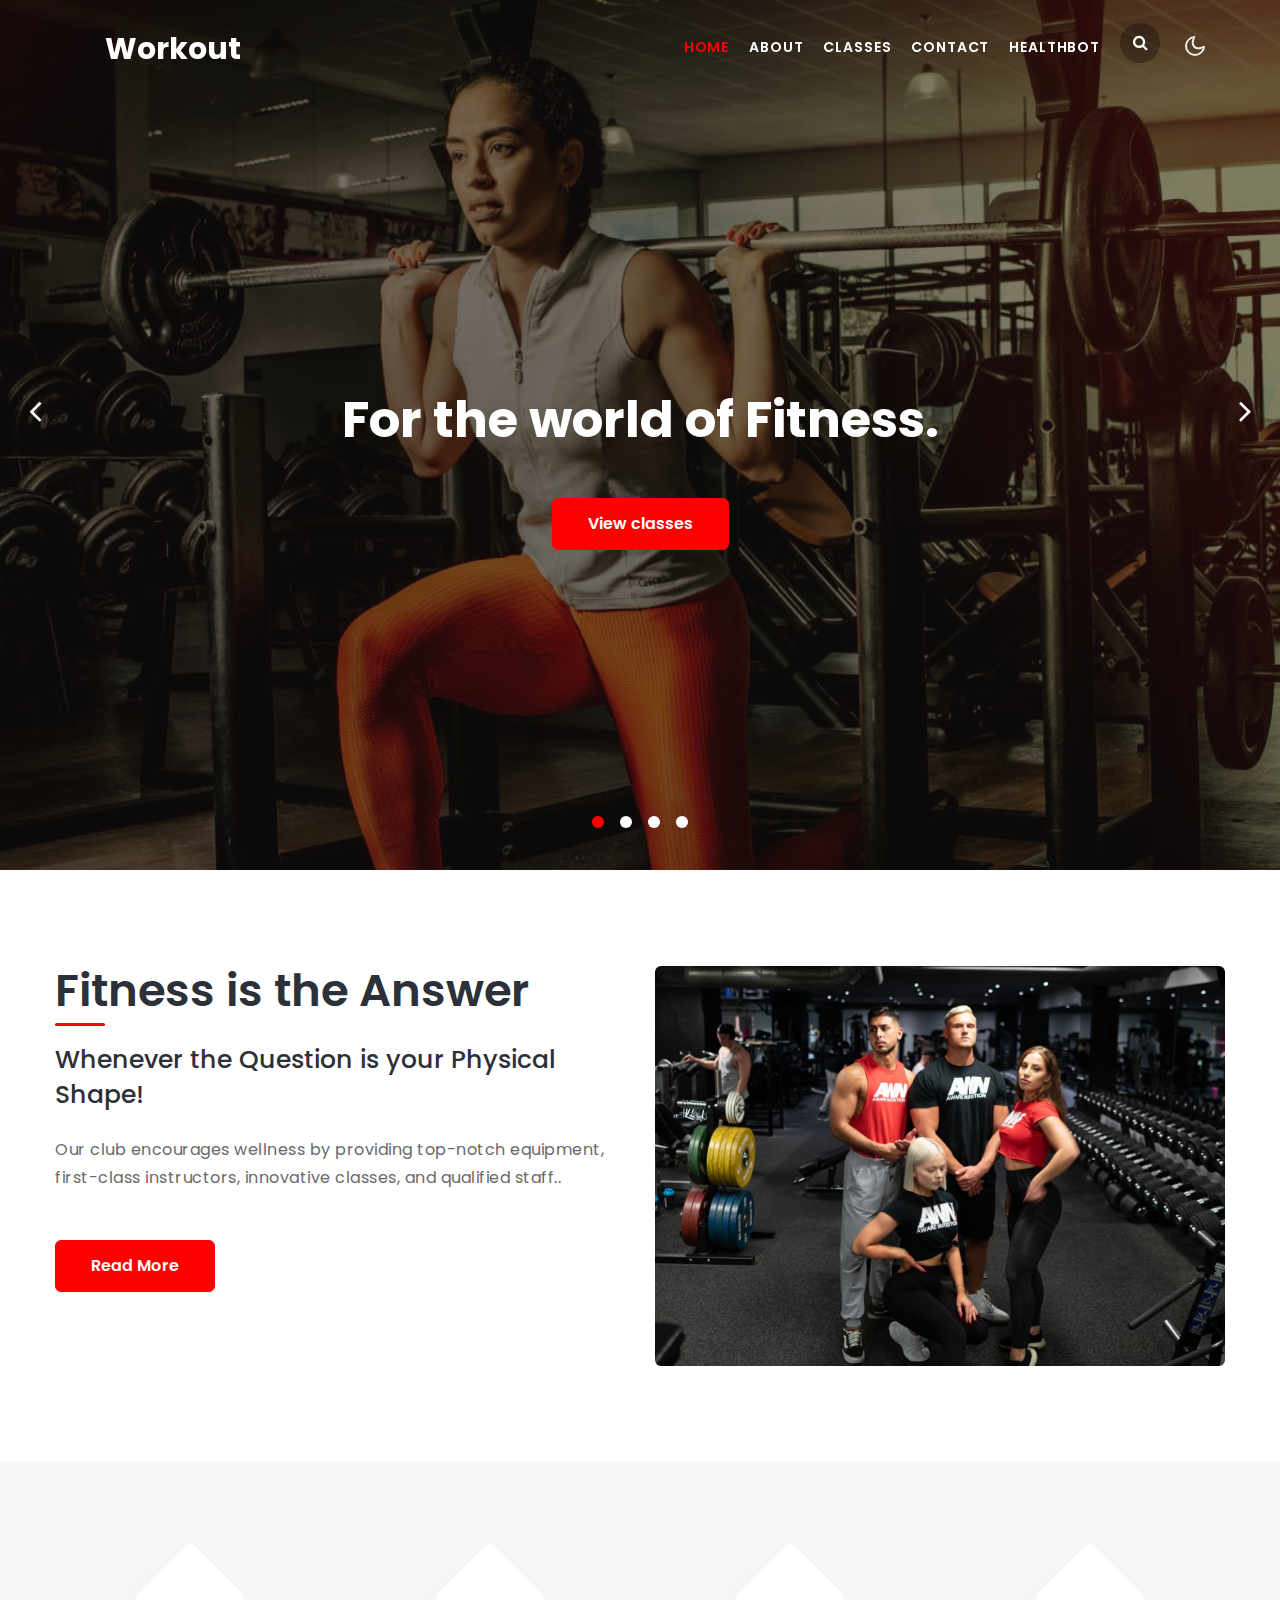
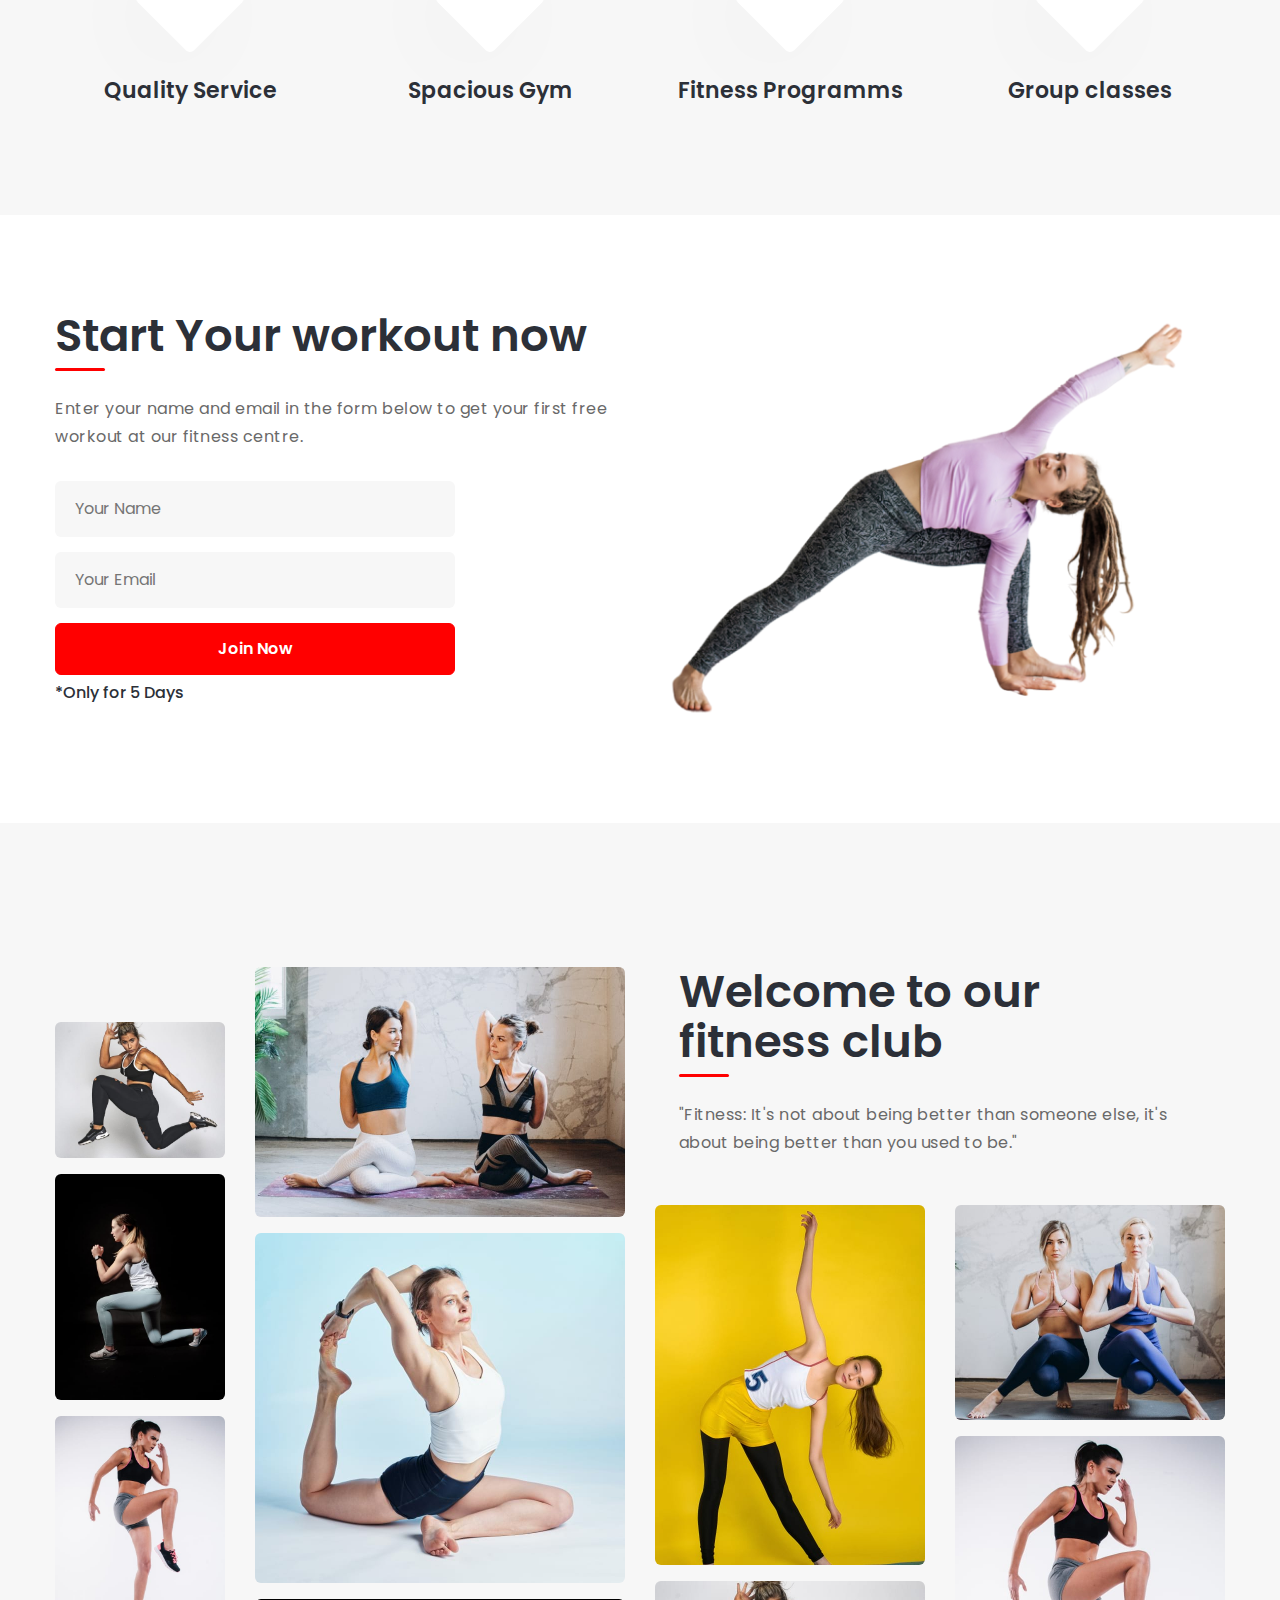
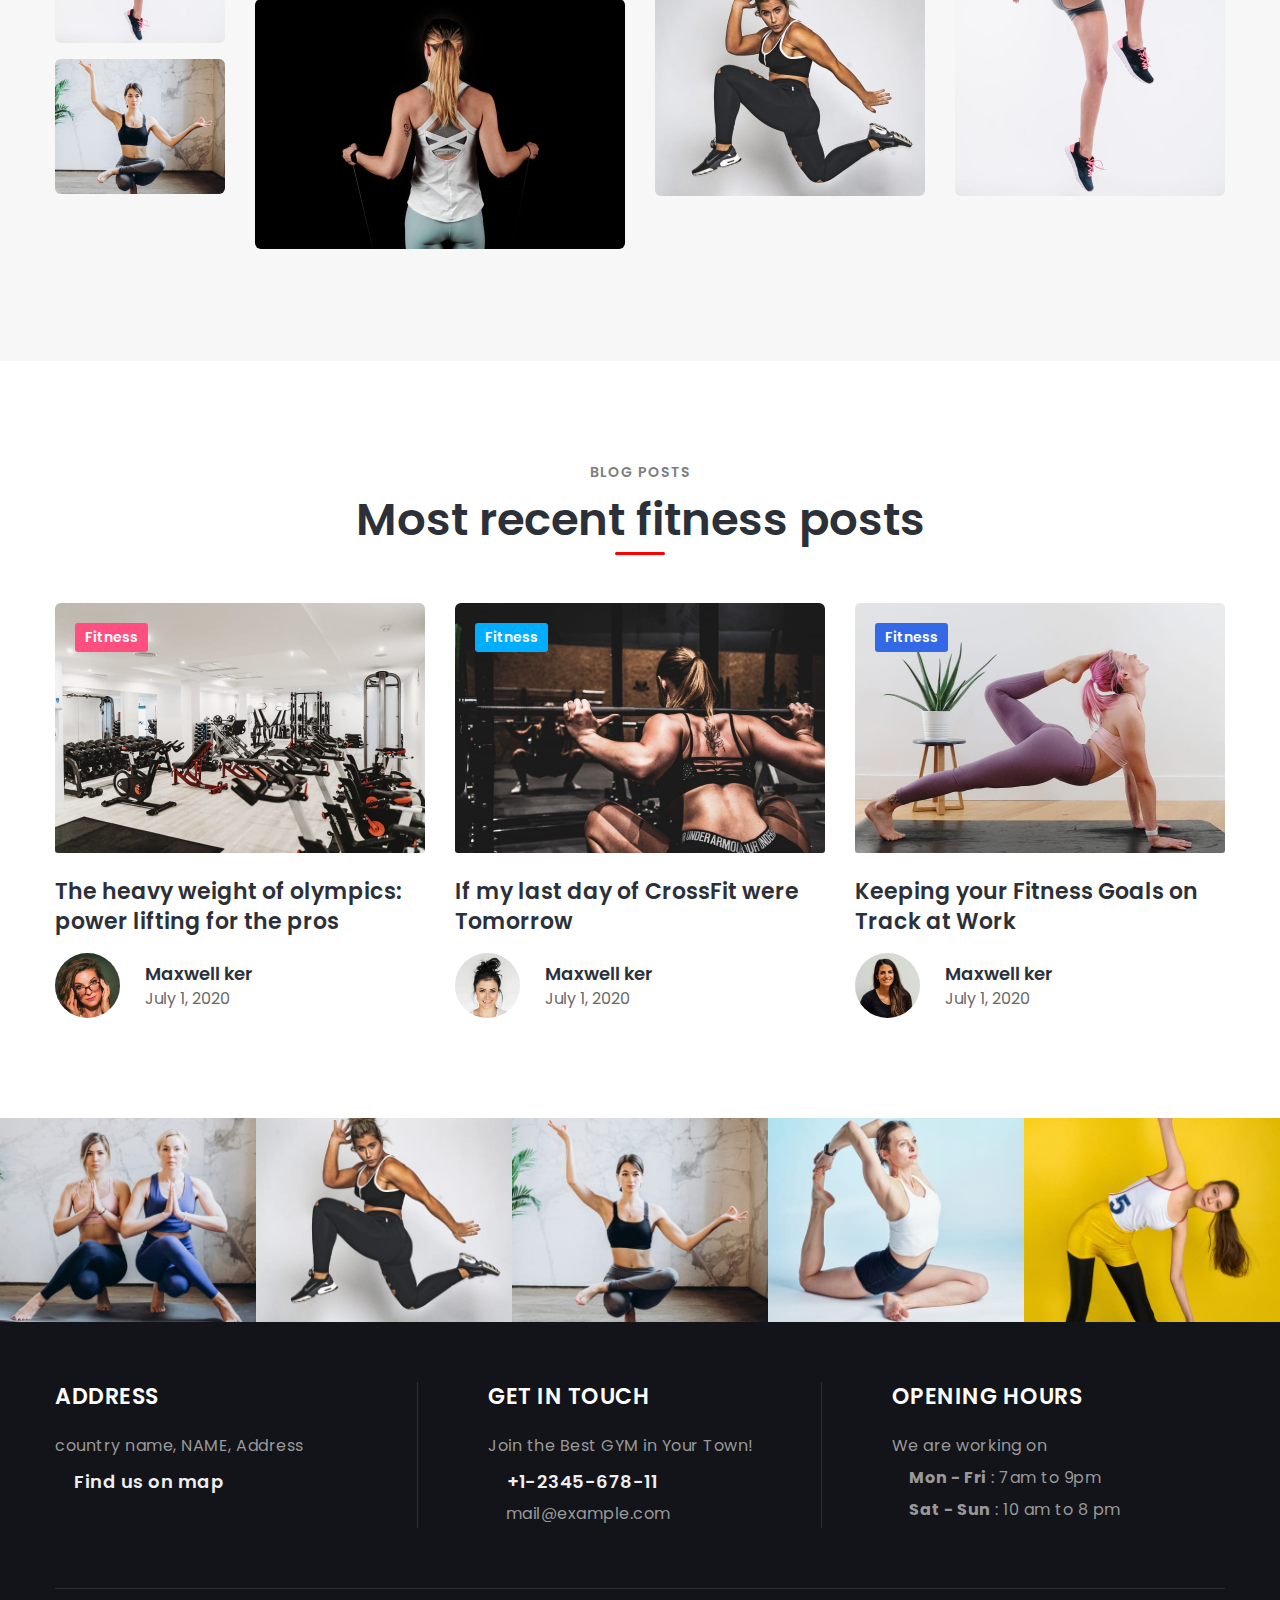
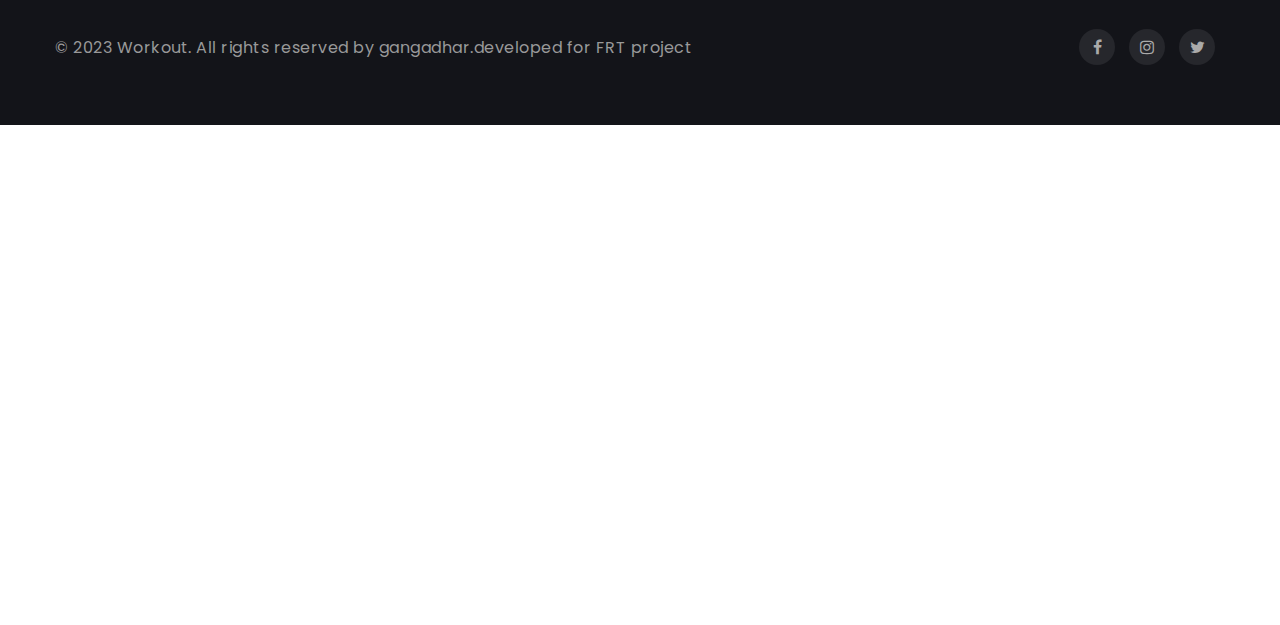
<file: index.html>
<!doctype html>
<html lang="en">
  <head>
    <!-- Required meta tags -->
    <meta charset="utf-8">
    <meta name="viewport" content="width=device-width, initial-scale=1, shrink-to-fit=no">

    <title>Workout - Sports Category Responsive Website Template</title>

    <link href="//fonts.googleapis.com/css?family=Poppins:300,400,400i,500,600,700&display=swap" rel="stylesheet">
    
    <!-- Template CSS -->
    <link rel="stylesheet" href="assets/css/style-starter.css">
  </head>
  <body>
<!--header-->
<header id="site-header" class="fixed-top">
  <div class="container">
      <nav class="navbar navbar-expand-lg stroke">
          <h1> <a class="navbar-brand" href="index.html">
                  <span class="lnr lnr-bicycle"></span> Workout
              </a></h1>
          <!-- if logo is image enable this   
  <a class="navbar-brand" href="#index.html">
      <img src="image-path" alt="Your logo" title="Your logo" style="height:35px;" />
  </a> -->
          <button class="navbar-toggler  collapsed bg-gradient" type="button" data-toggle="collapse"
              data-target="#navbarTogglerDemo02" aria-controls="navbarTogglerDemo02" aria-expanded="false"
              aria-label="Toggle navigation">
              <span class="navbar-toggler-icon fa icon-expand fa-bars"></span>
              <span class="navbar-toggler-icon fa icon-close fa-times"></span>
          </button>

          <div class="collapse navbar-collapse" id="navbarTogglerDemo02">
              <ul class="navbar-nav ml-auto">
                  <li class="nav-item active">
                      <a class="nav-link" href="index.html">Home <span class="sr-only">(current)</span></a>
                  </li>
                  <li class="nav-item @@about__active">
                      <a class="nav-link" href="about.html">About</a>
                  </li>
                  <li class="nav-item @@classes__active">
                      <a class="nav-link" href="classes.html">Classes</a>
                  </li>
                  <li class="nav-item @@contact__active">
                      <a class="nav-link" href="contact.html">Contact</a>
	          <li class="nav-item @@healthbot__active">
                      <a class="nav-link" href="healthbot.html">healthbot</a>
                  </li>
                  <!--/search-right-->
                  <div class="search-right">
                      <a href="#search" title="search"><span class="fa fa-search" aria-hidden="true"></span></a>
                      <!-- search popup -->
                      <div id="search" class="pop-overlay">
                          <div class="popup">
  
                              <form action="#" method="GET" class="search-box">
                                  <input type="search" placeholder="Enter Keyword" name="search" required="required"
                                      autofocus="">
                                  <button type="submit" class="btn"><span class="fa fa-search" aria-hidden="true"></span></button>
                              </form>
  
                          </div>
                          <a class="close" href="#close">×</a>
                      </div>
                      <!-- /search popup -->
                  </div>
                  <!--//search-right-->
              </ul>
          </div>
          <!-- toggle switch for light and dark theme -->
          <div class="mobile-position">
              <nav class="navigation">
                  <div class="theme-switch-wrapper">
                      <label class="theme-switch" for="checkbox">
                          <input type="checkbox" id="checkbox">
                          <div class="mode-container">
                              <i class="gg-sun"></i>
                              <i class="gg-moon"></i>
                          </div>
                      </label>
                  </div>
              </nav>
          </div>
          <!-- //toggle switch for light and dark theme -->
      </nav>
  </div>
</header>
<!--/header-->
<!-- main-slider -->
	<section class="w3l-main-slider position-relative" id="home">
		<div class="companies20-content">
			<div class="owl-one owl-carousel owl-theme">
				<div class="item">
					<li>
						<div class="slider-info banner-view bg bg2">
							<div class="banner-info">
								<div class="container">
									<div class="banner-info-bg">
										<h5>For the world of Fitness.</h5>
										<a class="btn btn-style btn-primary mt-md-5 mt-4" href="classes.html">View classes</a>
									</div>
								</div>
							</div>
						</div>
					</li>
				</div>
				<div class="item">
					<li>
						<div class="slider-info  banner-view banner-top1 bg bg2">
							<div class="banner-info">
								<div class="container">
									<div class="banner-info-bg">
										<h5>For those who Work out the Hardest!</h5>
                                            <a class="btn btn-style btn-primary mt-md-5 mt-4" href="services.html">View classes</a>
									</div>
								</div>
							</div>
						</div>
					</li>
				</div>
				<div class="item">
					<li>
						<div class="slider-info banner-view banner-top2 bg bg2">
							<div class="banner-info">
								<div class="container">
									<div class="banner-info-bg">
										<h5>15% Off for All New Attendees!</h5>
										<a class="btn btn-style btn-primary mt-md-5 mt-4" href="services.html">View classes</a>
									</div>
								</div>
							</div>
						</div>
					</li>
				</div>
				<div class="item">
					<li>
						<div class="slider-info banner-view banner-top3 bg bg2">
							<div class="banner-info">
								<div class="container">
									<div class="banner-info-bg">
										<h5>Best fitness centre for Men & Women.</h5>
										<a class="btn btn-style btn-primary mt-md-5 mt-4" href="services.html">View classes</a>
									</div>
								</div>
							</div>
						</div>
					</li>
				</div>
			</div>
		</div>
	</section>
	<!-- //banner-slider-->
<section class="w3l-homeblock1 py-5">
    <div class="container py-lg-5 py-md-4">
        <div class="row">
            <div class="col-lg-6 mb-lg-0 mb-md-5 mb-5">
                <h3 class="title-big">Fitness is the Answer </h3>
                <h5 class="mt-3">Whenever the Question is your Physical Shape!</h5>
                <p class="mt-4 mb-0"> Our club encourages wellness by providing top-notch equipment, first-class instructors, innovative classes, and qualified staff..</p>
                <a href="#read" class="btn-style btn-primary btn mt-lg-5 mt-4">Read More</a>
            </div>
            <div class="col-lg-6">
                <img src="assets/images/class.jpg" alt="" class="img-fluid radius-image"/>
            </div>
        </div>
    </div>
</section>
<!-- /bottom-grids-->
	<section class="w3l-bottom-grids-6 py-5" id="why">
		<div class="container py-lg-5 py-md-4">
			<div class="grids-area-hny main-cont-wthree-fea row">
				<div class="col-lg-3 col-sm-6 grids-feature">
					<div class="area-box">
                        <div class="icon">
                            <span class="lnr lnr-cog"></span>
                        </div>
						<h4><a href="#feature" class="title-head">Quality Service</a></h4>
						
					</div>
				</div>
				<div class="col-lg-3 col-sm-6 grids-feature mt-sm-0 mt-5">
					<div class="area-box">
                        <div class="icon">
                            <span class="lnr lnr-license"></span>
                        </div>
						<h4><a href="#feature" class="title-head">Spacious Gym</a></h4>
					</div>
				</div>
				<div class="col-lg-3 col-sm-6 grids-feature mt-lg-0 mt-5">
					<div class="area-box">
                        <div class="icon">
                            <span class="lnr lnr-file-empty"></span>
                        </div>
						<h4><a href="#feature" class="title-head">Fitness Programms</a></h4>
					</div>
				</div>
				<div class="col-lg-3 col-sm-6 grids-feature mt-lg-0 mt-5">
					<div class="area-box">
                        <div class="icon">
                            <span class="lnr lnr-users"></span>
                        </div>
						<h4><a href="#feature" class="title-head">Group classes</a></h4>
					</div>
				</div>
			</div>
		</div>
	</section>
	<!-- //bottom-grids-->
<section class="w3l-homeblock3 py-5">
    <div class="container py-lg-5">
        <div class="row">
            <div class="col-lg-6 mb-lg-0 mb-md-5 mb-4">
                <div class="border-style">
                    <h3 class="title-big mb-4">Start Your workout now</h3>
                    <p>Enter your name and email in the form below to get your first free workout at our fitness centre.
                    </p>
                </div>
                <div class="form-style-w3ls">
                    <input placeholder="Your Name" name="name" type="text" required="">
                    <input placeholder="Your Email" name="email" type="email" required="">
                    <button class="btn btn-style btn-primary w-100"> Join Now</button>
                </div>
                <h6 class="mt-2"> *Only for 5 Days </h6>
            </div>
            <div class="col-lg-6">
                <img src="assets/images/image.png" alt="" class="img-fluid radius-image" />
            </div>
        </div>
    </div>
</section>
<section class="w3l-portfolio-8 py-5" id="gallery">
    <div class="portfolio-main py-lg-5 py-md-4">
        <div class="container">
            <div class="row galler-top mt-lg-5 mt-4">
                <div class="col-md-2 col-5 protfolio-item hover14 align-self">
                    <a href="assets/images/g4.jpg" data-lightbox="example-set" data-title="lorem ipsum dolor sit amet">
                        <figure>
                            <img src="assets/images/g4.jpg" alt="product" class="img-fluid radius-image">
                        </figure>
                    </a>
                    <a href="assets/images/g5.jpg" data-lightbox="example-set" data-title="lorem ipsum dolor sit amet">
                        <figure>
                            <img src="assets/images/g5.jpg" alt="product" class="img-fluid radius-image">
                        </figure>
                    </a>
                    <a href="assets/images/g7.jpg" data-lightbox="example-set" data-title="lorem ipsum dolor sit amet">
                        <figure>
                            <img src="assets/images/g7.jpg" alt="product" class="img-fluid radius-image">
                        </figure>
                    </a>
                    <a href="assets/images/g9.jpg" data-lightbox="example-set" data-title="lorem ipsum dolor sit amet">
                        <figure>
                            <img src="assets/images/g9.jpg" alt="product" class="img-fluid radius-image">
                        </figure>
                    </a>
                </div>
                <div class="col-md-4 col-7 protfolio-item hover14">
                    <a href="assets/images/g8.jpg" data-lightbox="example-set" class="mb-4"
                        data-title="lorem ipsum dolor sit amet">
                        <figure>
                            <img src="assets/images/g8.jpg" alt="product" class="img-fluid radius-image">
                        </figure>
                    </a>
                    <a href="assets/images/g6.jpg" data-lightbox="example-set" data-title="lorem ipsum dolor sit amet">
                        <figure>
                            <img src="assets/images/g6.jpg" alt="product" class="img-fluid radius-image">
                        </figure>
                    </a>
                    <a href="assets/images/g3.jpg" data-lightbox="example-set" data-title="lorem ipsum dolor sit amet">
                        <figure>
                            <img src="assets/images/g3.jpg" alt="product" class="img-fluid radius-image">
                        </figure>
                    </a>
                </div>
                <div class="col-md-6 protfolio-item hover14 mt-md-0 mt-4">
                    <div class="px-md-4">
                        <h3 class="title-big mb-4">Welcome to our fitness club</h3>
                        <p class="mb-md-5 mb-4"> "Fitness: It's not about being better than someone else, it's about being better than you used to be."
                        </p>
                    </div>
                    <div class="row gallery-bottom">
                        <div class="col-6">
                            <a href="assets/images/g1.jpg" data-lightbox="example-set" class="mb-4">
                                <figure>
                                    <img src="assets/images/g1.jpg" alt="product" class="img-fluid radius-image">
                                </figure>
                            </a>
                            <a href="assets/images/g4.jpg" data-lightbox="example-set">
                                <figure>
                                    <img src="assets/images/g4.jpg" alt="product" class="img-fluid radius-image">
                                </figure>
                            </a>
                        </div>
                        <div class="col-6">
                            <a href="assets/images/g2.jpg" data-lightbox="example-set">
                                <figure>
                                    <img src="assets/images/g2.jpg" alt="product" class="img-fluid radius-image">
                                </figure>
                            </a>
                            <a href="assets/images/g7.jpg" data-lightbox="example-set"
                                data-title="lorem ipsum dolor sit amet">
                                <figure>
                                    <img src="assets/images/g7.jpg" alt="product" class="img-fluid radius-image">
                                </figure>
                            </a>
                        </div>
                    </div>
                </div>
            </div>
        </div>
    </div>
</section>
<section class="w3l-blog-block py-5">
    <div class="container py-lg-5 py-md-4">
        <div class="heading text-center mx-auto">
            <h5 class="title-small text-center mb-2">Blog posts</h5>
            <h3 class="title-big title-big-center mb-md-5 mb-4">Most recent fitness posts</h3>
        </div>
        <div class="row">
            <div class="col-lg-4 col-md-6 item">
                <div class="card">
                    <div class="card-header p-0 position-relative">
                        <a href="#blog-single">
                            <img class="card-img-bottom d-block" src="assets/images/blog1.jpg" alt="Card image cap">
                        </a>
                        <ul class="location-top">
                            <li class="new">Fitness</li>
                        </ul>
                    </div>
                    <div class="card-body blog-details">
                        <a href="#blog-single" class="blog-desc">The heavy weight of olympics: power lifting for the pros</a>
                        
                        <div class="author align-items-center mt-3 mb-1">
                            <div class="img-circle">
                                <img src="assets/images/a1.jpg" class="mr-3 img-fluid" alt="...">
                              </div>
                            <div class="author-info">
                                <a href="#author">Maxwell ker</a> <br> <span class="meta-value">July 1, 2020 </span>
                            </div>
                        </div>
                    </div>
                </div>
            </div>
            <div class="col-lg-4 col-md-6 item mt-md-0 mt-5">
                <div class="card">
                    <div class="card-header p-0 position-relative">
                        <a href="#blog-single">
                            <img class="card-img-bottom d-block" src="assets/images/blog2.jpg" alt="Card image cap">
                        </a>
                        <ul class="location-top">
                            <li class="tip">Fitness</li>
                        </ul>
                    </div>
                    <div class="card-body blog-details">
                        <a href="#blog-single" class="blog-desc">If my last day of CrossFit were Tomorrow
                        </a>
                        
                            <div class="author align-items-center mt-3 mb-1">
                                <div class="img-circle">
                                    <img src="assets/images/a2.jpg" class="mr-3 img-fluid" alt="...">
                                  </div>
                                <div class="author-info">
                                    <a href="#author">Maxwell ker</a> <br> <span class="meta-value">July 1, 2020 </span>
                                </div>
                            </div>
                    </div>
                </div>
            </div>
            <div class="col-lg-4 col-md-6 item mt-lg-0 mt-5">
                <div class="card">
                    <div class="card-header p-0 position-relative">
                        <a href="#blog-single">
                            <img class="card-img-bottom d-block" src="assets/images/blog4.jpg" alt="Card image cap">
                        </a>
                        <ul class="location-top">
                            <li class="design">Fitness</li>
                        </ul>
                    </div>
                    <div class="card-body blog-details">
                        <a href="#blog-single" class="blog-desc">Keeping your Fitness Goals on Track at Work
                        </a>
                        
                            <div class="author align-items-center mt-3 mb-1">
                                <div class="img-circle">
                                    <img src="assets/images/a3.jpg" class="mr-3 img-fluid" alt="...">
                                  </div>
                                <div class="author-info">
                                    <a href="#author">Maxwell ker</a> <br> <span class="meta-value">July 1, 2020 </span>
                                </div>
                            </div>
                    </div>
                </div>
            </div>
        </div>
    </div>
</section>
<section class="w3l-grid-slider" id="instaposts">
    <div class="grid-slider">
        <div class="">
            <!--  Demos -->
            <div id="demos">
                <div class="owl-carousel owl-carousel-posts owl-theme grid-col-4">
                    <div class="item">
                        <a href="#instagram">
                            <div class="gallery-grid">
                                <div class="content">
                                    <div class="content-overlay"></div>
                                    <img src="assets/images/g2.jpg" class="image-two img-responsive">
                                    <div class="content-details fadeIn-bottom">
                                        <span class="fa fa-instagram"></span>
                                    </div>
                                </div>
                            </div>

                        </a>
                    </div>
                    <div class="item">
                        <a href="#instagram">
                            <div class="gallery-grid">
                                <div class="content">
                                    <div class="content-overlay"></div>
                                    <img src="assets/images/g4.jpg" class="image-two img-responsive">
                                    <div class="content-details fadeIn-bottom">
                                        <span class="fa fa-instagram"></span>
                                    </div>
                                </div>
                            </div>

                        </a>
                    </div>
                    <div class="item">
                        <a href="#instagram">
                            <div class="gallery-grid">
                                <div class="content">
                                    <div class="content-overlay"></div>
                                    <img src="assets/images/g9.jpg" class="image-two img-responsive">
                                    <div class="content-details fadeIn-bottom">
                                        <span class="fa fa-instagram"></span>
                                    </div>
                                </div>
                            </div>

                        </a>
                    </div>
                    <div class="item">
                        <a href="#instagram">
                            <div class="gallery-grid">
                                <div class="content">
                                    <div class="content-overlay"></div>
                                    <img src="assets/images/g10.jpg" class="image-two img-responsive">
                                    <div class="content-details fadeIn-bottom">
                                        <span class="fa fa-instagram"></span>
                                    </div>
                                </div>
                            </div>

                        </a>
                    </div>
                    <div class="item">
                        <a href="#instagram">
                            <div class="gallery-grid">
                                <div class="content">
                                    <div class="content-overlay"></div>
                                    <img src="assets/images/g11.jpg" class="image-two img-responsive">
                                    <div class="content-details fadeIn-bottom">
                                        <span class="fa fa-instagram"></span>
                                    </div>
                                </div>
                            </div>

                        </a>
                    </div>
                    <div class="item">
                        <a href="#instagram">
                            <div class="gallery-grid">
                                <div class="content">
                                    <div class="content-overlay"></div>
                                    <img src="assets/images/g2.jpg" class="image-two img-responsive">
                                    <div class="content-details fadeIn-bottom">
                                        <span class="fa fa-instagram"></span>
                                    </div>
                                </div>
                            </div>

                        </a>
                    </div>
                    <div class="item">
                        <a href="#instagram">
                            <div class="gallery-grid">
                                <div class="content">
                                    <div class="content-overlay"></div>
                                    <img src="assets/images/g4.jpg" class="image-two img-responsive">
                                    <div class="content-details fadeIn-bottom">
                                        <span class="fa fa-instagram"></span>
                                    </div>
                                </div>
                            </div>

                        </a>
                    </div>
                    <div class="item">
                        <a href="#instagram">
                            <div class="gallery-grid">
                                <div class="content">
                                    <div class="content-overlay"></div>
                                    <img src="assets/images/g9.jpg" class="image-two img-responsive">
                                    <div class="content-details fadeIn-bottom">
                                        <span class="fa fa-instagram"></span>
                                    </div>
                                </div>
                            </div>

                        </a>
                    </div>
                    <div class="item">
                        <a href="#instagram">
                            <div class="gallery-grid">
                                <div class="content">
                                    <div class="content-overlay"></div>
                                    <img src="assets/images/g10.jpg" class="image-two img-responsive">
                                    <div class="content-details fadeIn-bottom">
                                        <span class="fa fa-instagram"></span>
                                    </div>
                                </div>
                            </div>

                        </a>
                    </div>
                </div>
            </div>
        </div>
    </div>
    <!-- /slider -->

</section>
 <!-- footers 20 -->
 <section class="w3l-footers-20">
   <div class="footers20">
     <div class="container">
       <div class="footers20-content">
         <div class="d-grid grid-col-4 grids-content">
           <div class="column">
             <h4>Address</h4>
             <p class="contact-para3">country name, NAME, Address</p>
             <a href="contact.html">
               <p class="contact-map mt-2"><span class="lnr lnr-map-marker"></span> Find us on map</p>
             </a>
           </div>
           <div class="column">
             <h4>Get in touch</h4>
             <p>Join the Best GYM in Your Town!</p>
             <a href="tel:+xx-xxxxxxxxx">
               <p class="contact-phone mt-2"><span class="lnr lnr-phone-handset"></span> +1-2345-678-11
               </p>
             </a>
             <a href="mailto:mail@example.com">
               <p class="contact-mail mt-1"><span class="lnr lnr-envelope"></span> mail@example.com</p>
             </a>
           </div>
           <div class="column">
             <h4>Opening hours</h4>
             <p>We are working on</p>
             <p class="mt-1"><span class="lnr lnr-clock"></span> <strong>Mon - Fri</strong> : 7am to 9pm</p>
             <p class="mt-1"><span class="lnr lnr-clock"></span> <strong>Sat - Sun</strong> : 10 am to 8 pm
             </p>
           </div>
         </div>
         <div class="d-grid grid-col-3 grids-content1 bottom-border">
           <div class="columns copyright-grid align-self">
            <p class="copy-footer-29">© 2023 Workout. All rights reserved by gangadhar.developed for FRT project </a></p>
           </div>
           <div class="columns text-lg-right social-grid">
             <ul class="social">
               <li><a href="#url"><span class="fa fa-facebook" aria-hidden="true"></span></a></li>
               <li><a href="#url"><span class="fa fa-instagram" aria-hidden="true"></span></a></li>
               <li><a href="#url"><span class="fa fa-twitter" aria-hidden="true"></span></a></li>
             </ul>
           </div>
         </div>
       </div>
     </div>
   </div>
   <!-- move top -->
   <button onclick="topFunction()" id="movetop" title="Go to top">
     &#10548;
   </button>
   <script>
     // When the user scrolls down 20px from the top of the document, show the button
     window.onscroll = function () {
       scrollFunction()
     };

     function scrollFunction() {
       if (document.body.scrollTop > 20 || document.documentElement.scrollTop > 20) {
         document.getElementById("movetop").style.display = "block";
       } else {
         document.getElementById("movetop").style.display = "none";
       }
     }

     // When the user clicks on the button, scroll to the top of the document
     function topFunction() {
       document.body.scrollTop = 0;
       document.documentElement.scrollTop = 0;
     }
   </script>
   <!-- /move top -->
 </section>
 <iframe src='https://webchat.botframework.com/embed/healthbot-qqovtdf?s=VL7gByyU2rI.uw9-tryb4LNtlzc28dtL1ZV9Mp34pY-vgp7erHxACcA'  style='min-width: 400px; width: 100%; min-height: 500px;'></iframe>


 <script src="assets/js/jquery-3.3.1.min.js"></script>

 <script src="assets/js/theme-change.js"></script><!-- theme switch js (light and dark)-->

 <!-- libhtbox -->
 <script src="assets/js/lightbox-plus-jquery.min.js"></script>

 <script src="assets/js/owl.carousel.js"></script>
 <!-- script for banner slider-->
 <script>
   $(document).ready(function () {
     $('.owl-one').owlCarousel({
       loop: true,
       margin: 0,
       nav: false,
       responsiveClass: true,
       autoplay: false,
       autoplayTimeout: 5000,
       autoplaySpeed: 1000,
       autoplayHoverPause: false,
       responsive: {
         0: {
           items: 1,
           nav: false
         },
         480: {
           items: 1,
           nav: false
         },
         667: {
           items: 1,
           nav: true
         },
         1000: {
           items: 1,
           nav: true
         }
       }
     })
   })
 </script>
 <!-- //script -->

 <!-- script for tesimonials carousel slider -->
 <script>
   $(document).ready(function () {
     $(".owl-two").owlCarousel({
       loop: true,
       margin: 20,
       nav: false,
       responsiveClass: true,
       responsive: {
         0: {
           items: 1,
           nav: false
         },
         768: {
           items: 2,
           nav: false
         },
         1000: {
           items: 3,
           nav: false,
           loop: false
         }
       }
     })
   })
 </script>
 <!-- //script for tesimonials carousel slider -->

 <script>
   $(document).ready(function () {
     $('.owl-carousel-posts').owlCarousel({
       loop: true,
       margin: 0,
       responsiveClass: true,
       autoplay: true,
       autoplayTimeout: 2000,
       autoplaySpeed: 1000,
       autoplayHoverPause: true,
       responsive: {
         0: {
           items: 2,
           nav: false
         },
         480: {
           items: 3,
           nav: true,
           margin: 0
         },
         736: {
           items: 4,
           nav: true,
           margin: 0
         },
         1000: {
           items: 5,
           nav: true,
           margin: 0
         }
       }
     })
   })
 </script>
 <!-- /slider -->

 <!-- script for teams1-->
 <script>
   $(document).ready(function () {
     $('.owl-carousel').owlCarousel({
       loop: true,
       margin: 0,
       responsiveClass: true,
       responsive: {
         0: {
           items: 1,
           nav: true
         },
         400: {
           items: 2,
           nav: true,
           margin: 20
         },
         1000: {
           items: 4,
           nav: true,
           loop: true,
           margin: 25
         }
       }
     })
   })
 </script>
 <!-- //script for teams1-->


 <!-- stats number counter-->
 <script src="assets/js/jquery.waypoints.min.js"></script>
 <script src="assets/js/jquery.countup.js"></script>
 <script>
   $('.counter').countUp();
 </script>
 <!-- //stats number counter -->

 <!-- disable body scroll which navbar is in active -->
 <script>
   $(function () {
     $('.navbar-toggler').click(function () {
       $('body').toggleClass('noscroll');
     })
   });
 </script>
 <!-- disable body scroll which navbar is in active -->

 <!--/MENU-JS-->
 <script>
   $(window).on("scroll", function () {
     var scroll = $(window).scrollTop();

     if (scroll >= 80) {
       $("#site-header").addClass("nav-fixed");
     } else {
       $("#site-header").removeClass("nav-fixed");
     }
   });

   //Main navigation Active Class Add Remove
   $(".navbar-toggler").on("click", function () {
     $("header").toggleClass("active");
   });
   $(document).on("ready", function () {
     if ($(window).width() > 991) {
       $("header").removeClass("active");
     }
     $(window).on("resize", function () {
       if ($(window).width() > 991) {
         $("header").removeClass("active");
       }
     });
   });
 </script>
 <!--//MENU-JS-->

 <script src="assets/js/bootstrap.min.js"></script>

 </body>

 </html>
</file>
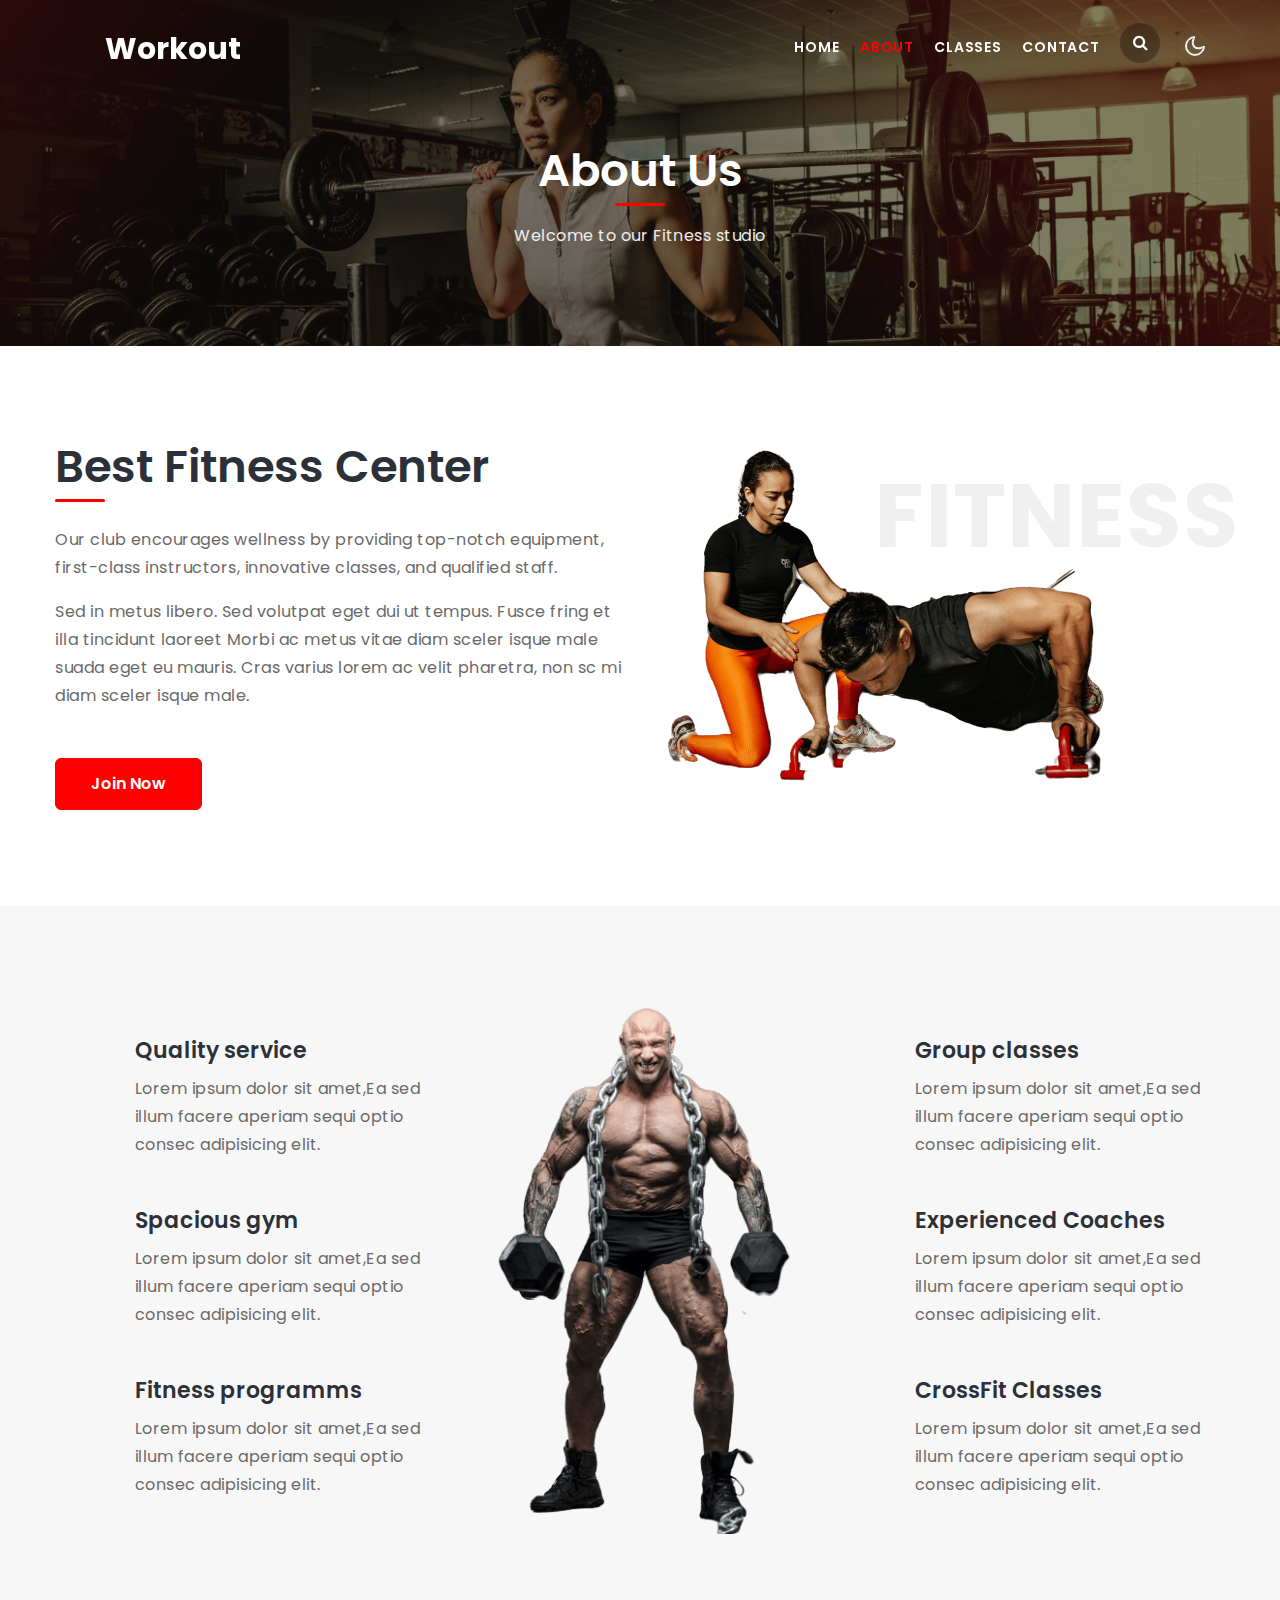
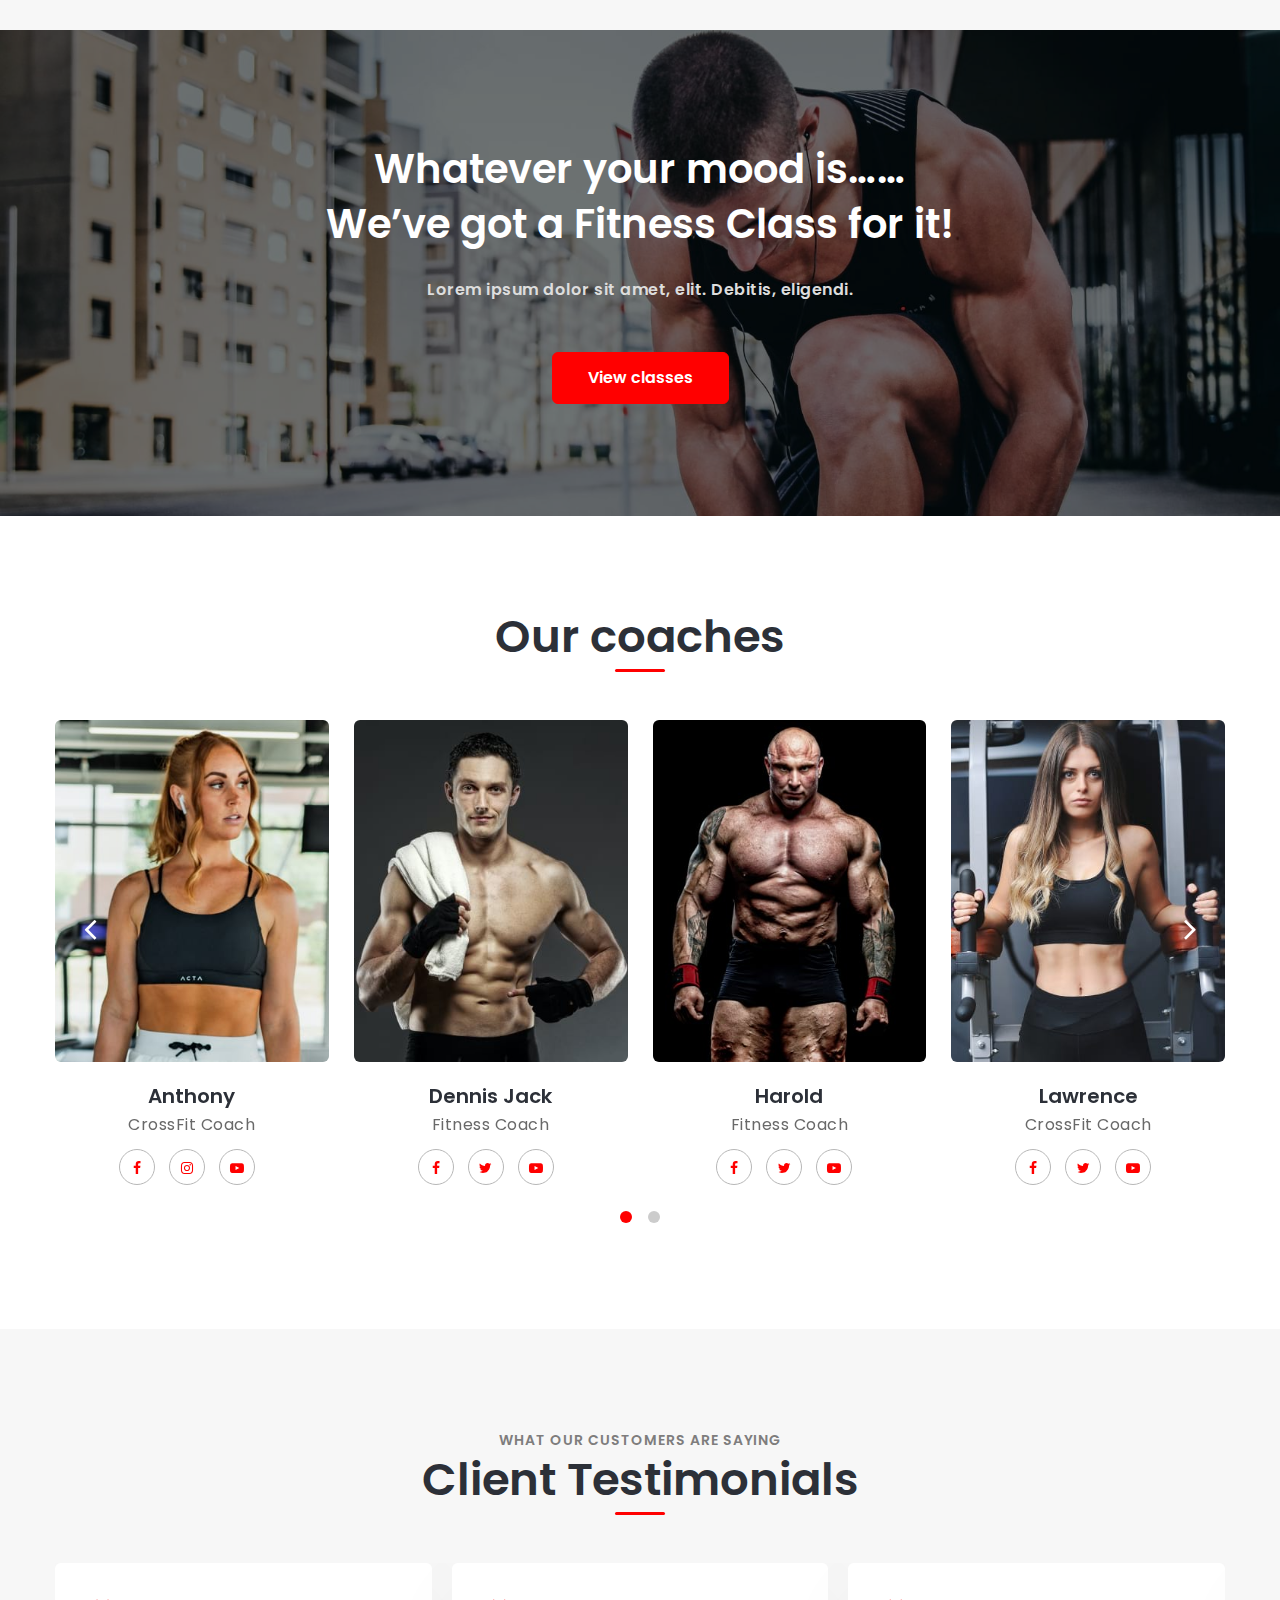
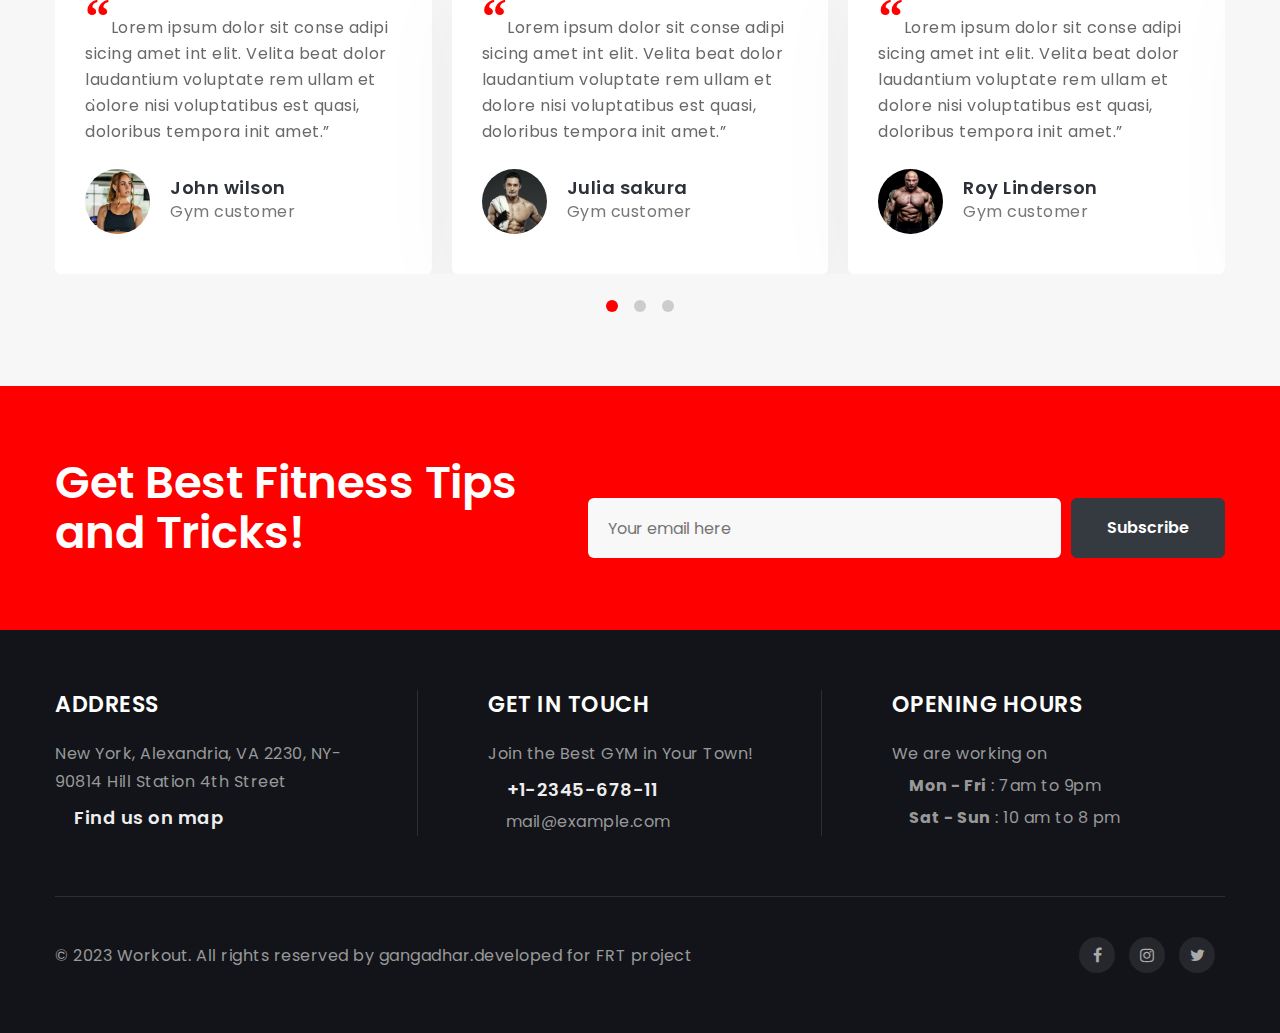
<file: about.html>
<!-- 
Author: W3layouts
Author URL: http://w3layouts.com
-->
<!doctype html>
<html lang="en">
  <head>
    <!-- Required meta tags -->
    <meta charset="utf-8">
    <meta name="viewport" content="width=device-width, initial-scale=1, shrink-to-fit=no">

    <title>Workout - Sports Category Responsive Website Template | About : W3layouts</title>

    <link href="//fonts.googleapis.com/css?family=Poppins:300,400,400i,500,600,700&display=swap" rel="stylesheet">
    
    <!-- Template CSS -->
    <link rel="stylesheet" href="assets/css/style-starter.css">
  </head>
  <body>
<!--header-->
<header id="site-header" class="fixed-top">
  <div class="container">
      <nav class="navbar navbar-expand-lg stroke">
          <h1> <a class="navbar-brand" href="index.html">
                  <span class="lnr lnr-bicycle"></span> Workout
              </a></h1>
          <!-- if logo is image enable this   
  <a class="navbar-brand" href="#index.html">
      <img src="image-path" alt="Your logo" title="Your logo" style="height:35px;" />
  </a> -->
          <button class="navbar-toggler  collapsed bg-gradient" type="button" data-toggle="collapse"
              data-target="#navbarTogglerDemo02" aria-controls="navbarTogglerDemo02" aria-expanded="false"
              aria-label="Toggle navigation">
              <span class="navbar-toggler-icon fa icon-expand fa-bars"></span>
              <span class="navbar-toggler-icon fa icon-close fa-times"></span>
          </button>

          <div class="collapse navbar-collapse" id="navbarTogglerDemo02">
              <ul class="navbar-nav ml-auto">
                  <li class="nav-item @@home__active">
                      <a class="nav-link" href="index.html">Home <span class="sr-only">(current)</span></a>
                  </li>
                  <li class="nav-item active">
                      <a class="nav-link" href="about.html">About</a>
                  </li>
                  <li class="nav-item @@classes__active">
                      <a class="nav-link" href="classes.html">Classes</a>
                  </li>
                  <li class="nav-item @@contact__active">
                      <a class="nav-link" href="contact.html">Contact</a>
                  </li>
                  <!--/search-right-->
                  <div class="search-right">
                      <a href="#search" title="search"><span class="fa fa-search" aria-hidden="true"></span></a>
                      <!-- search popup -->
                      <div id="search" class="pop-overlay">
                          <div class="popup">
  
                              <form action="#" method="GET" class="search-box">
                                  <input type="search" placeholder="Enter Keyword" name="search" required="required"
                                      autofocus="">
                                  <button type="submit" class="btn"><span class="fa fa-search" aria-hidden="true"></span></button>
                              </form>
  
                          </div>
                          <a class="close" href="#close">×</a>
                      </div>
                      <!-- /search popup -->
                  </div>
                  <!--//search-right-->
              </ul>
          </div>
          <!-- toggle switch for light and dark theme -->
          <div class="mobile-position">
              <nav class="navigation">
                  <div class="theme-switch-wrapper">
                      <label class="theme-switch" for="checkbox">
                          <input type="checkbox" id="checkbox">
                          <div class="mode-container">
                              <i class="gg-sun"></i>
                              <i class="gg-moon"></i>
                          </div>
                      </label>
                  </div>
              </nav>
          </div>
          <!-- //toggle switch for light and dark theme -->
      </nav>
  </div>
</header>
<!--/header-->
<section class="w3l-breadcrumb">
    <div class="breadcrumb-bg breadcrumb-bg-about py-5">
        <div class="container py-lg-5 py-md-3">
            <h3 class="title-big text-center">About Us</h3>
            <p class="mt-3">Welcome to our Fitness studio</p>
        </div>
    </div>
</section>
<section class="w3l-aboutblock1 py-5" id="about">
    <div class="container py-lg-5 py-md-4">
        <div class="row">
            <div class="col-lg-6 mb-lg-0 mb-md-5 mb-4">
                <h3 class="title-big">Best Fitness Center</h3>
                <p class="mt-4 mb-0">Our club encourages wellness by providing top-notch equipment, first-class
                    instructors, innovative
                    classes, and qualified staff.</p>
                <p class="mt-3 mb-0"> Sed in metus libero. Sed volutpat eget dui ut tempus. Fusce fring et illa
                    tincidunt laoreet Morbi ac metus vitae diam sceler isque male suada eget eu mauris. Cras varius 
                    lorem ac velit pharetra, non sc mi diam sceler isque male.</p>
                <a href="#read" class="btn-style btn-primary btn mt-lg-5 mt-4">Join Now</a>
            </div>
            <div class="col-lg-6 position-relative">
                <img src="assets/images/about.png" alt="" class="img-fluid radius-image" />
                <h2 class="pos">Fitness</h2>
            </div>
        </div>
    </div>
</section>
<!-- about block2 section -->
<section class="w3l-aboutblock2 py-5">
    <div class="aboutblock2-info py-lg-5 py-md-4">
        <!-- aboutblock2-info-->
        <div class="container">
            <div class="row aboutblock2-info-inn mx-lg-0">
                <div class="col-lg-4 aboutblock-right">
                    <div class="row aboutblock-right-grids mb-md-5 mb-4">
                        <div class="col-2 aboutblock-right-icon">
                            <div class="aboutblock-icon">
                                <span class="lnr lnr-license"></span>
                            </div>
                        </div>
                        <div class="col-10 aboutblock-right-info">
                            <h6><a href="#url">Quality service</a></h6>
                            <p>Lorem ipsum dolor sit amet,Ea sed illum facere aperiam sequi optio consec
                                adipisicing elit.</p>
                        </div>
                    </div>
                    <div class="row aboutblock-right-grids mb-md-5 mb-4">
                        <div class="col-2 aboutblock-right-icon">
                            <div class="aboutblock-icon">
                                <span class="lnr lnr-mustache"></span>
                            </div>
                        </div>
                        <div class="col-10 aboutblock-right-info">
                            <h6><a href="#url">Spacious gym</a></h6>
                            <p>Lorem ipsum dolor sit amet,Ea sed illum facere aperiam sequi optio consec
                                adipisicing elit.</p>
                        </div>
                    </div>
                    <div class="row aboutblock-right-grids">
                        <div class="col-2 aboutblock-right-icon">
                            <div class="aboutblock-icon">
                                <span class="lnr lnr-bicycle"></span>
                            </div>
                        </div>
                        <div class="col-10 aboutblock-right-info">
                            <h6><a href="#url">Fitness programms</a></h6>
                            <p>Lorem ipsum dolor sit amet,Ea sed illum facere aperiam sequi optio consec
                                adipisicing elit.</p>
                        </div>
                    </div>
                </div>
                <div class="col-lg-4 aboutblock-left">
                    <img src="assets/images/about1.png" class="img-fluid radius-image" alt="">
                </div>
                <div class="col-lg-4 aboutblock-right">
                    <div class="row aboutblock-right-grids mb-md-5 mb-4">
                        <div class="col-2 aboutblock-right-icon">
                            <div class="aboutblock-icon">
                                <span class="lnr lnr-layers"></span>
                            </div>
                        </div>
                        <div class="col-10 aboutblock-right-info">
                            <h6><a href="#url">Group classes</a></h6>
                            <p>Lorem ipsum dolor sit amet,Ea sed illum facere aperiam sequi optio consec
                                adipisicing elit.</p>
                        </div>
                    </div>
                    <div class="row aboutblock-right-grids mb-md-5 mb-4">
                        <div class="col-2 aboutblock-right-icon">
                            <div class="aboutblock-icon">
                                <span class="lnr lnr-users"></span>
                            </div>
                        </div>
                        <div class="col-10 aboutblock-right-info">
                            <h6><a href="#url">Experienced Coaches</a></h6>
                            <p>Lorem ipsum dolor sit amet,Ea sed illum facere aperiam sequi optio consec
                                adipisicing elit.</p>
                        </div>
                    </div>
                    <div class="row aboutblock-right-grids">
                        <div class="col-2 aboutblock-right-icon">
                            <div class="aboutblock-icon">
                                <span class="lnr lnr-cross-circle"></span>
                            </div>
                        </div>
                        <div class="col-10 aboutblock-right-info">
                            <h6><a href="#url">CrossFit Classes</a></h6>
                            <p>Lorem ipsum dolor sit amet,Ea sed illum facere aperiam sequi optio consec
                                adipisicing elit.</p>
                        </div>
                    </div>
                </div>

            </div>
        </div>
        <!-- //aboutblock2-info-->
    </div>
</section>
<!-- //about block2 section -->
<!-- middle -->
	<div class="middle py-5">
		<div class="container py-xl-5 py-lg-3">
			<div class="welcome-left text-center py-md-3">
                <h3 class="mb-4">Whatever your mood is…… We’ve got a Fitness Class for it!</h3>
                <p class="text-italic">Lorem ipsum dolor sit amet, elit. Debitis, eligendi.</p>
                <a href="classes.html" class="btn-style btn-primary btn mt-lg-5 mt-4">View classes</a>
			</div>
		</div>
	</div>
	<!-- //middle -->
<section class="w3l-team" id="team">
	<div class="teams1 py-5">
		<div class="container py-lg-5 py-md-4">
            <h3 class="title-big title-big-center mb-4 text-center mb-md-5 mb-4">Our coaches</h3>
			<div class="teams1-content">
					<div class="owl-carousel owl-theme text-center mb-md-5 mb-sm-5 mb-4">
						<div class="item">
							<div class="d-grid team-info">
								<div class="column position-relative">
									<a href="#url"><img src="assets/images/team1.jpg" alt="" class="img-fluid rounded team-image" /></a>
								</div>
								<div class="column">
									<h3 class="name-pos"><a href="#url">Anthony</a></h3>
									<p>CrossFit Coach</p>
									<div class="social">
										<a href="#facebook" class="facebook"><span class="fa fa-facebook" aria-hidden="true"></span></a>
										<a href="#instagram" class="instagram"><span class="fa fa-instagram" aria-hidden="true"></span></a>
										<a href="#youtube" class="youtube"><span class="fa fa-youtube-play" aria-hidden="true"></span></a>
									</div>
								</div>
							</div>
						</div>
						<div class="item">
							<div class="d-grid team-info">
								<div class="column position-relative">
									<a href="#url"><img src="assets/images/team2.jpg" alt="" class="img-fluid rounded team-image" /></a>
								</div>
								<div class="column">
									<h3 class="name-pos"><a href="#url">Dennis Jack</a></h3>
									<p>Fitness Coach</p>
									<div class="social">
										<a href="#facebook" class="facebook"><span class="fa fa-facebook" aria-hidden="true"></span></a>
										<a href="#twitter" class="twitter"><span class="fa fa-twitter" aria-hidden="true"></span></a>
										<a href="#youtube" class="youtube"><span class="fa fa-youtube-play" aria-hidden="true"></span></a>
									</div>
								</div>
							</div>
						</div>
						<div class="item">
							<div class="d-grid team-info">
								<div class="column position-relative">
									<a href="#url"><img src="assets/images/team3.jpg" alt="" class="img-fluid rounded team-image" /></a>
								</div>
								<div class="column">
									<h3 class="name-pos"><a href="#url">Harold</a></h3>
									<p>Fitness Coach</p>
									<div class="social">
										<a href="#facebook" class="facebook"><span class="fa fa-facebook" aria-hidden="true"></span></a>
										<a href="#twitter" class="twitter"><span class="fa fa-twitter" aria-hidden="true"></span></a>
										<a href="#youtube" class="youtube"><span class="fa fa-youtube-play" aria-hidden="true"></span></a>
									</div>
								</div>
							</div>
						</div>
						<div class="item">
							<div class="d-grid team-info">
								<div class="column position-relative">
									<a href="#url"><img src="assets/images/team4.jpg" alt="" class="img-fluid rounded team-image" /></a>
								</div>
								<div class="column">
									<h3 class="name-pos"><a href="#url">Lawrence</a></h3>
									<p>CrossFit Coach</p>
									<div class="social">
										<a href="#facebook" class="facebook"><span class="fa fa-facebook" aria-hidden="true"></span></a>
										<a href="#twitter" class="twitter"><span class="fa fa-twitter" aria-hidden="true"></span></a>
										<a href="#youtube" class="youtube"><span class="fa fa-youtube-play" aria-hidden="true"></span></a>
									</div>
								</div>
							</div>
						</div>
						<div class="item">
							<div class="d-grid team-info">
								<div class="column position-relative">
									<a href="#url"><img src="assets/images/team5.jpg" alt="" class="img-fluid rounded team-image" /></a>
								</div>
								<div class="column">
									<h3 class="name-pos"><a href="#url">Bradley</a></h3>
									<p>CrossFit Coach</p>
									<div class="social">
										<a href="#facebook" class="facebook"><span class="fa fa-facebook" aria-hidden="true"></span></a>
										<a href="#twitter" class="twitter"><span class="fa fa-twitter" aria-hidden="true"></span></a>
										<a href="#youtube" class="youtube"><span class="fa fa-youtube-play" aria-hidden="true"></span></a>
									</div>
								</div>
							</div>
						</div>
						<div class="item">
							<div class="d-grid team-info">
								<div class="column position-relative">
									<a href="#url"><img src="assets/images/team6.jpg" alt="" class="img-fluid rounded team-image" /></a>
								</div>
								<div class="column">
									<h3 class="name-pos"><a href="#url">Bradley</a></h3>
									<p>Fitness Coach</p>
									<div class="social">
										<a href="#facebook" class="facebook"><span class="fa fa-facebook" aria-hidden="true"></span></a>
										<a href="#twitter" class="twitter"><span class="fa fa-twitter" aria-hidden="true"></span></a>
										<a href="#youtube" class="youtube"><span class="fa fa-youtube-play" aria-hidden="true"></span></a>
									</div>
								</div>
							</div>
						</div>
					</div>
			</div>
		</div>
	</div>
</section>
<!-- testimonials -->
<section class="w3l-clients" id="clients">
	<!-- /grids -->
	<div class="cusrtomer-layout py-5">
		<div class="container py-lg-5 py-md-4">
			<div class="testimonial-row">
				<h6 class="title-small text-center">What our customers are saying</h6>
				<h3 class="title-big title-big-center mb-md-5 mb-4 text-center">Client Testimonials</h3>
			</div>
			<!-- /grids -->
			<div id="owl-demo1" class="owl-two owl-carousel owl-theme mb-md-3 mb-sm-5 mb-4">
				<div class="item">
					<div class="testimonial-content">
						<div class="testimonial">
							<blockquote>
								<q>Lorem ipsum dolor sit conse adipi sicing amet int elit. Velita beat dolor
									laudantium voluptate rem ullam et dolore nisi voluptatibus est quasi, doloribus
									tempora init amet.</q>
							</blockquote>
							<div class="testi-des">
								<div class="test-img"><img src="assets/images/team1.jpg" class="img-fluid"
										alt="client-img">
								</div>
								<div class="peopl align-self">
									<h3>John wilson</h3>
									<p class="indentity">Gym customer </p>
								</div>
							</div>
						</div>
					</div>
				</div>
				<div class="item">
					<div class="testimonial-content">
						<div class="testimonial">
							<blockquote>
								<q>Lorem ipsum dolor sit conse adipi sicing amet int elit. Velita beat dolor
									laudantium voluptate rem ullam et dolore nisi voluptatibus est quasi, doloribus
									tempora init amet.</q>
							</blockquote>
							<div class="testi-des">
								<div class="test-img"><img src="assets/images/team2.jpg" class="img-fluid"
										alt="client-img">
								</div>
								<div class="peopl align-self">
									<h3>Julia sakura</h3>
									<p class="indentity">Gym customer </p>
								</div>
							</div>
						</div>
					</div>
				</div>
				<div class="item">
					<div class="testimonial-content">
						<div class="testimonial">
							<blockquote>
								<q>Lorem ipsum dolor sit conse adipi sicing amet int elit. Velita beat dolor
									laudantium voluptate rem ullam et dolore nisi voluptatibus est quasi, doloribus
									tempora init amet.</q>
							</blockquote>
							<div class="testi-des">
								<div class="test-img"><img src="assets/images/team3.jpg" class="img-fluid"
										alt="client-img">
								</div>
								<div class="peopl align-self">
									<h3>Roy Linderson</h3>
									<p class="indentity">Gym customer</p>
								</div>
							</div>
						</div>
					</div>
				</div>
				<div class="item">
					<div class="testimonial-content">
						<div class="testimonial">
							<blockquote>
								<q>Lorem ipsum dolor sit conse adipi sicing amet int elit. Velita beat dolor
									laudantium voluptate rem ullam et dolore nisi voluptatibus est quasi, doloribus
									tempora init amet.</q>
							</blockquote>
							<div class="testi-des">
								<div class="test-img"><img src="assets/images/team4.jpg" class="img-fluid"
										alt="client-img">
								</div>
								<div class="peopl align-self">
									<h3>Mike Thyson</h3>
									<p class="indentity">Gym customer</p>
								</div>
							</div>
						</div>
					</div>
				</div>
				<div class="item">
					<div class="testimonial-content">
						<div class="testimonial">
							<blockquote>
								<q>Lorem ipsum dolor sit conse adipi sicing amet int elit. Velita beat dolor
									laudantium voluptate rem ullam et dolore nisi voluptatibus est quasi, doloribus
									tempora init amet.</q>
							</blockquote>
							<div class="testi-des">
								<div class="test-img"><img src="assets/images/team2.jpg" class="img-fluid"
										alt="client-img">
								</div>
								<div class="peopl align-self">
									<h3>Laura gill</h3>
									<p class="indentity">Gym customer</p>
								</div>
							</div>
						</div>
					</div>
				</div>
				<div class="item">
					<div class="testimonial-content">
						<div class="testimonial">
							<blockquote>
								<q>Lorem ipsum dolor sit conse adipi sicing amet int elit. Velita beat dolor
									laudantium voluptate rem ullam et dolore nisi voluptatibus est quasi, doloribus
									tempora init amet.</q>
							</blockquote>
							<div class="testi-des">
								<div class="test-img"><img src="assets/images/team3.jpg" class="img-fluid"
										alt="client-img">
								</div>
								<div class="peopl align-self">
									<h3>Smith Johnson</h3>
									<p class="indentity">Gym customer</p>
								</div>
							</div>
						</div>
					</div>
				</div>
				<div class="item">
					<div class="testimonial-content">
						<div class="testimonial">
							<blockquote>
								<q>Lorem ipsum dolor sit conse adipi sicing amet int elit. Velita beat dolor
									laudantium voluptate rem ullam et dolore nisi voluptatibus est quasi, doloribus
									tempora init amet.</q>
							</blockquote>
							<div class="testi-des">
								<div class="test-img"><img src="assets/images/team2.jpg" class="img-fluid"
										alt="client-img">
								</div>
								<div class="peopl align-self">
									<h3>Julia sakura</h3>
									<p class="indentity">Gym customer </p>
								</div>
							</div>
						</div>
					</div>
				</div>
				<div class="item">
					<div class="testimonial-content">
						<div class="testimonial">
							<blockquote>
								<q>Lorem ipsum dolor sit conse adipi sicing amet int elit. Velita beat dolor
									laudantium voluptate rem ullam et dolore nisi voluptatibus est quasi, doloribus
									tempora init amet.</q>
							</blockquote>
							<div class="testi-des">
								<div class="test-img"><img src="assets/images/team3.jpg" class="img-fluid"
										alt="client-img">
								</div>
								<div class="peopl align-self">
									<h3>Roy Linderson</h3>
									<p class="indentity">Gym customer</p>
								</div>
							</div>
						</div>
					</div>
				</div>
			</div>
		</div>
	</div>
	<!-- /grids -->
</section>
<!-- //testimonials -->
<section class="w3l-newsletter py-5" id="subscribe">
	<!-- /form-25-section -->
	<div class="form-25-mian section-gap py-lg-4 py-md-3">
		<div class="container">
			<div class="row subscription-grids">
				<div class="col-lg-5 subscription-left forms-25-info">
					<div class="header-title">
						<h3 class="title-big p-0">Get Best Fitness Tips and Tricks!</h3>
					</div>
				</div>
				<div class="col-lg-7 subscription-right pl-lg-5 mt-lg-0 mt-4">
					<form action="#" method="post" class="signin-form">
						<div class="forms-gds">
							<div class="form-input">
								<input type="email" name="" placeholder="Your email here" required />
							</div>
							<div class="form-input">
								<button class="btn btn-style btn-dark">Subscribe</button></div>
						</div>
					</form>
				</div>
			</div>
		</div>
	</div>
</section>
<!-- //form-25-section -->

 <!-- footers 20 -->
 <section class="w3l-footers-20">
   <div class="footers20">
     <div class="container">
       <div class="footers20-content">
         <div class="d-grid grid-col-4 grids-content">
           <div class="column">
             <h4>Address</h4>
             <p class="contact-para3">New York, Alexandria, VA 2230, NY-90814 Hill Station 4th Street</p>
             <a href="contact.html">
               <p class="contact-map mt-2"><span class="lnr lnr-map-marker"></span> Find us on map</p>
             </a>
           </div>
           <div class="column">
             <h4>Get in touch</h4>
             <p>Join the Best GYM in Your Town!</p>
             <a href="tel:+1-2345-678-11">
               <p class="contact-phone mt-2"><span class="lnr lnr-phone-handset"></span> +1-2345-678-11
               </p>
             </a>
             <a href="mailto:mail@example.com">
               <p class="contact-mail mt-1"><span class="lnr lnr-envelope"></span> mail@example.com</p>
             </a>
           </div>
           <div class="column">
             <h4>Opening hours</h4>
             <p>We are working on</p>
             <p class="mt-1"><span class="lnr lnr-clock"></span> <strong>Mon - Fri</strong> : 7am to 9pm</p>
             <p class="mt-1"><span class="lnr lnr-clock"></span> <strong>Sat - Sun</strong> : 10 am to 8 pm
             </p>
           </div>
         </div>
         <div class="d-grid grid-col-3 grids-content1 bottom-border">
           <div class="columns copyright-grid align-self">
             <p class="copy-footer-29">© 2023 Workout. All rights reserved by gangadhar.developed for FRT project </a></p>
           </div>
           <div class="columns text-lg-right social-grid">
             <ul class="social">
               <li><a href="#url"><span class="fa fa-facebook" aria-hidden="true"></span></a></li>
               <li><a href="#url"><span class="fa fa-instagram" aria-hidden="true"></span></a></li>
               <li><a href="#url"><span class="fa fa-twitter" aria-hidden="true"></span></a></li>
             </ul>
           </div>
         </div>
       </div>
     </div>
   </div>
   <!-- move top -->
   <button onclick="topFunction()" id="movetop" title="Go to top">
     &#10548;
   </button>
   <script>
     // When the user scrolls down 20px from the top of the document, show the button
     window.onscroll = function () {
       scrollFunction()
     };

     function scrollFunction() {
       if (document.body.scrollTop > 20 || document.documentElement.scrollTop > 20) {
         document.getElementById("movetop").style.display = "block";
       } else {
         document.getElementById("movetop").style.display = "none";
       }
     }

     // When the user clicks on the button, scroll to the top of the document
     function topFunction() {
       document.body.scrollTop = 0;
       document.documentElement.scrollTop = 0;
     }
   </script>
   <!-- /move top -->
 </section>


 <script src="assets/js/jquery-3.3.1.min.js"></script>

 <script src="assets/js/theme-change.js"></script><!-- theme switch js (light and dark)-->

 <!-- libhtbox -->
 <script src="assets/js/lightbox-plus-jquery.min.js"></script>

 <script src="assets/js/owl.carousel.js"></script>
 <!-- script for banner slider-->
 <script>
   $(document).ready(function () {
     $('.owl-one').owlCarousel({
       loop: true,
       margin: 0,
       nav: false,
       responsiveClass: true,
       autoplay: false,
       autoplayTimeout: 5000,
       autoplaySpeed: 1000,
       autoplayHoverPause: false,
       responsive: {
         0: {
           items: 1,
           nav: false
         },
         480: {
           items: 1,
           nav: false
         },
         667: {
           items: 1,
           nav: true
         },
         1000: {
           items: 1,
           nav: true
         }
       }
     })
   })
 </script>
 <!-- //script -->

 <!-- script for tesimonials carousel slider -->
 <script>
   $(document).ready(function () {
     $(".owl-two").owlCarousel({
       loop: true,
       margin: 20,
       nav: false,
       responsiveClass: true,
       responsive: {
         0: {
           items: 1,
           nav: false
         },
         768: {
           items: 2,
           nav: false
         },
         1000: {
           items: 3,
           nav: false,
           loop: false
         }
       }
     })
   })
 </script>
 <!-- //script for tesimonials carousel slider -->

 <script>
   $(document).ready(function () {
     $('.owl-carousel-posts').owlCarousel({
       loop: true,
       margin: 0,
       responsiveClass: true,
       autoplay: true,
       autoplayTimeout: 2000,
       autoplaySpeed: 1000,
       autoplayHoverPause: true,
       responsive: {
         0: {
           items: 2,
           nav: false
         },
         480: {
           items: 3,
           nav: true,
           margin: 0
         },
         736: {
           items: 4,
           nav: true,
           margin: 0
         },
         1000: {
           items: 5,
           nav: true,
           margin: 0
         }
       }
     })
   })
 </script>
 <!-- /slider -->

 <!-- script for teams1-->
 <script>
   $(document).ready(function () {
     $('.owl-carousel').owlCarousel({
       loop: true,
       margin: 0,
       responsiveClass: true,
       responsive: {
         0: {
           items: 1,
           nav: true
         },
         400: {
           items: 2,
           nav: true,
           margin: 20
         },
         1000: {
           items: 4,
           nav: true,
           loop: true,
           margin: 25
         }
       }
     })
   })
 </script>
 <!-- //script for teams1-->


 <!-- stats number counter-->
 <script src="assets/js/jquery.waypoints.min.js"></script>
 <script src="assets/js/jquery.countup.js"></script>
 <script>
   $('.counter').countUp();
 </script>
 <!-- //stats number counter -->

 <!-- disable body scroll which navbar is in active -->
 <script>
   $(function () {
     $('.navbar-toggler').click(function () {
       $('body').toggleClass('noscroll');
     })
   });
 </script>
 <!-- disable body scroll which navbar is in active -->

 <!--/MENU-JS-->
 <script>
   $(window).on("scroll", function () {
     var scroll = $(window).scrollTop();

     if (scroll >= 80) {
       $("#site-header").addClass("nav-fixed");
     } else {
       $("#site-header").removeClass("nav-fixed");
     }
   });

   //Main navigation Active Class Add Remove
   $(".navbar-toggler").on("click", function () {
     $("header").toggleClass("active");
   });
   $(document).on("ready", function () {
     if ($(window).width() > 991) {
       $("header").removeClass("active");
     }
     $(window).on("resize", function () {
       if ($(window).width() > 991) {
         $("header").removeClass("active");
       }
     });
   });
 </script>
 <!--//MENU-JS-->

 <script src="assets/js/bootstrap.min.js"></script>

 </body>

 </html>
</file>
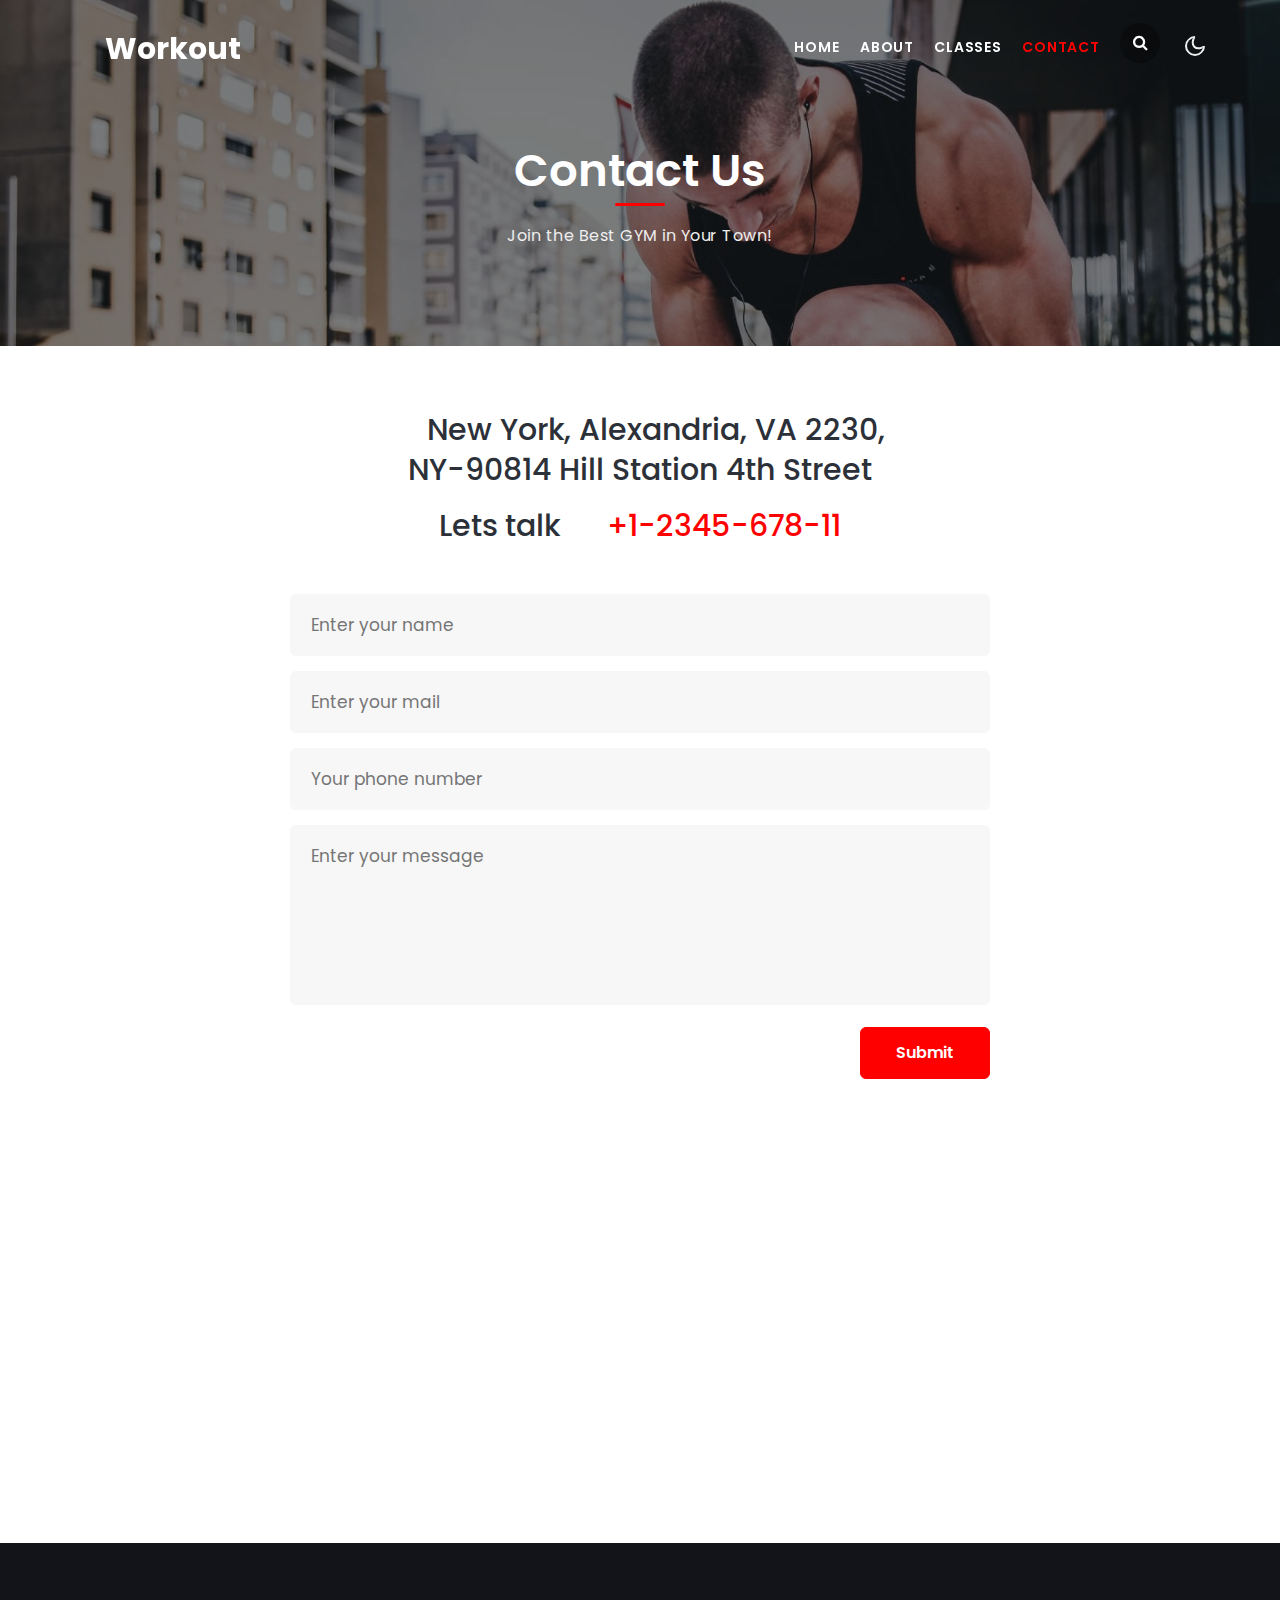
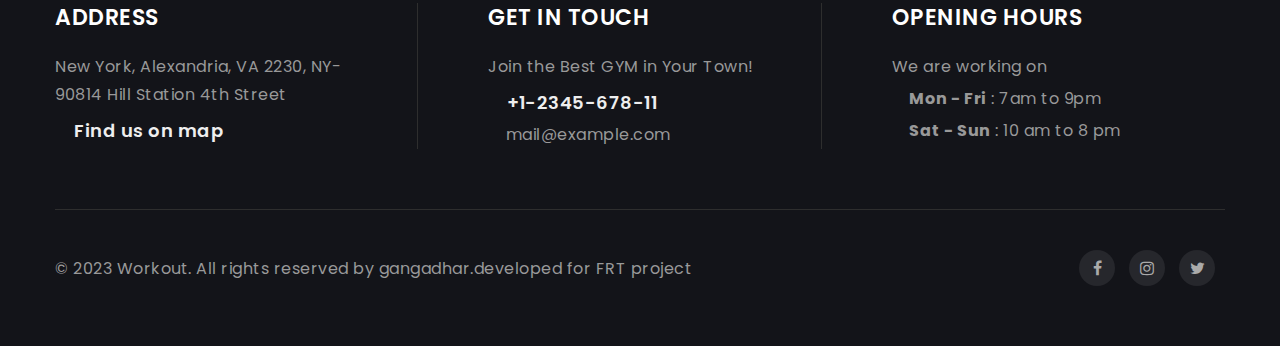
<file: contact.html>
<!doctype html>
<html lang="en">
  <head>
    <!-- Required meta tags -->
    <meta charset="utf-8">
    <meta name="viewport" content="width=device-width, initial-scale=1, shrink-to-fit=no">

    <title>Workout - Sports Category Responsive Website Template | Contact : W3layouts</title>

    <link href="//fonts.googleapis.com/css?family=Poppins:300,400,400i,500,600,700&display=swap" rel="stylesheet">
    
    <!-- Template CSS -->
    <link rel="stylesheet" href="assets/css/style-starter.css">
  </head>
  <body>
<!--header-->
<header id="site-header" class="fixed-top">
  <div class="container">
      <nav class="navbar navbar-expand-lg stroke">
          <h1> <a class="navbar-brand" href="index.html">
                  <span class="lnr lnr-bicycle"></span> Workout
              </a></h1>
          <!-- if logo is image enable this   
  <a class="navbar-brand" href="#index.html">
      <img src="image-path" alt="Your logo" title="Your logo" style="height:35px;" />
  </a> -->
          <button class="navbar-toggler  collapsed bg-gradient" type="button" data-toggle="collapse"
              data-target="#navbarTogglerDemo02" aria-controls="navbarTogglerDemo02" aria-expanded="false"
              aria-label="Toggle navigation">
              <span class="navbar-toggler-icon fa icon-expand fa-bars"></span>
              <span class="navbar-toggler-icon fa icon-close fa-times"></span>
          </button>

          <div class="collapse navbar-collapse" id="navbarTogglerDemo02">
              <ul class="navbar-nav ml-auto">
                  <li class="nav-item @@home__active">
                      <a class="nav-link" href="index.html">Home <span class="sr-only">(current)</span></a>
                  </li>
                  <li class="nav-item @@about__active">
                      <a class="nav-link" href="about.html">About</a>
                  </li>
                  <li class="nav-item @@classes__active">
                      <a class="nav-link" href="classes.html">Classes</a>
                  </li>
                  <li class="nav-item active">
                      <a class="nav-link" href="contact.html">Contact</a>
                  </li>
                  <!--/search-right-->
                  <div class="search-right">
                      <a href="#search" title="search"><span class="fa fa-search" aria-hidden="true"></span></a>
                      <!-- search popup -->
                      <div id="search" class="pop-overlay">
                          <div class="popup">
  
                              <form action="#" method="GET" class="search-box">
                                  <input type="search" placeholder="Enter Keyword" name="search" required="required"
                                      autofocus="">
                                  <button type="submit" class="btn"><span class="fa fa-search" aria-hidden="true"></span></button>
                              </form>
  
                          </div>
                          <a class="close" href="#close">×</a>
                      </div>
                      <!-- /search popup -->
                  </div>
                  <!--//search-right-->
              </ul>
          </div>
          <!-- toggle switch for light and dark theme -->
          <div class="mobile-position">
              <nav class="navigation">
                  <div class="theme-switch-wrapper">
                      <label class="theme-switch" for="checkbox">
                          <input type="checkbox" id="checkbox">
                          <div class="mode-container">
                              <i class="gg-sun"></i>
                              <i class="gg-moon"></i>
                          </div>
                      </label>
                  </div>
              </nav>
          </div>
          <!-- //toggle switch for light and dark theme -->
      </nav>
  </div>
</header>
<!--/header-->
<section class="w3l-breadcrumb">
    <div class="breadcrumb-bg breadcrumb-bg-contact py-5">
        <div class="container py-lg-5 py-md-3">
            <h3 class="title-big text-center">Contact Us</h3>
            <p class="mt-3">Join the Best GYM in Your Town!</p>
        </div>
    </div>
</section>
<!-- contact form -->
<section class="w3l-contacts-12 py-5" id="contact">
	<div class="container py-md-3">
		<div class="contacts12-main">
			<div class="title-section">
                <h3 class="main-title-w3 mb-3"><span class="lnr lnr-map-marker"></span> New York, Alexandria, VA 2230, NY-90814 Hill Station 4th Street </h3>
                <h3 class="main-title-w3 mb-5">Lets talk <span class="lnr ml-2 lnr-phone-handset"></span><a href="tel:+12-331-456-789" > +1-2345-678-11</a></h3>
			</div>
			<form action="https://sendmail.w3layouts.com/submitForm" method="post" class="">
				<div class="main-input">
					<input type="text" name="w3lName" placeholder="Enter your name" class="contact-input" required="" />
					<input type="email" name="w3lSender" placeholder="Enter your mail" class="contact-input" required="" />
					<input type="number" name="w3lPhone" placeholder="Your phone number" class="contact-input" required="" />
					<textarea class="contact-textarea contact-input" name="w3lMessage" placeholder="Enter your message"
						required=""></textarea>
				</div>
				<div class="text-right">
					<button class="btn-primary btn btn-style">Submit</button>
				</div>
			</form>
		</div>
	</div>
</section>
<!-- //contact form -->

<div class="map-iframe">
    <iframe
        src="https://www.google.com/maps/embed?pb=!1m18!1m12!1m3!1d317718.69319292053!2d-0.3817765050863085!3d51.528307984912544!2m3!1f0!2f0!3f0!3m2!1i1024!2i768!4f13.1!3m3!1m2!1s0x47d8a00baf21de75%3A0x52963a5addd52a99!2sLondon%2C+UK!5e0!3m2!1sen!2spl!4v1562654563739!5m2!1sen!2spl"
        width="100%" height="400" frameborder="0" style="border: 0px;" allowfullscreen=""></iframe>
</div>
 <!-- footers 20 -->
 <section class="w3l-footers-20">
   <div class="footers20">
     <div class="container">
       <div class="footers20-content">
         <div class="d-grid grid-col-4 grids-content">
           <div class="column">
             <h4>Address</h4>
             <p class="contact-para3">New York, Alexandria, VA 2230, NY-90814 Hill Station 4th Street</p>
             <a href="contact.html">
               <p class="contact-map mt-2"><span class="lnr lnr-map-marker"></span> Find us on map</p>
             </a>
           </div>
           <div class="column">
             <h4>Get in touch</h4>
             <p>Join the Best GYM in Your Town!</p>
             <a href="tel:+1-2345-678-11">
               <p class="contact-phone mt-2"><span class="lnr lnr-phone-handset"></span> +1-2345-678-11
               </p>
             </a>
             <a href="mailto:mail@example.com">
               <p class="contact-mail mt-1"><span class="lnr lnr-envelope"></span> mail@example.com</p>
             </a>
           </div>
           <div class="column">
             <h4>Opening hours</h4>
             <p>We are working on</p>
             <p class="mt-1"><span class="lnr lnr-clock"></span> <strong>Mon - Fri</strong> : 7am to 9pm</p>
             <p class="mt-1"><span class="lnr lnr-clock"></span> <strong>Sat - Sun</strong> : 10 am to 8 pm
             </p>
           </div>
         </div>
         <div class="d-grid grid-col-3 grids-content1 bottom-border">
           <div class="columns copyright-grid align-self">
            <p class="copy-footer-29">© 2023 Workout. All rights reserved by gangadhar.developed for FRT project </a></p>
           </div>
           <div class="columns text-lg-right social-grid">
             <ul class="social">
               <li><a href="#url"><span class="fa fa-facebook" aria-hidden="true"></span></a></li>
               <li><a href="#url"><span class="fa fa-instagram" aria-hidden="true"></span></a></li>
               <li><a href="#url"><span class="fa fa-twitter" aria-hidden="true"></span></a></li>
             </ul>
           </div>
         </div>
       </div>
     </div>
   </div>
   <!-- move top -->
   <button onclick="topFunction()" id="movetop" title="Go to top">
     &#10548;
   </button>
   <script>
     // When the user scrolls down 20px from the top of the document, show the button
     window.onscroll = function () {
       scrollFunction()
     };

     function scrollFunction() {
       if (document.body.scrollTop > 20 || document.documentElement.scrollTop > 20) {
         document.getElementById("movetop").style.display = "block";
       } else {
         document.getElementById("movetop").style.display = "none";
       }
     }

     // When the user clicks on the button, scroll to the top of the document
     function topFunction() {
       document.body.scrollTop = 0;
       document.documentElement.scrollTop = 0;
     }
   </script>
   <!-- /move top -->
 </section>


 <script src="assets/js/jquery-3.3.1.min.js"></script>

 <script src="assets/js/theme-change.js"></script><!-- theme switch js (light and dark)-->

 <!-- libhtbox -->
 <script src="assets/js/lightbox-plus-jquery.min.js"></script>

 <script src="assets/js/owl.carousel.js"></script>
 <!-- script for banner slider-->
 <script>
   $(document).ready(function () {
     $('.owl-one').owlCarousel({
       loop: true,
       margin: 0,
       nav: false,
       responsiveClass: true,
       autoplay: false,
       autoplayTimeout: 5000,
       autoplaySpeed: 1000,
       autoplayHoverPause: false,
       responsive: {
         0: {
           items: 1,
           nav: false
         },
         480: {
           items: 1,
           nav: false
         },
         667: {
           items: 1,
           nav: true
         },
         1000: {
           items: 1,
           nav: true
         }
       }
     })
   })
 </script>
 <!-- //script -->

 <!-- script for tesimonials carousel slider -->
 <script>
   $(document).ready(function () {
     $(".owl-two").owlCarousel({
       loop: true,
       margin: 20,
       nav: false,
       responsiveClass: true,
       responsive: {
         0: {
           items: 1,
           nav: false
         },
         768: {
           items: 2,
           nav: false
         },
         1000: {
           items: 3,
           nav: false,
           loop: false
         }
       }
     })
   })
 </script>
 <!-- //script for tesimonials carousel slider -->

 <script>
   $(document).ready(function () {
     $('.owl-carousel-posts').owlCarousel({
       loop: true,
       margin: 0,
       responsiveClass: true,
       autoplay: true,
       autoplayTimeout: 2000,
       autoplaySpeed: 1000,
       autoplayHoverPause: true,
       responsive: {
         0: {
           items: 2,
           nav: false
         },
         480: {
           items: 3,
           nav: true,
           margin: 0
         },
         736: {
           items: 4,
           nav: true,
           margin: 0
         },
         1000: {
           items: 5,
           nav: true,
           margin: 0
         }
       }
     })
   })
 </script>
 <!-- /slider -->

 <!-- script for teams1-->
 <script>
   $(document).ready(function () {
     $('.owl-carousel').owlCarousel({
       loop: true,
       margin: 0,
       responsiveClass: true,
       responsive: {
         0: {
           items: 1,
           nav: true
         },
         400: {
           items: 2,
           nav: true,
           margin: 20
         },
         1000: {
           items: 4,
           nav: true,
           loop: true,
           margin: 25
         }
       }
     })
   })
 </script>
 <!-- //script for teams1-->


 <!-- stats number counter-->
 <script src="assets/js/jquery.waypoints.min.js"></script>
 <script src="assets/js/jquery.countup.js"></script>
 <script>
   $('.counter').countUp();
 </script>
 <!-- //stats number counter -->

 <!-- disable body scroll which navbar is in active -->
 <script>
   $(function () {
     $('.navbar-toggler').click(function () {
       $('body').toggleClass('noscroll');
     })
   });
 </script>
 <!-- disable body scroll which navbar is in active -->

 <!--/MENU-JS-->
 <script>
   $(window).on("scroll", function () {
     var scroll = $(window).scrollTop();

     if (scroll >= 80) {
       $("#site-header").addClass("nav-fixed");
     } else {
       $("#site-header").removeClass("nav-fixed");
     }
   });

   //Main navigation Active Class Add Remove
   $(".navbar-toggler").on("click", function () {
     $("header").toggleClass("active");
   });
   $(document).on("ready", function () {
     if ($(window).width() > 991) {
       $("header").removeClass("active");
     }
     $(window).on("resize", function () {
       if ($(window).width() > 991) {
         $("header").removeClass("active");
       }
     });
   });
 </script>
 <!--//MENU-JS-->

 <script src="assets/js/bootstrap.min.js"></script>

 </body>

 </html>
</file>
<file: assets/css/style-starter.css>
@charset "UTF-8";
/*
Author: W3layouts
Author URL: http://w3layouts.com
*/
/*!
 * Bootstrap v4.4.1 (https://getbootstrap.com/)
 * Copyright 2011-2019 The Bootstrap Authors
 * Copyright 2011-2019 Twitter, Inc.
 * Licensed under MIT (https://github.com/twbs/bootstrap/blob/master/LICENSE)
 */
:root {
  --blue: #007bff;
  --indigo: #6610f2;
  --purple: #6f42c1;
  --pink: #e83e8c;
  --red: #dc3545;
  --orange: #fd7e14;
  --yellow: #ffc107;
  --green: #28a745;
  --teal: #20c997;
  --cyan: #17a2b8;
  --white: #fff;
  --gray: #6c757d;
  --gray-dark: #343a40;
  --primary: #ff0000;
  --secondary: #6c757d;
  --success: #28a745;
  --info: #17a2b8;
  --warning: #ffc107;
  --danger: #dc3545;
  --light: #f8f9fa;
  --dark: #343a40;
  --breakpoint-xs: 0;
  --breakpoint-sm: 576px;
  --breakpoint-md: 768px;
  --breakpoint-lg: 992px;
  --breakpoint-xl: 1200px;
  --font-family-sans-serif: -apple-system, BlinkMacSystemFont, "Segoe UI", Roboto, "Helvetica Neue", Arial, "Noto Sans", sans-serif, "Apple Color Emoji", "Segoe UI Emoji", "Segoe UI Symbol", "Noto Color Emoji";
  --font-family-monospace: SFMono-Regular, Menlo, Monaco, Consolas, "Liberation Mono", "Courier New", monospace; }

*,
*::before,
*::after {
  box-sizing: border-box; }

html {
  font-family: sans-serif;
  line-height: 1.15;
  -webkit-text-size-adjust: 100%;
  -webkit-tap-highlight-color: rgba(0, 0, 0, 0); }

article, aside, figcaption, figure, footer, header, hgroup, main, nav, section {
  display: block; }

body {
  margin: 0;
  font-family: -apple-system, BlinkMacSystemFont, "Segoe UI", Roboto, "Helvetica Neue", Arial, "Noto Sans", sans-serif, "Apple Color Emoji", "Segoe UI Emoji", "Segoe UI Symbol", "Noto Color Emoji";
  font-size: 1rem;
  font-weight: 400;
  line-height: 1.5;
  color: #212529;
  text-align: left;
  background-color: #fff; }

[tabindex="-1"]:focus:not(:focus-visible) {
  outline: 0 !important; }

hr {
  box-sizing: content-box;
  height: 0;
  overflow: visible; }

h1, h2, h3, h4, h5, h6 {
  margin-top: 0;
  margin-bottom: 0.5rem; }

p {
  margin-top: 0;
  margin-bottom: 1rem; }

abbr[title],
abbr[data-original-title] {
  text-decoration: underline;
  -webkit-text-decoration: underline dotted;
          text-decoration: underline dotted;
  cursor: help;
  border-bottom: 0;
  -webkit-text-decoration-skip-ink: none;
          text-decoration-skip-ink: none; }

address {
  margin-bottom: 1rem;
  font-style: normal;
  line-height: inherit; }

ol,
ul,
dl {
  margin-top: 0;
  margin-bottom: 1rem; }

ol ol,
ul ul,
ol ul,
ul ol {
  margin-bottom: 0; }

dt {
  font-weight: 700; }

dd {
  margin-bottom: .5rem;
  margin-left: 0; }

blockquote {
  margin: 0 0 1rem; }

b,
strong {
  font-weight: bolder; }

small {
  font-size: 80%; }

sub,
sup {
  position: relative;
  font-size: 75%;
  line-height: 0;
  vertical-align: baseline; }

sub {
  bottom: -.25em; }

sup {
  top: -.5em; }

a {
  color: #ff0000;
  text-decoration: none;
  background-color: transparent; }
  a:hover {
    color: #b30000;
    text-decoration: underline; }

a:not([href]) {
  color: inherit;
  text-decoration: none; }
  a:not([href]):hover {
    color: inherit;
    text-decoration: none; }

pre,
code,
kbd,
samp {
  font-family: SFMono-Regular, Menlo, Monaco, Consolas, "Liberation Mono", "Courier New", monospace;
  font-size: 1em; }

pre {
  margin-top: 0;
  margin-bottom: 1rem;
  overflow: auto; }

figure {
  margin: 0 0 1rem; }

img {
  vertical-align: middle;
  border-style: none; }

svg {
  overflow: hidden;
  vertical-align: middle; }

table {
  border-collapse: collapse; }

caption {
  padding-top: 0.75rem;
  padding-bottom: 0.75rem;
  color: #6c757d;
  text-align: left;
  caption-side: bottom; }

th {
  text-align: inherit; }

label {
  display: inline-block;
  margin-bottom: 0.5rem; }

button {
  border-radius: 0; }

button:focus {
  outline: 1px dotted;
  outline: 5px auto -webkit-focus-ring-color; }

input,
button,
select,
optgroup,
textarea {
  margin: 0;
  font-family: inherit;
  font-size: inherit;
  line-height: inherit; }

button,
input {
  overflow: visible; }

button,
select {
  text-transform: none; }

select {
  word-wrap: normal; }

button,
[type="button"],
[type="reset"],
[type="submit"] {
  -webkit-appearance: button; }

button:not(:disabled),
[type="button"]:not(:disabled),
[type="reset"]:not(:disabled),
[type="submit"]:not(:disabled) {
  cursor: pointer; }

button::-moz-focus-inner,
[type="button"]::-moz-focus-inner,
[type="reset"]::-moz-focus-inner,
[type="submit"]::-moz-focus-inner {
  padding: 0;
  border-style: none; }

input[type="radio"],
input[type="checkbox"] {
  box-sizing: border-box;
  padding: 0; }

input[type="date"],
input[type="time"],
input[type="datetime-local"],
input[type="month"] {
  -webkit-appearance: listbox; }

textarea {
  overflow: auto;
  resize: vertical; }

fieldset {
  min-width: 0;
  padding: 0;
  margin: 0;
  border: 0; }

legend {
  display: block;
  width: 100%;
  max-width: 100%;
  padding: 0;
  margin-bottom: .5rem;
  font-size: 1.5rem;
  line-height: inherit;
  color: inherit;
  white-space: normal; }
  @media (max-width: 1200px) {
    legend {
      font-size: calc(1.275rem + 0.3vw) ; } }

progress {
  vertical-align: baseline; }

[type="number"]::-webkit-inner-spin-button,
[type="number"]::-webkit-outer-spin-button {
  height: auto; }

[type="search"] {
  outline-offset: -2px;
  -webkit-appearance: none; }

[type="search"]::-webkit-search-decoration {
  -webkit-appearance: none; }

::-webkit-file-upload-button {
  font: inherit;
  -webkit-appearance: button; }

output {
  display: inline-block; }

summary {
  display: list-item;
  cursor: pointer; }

template {
  display: none; }

[hidden] {
  display: none !important; }

h1, h2, h3, h4, h5, h6,
.h1, .h2, .h3, .h4, .h5, .h6 {
  margin-bottom: 0.5rem;
  font-weight: 500;
  line-height: 1.2; }

h1, .h1 {
  font-size: 2.5rem; }
  @media (max-width: 1200px) {
    h1, .h1 {
      font-size: calc(1.375rem + 1.5vw) ; } }

h2, .h2 {
  font-size: 2rem; }
  @media (max-width: 1200px) {
    h2, .h2 {
      font-size: calc(1.325rem + 0.9vw) ; } }

h3, .h3 {
  font-size: 1.75rem; }
  @media (max-width: 1200px) {
    h3, .h3 {
      font-size: calc(1.3rem + 0.6vw) ; } }

h4, .h4 {
  font-size: 1.5rem; }
  @media (max-width: 1200px) {
    h4, .h4 {
      font-size: calc(1.275rem + 0.3vw) ; } }

h5, .h5 {
  font-size: 1.25rem; }

h6, .h6 {
  font-size: 1rem; }

.lead {
  font-size: 1.25rem;
  font-weight: 300; }

.display-1 {
  font-size: 6rem;
  font-weight: 300;
  line-height: 1.2; }
  @media (max-width: 1200px) {
    .display-1 {
      font-size: calc(1.725rem + 5.7vw) ; } }

.display-2 {
  font-size: 5.5rem;
  font-weight: 300;
  line-height: 1.2; }
  @media (max-width: 1200px) {
    .display-2 {
      font-size: calc(1.675rem + 5.1vw) ; } }

.display-3 {
  font-size: 4.5rem;
  font-weight: 300;
  line-height: 1.2; }
  @media (max-width: 1200px) {
    .display-3 {
      font-size: calc(1.575rem + 3.9vw) ; } }

.display-4 {
  font-size: 3.5rem;
  font-weight: 300;
  line-height: 1.2; }
  @media (max-width: 1200px) {
    .display-4 {
      font-size: calc(1.475rem + 2.7vw) ; } }

hr {
  margin-top: 1rem;
  margin-bottom: 1rem;
  border: 0;
  border-top: 1px solid rgba(0, 0, 0, 0.1); }

small,
.small {
  font-size: 80%;
  font-weight: 400; }

mark,
.mark {
  padding: 0.2em;
  background-color: #fcf8e3; }

.list-unstyled {
  padding-left: 0;
  list-style: none; }

.list-inline {
  padding-left: 0;
  list-style: none; }

.list-inline-item {
  display: inline-block; }
  .list-inline-item:not(:last-child) {
    margin-right: 0.5rem; }

.initialism {
  font-size: 90%;
  text-transform: uppercase; }

.blockquote {
  margin-bottom: 1rem;
  font-size: 1.25rem; }

.blockquote-footer {
  display: block;
  font-size: 80%;
  color: #6c757d; }
  .blockquote-footer::before {
    content: "\2014\00A0"; }

.img-fluid {
  max-width: 100%;
  height: auto; }

.img-thumbnail {
  padding: 0.25rem;
  background-color: #fff;
  border: 1px solid #dee2e6;
  border-radius: 0.25rem;
  max-width: 100%;
  height: auto; }

.figure {
  display: inline-block; }

.figure-img {
  margin-bottom: 0.5rem;
  line-height: 1; }

.figure-caption {
  font-size: 90%;
  color: #6c757d; }

code {
  font-size: 87.5%;
  color: #e83e8c;
  word-wrap: break-word; }
  a > code {
    color: inherit; }

kbd {
  padding: 0.2rem 0.4rem;
  font-size: 87.5%;
  color: #fff;
  background-color: #212529;
  border-radius: 0.2rem; }
  kbd kbd {
    padding: 0;
    font-size: 100%;
    font-weight: 700; }

pre {
  display: block;
  font-size: 87.5%;
  color: #212529; }
  pre code {
    font-size: inherit;
    color: inherit;
    word-break: normal; }

.pre-scrollable {
  max-height: 340px;
  overflow-y: scroll; }

.container {
  width: 100%;
  padding-right: 15px;
  padding-left: 15px;
  margin-right: auto;
  margin-left: auto; }
  @media (min-width: 576px) {
    .container {
      max-width: 540px; } }
  @media (min-width: 768px) {
    .container {
      max-width: 720px; } }
  @media (min-width: 992px) {
    .container {
      max-width: 960px; } }
  @media (min-width: 1200px) {
    .container {
      max-width: 1140px; } }

.container-fluid, .container-sm, .container-md, .container-lg, .container-xl {
  width: 100%;
  padding-right: 15px;
  padding-left: 15px;
  margin-right: auto;
  margin-left: auto; }

@media (min-width: 576px) {
  .container, .container-sm {
    max-width: 540px; } }

@media (min-width: 768px) {
  .container, .container-sm, .container-md {
    max-width: 720px; } }

@media (min-width: 992px) {
  .container, .container-sm, .container-md, .container-lg {
    max-width: 960px; } }

@media (min-width: 1200px) {
  .container, .container-sm, .container-md, .container-lg, .container-xl {
    max-width: 1140px; } }

.row {
  display: flex;
  flex-wrap: wrap;
  margin-right: -15px;
  margin-left: -15px; }

.no-gutters {
  margin-right: 0;
  margin-left: 0; }
  .no-gutters > .col,
  .no-gutters > [class*="col-"] {
    padding-right: 0;
    padding-left: 0; }

.col-1, .col-2, .col-3, .col-4, .col-5, .col-6, .col-7, .col-8, .col-9, .col-10, .col-11, .col-12, .col,
.col-auto, .col-sm-1, .col-sm-2, .col-sm-3, .col-sm-4, .col-sm-5, .col-sm-6, .col-sm-7, .col-sm-8, .col-sm-9, .col-sm-10, .col-sm-11, .col-sm-12, .col-sm,
.col-sm-auto, .col-md-1, .col-md-2, .col-md-3, .col-md-4, .col-md-5, .col-md-6, .col-md-7, .col-md-8, .col-md-9, .col-md-10, .col-md-11, .col-md-12, .col-md,
.col-md-auto, .col-lg-1, .col-lg-2, .col-lg-3, .col-lg-4, .col-lg-5, .col-lg-6, .col-lg-7, .col-lg-8, .col-lg-9, .col-lg-10, .col-lg-11, .col-lg-12, .col-lg,
.col-lg-auto, .col-xl-1, .col-xl-2, .col-xl-3, .col-xl-4, .col-xl-5, .col-xl-6, .col-xl-7, .col-xl-8, .col-xl-9, .col-xl-10, .col-xl-11, .col-xl-12, .col-xl,
.col-xl-auto {
  position: relative;
  width: 100%;
  padding-right: 15px;
  padding-left: 15px; }

.col {
  flex-basis: 0;
  flex-grow: 1;
  max-width: 100%; }

.row-cols-1 > * {
  flex: 0 0 100%;
  max-width: 100%; }

.row-cols-2 > * {
  flex: 0 0 50%;
  max-width: 50%; }

.row-cols-3 > * {
  flex: 0 0 33.33333%;
  max-width: 33.33333%; }

.row-cols-4 > * {
  flex: 0 0 25%;
  max-width: 25%; }

.row-cols-5 > * {
  flex: 0 0 20%;
  max-width: 20%; }

.row-cols-6 > * {
  flex: 0 0 16.66667%;
  max-width: 16.66667%; }

.col-auto {
  flex: 0 0 auto;
  width: auto;
  max-width: 100%; }

.col-1 {
  flex: 0 0 8.33333%;
  max-width: 8.33333%; }

.col-2 {
  flex: 0 0 16.66667%;
  max-width: 16.66667%; }

.col-3 {
  flex: 0 0 25%;
  max-width: 25%; }

.col-4 {
  flex: 0 0 33.33333%;
  max-width: 33.33333%; }

.col-5 {
  flex: 0 0 41.66667%;
  max-width: 41.66667%; }

.col-6 {
  flex: 0 0 50%;
  max-width: 50%; }

.col-7 {
  flex: 0 0 58.33333%;
  max-width: 58.33333%; }

.col-8 {
  flex: 0 0 66.66667%;
  max-width: 66.66667%; }

.col-9 {
  flex: 0 0 75%;
  max-width: 75%; }

.col-10 {
  flex: 0 0 83.33333%;
  max-width: 83.33333%; }

.col-11 {
  flex: 0 0 91.66667%;
  max-width: 91.66667%; }

.col-12 {
  flex: 0 0 100%;
  max-width: 100%; }

.order-first {
  order: -1; }

.order-last {
  order: 13; }

.order-0 {
  order: 0; }

.order-1 {
  order: 1; }

.order-2 {
  order: 2; }

.order-3 {
  order: 3; }

.order-4 {
  order: 4; }

.order-5 {
  order: 5; }

.order-6 {
  order: 6; }

.order-7 {
  order: 7; }

.order-8 {
  order: 8; }

.order-9 {
  order: 9; }

.order-10 {
  order: 10; }

.order-11 {
  order: 11; }

.order-12 {
  order: 12; }

.offset-1 {
  margin-left: 8.33333%; }

.offset-2 {
  margin-left: 16.66667%; }

.offset-3 {
  margin-left: 25%; }

.offset-4 {
  margin-left: 33.33333%; }

.offset-5 {
  margin-left: 41.66667%; }

.offset-6 {
  margin-left: 50%; }

.offset-7 {
  margin-left: 58.33333%; }

.offset-8 {
  margin-left: 66.66667%; }

.offset-9 {
  margin-left: 75%; }

.offset-10 {
  margin-left: 83.33333%; }

.offset-11 {
  margin-left: 91.66667%; }

@media (min-width: 576px) {
  .col-sm {
    flex-basis: 0;
    flex-grow: 1;
    max-width: 100%; }
  .row-cols-sm-1 > * {
    flex: 0 0 100%;
    max-width: 100%; }
  .row-cols-sm-2 > * {
    flex: 0 0 50%;
    max-width: 50%; }
  .row-cols-sm-3 > * {
    flex: 0 0 33.33333%;
    max-width: 33.33333%; }
  .row-cols-sm-4 > * {
    flex: 0 0 25%;
    max-width: 25%; }
  .row-cols-sm-5 > * {
    flex: 0 0 20%;
    max-width: 20%; }
  .row-cols-sm-6 > * {
    flex: 0 0 16.66667%;
    max-width: 16.66667%; }
  .col-sm-auto {
    flex: 0 0 auto;
    width: auto;
    max-width: 100%; }
  .col-sm-1 {
    flex: 0 0 8.33333%;
    max-width: 8.33333%; }
  .col-sm-2 {
    flex: 0 0 16.66667%;
    max-width: 16.66667%; }
  .col-sm-3 {
    flex: 0 0 25%;
    max-width: 25%; }
  .col-sm-4 {
    flex: 0 0 33.33333%;
    max-width: 33.33333%; }
  .col-sm-5 {
    flex: 0 0 41.66667%;
    max-width: 41.66667%; }
  .col-sm-6 {
    flex: 0 0 50%;
    max-width: 50%; }
  .col-sm-7 {
    flex: 0 0 58.33333%;
    max-width: 58.33333%; }
  .col-sm-8 {
    flex: 0 0 66.66667%;
    max-width: 66.66667%; }
  .col-sm-9 {
    flex: 0 0 75%;
    max-width: 75%; }
  .col-sm-10 {
    flex: 0 0 83.33333%;
    max-width: 83.33333%; }
  .col-sm-11 {
    flex: 0 0 91.66667%;
    max-width: 91.66667%; }
  .col-sm-12 {
    flex: 0 0 100%;
    max-width: 100%; }
  .order-sm-first {
    order: -1; }
  .order-sm-last {
    order: 13; }
  .order-sm-0 {
    order: 0; }
  .order-sm-1 {
    order: 1; }
  .order-sm-2 {
    order: 2; }
  .order-sm-3 {
    order: 3; }
  .order-sm-4 {
    order: 4; }
  .order-sm-5 {
    order: 5; }
  .order-sm-6 {
    order: 6; }
  .order-sm-7 {
    order: 7; }
  .order-sm-8 {
    order: 8; }
  .order-sm-9 {
    order: 9; }
  .order-sm-10 {
    order: 10; }
  .order-sm-11 {
    order: 11; }
  .order-sm-12 {
    order: 12; }
  .offset-sm-0 {
    margin-left: 0; }
  .offset-sm-1 {
    margin-left: 8.33333%; }
  .offset-sm-2 {
    margin-left: 16.66667%; }
  .offset-sm-3 {
    margin-left: 25%; }
  .offset-sm-4 {
    margin-left: 33.33333%; }
  .offset-sm-5 {
    margin-left: 41.66667%; }
  .offset-sm-6 {
    margin-left: 50%; }
  .offset-sm-7 {
    margin-left: 58.33333%; }
  .offset-sm-8 {
    margin-left: 66.66667%; }
  .offset-sm-9 {
    margin-left: 75%; }
  .offset-sm-10 {
    margin-left: 83.33333%; }
  .offset-sm-11 {
    margin-left: 91.66667%; } }

@media (min-width: 768px) {
  .col-md {
    flex-basis: 0;
    flex-grow: 1;
    max-width: 100%; }
  .row-cols-md-1 > * {
    flex: 0 0 100%;
    max-width: 100%; }
  .row-cols-md-2 > * {
    flex: 0 0 50%;
    max-width: 50%; }
  .row-cols-md-3 > * {
    flex: 0 0 33.33333%;
    max-width: 33.33333%; }
  .row-cols-md-4 > * {
    flex: 0 0 25%;
    max-width: 25%; }
  .row-cols-md-5 > * {
    flex: 0 0 20%;
    max-width: 20%; }
  .row-cols-md-6 > * {
    flex: 0 0 16.66667%;
    max-width: 16.66667%; }
  .col-md-auto {
    flex: 0 0 auto;
    width: auto;
    max-width: 100%; }
  .col-md-1 {
    flex: 0 0 8.33333%;
    max-width: 8.33333%; }
  .col-md-2 {
    flex: 0 0 16.66667%;
    max-width: 16.66667%; }
  .col-md-3 {
    flex: 0 0 25%;
    max-width: 25%; }
  .col-md-4 {
    flex: 0 0 33.33333%;
    max-width: 33.33333%; }
  .col-md-5 {
    flex: 0 0 41.66667%;
    max-width: 41.66667%; }
  .col-md-6 {
    flex: 0 0 50%;
    max-width: 50%; }
  .col-md-7 {
    flex: 0 0 58.33333%;
    max-width: 58.33333%; }
  .col-md-8 {
    flex: 0 0 66.66667%;
    max-width: 66.66667%; }
  .col-md-9 {
    flex: 0 0 75%;
    max-width: 75%; }
  .col-md-10 {
    flex: 0 0 83.33333%;
    max-width: 83.33333%; }
  .col-md-11 {
    flex: 0 0 91.66667%;
    max-width: 91.66667%; }
  .col-md-12 {
    flex: 0 0 100%;
    max-width: 100%; }
  .order-md-first {
    order: -1; }
  .order-md-last {
    order: 13; }
  .order-md-0 {
    order: 0; }
  .order-md-1 {
    order: 1; }
  .order-md-2 {
    order: 2; }
  .order-md-3 {
    order: 3; }
  .order-md-4 {
    order: 4; }
  .order-md-5 {
    order: 5; }
  .order-md-6 {
    order: 6; }
  .order-md-7 {
    order: 7; }
  .order-md-8 {
    order: 8; }
  .order-md-9 {
    order: 9; }
  .order-md-10 {
    order: 10; }
  .order-md-11 {
    order: 11; }
  .order-md-12 {
    order: 12; }
  .offset-md-0 {
    margin-left: 0; }
  .offset-md-1 {
    margin-left: 8.33333%; }
  .offset-md-2 {
    margin-left: 16.66667%; }
  .offset-md-3 {
    margin-left: 25%; }
  .offset-md-4 {
    margin-left: 33.33333%; }
  .offset-md-5 {
    margin-left: 41.66667%; }
  .offset-md-6 {
    margin-left: 50%; }
  .offset-md-7 {
    margin-left: 58.33333%; }
  .offset-md-8 {
    margin-left: 66.66667%; }
  .offset-md-9 {
    margin-left: 75%; }
  .offset-md-10 {
    margin-left: 83.33333%; }
  .offset-md-11 {
    margin-left: 91.66667%; } }

@media (min-width: 992px) {
  .col-lg {
    flex-basis: 0;
    flex-grow: 1;
    max-width: 100%; }
  .row-cols-lg-1 > * {
    flex: 0 0 100%;
    max-width: 100%; }
  .row-cols-lg-2 > * {
    flex: 0 0 50%;
    max-width: 50%; }
  .row-cols-lg-3 > * {
    flex: 0 0 33.33333%;
    max-width: 33.33333%; }
  .row-cols-lg-4 > * {
    flex: 0 0 25%;
    max-width: 25%; }
  .row-cols-lg-5 > * {
    flex: 0 0 20%;
    max-width: 20%; }
  .row-cols-lg-6 > * {
    flex: 0 0 16.66667%;
    max-width: 16.66667%; }
  .col-lg-auto {
    flex: 0 0 auto;
    width: auto;
    max-width: 100%; }
  .col-lg-1 {
    flex: 0 0 8.33333%;
    max-width: 8.33333%; }
  .col-lg-2 {
    flex: 0 0 16.66667%;
    max-width: 16.66667%; }
  .col-lg-3 {
    flex: 0 0 25%;
    max-width: 25%; }
  .col-lg-4 {
    flex: 0 0 33.33333%;
    max-width: 33.33333%; }
  .col-lg-5 {
    flex: 0 0 41.66667%;
    max-width: 41.66667%; }
  .col-lg-6 {
    flex: 0 0 50%;
    max-width: 50%; }
  .col-lg-7 {
    flex: 0 0 58.33333%;
    max-width: 58.33333%; }
  .col-lg-8 {
    flex: 0 0 66.66667%;
    max-width: 66.66667%; }
  .col-lg-9 {
    flex: 0 0 75%;
    max-width: 75%; }
  .col-lg-10 {
    flex: 0 0 83.33333%;
    max-width: 83.33333%; }
  .col-lg-11 {
    flex: 0 0 91.66667%;
    max-width: 91.66667%; }
  .col-lg-12 {
    flex: 0 0 100%;
    max-width: 100%; }
  .order-lg-first {
    order: -1; }
  .order-lg-last {
    order: 13; }
  .order-lg-0 {
    order: 0; }
  .order-lg-1 {
    order: 1; }
  .order-lg-2 {
    order: 2; }
  .order-lg-3 {
    order: 3; }
  .order-lg-4 {
    order: 4; }
  .order-lg-5 {
    order: 5; }
  .order-lg-6 {
    order: 6; }
  .order-lg-7 {
    order: 7; }
  .order-lg-8 {
    order: 8; }
  .order-lg-9 {
    order: 9; }
  .order-lg-10 {
    order: 10; }
  .order-lg-11 {
    order: 11; }
  .order-lg-12 {
    order: 12; }
  .offset-lg-0 {
    margin-left: 0; }
  .offset-lg-1 {
    margin-left: 8.33333%; }
  .offset-lg-2 {
    margin-left: 16.66667%; }
  .offset-lg-3 {
    margin-left: 25%; }
  .offset-lg-4 {
    margin-left: 33.33333%; }
  .offset-lg-5 {
    margin-left: 41.66667%; }
  .offset-lg-6 {
    margin-left: 50%; }
  .offset-lg-7 {
    margin-left: 58.33333%; }
  .offset-lg-8 {
    margin-left: 66.66667%; }
  .offset-lg-9 {
    margin-left: 75%; }
  .offset-lg-10 {
    margin-left: 83.33333%; }
  .offset-lg-11 {
    margin-left: 91.66667%; } }

@media (min-width: 1200px) {
  .col-xl {
    flex-basis: 0;
    flex-grow: 1;
    max-width: 100%; }
  .row-cols-xl-1 > * {
    flex: 0 0 100%;
    max-width: 100%; }
  .row-cols-xl-2 > * {
    flex: 0 0 50%;
    max-width: 50%; }
  .row-cols-xl-3 > * {
    flex: 0 0 33.33333%;
    max-width: 33.33333%; }
  .row-cols-xl-4 > * {
    flex: 0 0 25%;
    max-width: 25%; }
  .row-cols-xl-5 > * {
    flex: 0 0 20%;
    max-width: 20%; }
  .row-cols-xl-6 > * {
    flex: 0 0 16.66667%;
    max-width: 16.66667%; }
  .col-xl-auto {
    flex: 0 0 auto;
    width: auto;
    max-width: 100%; }
  .col-xl-1 {
    flex: 0 0 8.33333%;
    max-width: 8.33333%; }
  .col-xl-2 {
    flex: 0 0 16.66667%;
    max-width: 16.66667%; }
  .col-xl-3 {
    flex: 0 0 25%;
    max-width: 25%; }
  .col-xl-4 {
    flex: 0 0 33.33333%;
    max-width: 33.33333%; }
  .col-xl-5 {
    flex: 0 0 41.66667%;
    max-width: 41.66667%; }
  .col-xl-6 {
    flex: 0 0 50%;
    max-width: 50%; }
  .col-xl-7 {
    flex: 0 0 58.33333%;
    max-width: 58.33333%; }
  .col-xl-8 {
    flex: 0 0 66.66667%;
    max-width: 66.66667%; }
  .col-xl-9 {
    flex: 0 0 75%;
    max-width: 75%; }
  .col-xl-10 {
    flex: 0 0 83.33333%;
    max-width: 83.33333%; }
  .col-xl-11 {
    flex: 0 0 91.66667%;
    max-width: 91.66667%; }
  .col-xl-12 {
    flex: 0 0 100%;
    max-width: 100%; }
  .order-xl-first {
    order: -1; }
  .order-xl-last {
    order: 13; }
  .order-xl-0 {
    order: 0; }
  .order-xl-1 {
    order: 1; }
  .order-xl-2 {
    order: 2; }
  .order-xl-3 {
    order: 3; }
  .order-xl-4 {
    order: 4; }
  .order-xl-5 {
    order: 5; }
  .order-xl-6 {
    order: 6; }
  .order-xl-7 {
    order: 7; }
  .order-xl-8 {
    order: 8; }
  .order-xl-9 {
    order: 9; }
  .order-xl-10 {
    order: 10; }
  .order-xl-11 {
    order: 11; }
  .order-xl-12 {
    order: 12; }
  .offset-xl-0 {
    margin-left: 0; }
  .offset-xl-1 {
    margin-left: 8.33333%; }
  .offset-xl-2 {
    margin-left: 16.66667%; }
  .offset-xl-3 {
    margin-left: 25%; }
  .offset-xl-4 {
    margin-left: 33.33333%; }
  .offset-xl-5 {
    margin-left: 41.66667%; }
  .offset-xl-6 {
    margin-left: 50%; }
  .offset-xl-7 {
    margin-left: 58.33333%; }
  .offset-xl-8 {
    margin-left: 66.66667%; }
  .offset-xl-9 {
    margin-left: 75%; }
  .offset-xl-10 {
    margin-left: 83.33333%; }
  .offset-xl-11 {
    margin-left: 91.66667%; } }

.table {
  width: 100%;
  margin-bottom: 1rem;
  color: #212529; }
  .table th,
  .table td {
    padding: 0.75rem;
    vertical-align: top;
    border-top: 1px solid #dee2e6; }
  .table thead th {
    vertical-align: bottom;
    border-bottom: 2px solid #dee2e6; }
  .table tbody + tbody {
    border-top: 2px solid #dee2e6; }

.table-sm th,
.table-sm td {
  padding: 0.3rem; }

.table-bordered {
  border: 1px solid #dee2e6; }
  .table-bordered th,
  .table-bordered td {
    border: 1px solid #dee2e6; }
  .table-bordered thead th,
  .table-bordered thead td {
    border-bottom-width: 2px; }

.table-borderless th,
.table-borderless td,
.table-borderless thead th,
.table-borderless tbody + tbody {
  border: 0; }

.table-striped tbody tr:nth-of-type(odd) {
  background-color: rgba(0, 0, 0, 0.05); }

.table-hover tbody tr:hover {
  color: #212529;
  background-color: rgba(0, 0, 0, 0.075); }

.table-primary,
.table-primary > th,
.table-primary > td {
  background-color: #ffb8b8; }

.table-primary th,
.table-primary td,
.table-primary thead th,
.table-primary tbody + tbody {
  border-color: #ff7a7a; }

.table-hover .table-primary:hover {
  background-color: #ff9f9f; }
  .table-hover .table-primary:hover > td,
  .table-hover .table-primary:hover > th {
    background-color: #ff9f9f; }

.table-secondary,
.table-secondary > th,
.table-secondary > td {
  background-color: #d6d8db; }

.table-secondary th,
.table-secondary td,
.table-secondary thead th,
.table-secondary tbody + tbody {
  border-color: #b3b7bb; }

.table-hover .table-secondary:hover {
  background-color: #c8cbcf; }
  .table-hover .table-secondary:hover > td,
  .table-hover .table-secondary:hover > th {
    background-color: #c8cbcf; }

.table-success,
.table-success > th,
.table-success > td {
  background-color: #c3e6cb; }

.table-success th,
.table-success td,
.table-success thead th,
.table-success tbody + tbody {
  border-color: #8fd19e; }

.table-hover .table-success:hover {
  background-color: #b1dfbb; }
  .table-hover .table-success:hover > td,
  .table-hover .table-success:hover > th {
    background-color: #b1dfbb; }

.table-info,
.table-info > th,
.table-info > td {
  background-color: #bee5eb; }

.table-info th,
.table-info td,
.table-info thead th,
.table-info tbody + tbody {
  border-color: #86cfda; }

.table-hover .table-info:hover {
  background-color: #abdde5; }
  .table-hover .table-info:hover > td,
  .table-hover .table-info:hover > th {
    background-color: #abdde5; }

.table-warning,
.table-warning > th,
.table-warning > td {
  background-color: #ffeeba; }

.table-warning th,
.table-warning td,
.table-warning thead th,
.table-warning tbody + tbody {
  border-color: #ffdf7e; }

.table-hover .table-warning:hover {
  background-color: #ffe8a1; }
  .table-hover .table-warning:hover > td,
  .table-hover .table-warning:hover > th {
    background-color: #ffe8a1; }

.table-danger,
.table-danger > th,
.table-danger > td {
  background-color: #f5c6cb; }

.table-danger th,
.table-danger td,
.table-danger thead th,
.table-danger tbody + tbody {
  border-color: #ed969e; }

.table-hover .table-danger:hover {
  background-color: #f1b0b7; }
  .table-hover .table-danger:hover > td,
  .table-hover .table-danger:hover > th {
    background-color: #f1b0b7; }

.table-light,
.table-light > th,
.table-light > td {
  background-color: #fdfdfe; }

.table-light th,
.table-light td,
.table-light thead th,
.table-light tbody + tbody {
  border-color: #fbfcfc; }

.table-hover .table-light:hover {
  background-color: #ececf6; }
  .table-hover .table-light:hover > td,
  .table-hover .table-light:hover > th {
    background-color: #ececf6; }

.table-dark,
.table-dark > th,
.table-dark > td {
  background-color: #c6c8ca; }

.table-dark th,
.table-dark td,
.table-dark thead th,
.table-dark tbody + tbody {
  border-color: #95999c; }

.table-hover .table-dark:hover {
  background-color: #b9bbbe; }
  .table-hover .table-dark:hover > td,
  .table-hover .table-dark:hover > th {
    background-color: #b9bbbe; }

.table-active,
.table-active > th,
.table-active > td {
  background-color: rgba(0, 0, 0, 0.075); }

.table-hover .table-active:hover {
  background-color: rgba(0, 0, 0, 0.075); }
  .table-hover .table-active:hover > td,
  .table-hover .table-active:hover > th {
    background-color: rgba(0, 0, 0, 0.075); }

.table .thead-dark th {
  color: #fff;
  background-color: #343a40;
  border-color: #454d55; }

.table .thead-light th {
  color: #495057;
  background-color: #e9ecef;
  border-color: #dee2e6; }

.table-dark {
  color: #fff;
  background-color: #343a40; }
  .table-dark th,
  .table-dark td,
  .table-dark thead th {
    border-color: #454d55; }
  .table-dark.table-bordered {
    border: 0; }
  .table-dark.table-striped tbody tr:nth-of-type(odd) {
    background-color: rgba(255, 255, 255, 0.05); }
  .table-dark.table-hover tbody tr:hover {
    color: #fff;
    background-color: rgba(255, 255, 255, 0.075); }

@media (max-width: 575.98px) {
  .table-responsive-sm {
    display: block;
    width: 100%;
    overflow-x: auto;
    -webkit-overflow-scrolling: touch; }
    .table-responsive-sm > .table-bordered {
      border: 0; } }

@media (max-width: 767.98px) {
  .table-responsive-md {
    display: block;
    width: 100%;
    overflow-x: auto;
    -webkit-overflow-scrolling: touch; }
    .table-responsive-md > .table-bordered {
      border: 0; } }

@media (max-width: 991.98px) {
  .table-responsive-lg {
    display: block;
    width: 100%;
    overflow-x: auto;
    -webkit-overflow-scrolling: touch; }
    .table-responsive-lg > .table-bordered {
      border: 0; } }

@media (max-width: 1199.98px) {
  .table-responsive-xl {
    display: block;
    width: 100%;
    overflow-x: auto;
    -webkit-overflow-scrolling: touch; }
    .table-responsive-xl > .table-bordered {
      border: 0; } }

.table-responsive {
  display: block;
  width: 100%;
  overflow-x: auto;
  -webkit-overflow-scrolling: touch; }
  .table-responsive > .table-bordered {
    border: 0; }

.form-control {
  display: block;
  width: 100%;
  height: calc(1.5em + 0.75rem + 2px);
  padding: 0.375rem 0.75rem;
  font-size: 1rem;
  font-weight: 400;
  line-height: 1.5;
  color: #495057;
  background-color: #fff;
  background-clip: padding-box;
  border: 1px solid #ced4da;
  border-radius: 0.25rem;
  transition: border-color 0.15s ease-in-out, box-shadow 0.15s ease-in-out; }
  @media (prefers-reduced-motion: reduce) {
    .form-control {
      transition: none; } }
  .form-control::-ms-expand {
    background-color: transparent;
    border: 0; }
  .form-control:-moz-focusring {
    color: transparent;
    text-shadow: 0 0 0 #495057; }
  .form-control:focus {
    color: #495057;
    background-color: #fff;
    border-color: #ff8080;
    outline: 0;
    box-shadow: 0 0 0 0.2rem rgba(255, 0, 0, 0.25); }
  .form-control::-webkit-input-placeholder {
    color: #6c757d;
    opacity: 1; }
  .form-control::-moz-placeholder {
    color: #6c757d;
    opacity: 1; }
  .form-control:-ms-input-placeholder {
    color: #6c757d;
    opacity: 1; }
  .form-control::-ms-input-placeholder {
    color: #6c757d;
    opacity: 1; }
  .form-control::placeholder {
    color: #6c757d;
    opacity: 1; }
  .form-control:disabled, .form-control[readonly] {
    background-color: #e9ecef;
    opacity: 1; }

select.form-control:focus::-ms-value {
  color: #495057;
  background-color: #fff; }

.form-control-file,
.form-control-range {
  display: block;
  width: 100%; }

.col-form-label {
  padding-top: calc(0.375rem + 1px);
  padding-bottom: calc(0.375rem + 1px);
  margin-bottom: 0;
  font-size: inherit;
  line-height: 1.5; }

.col-form-label-lg {
  padding-top: calc(0.5rem + 1px);
  padding-bottom: calc(0.5rem + 1px);
  font-size: 1.25rem;
  line-height: 1.5; }

.col-form-label-sm {
  padding-top: calc(0.25rem + 1px);
  padding-bottom: calc(0.25rem + 1px);
  font-size: 0.875rem;
  line-height: 1.5; }

.form-control-plaintext {
  display: block;
  width: 100%;
  padding: 0.375rem 0;
  margin-bottom: 0;
  font-size: 1rem;
  line-height: 1.5;
  color: #212529;
  background-color: transparent;
  border: solid transparent;
  border-width: 1px 0; }
  .form-control-plaintext.form-control-sm, .form-control-plaintext.form-control-lg {
    padding-right: 0;
    padding-left: 0; }

.form-control-sm {
  height: calc(1.5em + 0.5rem + 2px);
  padding: 0.25rem 0.5rem;
  font-size: 0.875rem;
  line-height: 1.5;
  border-radius: 0.2rem; }

.form-control-lg {
  height: calc(1.5em + 1rem + 2px);
  padding: 0.5rem 1rem;
  font-size: 1.25rem;
  line-height: 1.5;
  border-radius: 0.3rem; }

select.form-control[size], select.form-control[multiple] {
  height: auto; }

textarea.form-control {
  height: auto; }

.form-group {
  margin-bottom: 1rem; }

.form-text {
  display: block;
  margin-top: 0.25rem; }

.form-row {
  display: flex;
  flex-wrap: wrap;
  margin-right: -5px;
  margin-left: -5px; }
  .form-row > .col,
  .form-row > [class*="col-"] {
    padding-right: 5px;
    padding-left: 5px; }

.form-check {
  position: relative;
  display: block;
  padding-left: 1.25rem; }

.form-check-input {
  position: absolute;
  margin-top: 0.3rem;
  margin-left: -1.25rem; }
  .form-check-input[disabled] ~ .form-check-label,
  .form-check-input:disabled ~ .form-check-label {
    color: #6c757d; }

.form-check-label {
  margin-bottom: 0; }

.form-check-inline {
  display: inline-flex;
  align-items: center;
  padding-left: 0;
  margin-right: 0.75rem; }
  .form-check-inline .form-check-input {
    position: static;
    margin-top: 0;
    margin-right: 0.3125rem;
    margin-left: 0; }

.valid-feedback {
  display: none;
  width: 100%;
  margin-top: 0.25rem;
  font-size: 80%;
  color: #28a745; }

.valid-tooltip {
  position: absolute;
  top: 100%;
  z-index: 5;
  display: none;
  max-width: 100%;
  padding: 0.25rem 0.5rem;
  margin-top: .1rem;
  font-size: 0.875rem;
  line-height: 1.5;
  color: #fff;
  background-color: rgba(40, 167, 69, 0.9);
  border-radius: 0.25rem; }

.was-validated :valid ~ .valid-feedback,
.was-validated :valid ~ .valid-tooltip,
.is-valid ~ .valid-feedback,
.is-valid ~ .valid-tooltip {
  display: block; }

.was-validated .form-control:valid, .form-control.is-valid {
  border-color: #28a745;
  padding-right: calc(1.5em + 0.75rem);
  background-image: url("data:image/svg+xml,%3csvg xmlns='http://www.w3.org/2000/svg' width='8' height='8' viewBox='0 0 8 8'%3e%3cpath fill='%2328a745' d='M2.3 6.73L.6 4.53c-.4-1.04.46-1.4 1.1-.8l1.1 1.4 3.4-3.8c.6-.63 1.6-.27 1.2.7l-4 4.6c-.43.5-.8.4-1.1.1z'/%3e%3c/svg%3e");
  background-repeat: no-repeat;
  background-position: right calc(0.375em + 0.1875rem) center;
  background-size: calc(0.75em + 0.375rem) calc(0.75em + 0.375rem); }
  .was-validated .form-control:valid:focus, .form-control.is-valid:focus {
    border-color: #28a745;
    box-shadow: 0 0 0 0.2rem rgba(40, 167, 69, 0.25); }

.was-validated textarea.form-control:valid, textarea.form-control.is-valid {
  padding-right: calc(1.5em + 0.75rem);
  background-position: top calc(0.375em + 0.1875rem) right calc(0.375em + 0.1875rem); }

.was-validated .custom-select:valid, .custom-select.is-valid {
  border-color: #28a745;
  padding-right: calc(0.75em + 2.3125rem);
  background: url("data:image/svg+xml,%3csvg xmlns='http://www.w3.org/2000/svg' width='4' height='5' viewBox='0 0 4 5'%3e%3cpath fill='%23343a40' d='M2 0L0 2h4zm0 5L0 3h4z'/%3e%3c/svg%3e") no-repeat right 0.75rem center/8px 10px, url("data:image/svg+xml,%3csvg xmlns='http://www.w3.org/2000/svg' width='8' height='8' viewBox='0 0 8 8'%3e%3cpath fill='%2328a745' d='M2.3 6.73L.6 4.53c-.4-1.04.46-1.4 1.1-.8l1.1 1.4 3.4-3.8c.6-.63 1.6-.27 1.2.7l-4 4.6c-.43.5-.8.4-1.1.1z'/%3e%3c/svg%3e") #fff no-repeat center right 1.75rem/calc(0.75em + 0.375rem) calc(0.75em + 0.375rem); }
  .was-validated .custom-select:valid:focus, .custom-select.is-valid:focus {
    border-color: #28a745;
    box-shadow: 0 0 0 0.2rem rgba(40, 167, 69, 0.25); }

.was-validated .form-check-input:valid ~ .form-check-label, .form-check-input.is-valid ~ .form-check-label {
  color: #28a745; }

.was-validated .form-check-input:valid ~ .valid-feedback,
.was-validated .form-check-input:valid ~ .valid-tooltip, .form-check-input.is-valid ~ .valid-feedback,
.form-check-input.is-valid ~ .valid-tooltip {
  display: block; }

.was-validated .custom-control-input:valid ~ .custom-control-label, .custom-control-input.is-valid ~ .custom-control-label {
  color: #28a745; }
  .was-validated .custom-control-input:valid ~ .custom-control-label::before, .custom-control-input.is-valid ~ .custom-control-label::before {
    border-color: #28a745; }

.was-validated .custom-control-input:valid:checked ~ .custom-control-label::before, .custom-control-input.is-valid:checked ~ .custom-control-label::before {
  border-color: #34ce57;
  background-color: #34ce57; }

.was-validated .custom-control-input:valid:focus ~ .custom-control-label::before, .custom-control-input.is-valid:focus ~ .custom-control-label::before {
  box-shadow: 0 0 0 0.2rem rgba(40, 167, 69, 0.25); }

.was-validated .custom-control-input:valid:focus:not(:checked) ~ .custom-control-label::before, .custom-control-input.is-valid:focus:not(:checked) ~ .custom-control-label::before {
  border-color: #28a745; }

.was-validated .custom-file-input:valid ~ .custom-file-label, .custom-file-input.is-valid ~ .custom-file-label {
  border-color: #28a745; }

.was-validated .custom-file-input:valid:focus ~ .custom-file-label, .custom-file-input.is-valid:focus ~ .custom-file-label {
  border-color: #28a745;
  box-shadow: 0 0 0 0.2rem rgba(40, 167, 69, 0.25); }

.invalid-feedback {
  display: none;
  width: 100%;
  margin-top: 0.25rem;
  font-size: 80%;
  color: #dc3545; }

.invalid-tooltip {
  position: absolute;
  top: 100%;
  z-index: 5;
  display: none;
  max-width: 100%;
  padding: 0.25rem 0.5rem;
  margin-top: .1rem;
  font-size: 0.875rem;
  line-height: 1.5;
  color: #fff;
  background-color: rgba(220, 53, 69, 0.9);
  border-radius: 0.25rem; }

.was-validated :invalid ~ .invalid-feedback,
.was-validated :invalid ~ .invalid-tooltip,
.is-invalid ~ .invalid-feedback,
.is-invalid ~ .invalid-tooltip {
  display: block; }

.was-validated .form-control:invalid, .form-control.is-invalid {
  border-color: #dc3545;
  padding-right: calc(1.5em + 0.75rem);
  background-image: url("data:image/svg+xml,%3csvg xmlns='http://www.w3.org/2000/svg' width='12' height='12' fill='none' stroke='%23dc3545' viewBox='0 0 12 12'%3e%3ccircle cx='6' cy='6' r='4.5'/%3e%3cpath stroke-linejoin='round' d='M5.8 3.6h.4L6 6.5z'/%3e%3ccircle cx='6' cy='8.2' r='.6' fill='%23dc3545' stroke='none'/%3e%3c/svg%3e");
  background-repeat: no-repeat;
  background-position: right calc(0.375em + 0.1875rem) center;
  background-size: calc(0.75em + 0.375rem) calc(0.75em + 0.375rem); }
  .was-validated .form-control:invalid:focus, .form-control.is-invalid:focus {
    border-color: #dc3545;
    box-shadow: 0 0 0 0.2rem rgba(220, 53, 69, 0.25); }

.was-validated textarea.form-control:invalid, textarea.form-control.is-invalid {
  padding-right: calc(1.5em + 0.75rem);
  background-position: top calc(0.375em + 0.1875rem) right calc(0.375em + 0.1875rem); }

.was-validated .custom-select:invalid, .custom-select.is-invalid {
  border-color: #dc3545;
  padding-right: calc(0.75em + 2.3125rem);
  background: url("data:image/svg+xml,%3csvg xmlns='http://www.w3.org/2000/svg' width='4' height='5' viewBox='0 0 4 5'%3e%3cpath fill='%23343a40' d='M2 0L0 2h4zm0 5L0 3h4z'/%3e%3c/svg%3e") no-repeat right 0.75rem center/8px 10px, url("data:image/svg+xml,%3csvg xmlns='http://www.w3.org/2000/svg' width='12' height='12' fill='none' stroke='%23dc3545' viewBox='0 0 12 12'%3e%3ccircle cx='6' cy='6' r='4.5'/%3e%3cpath stroke-linejoin='round' d='M5.8 3.6h.4L6 6.5z'/%3e%3ccircle cx='6' cy='8.2' r='.6' fill='%23dc3545' stroke='none'/%3e%3c/svg%3e") #fff no-repeat center right 1.75rem/calc(0.75em + 0.375rem) calc(0.75em + 0.375rem); }
  .was-validated .custom-select:invalid:focus, .custom-select.is-invalid:focus {
    border-color: #dc3545;
    box-shadow: 0 0 0 0.2rem rgba(220, 53, 69, 0.25); }

.was-validated .form-check-input:invalid ~ .form-check-label, .form-check-input.is-invalid ~ .form-check-label {
  color: #dc3545; }

.was-validated .form-check-input:invalid ~ .invalid-feedback,
.was-validated .form-check-input:invalid ~ .invalid-tooltip, .form-check-input.is-invalid ~ .invalid-feedback,
.form-check-input.is-invalid ~ .invalid-tooltip {
  display: block; }

.was-validated .custom-control-input:invalid ~ .custom-control-label, .custom-control-input.is-invalid ~ .custom-control-label {
  color: #dc3545; }
  .was-validated .custom-control-input:invalid ~ .custom-control-label::before, .custom-control-input.is-invalid ~ .custom-control-label::before {
    border-color: #dc3545; }

.was-validated .custom-control-input:invalid:checked ~ .custom-control-label::before, .custom-control-input.is-invalid:checked ~ .custom-control-label::before {
  border-color: #e4606d;
  background-color: #e4606d; }

.was-validated .custom-control-input:invalid:focus ~ .custom-control-label::before, .custom-control-input.is-invalid:focus ~ .custom-control-label::before {
  box-shadow: 0 0 0 0.2rem rgba(220, 53, 69, 0.25); }

.was-validated .custom-control-input:invalid:focus:not(:checked) ~ .custom-control-label::before, .custom-control-input.is-invalid:focus:not(:checked) ~ .custom-control-label::before {
  border-color: #dc3545; }

.was-validated .custom-file-input:invalid ~ .custom-file-label, .custom-file-input.is-invalid ~ .custom-file-label {
  border-color: #dc3545; }

.was-validated .custom-file-input:invalid:focus ~ .custom-file-label, .custom-file-input.is-invalid:focus ~ .custom-file-label {
  border-color: #dc3545;
  box-shadow: 0 0 0 0.2rem rgba(220, 53, 69, 0.25); }

.form-inline {
  display: flex;
  flex-flow: row wrap;
  align-items: center; }
  .form-inline .form-check {
    width: 100%; }
  @media (min-width: 576px) {
    .form-inline label {
      display: flex;
      align-items: center;
      justify-content: center;
      margin-bottom: 0; }
    .form-inline .form-group {
      display: flex;
      flex: 0 0 auto;
      flex-flow: row wrap;
      align-items: center;
      margin-bottom: 0; }
    .form-inline .form-control {
      display: inline-block;
      width: auto;
      vertical-align: middle; }
    .form-inline .form-control-plaintext {
      display: inline-block; }
    .form-inline .input-group,
    .form-inline .custom-select {
      width: auto; }
    .form-inline .form-check {
      display: flex;
      align-items: center;
      justify-content: center;
      width: auto;
      padding-left: 0; }
    .form-inline .form-check-input {
      position: relative;
      flex-shrink: 0;
      margin-top: 0;
      margin-right: 0.25rem;
      margin-left: 0; }
    .form-inline .custom-control {
      align-items: center;
      justify-content: center; }
    .form-inline .custom-control-label {
      margin-bottom: 0; } }

.btn {
  display: inline-block;
  font-weight: 400;
  color: #212529;
  text-align: center;
  vertical-align: middle;
  cursor: pointer;
  -webkit-user-select: none;
     -moz-user-select: none;
      -ms-user-select: none;
          user-select: none;
  background-color: transparent;
  border: 1px solid transparent;
  padding: 0.375rem 0.75rem;
  font-size: 1rem;
  line-height: 1.5;
  border-radius: 0.25rem;
  transition: color 0.15s ease-in-out, background-color 0.15s ease-in-out, border-color 0.15s ease-in-out, box-shadow 0.15s ease-in-out; }
  @media (prefers-reduced-motion: reduce) {
    .btn {
      transition: none; } }
  .btn:hover {
    color: #212529;
    text-decoration: none; }
  .btn:focus, .btn.focus {
    outline: 0;
    box-shadow: 0 0 0 0.2rem rgba(255, 0, 0, 0.25); }
  .btn.disabled, .btn:disabled {
    opacity: 0.65; }

a.btn.disabled,
fieldset:disabled a.btn {
  pointer-events: none; }

.btn-primary {
  color: #fff;
  background-color: #ff0000;
  border-color: #ff0000; }
  .btn-primary:hover {
    color: #fff;
    background-color: #d90000;
    border-color: #cc0000; }
  .btn-primary:focus, .btn-primary.focus {
    color: #fff;
    background-color: #d90000;
    border-color: #cc0000;
    box-shadow: 0 0 0 0.2rem rgba(255, 38, 38, 0.5); }
  .btn-primary.disabled, .btn-primary:disabled {
    color: #fff;
    background-color: #ff0000;
    border-color: #ff0000; }
  .btn-primary:not(:disabled):not(.disabled):active, .btn-primary:not(:disabled):not(.disabled).active,
  .show > .btn-primary.dropdown-toggle {
    color: #fff;
    background-color: #cc0000;
    border-color: #bf0000; }
    .btn-primary:not(:disabled):not(.disabled):active:focus, .btn-primary:not(:disabled):not(.disabled).active:focus,
    .show > .btn-primary.dropdown-toggle:focus {
      box-shadow: 0 0 0 0.2rem rgba(255, 38, 38, 0.5); }

.btn-secondary {
  color: #fff;
  background-color: #6c757d;
  border-color: #6c757d; }
  .btn-secondary:hover {
    color: #fff;
    background-color: #5a6268;
    border-color: #545b62; }
  .btn-secondary:focus, .btn-secondary.focus {
    color: #fff;
    background-color: #5a6268;
    border-color: #545b62;
    box-shadow: 0 0 0 0.2rem rgba(130, 138, 145, 0.5); }
  .btn-secondary.disabled, .btn-secondary:disabled {
    color: #fff;
    background-color: #6c757d;
    border-color: #6c757d; }
  .btn-secondary:not(:disabled):not(.disabled):active, .btn-secondary:not(:disabled):not(.disabled).active,
  .show > .btn-secondary.dropdown-toggle {
    color: #fff;
    background-color: #545b62;
    border-color: #4e555b; }
    .btn-secondary:not(:disabled):not(.disabled):active:focus, .btn-secondary:not(:disabled):not(.disabled).active:focus,
    .show > .btn-secondary.dropdown-toggle:focus {
      box-shadow: 0 0 0 0.2rem rgba(130, 138, 145, 0.5); }

.btn-success {
  color: #fff;
  background-color: #28a745;
  border-color: #28a745; }
  .btn-success:hover {
    color: #fff;
    background-color: #218838;
    border-color: #1e7e34; }
  .btn-success:focus, .btn-success.focus {
    color: #fff;
    background-color: #218838;
    border-color: #1e7e34;
    box-shadow: 0 0 0 0.2rem rgba(72, 180, 97, 0.5); }
  .btn-success.disabled, .btn-success:disabled {
    color: #fff;
    background-color: #28a745;
    border-color: #28a745; }
  .btn-success:not(:disabled):not(.disabled):active, .btn-success:not(:disabled):not(.disabled).active,
  .show > .btn-success.dropdown-toggle {
    color: #fff;
    background-color: #1e7e34;
    border-color: #1c7430; }
    .btn-success:not(:disabled):not(.disabled):active:focus, .btn-success:not(:disabled):not(.disabled).active:focus,
    .show > .btn-success.dropdown-toggle:focus {
      box-shadow: 0 0 0 0.2rem rgba(72, 180, 97, 0.5); }

.btn-info {
  color: #fff;
  background-color: #17a2b8;
  border-color: #17a2b8; }
  .btn-info:hover {
    color: #fff;
    background-color: #138496;
    border-color: #117a8b; }
  .btn-info:focus, .btn-info.focus {
    color: #fff;
    background-color: #138496;
    border-color: #117a8b;
    box-shadow: 0 0 0 0.2rem rgba(58, 176, 195, 0.5); }
  .btn-info.disabled, .btn-info:disabled {
    color: #fff;
    background-color: #17a2b8;
    border-color: #17a2b8; }
  .btn-info:not(:disabled):not(.disabled):active, .btn-info:not(:disabled):not(.disabled).active,
  .show > .btn-info.dropdown-toggle {
    color: #fff;
    background-color: #117a8b;
    border-color: #10707f; }
    .btn-info:not(:disabled):not(.disabled):active:focus, .btn-info:not(:disabled):not(.disabled).active:focus,
    .show > .btn-info.dropdown-toggle:focus {
      box-shadow: 0 0 0 0.2rem rgba(58, 176, 195, 0.5); }

.btn-warning {
  color: #212529;
  background-color: #ffc107;
  border-color: #ffc107; }
  .btn-warning:hover {
    color: #212529;
    background-color: #e0a800;
    border-color: #d39e00; }
  .btn-warning:focus, .btn-warning.focus {
    color: #212529;
    background-color: #e0a800;
    border-color: #d39e00;
    box-shadow: 0 0 0 0.2rem rgba(222, 170, 12, 0.5); }
  .btn-warning.disabled, .btn-warning:disabled {
    color: #212529;
    background-color: #ffc107;
    border-color: #ffc107; }
  .btn-warning:not(:disabled):not(.disabled):active, .btn-warning:not(:disabled):not(.disabled).active,
  .show > .btn-warning.dropdown-toggle {
    color: #212529;
    background-color: #d39e00;
    border-color: #c69500; }
    .btn-warning:not(:disabled):not(.disabled):active:focus, .btn-warning:not(:disabled):not(.disabled).active:focus,
    .show > .btn-warning.dropdown-toggle:focus {
      box-shadow: 0 0 0 0.2rem rgba(222, 170, 12, 0.5); }

.btn-danger {
  color: #fff;
  background-color: #dc3545;
  border-color: #dc3545; }
  .btn-danger:hover {
    color: #fff;
    background-color: #c82333;
    border-color: #bd2130; }
  .btn-danger:focus, .btn-danger.focus {
    color: #fff;
    background-color: #c82333;
    border-color: #bd2130;
    box-shadow: 0 0 0 0.2rem rgba(225, 83, 97, 0.5); }
  .btn-danger.disabled, .btn-danger:disabled {
    color: #fff;
    background-color: #dc3545;
    border-color: #dc3545; }
  .btn-danger:not(:disabled):not(.disabled):active, .btn-danger:not(:disabled):not(.disabled).active,
  .show > .btn-danger.dropdown-toggle {
    color: #fff;
    background-color: #bd2130;
    border-color: #b21f2d; }
    .btn-danger:not(:disabled):not(.disabled):active:focus, .btn-danger:not(:disabled):not(.disabled).active:focus,
    .show > .btn-danger.dropdown-toggle:focus {
      box-shadow: 0 0 0 0.2rem rgba(225, 83, 97, 0.5); }

.btn-light {
  color: #212529;
  background-color: #f8f9fa;
  border-color: #f8f9fa; }
  .btn-light:hover {
    color: #212529;
    background-color: #e2e6ea;
    border-color: #dae0e5; }
  .btn-light:focus, .btn-light.focus {
    color: #212529;
    background-color: #e2e6ea;
    border-color: #dae0e5;
    box-shadow: 0 0 0 0.2rem rgba(216, 217, 219, 0.5); }
  .btn-light.disabled, .btn-light:disabled {
    color: #212529;
    background-color: #f8f9fa;
    border-color: #f8f9fa; }
  .btn-light:not(:disabled):not(.disabled):active, .btn-light:not(:disabled):not(.disabled).active,
  .show > .btn-light.dropdown-toggle {
    color: #212529;
    background-color: #dae0e5;
    border-color: #d3d9df; }
    .btn-light:not(:disabled):not(.disabled):active:focus, .btn-light:not(:disabled):not(.disabled).active:focus,
    .show > .btn-light.dropdown-toggle:focus {
      box-shadow: 0 0 0 0.2rem rgba(216, 217, 219, 0.5); }

.btn-dark {
  color: #fff;
  background-color: #343a40;
  border-color: #343a40; }
  .btn-dark:hover {
    color: #fff;
    background-color: #23272b;
    border-color: #1d2124; }
  .btn-dark:focus, .btn-dark.focus {
    color: #fff;
    background-color: #23272b;
    border-color: #1d2124;
    box-shadow: 0 0 0 0.2rem rgba(82, 88, 93, 0.5); }
  .btn-dark.disabled, .btn-dark:disabled {
    color: #fff;
    background-color: #343a40;
    border-color: #343a40; }
  .btn-dark:not(:disabled):not(.disabled):active, .btn-dark:not(:disabled):not(.disabled).active,
  .show > .btn-dark.dropdown-toggle {
    color: #fff;
    background-color: #1d2124;
    border-color: #171a1d; }
    .btn-dark:not(:disabled):not(.disabled):active:focus, .btn-dark:not(:disabled):not(.disabled).active:focus,
    .show > .btn-dark.dropdown-toggle:focus {
      box-shadow: 0 0 0 0.2rem rgba(82, 88, 93, 0.5); }

.btn-outline-primary {
  color: #ff0000;
  border-color: #ff0000; }
  .btn-outline-primary:hover {
    color: #fff;
    background-color: #ff0000;
    border-color: #ff0000; }
  .btn-outline-primary:focus, .btn-outline-primary.focus {
    box-shadow: 0 0 0 0.2rem rgba(255, 0, 0, 0.5); }
  .btn-outline-primary.disabled, .btn-outline-primary:disabled {
    color: #ff0000;
    background-color: transparent; }
  .btn-outline-primary:not(:disabled):not(.disabled):active, .btn-outline-primary:not(:disabled):not(.disabled).active,
  .show > .btn-outline-primary.dropdown-toggle {
    color: #fff;
    background-color: #ff0000;
    border-color: #ff0000; }
    .btn-outline-primary:not(:disabled):not(.disabled):active:focus, .btn-outline-primary:not(:disabled):not(.disabled).active:focus,
    .show > .btn-outline-primary.dropdown-toggle:focus {
      box-shadow: 0 0 0 0.2rem rgba(255, 0, 0, 0.5); }

.btn-outline-secondary {
  color: #6c757d;
  border-color: #6c757d; }
  .btn-outline-secondary:hover {
    color: #fff;
    background-color: #6c757d;
    border-color: #6c757d; }
  .btn-outline-secondary:focus, .btn-outline-secondary.focus {
    box-shadow: 0 0 0 0.2rem rgba(108, 117, 125, 0.5); }
  .btn-outline-secondary.disabled, .btn-outline-secondary:disabled {
    color: #6c757d;
    background-color: transparent; }
  .btn-outline-secondary:not(:disabled):not(.disabled):active, .btn-outline-secondary:not(:disabled):not(.disabled).active,
  .show > .btn-outline-secondary.dropdown-toggle {
    color: #fff;
    background-color: #6c757d;
    border-color: #6c757d; }
    .btn-outline-secondary:not(:disabled):not(.disabled):active:focus, .btn-outline-secondary:not(:disabled):not(.disabled).active:focus,
    .show > .btn-outline-secondary.dropdown-toggle:focus {
      box-shadow: 0 0 0 0.2rem rgba(108, 117, 125, 0.5); }

.btn-outline-success {
  color: #28a745;
  border-color: #28a745; }
  .btn-outline-success:hover {
    color: #fff;
    background-color: #28a745;
    border-color: #28a745; }
  .btn-outline-success:focus, .btn-outline-success.focus {
    box-shadow: 0 0 0 0.2rem rgba(40, 167, 69, 0.5); }
  .btn-outline-success.disabled, .btn-outline-success:disabled {
    color: #28a745;
    background-color: transparent; }
  .btn-outline-success:not(:disabled):not(.disabled):active, .btn-outline-success:not(:disabled):not(.disabled).active,
  .show > .btn-outline-success.dropdown-toggle {
    color: #fff;
    background-color: #28a745;
    border-color: #28a745; }
    .btn-outline-success:not(:disabled):not(.disabled):active:focus, .btn-outline-success:not(:disabled):not(.disabled).active:focus,
    .show > .btn-outline-success.dropdown-toggle:focus {
      box-shadow: 0 0 0 0.2rem rgba(40, 167, 69, 0.5); }

.btn-outline-info {
  color: #17a2b8;
  border-color: #17a2b8; }
  .btn-outline-info:hover {
    color: #fff;
    background-color: #17a2b8;
    border-color: #17a2b8; }
  .btn-outline-info:focus, .btn-outline-info.focus {
    box-shadow: 0 0 0 0.2rem rgba(23, 162, 184, 0.5); }
  .btn-outline-info.disabled, .btn-outline-info:disabled {
    color: #17a2b8;
    background-color: transparent; }
  .btn-outline-info:not(:disabled):not(.disabled):active, .btn-outline-info:not(:disabled):not(.disabled).active,
  .show > .btn-outline-info.dropdown-toggle {
    color: #fff;
    background-color: #17a2b8;
    border-color: #17a2b8; }
    .btn-outline-info:not(:disabled):not(.disabled):active:focus, .btn-outline-info:not(:disabled):not(.disabled).active:focus,
    .show > .btn-outline-info.dropdown-toggle:focus {
      box-shadow: 0 0 0 0.2rem rgba(23, 162, 184, 0.5); }

.btn-outline-warning {
  color: #ffc107;
  border-color: #ffc107; }
  .btn-outline-warning:hover {
    color: #212529;
    background-color: #ffc107;
    border-color: #ffc107; }
  .btn-outline-warning:focus, .btn-outline-warning.focus {
    box-shadow: 0 0 0 0.2rem rgba(255, 193, 7, 0.5); }
  .btn-outline-warning.disabled, .btn-outline-warning:disabled {
    color: #ffc107;
    background-color: transparent; }
  .btn-outline-warning:not(:disabled):not(.disabled):active, .btn-outline-warning:not(:disabled):not(.disabled).active,
  .show > .btn-outline-warning.dropdown-toggle {
    color: #212529;
    background-color: #ffc107;
    border-color: #ffc107; }
    .btn-outline-warning:not(:disabled):not(.disabled):active:focus, .btn-outline-warning:not(:disabled):not(.disabled).active:focus,
    .show > .btn-outline-warning.dropdown-toggle:focus {
      box-shadow: 0 0 0 0.2rem rgba(255, 193, 7, 0.5); }

.btn-outline-danger {
  color: #dc3545;
  border-color: #dc3545; }
  .btn-outline-danger:hover {
    color: #fff;
    background-color: #dc3545;
    border-color: #dc3545; }
  .btn-outline-danger:focus, .btn-outline-danger.focus {
    box-shadow: 0 0 0 0.2rem rgba(220, 53, 69, 0.5); }
  .btn-outline-danger.disabled, .btn-outline-danger:disabled {
    color: #dc3545;
    background-color: transparent; }
  .btn-outline-danger:not(:disabled):not(.disabled):active, .btn-outline-danger:not(:disabled):not(.disabled).active,
  .show > .btn-outline-danger.dropdown-toggle {
    color: #fff;
    background-color: #dc3545;
    border-color: #dc3545; }
    .btn-outline-danger:not(:disabled):not(.disabled):active:focus, .btn-outline-danger:not(:disabled):not(.disabled).active:focus,
    .show > .btn-outline-danger.dropdown-toggle:focus {
      box-shadow: 0 0 0 0.2rem rgba(220, 53, 69, 0.5); }

.btn-outline-light {
  color: #f8f9fa;
  border-color: #f8f9fa; }
  .btn-outline-light:hover {
    color: #212529;
    background-color: #f8f9fa;
    border-color: #f8f9fa; }
  .btn-outline-light:focus, .btn-outline-light.focus {
    box-shadow: 0 0 0 0.2rem rgba(248, 249, 250, 0.5); }
  .btn-outline-light.disabled, .btn-outline-light:disabled {
    color: #f8f9fa;
    background-color: transparent; }
  .btn-outline-light:not(:disabled):not(.disabled):active, .btn-outline-light:not(:disabled):not(.disabled).active,
  .show > .btn-outline-light.dropdown-toggle {
    color: #212529;
    background-color: #f8f9fa;
    border-color: #f8f9fa; }
    .btn-outline-light:not(:disabled):not(.disabled):active:focus, .btn-outline-light:not(:disabled):not(.disabled).active:focus,
    .show > .btn-outline-light.dropdown-toggle:focus {
      box-shadow: 0 0 0 0.2rem rgba(248, 249, 250, 0.5); }

.btn-outline-dark {
  color: #343a40;
  border-color: #343a40; }
  .btn-outline-dark:hover {
    color: #fff;
    background-color: #343a40;
    border-color: #343a40; }
  .btn-outline-dark:focus, .btn-outline-dark.focus {
    box-shadow: 0 0 0 0.2rem rgba(52, 58, 64, 0.5); }
  .btn-outline-dark.disabled, .btn-outline-dark:disabled {
    color: #343a40;
    background-color: transparent; }
  .btn-outline-dark:not(:disabled):not(.disabled):active, .btn-outline-dark:not(:disabled):not(.disabled).active,
  .show > .btn-outline-dark.dropdown-toggle {
    color: #fff;
    background-color: #343a40;
    border-color: #343a40; }
    .btn-outline-dark:not(:disabled):not(.disabled):active:focus, .btn-outline-dark:not(:disabled):not(.disabled).active:focus,
    .show > .btn-outline-dark.dropdown-toggle:focus {
      box-shadow: 0 0 0 0.2rem rgba(52, 58, 64, 0.5); }

.btn-link {
  font-weight: 400;
  color: #ff0000;
  text-decoration: none; }
  .btn-link:hover {
    color: #b30000;
    text-decoration: underline; }
  .btn-link:focus, .btn-link.focus {
    text-decoration: underline;
    box-shadow: none; }
  .btn-link:disabled, .btn-link.disabled {
    color: #6c757d;
    pointer-events: none; }

.btn-lg, .btn-group-lg > .btn {
  padding: 0.5rem 1rem;
  font-size: 1.25rem;
  line-height: 1.5;
  border-radius: 0.3rem; }

.btn-sm, .btn-group-sm > .btn {
  padding: 0.25rem 0.5rem;
  font-size: 0.875rem;
  line-height: 1.5;
  border-radius: 0.2rem; }

.btn-block {
  display: block;
  width: 100%; }
  .btn-block + .btn-block {
    margin-top: 0.5rem; }

input[type="submit"].btn-block,
input[type="reset"].btn-block,
input[type="button"].btn-block {
  width: 100%; }

.fade {
  transition: opacity 0.15s linear; }
  @media (prefers-reduced-motion: reduce) {
    .fade {
      transition: none; } }
  .fade:not(.show) {
    opacity: 0; }

.collapse:not(.show) {
  display: none; }

.collapsing {
  position: relative;
  height: 0;
  overflow: hidden;
  transition: height 0.35s ease; }
  @media (prefers-reduced-motion: reduce) {
    .collapsing {
      transition: none; } }

.dropup,
.dropright,
.dropdown,
.dropleft {
  position: relative; }

.dropdown-toggle {
  white-space: nowrap; }
  .dropdown-toggle::after {
    display: inline-block;
    margin-left: 0.255em;
    vertical-align: 0.255em;
    content: "";
    border-top: 0.3em solid;
    border-right: 0.3em solid transparent;
    border-bottom: 0;
    border-left: 0.3em solid transparent; }
  .dropdown-toggle:empty::after {
    margin-left: 0; }

.dropdown-menu {
  position: absolute;
  top: 100%;
  left: 0;
  z-index: 1000;
  display: none;
  float: left;
  min-width: 10rem;
  padding: 0.5rem 0;
  margin: 0.125rem 0 0;
  font-size: 1rem;
  color: #212529;
  text-align: left;
  list-style: none;
  background-color: #fff;
  background-clip: padding-box;
  border: 1px solid rgba(0, 0, 0, 0.15);
  border-radius: 0.25rem; }

.dropdown-menu-left {
  right: auto;
  left: 0; }

.dropdown-menu-right {
  right: 0;
  left: auto; }

@media (min-width: 576px) {
  .dropdown-menu-sm-left {
    right: auto;
    left: 0; }
  .dropdown-menu-sm-right {
    right: 0;
    left: auto; } }

@media (min-width: 768px) {
  .dropdown-menu-md-left {
    right: auto;
    left: 0; }
  .dropdown-menu-md-right {
    right: 0;
    left: auto; } }

@media (min-width: 992px) {
  .dropdown-menu-lg-left {
    right: auto;
    left: 0; }
  .dropdown-menu-lg-right {
    right: 0;
    left: auto; } }

@media (min-width: 1200px) {
  .dropdown-menu-xl-left {
    right: auto;
    left: 0; }
  .dropdown-menu-xl-right {
    right: 0;
    left: auto; } }

.dropup .dropdown-menu {
  top: auto;
  bottom: 100%;
  margin-top: 0;
  margin-bottom: 0.125rem; }

.dropup .dropdown-toggle::after {
  display: inline-block;
  margin-left: 0.255em;
  vertical-align: 0.255em;
  content: "";
  border-top: 0;
  border-right: 0.3em solid transparent;
  border-bottom: 0.3em solid;
  border-left: 0.3em solid transparent; }

.dropup .dropdown-toggle:empty::after {
  margin-left: 0; }

.dropright .dropdown-menu {
  top: 0;
  right: auto;
  left: 100%;
  margin-top: 0;
  margin-left: 0.125rem; }

.dropright .dropdown-toggle::after {
  display: inline-block;
  margin-left: 0.255em;
  vertical-align: 0.255em;
  content: "";
  border-top: 0.3em solid transparent;
  border-right: 0;
  border-bottom: 0.3em solid transparent;
  border-left: 0.3em solid; }

.dropright .dropdown-toggle:empty::after {
  margin-left: 0; }

.dropright .dropdown-toggle::after {
  vertical-align: 0; }

.dropleft .dropdown-menu {
  top: 0;
  right: 100%;
  left: auto;
  margin-top: 0;
  margin-right: 0.125rem; }

.dropleft .dropdown-toggle::after {
  display: inline-block;
  margin-left: 0.255em;
  vertical-align: 0.255em;
  content: ""; }

.dropleft .dropdown-toggle::after {
  display: none; }

.dropleft .dropdown-toggle::before {
  display: inline-block;
  margin-right: 0.255em;
  vertical-align: 0.255em;
  content: "";
  border-top: 0.3em solid transparent;
  border-right: 0.3em solid;
  border-bottom: 0.3em solid transparent; }

.dropleft .dropdown-toggle:empty::after {
  margin-left: 0; }

.dropleft .dropdown-toggle::before {
  vertical-align: 0; }

.dropdown-menu[x-placement^="top"], .dropdown-menu[x-placement^="right"], .dropdown-menu[x-placement^="bottom"], .dropdown-menu[x-placement^="left"] {
  right: auto;
  bottom: auto; }

.dropdown-divider {
  height: 0;
  margin: 0.5rem 0;
  overflow: hidden;
  border-top: 1px solid #e9ecef; }

.dropdown-item {
  display: block;
  width: 100%;
  padding: 0.25rem 1.5rem;
  clear: both;
  font-weight: 400;
  color: #212529;
  text-align: inherit;
  white-space: nowrap;
  background-color: transparent;
  border: 0; }
  .dropdown-item:hover, .dropdown-item:focus {
    color: #16181b;
    text-decoration: none;
    background-color: #f8f9fa; }
  .dropdown-item.active, .dropdown-item:active {
    color: #fff;
    text-decoration: none;
    background-color: #ff0000; }
  .dropdown-item.disabled, .dropdown-item:disabled {
    color: #6c757d;
    pointer-events: none;
    background-color: transparent; }

.dropdown-menu.show {
  display: block; }

.dropdown-header {
  display: block;
  padding: 0.5rem 1.5rem;
  margin-bottom: 0;
  font-size: 0.875rem;
  color: #6c757d;
  white-space: nowrap; }

.dropdown-item-text {
  display: block;
  padding: 0.25rem 1.5rem;
  color: #212529; }

.btn-group,
.btn-group-vertical {
  position: relative;
  display: inline-flex;
  vertical-align: middle; }
  .btn-group > .btn,
  .btn-group-vertical > .btn {
    position: relative;
    flex: 1 1 auto; }
    .btn-group > .btn:hover,
    .btn-group-vertical > .btn:hover {
      z-index: 1; }
    .btn-group > .btn:focus, .btn-group > .btn:active, .btn-group > .btn.active,
    .btn-group-vertical > .btn:focus,
    .btn-group-vertical > .btn:active,
    .btn-group-vertical > .btn.active {
      z-index: 1; }

.btn-toolbar {
  display: flex;
  flex-wrap: wrap;
  justify-content: flex-start; }
  .btn-toolbar .input-group {
    width: auto; }

.btn-group > .btn:not(:first-child),
.btn-group > .btn-group:not(:first-child) {
  margin-left: -1px; }

.btn-group > .btn:not(:last-child):not(.dropdown-toggle),
.btn-group > .btn-group:not(:last-child) > .btn {
  border-top-right-radius: 0;
  border-bottom-right-radius: 0; }

.btn-group > .btn:not(:first-child),
.btn-group > .btn-group:not(:first-child) > .btn {
  border-top-left-radius: 0;
  border-bottom-left-radius: 0; }

.dropdown-toggle-split {
  padding-right: 0.5625rem;
  padding-left: 0.5625rem; }
  .dropdown-toggle-split::after,
  .dropup .dropdown-toggle-split::after,
  .dropright .dropdown-toggle-split::after {
    margin-left: 0; }
  .dropleft .dropdown-toggle-split::before {
    margin-right: 0; }

.btn-sm + .dropdown-toggle-split, .btn-group-sm > .btn + .dropdown-toggle-split {
  padding-right: 0.375rem;
  padding-left: 0.375rem; }

.btn-lg + .dropdown-toggle-split, .btn-group-lg > .btn + .dropdown-toggle-split {
  padding-right: 0.75rem;
  padding-left: 0.75rem; }

.btn-group-vertical {
  flex-direction: column;
  align-items: flex-start;
  justify-content: center; }
  .btn-group-vertical > .btn,
  .btn-group-vertical > .btn-group {
    width: 100%; }
  .btn-group-vertical > .btn:not(:first-child),
  .btn-group-vertical > .btn-group:not(:first-child) {
    margin-top: -1px; }
  .btn-group-vertical > .btn:not(:last-child):not(.dropdown-toggle),
  .btn-group-vertical > .btn-group:not(:last-child) > .btn {
    border-bottom-right-radius: 0;
    border-bottom-left-radius: 0; }
  .btn-group-vertical > .btn:not(:first-child),
  .btn-group-vertical > .btn-group:not(:first-child) > .btn {
    border-top-left-radius: 0;
    border-top-right-radius: 0; }

.btn-group-toggle > .btn,
.btn-group-toggle > .btn-group > .btn {
  margin-bottom: 0; }
  .btn-group-toggle > .btn input[type="radio"],
  .btn-group-toggle > .btn input[type="checkbox"],
  .btn-group-toggle > .btn-group > .btn input[type="radio"],
  .btn-group-toggle > .btn-group > .btn input[type="checkbox"] {
    position: absolute;
    clip: rect(0, 0, 0, 0);
    pointer-events: none; }

.input-group {
  position: relative;
  display: flex;
  flex-wrap: wrap;
  align-items: stretch;
  width: 100%; }
  .input-group > .form-control,
  .input-group > .form-control-plaintext,
  .input-group > .custom-select,
  .input-group > .custom-file {
    position: relative;
    flex: 1 1 0%;
    min-width: 0;
    margin-bottom: 0; }
    .input-group > .form-control + .form-control,
    .input-group > .form-control + .custom-select,
    .input-group > .form-control + .custom-file,
    .input-group > .form-control-plaintext + .form-control,
    .input-group > .form-control-plaintext + .custom-select,
    .input-group > .form-control-plaintext + .custom-file,
    .input-group > .custom-select + .form-control,
    .input-group > .custom-select + .custom-select,
    .input-group > .custom-select + .custom-file,
    .input-group > .custom-file + .form-control,
    .input-group > .custom-file + .custom-select,
    .input-group > .custom-file + .custom-file {
      margin-left: -1px; }
  .input-group > .form-control:focus,
  .input-group > .custom-select:focus,
  .input-group > .custom-file .custom-file-input:focus ~ .custom-file-label {
    z-index: 3; }
  .input-group > .custom-file .custom-file-input:focus {
    z-index: 4; }
  .input-group > .form-control:not(:last-child),
  .input-group > .custom-select:not(:last-child) {
    border-top-right-radius: 0;
    border-bottom-right-radius: 0; }
  .input-group > .form-control:not(:first-child),
  .input-group > .custom-select:not(:first-child) {
    border-top-left-radius: 0;
    border-bottom-left-radius: 0; }
  .input-group > .custom-file {
    display: flex;
    align-items: center; }
    .input-group > .custom-file:not(:last-child) .custom-file-label,
    .input-group > .custom-file:not(:last-child) .custom-file-label::after {
      border-top-right-radius: 0;
      border-bottom-right-radius: 0; }
    .input-group > .custom-file:not(:first-child) .custom-file-label {
      border-top-left-radius: 0;
      border-bottom-left-radius: 0; }

.input-group-prepend,
.input-group-append {
  display: flex; }
  .input-group-prepend .btn,
  .input-group-append .btn {
    position: relative;
    z-index: 2; }
    .input-group-prepend .btn:focus,
    .input-group-append .btn:focus {
      z-index: 3; }
  .input-group-prepend .btn + .btn,
  .input-group-prepend .btn + .input-group-text,
  .input-group-prepend .input-group-text + .input-group-text,
  .input-group-prepend .input-group-text + .btn,
  .input-group-append .btn + .btn,
  .input-group-append .btn + .input-group-text,
  .input-group-append .input-group-text + .input-group-text,
  .input-group-append .input-group-text + .btn {
    margin-left: -1px; }

.input-group-prepend {
  margin-right: -1px; }

.input-group-append {
  margin-left: -1px; }

.input-group-text {
  display: flex;
  align-items: center;
  padding: 0.375rem 0.75rem;
  margin-bottom: 0;
  font-size: 1rem;
  font-weight: 400;
  line-height: 1.5;
  color: #495057;
  text-align: center;
  white-space: nowrap;
  background-color: #e9ecef;
  border: 1px solid #ced4da;
  border-radius: 0.25rem; }
  .input-group-text input[type="radio"],
  .input-group-text input[type="checkbox"] {
    margin-top: 0; }

.input-group-lg > .form-control:not(textarea),
.input-group-lg > .custom-select {
  height: calc(1.5em + 1rem + 2px); }

.input-group-lg > .form-control,
.input-group-lg > .custom-select,
.input-group-lg > .input-group-prepend > .input-group-text,
.input-group-lg > .input-group-append > .input-group-text,
.input-group-lg > .input-group-prepend > .btn,
.input-group-lg > .input-group-append > .btn {
  padding: 0.5rem 1rem;
  font-size: 1.25rem;
  line-height: 1.5;
  border-radius: 0.3rem; }

.input-group-sm > .form-control:not(textarea),
.input-group-sm > .custom-select {
  height: calc(1.5em + 0.5rem + 2px); }

.input-group-sm > .form-control,
.input-group-sm > .custom-select,
.input-group-sm > .input-group-prepend > .input-group-text,
.input-group-sm > .input-group-append > .input-group-text,
.input-group-sm > .input-group-prepend > .btn,
.input-group-sm > .input-group-append > .btn {
  padding: 0.25rem 0.5rem;
  font-size: 0.875rem;
  line-height: 1.5;
  border-radius: 0.2rem; }

.input-group-lg > .custom-select,
.input-group-sm > .custom-select {
  padding-right: 1.75rem; }

.input-group > .input-group-prepend > .btn,
.input-group > .input-group-prepend > .input-group-text,
.input-group > .input-group-append:not(:last-child) > .btn,
.input-group > .input-group-append:not(:last-child) > .input-group-text,
.input-group > .input-group-append:last-child > .btn:not(:last-child):not(.dropdown-toggle),
.input-group > .input-group-append:last-child > .input-group-text:not(:last-child) {
  border-top-right-radius: 0;
  border-bottom-right-radius: 0; }

.input-group > .input-group-append > .btn,
.input-group > .input-group-append > .input-group-text,
.input-group > .input-group-prepend:not(:first-child) > .btn,
.input-group > .input-group-prepend:not(:first-child) > .input-group-text,
.input-group > .input-group-prepend:first-child > .btn:not(:first-child),
.input-group > .input-group-prepend:first-child > .input-group-text:not(:first-child) {
  border-top-left-radius: 0;
  border-bottom-left-radius: 0; }

.custom-control {
  position: relative;
  display: block;
  min-height: 1.5rem;
  padding-left: 1.5rem; }

.custom-control-inline {
  display: inline-flex;
  margin-right: 1rem; }

.custom-control-input {
  position: absolute;
  left: 0;
  z-index: -1;
  width: 1rem;
  height: 1.25rem;
  opacity: 0; }
  .custom-control-input:checked ~ .custom-control-label::before {
    color: #fff;
    border-color: #ff0000;
    background-color: #ff0000; }
  .custom-control-input:focus ~ .custom-control-label::before {
    box-shadow: 0 0 0 0.2rem rgba(255, 0, 0, 0.25); }
  .custom-control-input:focus:not(:checked) ~ .custom-control-label::before {
    border-color: #ff8080; }
  .custom-control-input:not(:disabled):active ~ .custom-control-label::before {
    color: #fff;
    background-color: #ffb3b3;
    border-color: #ffb3b3; }
  .custom-control-input[disabled] ~ .custom-control-label, .custom-control-input:disabled ~ .custom-control-label {
    color: #6c757d; }
    .custom-control-input[disabled] ~ .custom-control-label::before, .custom-control-input:disabled ~ .custom-control-label::before {
      background-color: #e9ecef; }

.custom-control-label {
  position: relative;
  margin-bottom: 0;
  vertical-align: top; }
  .custom-control-label::before {
    position: absolute;
    top: 0.25rem;
    left: -1.5rem;
    display: block;
    width: 1rem;
    height: 1rem;
    pointer-events: none;
    content: "";
    background-color: #fff;
    border: #adb5bd solid 1px; }
  .custom-control-label::after {
    position: absolute;
    top: 0.25rem;
    left: -1.5rem;
    display: block;
    width: 1rem;
    height: 1rem;
    content: "";
    background: no-repeat 50% / 50% 50%; }

.custom-checkbox .custom-control-label::before {
  border-radius: 0.25rem; }

.custom-checkbox .custom-control-input:checked ~ .custom-control-label::after {
  background-image: url("data:image/svg+xml,%3csvg xmlns='http://www.w3.org/2000/svg' width='8' height='8' viewBox='0 0 8 8'%3e%3cpath fill='%23fff' d='M6.564.75l-3.59 3.612-1.538-1.55L0 4.26l2.974 2.99L8 2.193z'/%3e%3c/svg%3e"); }

.custom-checkbox .custom-control-input:indeterminate ~ .custom-control-label::before {
  border-color: #ff0000;
  background-color: #ff0000; }

.custom-checkbox .custom-control-input:indeterminate ~ .custom-control-label::after {
  background-image: url("data:image/svg+xml,%3csvg xmlns='http://www.w3.org/2000/svg' width='4' height='4' viewBox='0 0 4 4'%3e%3cpath stroke='%23fff' d='M0 2h4'/%3e%3c/svg%3e"); }

.custom-checkbox .custom-control-input:disabled:checked ~ .custom-control-label::before {
  background-color: rgba(255, 0, 0, 0.5); }

.custom-checkbox .custom-control-input:disabled:indeterminate ~ .custom-control-label::before {
  background-color: rgba(255, 0, 0, 0.5); }

.custom-radio .custom-control-label::before {
  border-radius: 50%; }

.custom-radio .custom-control-input:checked ~ .custom-control-label::after {
  background-image: url("data:image/svg+xml,%3csvg xmlns='http://www.w3.org/2000/svg' width='12' height='12' viewBox='-4 -4 8 8'%3e%3ccircle r='3' fill='%23fff'/%3e%3c/svg%3e"); }

.custom-radio .custom-control-input:disabled:checked ~ .custom-control-label::before {
  background-color: rgba(255, 0, 0, 0.5); }

.custom-switch {
  padding-left: 2.25rem; }
  .custom-switch .custom-control-label::before {
    left: -2.25rem;
    width: 1.75rem;
    pointer-events: all;
    border-radius: 0.5rem; }
  .custom-switch .custom-control-label::after {
    top: calc(0.25rem + 2px);
    left: calc(-2.25rem + 2px);
    width: calc(1rem - 4px);
    height: calc(1rem - 4px);
    background-color: #adb5bd;
    border-radius: 0.5rem;
    transition: transform 0.15s ease-in-out, background-color 0.15s ease-in-out, border-color 0.15s ease-in-out, box-shadow 0.15s ease-in-out; }
    @media (prefers-reduced-motion: reduce) {
      .custom-switch .custom-control-label::after {
        transition: none; } }
  .custom-switch .custom-control-input:checked ~ .custom-control-label::after {
    background-color: #fff;
    transform: translateX(0.75rem); }
  .custom-switch .custom-control-input:disabled:checked ~ .custom-control-label::before {
    background-color: rgba(255, 0, 0, 0.5); }

.custom-select {
  display: inline-block;
  width: 100%;
  height: calc(1.5em + 0.75rem + 2px);
  padding: 0.375rem 1.75rem 0.375rem 0.75rem;
  font-size: 1rem;
  font-weight: 400;
  line-height: 1.5;
  color: #495057;
  vertical-align: middle;
  background: #fff url("data:image/svg+xml,%3csvg xmlns='http://www.w3.org/2000/svg' width='4' height='5' viewBox='0 0 4 5'%3e%3cpath fill='%23343a40' d='M2 0L0 2h4zm0 5L0 3h4z'/%3e%3c/svg%3e") no-repeat right 0.75rem center/8px 10px;
  border: 1px solid #ced4da;
  border-radius: 0.25rem;
  -webkit-appearance: none;
     -moz-appearance: none;
          appearance: none; }
  .custom-select:focus {
    border-color: #ff8080;
    outline: 0;
    box-shadow: 0 0 0 0.2rem rgba(255, 0, 0, 0.25); }
    .custom-select:focus::-ms-value {
      color: #495057;
      background-color: #fff; }
  .custom-select[multiple], .custom-select[size]:not([size="1"]) {
    height: auto;
    padding-right: 0.75rem;
    background-image: none; }
  .custom-select:disabled {
    color: #6c757d;
    background-color: #e9ecef; }
  .custom-select::-ms-expand {
    display: none; }
  .custom-select:-moz-focusring {
    color: transparent;
    text-shadow: 0 0 0 #495057; }

.custom-select-sm {
  height: calc(1.5em + 0.5rem + 2px);
  padding-top: 0.25rem;
  padding-bottom: 0.25rem;
  padding-left: 0.5rem;
  font-size: 0.875rem; }

.custom-select-lg {
  height: calc(1.5em + 1rem + 2px);
  padding-top: 0.5rem;
  padding-bottom: 0.5rem;
  padding-left: 1rem;
  font-size: 1.25rem; }

.custom-file {
  position: relative;
  display: inline-block;
  width: 100%;
  height: calc(1.5em + 0.75rem + 2px);
  margin-bottom: 0; }

.custom-file-input {
  position: relative;
  z-index: 2;
  width: 100%;
  height: calc(1.5em + 0.75rem + 2px);
  margin: 0;
  opacity: 0; }
  .custom-file-input:focus ~ .custom-file-label {
    border-color: #ff8080;
    box-shadow: 0 0 0 0.2rem rgba(255, 0, 0, 0.25); }
  .custom-file-input[disabled] ~ .custom-file-label,
  .custom-file-input:disabled ~ .custom-file-label {
    background-color: #e9ecef; }
  .custom-file-input:lang(en) ~ .custom-file-label::after {
    content: "Browse"; }
  .custom-file-input ~ .custom-file-label[data-browse]::after {
    content: attr(data-browse); }

.custom-file-label {
  position: absolute;
  top: 0;
  right: 0;
  left: 0;
  z-index: 1;
  height: calc(1.5em + 0.75rem + 2px);
  padding: 0.375rem 0.75rem;
  font-weight: 400;
  line-height: 1.5;
  color: #495057;
  background-color: #fff;
  border: 1px solid #ced4da;
  border-radius: 0.25rem; }
  .custom-file-label::after {
    position: absolute;
    top: 0;
    right: 0;
    bottom: 0;
    z-index: 3;
    display: block;
    height: calc(1.5em + 0.75rem);
    padding: 0.375rem 0.75rem;
    line-height: 1.5;
    color: #495057;
    content: "Browse";
    background-color: #e9ecef;
    border-left: inherit;
    border-radius: 0 0.25rem 0.25rem 0; }

.custom-range {
  width: 100%;
  height: 1.4rem;
  padding: 0;
  background-color: transparent;
  -webkit-appearance: none;
     -moz-appearance: none;
          appearance: none; }
  .custom-range:focus {
    outline: none; }
    .custom-range:focus::-webkit-slider-thumb {
      box-shadow: 0 0 0 1px #fff, 0 0 0 0.2rem rgba(255, 0, 0, 0.25); }
    .custom-range:focus::-moz-range-thumb {
      box-shadow: 0 0 0 1px #fff, 0 0 0 0.2rem rgba(255, 0, 0, 0.25); }
    .custom-range:focus::-ms-thumb {
      box-shadow: 0 0 0 1px #fff, 0 0 0 0.2rem rgba(255, 0, 0, 0.25); }
  .custom-range::-moz-focus-outer {
    border: 0; }
  .custom-range::-webkit-slider-thumb {
    width: 1rem;
    height: 1rem;
    margin-top: -0.25rem;
    background-color: #ff0000;
    border: 0;
    border-radius: 1rem;
    transition: background-color 0.15s ease-in-out, border-color 0.15s ease-in-out, box-shadow 0.15s ease-in-out;
    -webkit-appearance: none;
            appearance: none; }
    @media (prefers-reduced-motion: reduce) {
      .custom-range::-webkit-slider-thumb {
        transition: none; } }
    .custom-range::-webkit-slider-thumb:active {
      background-color: #ffb3b3; }
  .custom-range::-webkit-slider-runnable-track {
    width: 100%;
    height: 0.5rem;
    color: transparent;
    cursor: pointer;
    background-color: #dee2e6;
    border-color: transparent;
    border-radius: 1rem; }
  .custom-range::-moz-range-thumb {
    width: 1rem;
    height: 1rem;
    background-color: #ff0000;
    border: 0;
    border-radius: 1rem;
    transition: background-color 0.15s ease-in-out, border-color 0.15s ease-in-out, box-shadow 0.15s ease-in-out;
    -moz-appearance: none;
         appearance: none; }
    @media (prefers-reduced-motion: reduce) {
      .custom-range::-moz-range-thumb {
        transition: none; } }
    .custom-range::-moz-range-thumb:active {
      background-color: #ffb3b3; }
  .custom-range::-moz-range-track {
    width: 100%;
    height: 0.5rem;
    color: transparent;
    cursor: pointer;
    background-color: #dee2e6;
    border-color: transparent;
    border-radius: 1rem; }
  .custom-range::-ms-thumb {
    width: 1rem;
    height: 1rem;
    margin-top: 0;
    margin-right: 0.2rem;
    margin-left: 0.2rem;
    background-color: #ff0000;
    border: 0;
    border-radius: 1rem;
    transition: background-color 0.15s ease-in-out, border-color 0.15s ease-in-out, box-shadow 0.15s ease-in-out;
    appearance: none; }
    @media (prefers-reduced-motion: reduce) {
      .custom-range::-ms-thumb {
        transition: none; } }
    .custom-range::-ms-thumb:active {
      background-color: #ffb3b3; }
  .custom-range::-ms-track {
    width: 100%;
    height: 0.5rem;
    color: transparent;
    cursor: pointer;
    background-color: transparent;
    border-color: transparent;
    border-width: 0.5rem; }
  .custom-range::-ms-fill-lower {
    background-color: #dee2e6;
    border-radius: 1rem; }
  .custom-range::-ms-fill-upper {
    margin-right: 15px;
    background-color: #dee2e6;
    border-radius: 1rem; }
  .custom-range:disabled::-webkit-slider-thumb {
    background-color: #adb5bd; }
  .custom-range:disabled::-webkit-slider-runnable-track {
    cursor: default; }
  .custom-range:disabled::-moz-range-thumb {
    background-color: #adb5bd; }
  .custom-range:disabled::-moz-range-track {
    cursor: default; }
  .custom-range:disabled::-ms-thumb {
    background-color: #adb5bd; }

.custom-control-label::before,
.custom-file-label,
.custom-select {
  transition: background-color 0.15s ease-in-out, border-color 0.15s ease-in-out, box-shadow 0.15s ease-in-out; }
  @media (prefers-reduced-motion: reduce) {
    .custom-control-label::before,
    .custom-file-label,
    .custom-select {
      transition: none; } }

.nav {
  display: flex;
  flex-wrap: wrap;
  padding-left: 0;
  margin-bottom: 0;
  list-style: none; }

.nav-link {
  display: block;
  padding: 0.5rem 1rem; }
  .nav-link:hover, .nav-link:focus {
    text-decoration: none; }
  .nav-link.disabled {
    color: #6c757d;
    pointer-events: none;
    cursor: default; }

.nav-tabs {
  border-bottom: 1px solid #dee2e6; }
  .nav-tabs .nav-item {
    margin-bottom: -1px; }
  .nav-tabs .nav-link {
    border: 1px solid transparent;
    border-top-left-radius: 0.25rem;
    border-top-right-radius: 0.25rem; }
    .nav-tabs .nav-link:hover, .nav-tabs .nav-link:focus {
      border-color: #e9ecef #e9ecef #dee2e6; }
    .nav-tabs .nav-link.disabled {
      color: #6c757d;
      background-color: transparent;
      border-color: transparent; }
  .nav-tabs .nav-link.active,
  .nav-tabs .nav-item.show .nav-link {
    color: #495057;
    background-color: #fff;
    border-color: #dee2e6 #dee2e6 #fff; }
  .nav-tabs .dropdown-menu {
    margin-top: -1px;
    border-top-left-radius: 0;
    border-top-right-radius: 0; }

.nav-pills .nav-link {
  border-radius: 0.25rem; }

.nav-pills .nav-link.active,
.nav-pills .show > .nav-link {
  color: #fff;
  background-color: #ff0000; }

.nav-fill .nav-item {
  flex: 1 1 auto;
  text-align: center; }

.nav-justified .nav-item {
  flex-basis: 0;
  flex-grow: 1;
  text-align: center; }

.tab-content > .tab-pane {
  display: none; }

.tab-content > .active {
  display: block; }

.navbar {
  position: relative;
  display: flex;
  flex-wrap: wrap;
  align-items: center;
  justify-content: space-between;
  padding: 0.5rem 1rem; }
  .navbar .container,
  .navbar .container-fluid, .navbar .container-sm, .navbar .container-md, .navbar .container-lg, .navbar .container-xl {
    display: flex;
    flex-wrap: wrap;
    align-items: center;
    justify-content: space-between; }

.navbar-brand {
  display: inline-block;
  padding-top: 0.3125rem;
  padding-bottom: 0.3125rem;
  margin-right: 1rem;
  font-size: 1.25rem;
  line-height: inherit;
  white-space: nowrap; }
  .navbar-brand:hover, .navbar-brand:focus {
    text-decoration: none; }

.navbar-nav {
  display: flex;
  flex-direction: column;
  padding-left: 0;
  margin-bottom: 0;
  list-style: none; }
  .navbar-nav .nav-link {
    padding-right: 0;
    padding-left: 0; }
  .navbar-nav .dropdown-menu {
    position: static;
    float: none; }

.navbar-text {
  display: inline-block;
  padding-top: 0.5rem;
  padding-bottom: 0.5rem; }

.navbar-collapse {
  flex-basis: 100%;
  flex-grow: 1;
  align-items: center; }

.navbar-toggler {
  padding: 0.25rem 0.75rem;
  font-size: 1.25rem;
  line-height: 1;
  background-color: transparent;
  border: 1px solid transparent;
  border-radius: 0.25rem; }
  .navbar-toggler:hover, .navbar-toggler:focus {
    text-decoration: none; }

.navbar-toggler-icon {
  display: inline-block;
  width: 1.5em;
  height: 1.5em;
  vertical-align: middle;
  content: "";
  background: no-repeat center center;
  background-size: 100% 100%; }

@media (max-width: 575.98px) {
  .navbar-expand-sm > .container,
  .navbar-expand-sm > .container-fluid, .navbar-expand-sm > .container-sm, .navbar-expand-sm > .container-md, .navbar-expand-sm > .container-lg, .navbar-expand-sm > .container-xl {
    padding-right: 0;
    padding-left: 0; } }

@media (min-width: 576px) {
  .navbar-expand-sm {
    flex-flow: row nowrap;
    justify-content: flex-start; }
    .navbar-expand-sm .navbar-nav {
      flex-direction: row; }
      .navbar-expand-sm .navbar-nav .dropdown-menu {
        position: absolute; }
      .navbar-expand-sm .navbar-nav .nav-link {
        padding-right: 0.5rem;
        padding-left: 0.5rem; }
    .navbar-expand-sm > .container,
    .navbar-expand-sm > .container-fluid, .navbar-expand-sm > .container-sm, .navbar-expand-sm > .container-md, .navbar-expand-sm > .container-lg, .navbar-expand-sm > .container-xl {
      flex-wrap: nowrap; }
    .navbar-expand-sm .navbar-collapse {
      display: flex !important;
      flex-basis: auto; }
    .navbar-expand-sm .navbar-toggler {
      display: none; } }

@media (max-width: 767.98px) {
  .navbar-expand-md > .container,
  .navbar-expand-md > .container-fluid, .navbar-expand-md > .container-sm, .navbar-expand-md > .container-md, .navbar-expand-md > .container-lg, .navbar-expand-md > .container-xl {
    padding-right: 0;
    padding-left: 0; } }

@media (min-width: 768px) {
  .navbar-expand-md {
    flex-flow: row nowrap;
    justify-content: flex-start; }
    .navbar-expand-md .navbar-nav {
      flex-direction: row; }
      .navbar-expand-md .navbar-nav .dropdown-menu {
        position: absolute; }
      .navbar-expand-md .navbar-nav .nav-link {
        padding-right: 0.5rem;
        padding-left: 0.5rem; }
    .navbar-expand-md > .container,
    .navbar-expand-md > .container-fluid, .navbar-expand-md > .container-sm, .navbar-expand-md > .container-md, .navbar-expand-md > .container-lg, .navbar-expand-md > .container-xl {
      flex-wrap: nowrap; }
    .navbar-expand-md .navbar-collapse {
      display: flex !important;
      flex-basis: auto; }
    .navbar-expand-md .navbar-toggler {
      display: none; } }

@media (max-width: 991.98px) {
  .navbar-expand-lg > .container,
  .navbar-expand-lg > .container-fluid, .navbar-expand-lg > .container-sm, .navbar-expand-lg > .container-md, .navbar-expand-lg > .container-lg, .navbar-expand-lg > .container-xl {
    padding-right: 0;
    padding-left: 0; } }

@media (min-width: 992px) {
  .navbar-expand-lg {
    flex-flow: row nowrap;
    justify-content: flex-start; }
    .navbar-expand-lg .navbar-nav {
      flex-direction: row; }
      .navbar-expand-lg .navbar-nav .dropdown-menu {
        position: absolute; }
      .navbar-expand-lg .navbar-nav .nav-link {
        padding-right: 0.5rem;
        padding-left: 0.5rem; }
    .navbar-expand-lg > .container,
    .navbar-expand-lg > .container-fluid, .navbar-expand-lg > .container-sm, .navbar-expand-lg > .container-md, .navbar-expand-lg > .container-lg, .navbar-expand-lg > .container-xl {
      flex-wrap: nowrap; }
    .navbar-expand-lg .navbar-collapse {
      display: flex !important;
      flex-basis: auto; }
    .navbar-expand-lg .navbar-toggler {
      display: none; } }

@media (max-width: 1199.98px) {
  .navbar-expand-xl > .container,
  .navbar-expand-xl > .container-fluid, .navbar-expand-xl > .container-sm, .navbar-expand-xl > .container-md, .navbar-expand-xl > .container-lg, .navbar-expand-xl > .container-xl {
    padding-right: 0;
    padding-left: 0; } }

@media (min-width: 1200px) {
  .navbar-expand-xl {
    flex-flow: row nowrap;
    justify-content: flex-start; }
    .navbar-expand-xl .navbar-nav {
      flex-direction: row; }
      .navbar-expand-xl .navbar-nav .dropdown-menu {
        position: absolute; }
      .navbar-expand-xl .navbar-nav .nav-link {
        padding-right: 0.5rem;
        padding-left: 0.5rem; }
    .navbar-expand-xl > .container,
    .navbar-expand-xl > .container-fluid, .navbar-expand-xl > .container-sm, .navbar-expand-xl > .container-md, .navbar-expand-xl > .container-lg, .navbar-expand-xl > .container-xl {
      flex-wrap: nowrap; }
    .navbar-expand-xl .navbar-collapse {
      display: flex !important;
      flex-basis: auto; }
    .navbar-expand-xl .navbar-toggler {
      display: none; } }

.navbar-expand {
  flex-flow: row nowrap;
  justify-content: flex-start; }
  .navbar-expand > .container,
  .navbar-expand > .container-fluid, .navbar-expand > .container-sm, .navbar-expand > .container-md, .navbar-expand > .container-lg, .navbar-expand > .container-xl {
    padding-right: 0;
    padding-left: 0; }
  .navbar-expand .navbar-nav {
    flex-direction: row; }
    .navbar-expand .navbar-nav .dropdown-menu {
      position: absolute; }
    .navbar-expand .navbar-nav .nav-link {
      padding-right: 0.5rem;
      padding-left: 0.5rem; }
  .navbar-expand > .container,
  .navbar-expand > .container-fluid, .navbar-expand > .container-sm, .navbar-expand > .container-md, .navbar-expand > .container-lg, .navbar-expand > .container-xl {
    flex-wrap: nowrap; }
  .navbar-expand .navbar-collapse {
    display: flex !important;
    flex-basis: auto; }
  .navbar-expand .navbar-toggler {
    display: none; }

.navbar-light .navbar-brand {
  color: rgba(0, 0, 0, 0.9); }
  .navbar-light .navbar-brand:hover, .navbar-light .navbar-brand:focus {
    color: rgba(0, 0, 0, 0.9); }

.navbar-light .navbar-nav .nav-link {
  color: rgba(0, 0, 0, 0.5); }
  .navbar-light .navbar-nav .nav-link:hover, .navbar-light .navbar-nav .nav-link:focus {
    color: rgba(0, 0, 0, 0.7); }
  .navbar-light .navbar-nav .nav-link.disabled {
    color: rgba(0, 0, 0, 0.3); }

.navbar-light .navbar-nav .show > .nav-link,
.navbar-light .navbar-nav .active > .nav-link,
.navbar-light .navbar-nav .nav-link.show,
.navbar-light .navbar-nav .nav-link.active {
  color: rgba(0, 0, 0, 0.9); }

.navbar-light .navbar-toggler {
  color: rgba(0, 0, 0, 0.5);
  border-color: rgba(0, 0, 0, 0.1); }

.navbar-light .navbar-toggler-icon {
  background-image: url("data:image/svg+xml,%3csvg xmlns='http://www.w3.org/2000/svg' width='30' height='30' viewBox='0 0 30 30'%3e%3cpath stroke='rgba(0, 0, 0, 0.5)' stroke-linecap='round' stroke-miterlimit='10' stroke-width='2' d='M4 7h22M4 15h22M4 23h22'/%3e%3c/svg%3e"); }

.navbar-light .navbar-text {
  color: rgba(0, 0, 0, 0.5); }
  .navbar-light .navbar-text a {
    color: rgba(0, 0, 0, 0.9); }
    .navbar-light .navbar-text a:hover, .navbar-light .navbar-text a:focus {
      color: rgba(0, 0, 0, 0.9); }

.navbar-dark .navbar-brand {
  color: #fff; }
  .navbar-dark .navbar-brand:hover, .navbar-dark .navbar-brand:focus {
    color: #fff; }

.navbar-dark .navbar-nav .nav-link {
  color: rgba(255, 255, 255, 0.5); }
  .navbar-dark .navbar-nav .nav-link:hover, .navbar-dark .navbar-nav .nav-link:focus {
    color: rgba(255, 255, 255, 0.75); }
  .navbar-dark .navbar-nav .nav-link.disabled {
    color: rgba(255, 255, 255, 0.25); }

.navbar-dark .navbar-nav .show > .nav-link,
.navbar-dark .navbar-nav .active > .nav-link,
.navbar-dark .navbar-nav .nav-link.show,
.navbar-dark .navbar-nav .nav-link.active {
  color: #fff; }

.navbar-dark .navbar-toggler {
  color: rgba(255, 255, 255, 0.5);
  border-color: rgba(255, 255, 255, 0.1); }

.navbar-dark .navbar-toggler-icon {
  background-image: url("data:image/svg+xml,%3csvg xmlns='http://www.w3.org/2000/svg' width='30' height='30' viewBox='0 0 30 30'%3e%3cpath stroke='rgba(255, 255, 255, 0.5)' stroke-linecap='round' stroke-miterlimit='10' stroke-width='2' d='M4 7h22M4 15h22M4 23h22'/%3e%3c/svg%3e"); }

.navbar-dark .navbar-text {
  color: rgba(255, 255, 255, 0.5); }
  .navbar-dark .navbar-text a {
    color: #fff; }
    .navbar-dark .navbar-text a:hover, .navbar-dark .navbar-text a:focus {
      color: #fff; }

.card {
  position: relative;
  display: flex;
  flex-direction: column;
  min-width: 0;
  word-wrap: break-word;
  background-color: #fff;
  background-clip: border-box;
  border: 1px solid rgba(0, 0, 0, 0.125);
  border-radius: 0.25rem; }
  .card > hr {
    margin-right: 0;
    margin-left: 0; }
  .card > .list-group:first-child .list-group-item:first-child {
    border-top-left-radius: 0.25rem;
    border-top-right-radius: 0.25rem; }
  .card > .list-group:last-child .list-group-item:last-child {
    border-bottom-right-radius: 0.25rem;
    border-bottom-left-radius: 0.25rem; }

.card-body {
  flex: 1 1 auto;
  min-height: 1px;
  padding: 1.25rem; }

.card-title {
  margin-bottom: 0.75rem; }

.card-subtitle {
  margin-top: -0.375rem;
  margin-bottom: 0; }

.card-text:last-child {
  margin-bottom: 0; }

.card-link:hover {
  text-decoration: none; }

.card-link + .card-link {
  margin-left: 1.25rem; }

.card-header {
  padding: 0.75rem 1.25rem;
  margin-bottom: 0;
  background-color: rgba(0, 0, 0, 0.03);
  border-bottom: 1px solid rgba(0, 0, 0, 0.125); }
  .card-header:first-child {
    border-radius: calc(0.25rem - 1px) calc(0.25rem - 1px) 0 0; }
  .card-header + .list-group .list-group-item:first-child {
    border-top: 0; }

.card-footer {
  padding: 0.75rem 1.25rem;
  background-color: rgba(0, 0, 0, 0.03);
  border-top: 1px solid rgba(0, 0, 0, 0.125); }
  .card-footer:last-child {
    border-radius: 0 0 calc(0.25rem - 1px) calc(0.25rem - 1px); }

.card-header-tabs {
  margin-right: -0.625rem;
  margin-bottom: -0.75rem;
  margin-left: -0.625rem;
  border-bottom: 0; }

.card-header-pills {
  margin-right: -0.625rem;
  margin-left: -0.625rem; }

.card-img-overlay {
  position: absolute;
  top: 0;
  right: 0;
  bottom: 0;
  left: 0;
  padding: 1.25rem; }

.card-img,
.card-img-top,
.card-img-bottom {
  flex-shrink: 0;
  width: 100%; }

.card-img,
.card-img-top {
  border-top-left-radius: calc(0.25rem - 1px);
  border-top-right-radius: calc(0.25rem - 1px); }

.card-img,
.card-img-bottom {
  border-bottom-right-radius: calc(0.25rem - 1px);
  border-bottom-left-radius: calc(0.25rem - 1px); }

.card-deck .card {
  margin-bottom: 15px; }

@media (min-width: 576px) {
  .card-deck {
    display: flex;
    flex-flow: row wrap;
    margin-right: -15px;
    margin-left: -15px; }
    .card-deck .card {
      flex: 1 0 0%;
      margin-right: 15px;
      margin-bottom: 0;
      margin-left: 15px; } }

.card-group > .card {
  margin-bottom: 15px; }

@media (min-width: 576px) {
  .card-group {
    display: flex;
    flex-flow: row wrap; }
    .card-group > .card {
      flex: 1 0 0%;
      margin-bottom: 0; }
      .card-group > .card + .card {
        margin-left: 0;
        border-left: 0; }
      .card-group > .card:not(:last-child) {
        border-top-right-radius: 0;
        border-bottom-right-radius: 0; }
        .card-group > .card:not(:last-child) .card-img-top,
        .card-group > .card:not(:last-child) .card-header {
          border-top-right-radius: 0; }
        .card-group > .card:not(:last-child) .card-img-bottom,
        .card-group > .card:not(:last-child) .card-footer {
          border-bottom-right-radius: 0; }
      .card-group > .card:not(:first-child) {
        border-top-left-radius: 0;
        border-bottom-left-radius: 0; }
        .card-group > .card:not(:first-child) .card-img-top,
        .card-group > .card:not(:first-child) .card-header {
          border-top-left-radius: 0; }
        .card-group > .card:not(:first-child) .card-img-bottom,
        .card-group > .card:not(:first-child) .card-footer {
          border-bottom-left-radius: 0; } }

.card-columns .card {
  margin-bottom: 0.75rem; }

@media (min-width: 576px) {
  .card-columns {
    -webkit-column-count: 3;
       -moz-column-count: 3;
            column-count: 3;
    -webkit-column-gap: 1.25rem;
       -moz-column-gap: 1.25rem;
            column-gap: 1.25rem;
    orphans: 1;
    widows: 1; }
    .card-columns .card {
      display: inline-block;
      width: 100%; } }

.accordion > .card {
  overflow: hidden; }
  .accordion > .card:not(:last-of-type) {
    border-bottom: 0;
    border-bottom-right-radius: 0;
    border-bottom-left-radius: 0; }
  .accordion > .card:not(:first-of-type) {
    border-top-left-radius: 0;
    border-top-right-radius: 0; }
  .accordion > .card > .card-header {
    border-radius: 0;
    margin-bottom: -1px; }

.breadcrumb {
  display: flex;
  flex-wrap: wrap;
  padding: 0.75rem 1rem;
  margin-bottom: 1rem;
  list-style: none;
  background-color: #e9ecef;
  border-radius: 0.25rem; }

.breadcrumb-item + .breadcrumb-item {
  padding-left: 0.5rem; }
  .breadcrumb-item + .breadcrumb-item::before {
    display: inline-block;
    padding-right: 0.5rem;
    color: #6c757d;
    content: "/"; }

.breadcrumb-item + .breadcrumb-item:hover::before {
  text-decoration: underline; }

.breadcrumb-item + .breadcrumb-item:hover::before {
  text-decoration: none; }

.breadcrumb-item.active {
  color: #6c757d; }

.pagination {
  display: flex;
  padding-left: 0;
  list-style: none;
  border-radius: 0.25rem; }

.page-link {
  position: relative;
  display: block;
  padding: 0.5rem 0.75rem;
  margin-left: -1px;
  line-height: 1.25;
  color: #ff0000;
  background-color: #fff;
  border: 1px solid #dee2e6; }
  .page-link:hover {
    z-index: 2;
    color: #b30000;
    text-decoration: none;
    background-color: #e9ecef;
    border-color: #dee2e6; }
  .page-link:focus {
    z-index: 3;
    outline: 0;
    box-shadow: 0 0 0 0.2rem rgba(255, 0, 0, 0.25); }

.page-item:first-child .page-link {
  margin-left: 0;
  border-top-left-radius: 0.25rem;
  border-bottom-left-radius: 0.25rem; }

.page-item:last-child .page-link {
  border-top-right-radius: 0.25rem;
  border-bottom-right-radius: 0.25rem; }

.page-item.active .page-link {
  z-index: 3;
  color: #fff;
  background-color: #ff0000;
  border-color: #ff0000; }

.page-item.disabled .page-link {
  color: #6c757d;
  pointer-events: none;
  cursor: auto;
  background-color: #fff;
  border-color: #dee2e6; }

.pagination-lg .page-link {
  padding: 0.75rem 1.5rem;
  font-size: 1.25rem;
  line-height: 1.5; }

.pagination-lg .page-item:first-child .page-link {
  border-top-left-radius: 0.3rem;
  border-bottom-left-radius: 0.3rem; }

.pagination-lg .page-item:last-child .page-link {
  border-top-right-radius: 0.3rem;
  border-bottom-right-radius: 0.3rem; }

.pagination-sm .page-link {
  padding: 0.25rem 0.5rem;
  font-size: 0.875rem;
  line-height: 1.5; }

.pagination-sm .page-item:first-child .page-link {
  border-top-left-radius: 0.2rem;
  border-bottom-left-radius: 0.2rem; }

.pagination-sm .page-item:last-child .page-link {
  border-top-right-radius: 0.2rem;
  border-bottom-right-radius: 0.2rem; }

.badge {
  display: inline-block;
  padding: 0.25em 0.4em;
  font-size: 75%;
  font-weight: 700;
  line-height: 1;
  text-align: center;
  white-space: nowrap;
  vertical-align: baseline;
  border-radius: 0.25rem;
  transition: color 0.15s ease-in-out, background-color 0.15s ease-in-out, border-color 0.15s ease-in-out, box-shadow 0.15s ease-in-out; }
  @media (prefers-reduced-motion: reduce) {
    .badge {
      transition: none; } }
  a.badge:hover, a.badge:focus {
    text-decoration: none; }
  .badge:empty {
    display: none; }

.btn .badge {
  position: relative;
  top: -1px; }

.badge-pill {
  padding-right: 0.6em;
  padding-left: 0.6em;
  border-radius: 10rem; }

.badge-primary {
  color: #fff;
  background-color: #ff0000; }
  a.badge-primary:hover, a.badge-primary:focus {
    color: #fff;
    background-color: #cc0000; }
  a.badge-primary:focus, a.badge-primary.focus {
    outline: 0;
    box-shadow: 0 0 0 0.2rem rgba(255, 0, 0, 0.5); }

.badge-secondary {
  color: #fff;
  background-color: #6c757d; }
  a.badge-secondary:hover, a.badge-secondary:focus {
    color: #fff;
    background-color: #545b62; }
  a.badge-secondary:focus, a.badge-secondary.focus {
    outline: 0;
    box-shadow: 0 0 0 0.2rem rgba(108, 117, 125, 0.5); }

.badge-success {
  color: #fff;
  background-color: #28a745; }
  a.badge-success:hover, a.badge-success:focus {
    color: #fff;
    background-color: #1e7e34; }
  a.badge-success:focus, a.badge-success.focus {
    outline: 0;
    box-shadow: 0 0 0 0.2rem rgba(40, 167, 69, 0.5); }

.badge-info {
  color: #fff;
  background-color: #17a2b8; }
  a.badge-info:hover, a.badge-info:focus {
    color: #fff;
    background-color: #117a8b; }
  a.badge-info:focus, a.badge-info.focus {
    outline: 0;
    box-shadow: 0 0 0 0.2rem rgba(23, 162, 184, 0.5); }

.badge-warning {
  color: #212529;
  background-color: #ffc107; }
  a.badge-warning:hover, a.badge-warning:focus {
    color: #212529;
    background-color: #d39e00; }
  a.badge-warning:focus, a.badge-warning.focus {
    outline: 0;
    box-shadow: 0 0 0 0.2rem rgba(255, 193, 7, 0.5); }

.badge-danger {
  color: #fff;
  background-color: #dc3545; }
  a.badge-danger:hover, a.badge-danger:focus {
    color: #fff;
    background-color: #bd2130; }
  a.badge-danger:focus, a.badge-danger.focus {
    outline: 0;
    box-shadow: 0 0 0 0.2rem rgba(220, 53, 69, 0.5); }

.badge-light {
  color: #212529;
  background-color: #f8f9fa; }
  a.badge-light:hover, a.badge-light:focus {
    color: #212529;
    background-color: #dae0e5; }
  a.badge-light:focus, a.badge-light.focus {
    outline: 0;
    box-shadow: 0 0 0 0.2rem rgba(248, 249, 250, 0.5); }

.badge-dark {
  color: #fff;
  background-color: #343a40; }
  a.badge-dark:hover, a.badge-dark:focus {
    color: #fff;
    background-color: #1d2124; }
  a.badge-dark:focus, a.badge-dark.focus {
    outline: 0;
    box-shadow: 0 0 0 0.2rem rgba(52, 58, 64, 0.5); }

.jumbotron {
  padding: 2rem 1rem;
  margin-bottom: 2rem;
  background-color: #e9ecef;
  border-radius: 0.3rem; }
  @media (min-width: 576px) {
    .jumbotron {
      padding: 4rem 2rem; } }

.jumbotron-fluid {
  padding-right: 0;
  padding-left: 0;
  border-radius: 0; }

.alert {
  position: relative;
  padding: 0.75rem 1.25rem;
  margin-bottom: 1rem;
  border: 1px solid transparent;
  border-radius: 0.25rem; }

.alert-heading {
  color: inherit; }

.alert-link {
  font-weight: 700; }

.alert-dismissible {
  padding-right: 4rem; }
  .alert-dismissible .close {
    position: absolute;
    top: 0;
    right: 0;
    padding: 0.75rem 1.25rem;
    color: inherit; }

.alert-primary {
  color: #850000;
  background-color: #ffcccc;
  border-color: #ffb8b8; }
  .alert-primary hr {
    border-top-color: #ff9f9f; }
  .alert-primary .alert-link {
    color: #520000; }

.alert-secondary {
  color: #383d41;
  background-color: #e2e3e5;
  border-color: #d6d8db; }
  .alert-secondary hr {
    border-top-color: #c8cbcf; }
  .alert-secondary .alert-link {
    color: #202326; }

.alert-success {
  color: #155724;
  background-color: #d4edda;
  border-color: #c3e6cb; }
  .alert-success hr {
    border-top-color: #b1dfbb; }
  .alert-success .alert-link {
    color: #0b2e13; }

.alert-info {
  color: #0c5460;
  background-color: #d1ecf1;
  border-color: #bee5eb; }
  .alert-info hr {
    border-top-color: #abdde5; }
  .alert-info .alert-link {
    color: #062c33; }

.alert-warning {
  color: #856404;
  background-color: #fff3cd;
  border-color: #ffeeba; }
  .alert-warning hr {
    border-top-color: #ffe8a1; }
  .alert-warning .alert-link {
    color: #533f03; }

.alert-danger {
  color: #721c24;
  background-color: #f8d7da;
  border-color: #f5c6cb; }
  .alert-danger hr {
    border-top-color: #f1b0b7; }
  .alert-danger .alert-link {
    color: #491217; }

.alert-light {
  color: #818182;
  background-color: #fefefe;
  border-color: #fdfdfe; }
  .alert-light hr {
    border-top-color: #ececf6; }
  .alert-light .alert-link {
    color: #686868; }

.alert-dark {
  color: #1b1e21;
  background-color: #d6d8d9;
  border-color: #c6c8ca; }
  .alert-dark hr {
    border-top-color: #b9bbbe; }
  .alert-dark .alert-link {
    color: #040505; }

@-webkit-keyframes progress-bar-stripes {
  from {
    background-position: 1rem 0; }
  to {
    background-position: 0 0; } }

@keyframes progress-bar-stripes {
  from {
    background-position: 1rem 0; }
  to {
    background-position: 0 0; } }

.progress {
  display: flex;
  height: 1rem;
  overflow: hidden;
  font-size: 0.75rem;
  background-color: #e9ecef;
  border-radius: 0.25rem; }

.progress-bar {
  display: flex;
  flex-direction: column;
  justify-content: center;
  overflow: hidden;
  color: #fff;
  text-align: center;
  white-space: nowrap;
  background-color: #ff0000;
  transition: width 0.6s ease; }
  @media (prefers-reduced-motion: reduce) {
    .progress-bar {
      transition: none; } }

.progress-bar-striped {
  background-image: linear-gradient(45deg, rgba(255, 255, 255, 0.15) 25%, transparent 25%, transparent 50%, rgba(255, 255, 255, 0.15) 50%, rgba(255, 255, 255, 0.15) 75%, transparent 75%, transparent);
  background-size: 1rem 1rem; }

.progress-bar-animated {
  -webkit-animation: progress-bar-stripes 1s linear infinite;
          animation: progress-bar-stripes 1s linear infinite; }
  @media (prefers-reduced-motion: reduce) {
    .progress-bar-animated {
      -webkit-animation: none;
              animation: none; } }

.media {
  display: flex;
  align-items: flex-start; }

.media-body {
  flex: 1; }

.list-group {
  display: flex;
  flex-direction: column;
  padding-left: 0;
  margin-bottom: 0; }

.list-group-item-action {
  width: 100%;
  color: #495057;
  text-align: inherit; }
  .list-group-item-action:hover, .list-group-item-action:focus {
    z-index: 1;
    color: #495057;
    text-decoration: none;
    background-color: #f8f9fa; }
  .list-group-item-action:active {
    color: #212529;
    background-color: #e9ecef; }

.list-group-item {
  position: relative;
  display: block;
  padding: 0.75rem 1.25rem;
  background-color: #fff;
  border: 1px solid rgba(0, 0, 0, 0.125); }
  .list-group-item:first-child {
    border-top-left-radius: 0.25rem;
    border-top-right-radius: 0.25rem; }
  .list-group-item:last-child {
    border-bottom-right-radius: 0.25rem;
    border-bottom-left-radius: 0.25rem; }
  .list-group-item.disabled, .list-group-item:disabled {
    color: #6c757d;
    pointer-events: none;
    background-color: #fff; }
  .list-group-item.active {
    z-index: 2;
    color: #fff;
    background-color: #ff0000;
    border-color: #ff0000; }
  .list-group-item + .list-group-item {
    border-top-width: 0; }
    .list-group-item + .list-group-item.active {
      margin-top: -1px;
      border-top-width: 1px; }

.list-group-horizontal {
  flex-direction: row; }
  .list-group-horizontal .list-group-item:first-child {
    border-bottom-left-radius: 0.25rem;
    border-top-right-radius: 0; }
  .list-group-horizontal .list-group-item:last-child {
    border-top-right-radius: 0.25rem;
    border-bottom-left-radius: 0; }
  .list-group-horizontal .list-group-item.active {
    margin-top: 0; }
  .list-group-horizontal .list-group-item + .list-group-item {
    border-top-width: 1px;
    border-left-width: 0; }
    .list-group-horizontal .list-group-item + .list-group-item.active {
      margin-left: -1px;
      border-left-width: 1px; }

@media (min-width: 576px) {
  .list-group-horizontal-sm {
    flex-direction: row; }
    .list-group-horizontal-sm .list-group-item:first-child {
      border-bottom-left-radius: 0.25rem;
      border-top-right-radius: 0; }
    .list-group-horizontal-sm .list-group-item:last-child {
      border-top-right-radius: 0.25rem;
      border-bottom-left-radius: 0; }
    .list-group-horizontal-sm .list-group-item.active {
      margin-top: 0; }
    .list-group-horizontal-sm .list-group-item + .list-group-item {
      border-top-width: 1px;
      border-left-width: 0; }
      .list-group-horizontal-sm .list-group-item + .list-group-item.active {
        margin-left: -1px;
        border-left-width: 1px; } }

@media (min-width: 768px) {
  .list-group-horizontal-md {
    flex-direction: row; }
    .list-group-horizontal-md .list-group-item:first-child {
      border-bottom-left-radius: 0.25rem;
      border-top-right-radius: 0; }
    .list-group-horizontal-md .list-group-item:last-child {
      border-top-right-radius: 0.25rem;
      border-bottom-left-radius: 0; }
    .list-group-horizontal-md .list-group-item.active {
      margin-top: 0; }
    .list-group-horizontal-md .list-group-item + .list-group-item {
      border-top-width: 1px;
      border-left-width: 0; }
      .list-group-horizontal-md .list-group-item + .list-group-item.active {
        margin-left: -1px;
        border-left-width: 1px; } }

@media (min-width: 992px) {
  .list-group-horizontal-lg {
    flex-direction: row; }
    .list-group-horizontal-lg .list-group-item:first-child {
      border-bottom-left-radius: 0.25rem;
      border-top-right-radius: 0; }
    .list-group-horizontal-lg .list-group-item:last-child {
      border-top-right-radius: 0.25rem;
      border-bottom-left-radius: 0; }
    .list-group-horizontal-lg .list-group-item.active {
      margin-top: 0; }
    .list-group-horizontal-lg .list-group-item + .list-group-item {
      border-top-width: 1px;
      border-left-width: 0; }
      .list-group-horizontal-lg .list-group-item + .list-group-item.active {
        margin-left: -1px;
        border-left-width: 1px; } }

@media (min-width: 1200px) {
  .list-group-horizontal-xl {
    flex-direction: row; }
    .list-group-horizontal-xl .list-group-item:first-child {
      border-bottom-left-radius: 0.25rem;
      border-top-right-radius: 0; }
    .list-group-horizontal-xl .list-group-item:last-child {
      border-top-right-radius: 0.25rem;
      border-bottom-left-radius: 0; }
    .list-group-horizontal-xl .list-group-item.active {
      margin-top: 0; }
    .list-group-horizontal-xl .list-group-item + .list-group-item {
      border-top-width: 1px;
      border-left-width: 0; }
      .list-group-horizontal-xl .list-group-item + .list-group-item.active {
        margin-left: -1px;
        border-left-width: 1px; } }

.list-group-flush .list-group-item {
  border-right-width: 0;
  border-left-width: 0;
  border-radius: 0; }
  .list-group-flush .list-group-item:first-child {
    border-top-width: 0; }

.list-group-flush:last-child .list-group-item:last-child {
  border-bottom-width: 0; }

.list-group-item-primary {
  color: #850000;
  background-color: #ffb8b8; }
  .list-group-item-primary.list-group-item-action:hover, .list-group-item-primary.list-group-item-action:focus {
    color: #850000;
    background-color: #ff9f9f; }
  .list-group-item-primary.list-group-item-action.active {
    color: #fff;
    background-color: #850000;
    border-color: #850000; }

.list-group-item-secondary {
  color: #383d41;
  background-color: #d6d8db; }
  .list-group-item-secondary.list-group-item-action:hover, .list-group-item-secondary.list-group-item-action:focus {
    color: #383d41;
    background-color: #c8cbcf; }
  .list-group-item-secondary.list-group-item-action.active {
    color: #fff;
    background-color: #383d41;
    border-color: #383d41; }

.list-group-item-success {
  color: #155724;
  background-color: #c3e6cb; }
  .list-group-item-success.list-group-item-action:hover, .list-group-item-success.list-group-item-action:focus {
    color: #155724;
    background-color: #b1dfbb; }
  .list-group-item-success.list-group-item-action.active {
    color: #fff;
    background-color: #155724;
    border-color: #155724; }

.list-group-item-info {
  color: #0c5460;
  background-color: #bee5eb; }
  .list-group-item-info.list-group-item-action:hover, .list-group-item-info.list-group-item-action:focus {
    color: #0c5460;
    background-color: #abdde5; }
  .list-group-item-info.list-group-item-action.active {
    color: #fff;
    background-color: #0c5460;
    border-color: #0c5460; }

.list-group-item-warning {
  color: #856404;
  background-color: #ffeeba; }
  .list-group-item-warning.list-group-item-action:hover, .list-group-item-warning.list-group-item-action:focus {
    color: #856404;
    background-color: #ffe8a1; }
  .list-group-item-warning.list-group-item-action.active {
    color: #fff;
    background-color: #856404;
    border-color: #856404; }

.list-group-item-danger {
  color: #721c24;
  background-color: #f5c6cb; }
  .list-group-item-danger.list-group-item-action:hover, .list-group-item-danger.list-group-item-action:focus {
    color: #721c24;
    background-color: #f1b0b7; }
  .list-group-item-danger.list-group-item-action.active {
    color: #fff;
    background-color: #721c24;
    border-color: #721c24; }

.list-group-item-light {
  color: #818182;
  background-color: #fdfdfe; }
  .list-group-item-light.list-group-item-action:hover, .list-group-item-light.list-group-item-action:focus {
    color: #818182;
    background-color: #ececf6; }
  .list-group-item-light.list-group-item-action.active {
    color: #fff;
    background-color: #818182;
    border-color: #818182; }

.list-group-item-dark {
  color: #1b1e21;
  background-color: #c6c8ca; }
  .list-group-item-dark.list-group-item-action:hover, .list-group-item-dark.list-group-item-action:focus {
    color: #1b1e21;
    background-color: #b9bbbe; }
  .list-group-item-dark.list-group-item-action.active {
    color: #fff;
    background-color: #1b1e21;
    border-color: #1b1e21; }

.close {
  float: right;
  font-size: 1.5rem;
  font-weight: 700;
  line-height: 1;
  color: #000;
  text-shadow: 0 1px 0 #fff;
  opacity: .5; }
  @media (max-width: 1200px) {
    .close {
      font-size: calc(1.275rem + 0.3vw) ; } }
  .close:hover {
    color: #000;
    text-decoration: none; }
  .close:not(:disabled):not(.disabled):hover, .close:not(:disabled):not(.disabled):focus {
    opacity: .75; }

button.close {
  padding: 0;
  background-color: transparent;
  border: 0;
  -webkit-appearance: none;
     -moz-appearance: none;
          appearance: none; }

a.close.disabled {
  pointer-events: none; }

.toast {
  max-width: 350px;
  overflow: hidden;
  font-size: 0.875rem;
  background-color: rgba(255, 255, 255, 0.85);
  background-clip: padding-box;
  border: 1px solid rgba(0, 0, 0, 0.1);
  box-shadow: 0 0.25rem 0.75rem rgba(0, 0, 0, 0.1);
  -webkit-backdrop-filter: blur(10px);
          backdrop-filter: blur(10px);
  opacity: 0;
  border-radius: 0.25rem; }
  .toast:not(:last-child) {
    margin-bottom: 0.75rem; }
  .toast.showing {
    opacity: 1; }
  .toast.show {
    display: block;
    opacity: 1; }
  .toast.hide {
    display: none; }

.toast-header {
  display: flex;
  align-items: center;
  padding: 0.25rem 0.75rem;
  color: #6c757d;
  background-color: rgba(255, 255, 255, 0.85);
  background-clip: padding-box;
  border-bottom: 1px solid rgba(0, 0, 0, 0.05); }

.toast-body {
  padding: 0.75rem; }

.modal-open {
  overflow: hidden; }
  .modal-open .modal {
    overflow-x: hidden;
    overflow-y: auto; }

.modal {
  position: fixed;
  top: 0;
  left: 0;
  z-index: 1050;
  display: none;
  width: 100%;
  height: 100%;
  overflow: hidden;
  outline: 0; }

.modal-dialog {
  position: relative;
  width: auto;
  margin: 0.5rem;
  pointer-events: none; }
  .modal.fade .modal-dialog {
    transition: transform 0.3s ease-out;
    transform: translate(0, -50px); }
    @media (prefers-reduced-motion: reduce) {
      .modal.fade .modal-dialog {
        transition: none; } }
  .modal.show .modal-dialog {
    transform: none; }
  .modal.modal-static .modal-dialog {
    transform: scale(1.02); }

.modal-dialog-scrollable {
  display: flex;
  max-height: calc(100% - 1rem); }
  .modal-dialog-scrollable .modal-content {
    max-height: calc(100vh - 1rem);
    overflow: hidden; }
  .modal-dialog-scrollable .modal-header,
  .modal-dialog-scrollable .modal-footer {
    flex-shrink: 0; }
  .modal-dialog-scrollable .modal-body {
    overflow-y: auto; }

.modal-dialog-centered {
  display: flex;
  align-items: center;
  min-height: calc(100% - 1rem); }
  .modal-dialog-centered::before {
    display: block;
    height: calc(100vh - 1rem);
    content: ""; }
  .modal-dialog-centered.modal-dialog-scrollable {
    flex-direction: column;
    justify-content: center;
    height: 100%; }
    .modal-dialog-centered.modal-dialog-scrollable .modal-content {
      max-height: none; }
    .modal-dialog-centered.modal-dialog-scrollable::before {
      content: none; }

.modal-content {
  position: relative;
  display: flex;
  flex-direction: column;
  width: 100%;
  pointer-events: auto;
  background-color: #fff;
  background-clip: padding-box;
  border: 1px solid rgba(0, 0, 0, 0.2);
  border-radius: 0.3rem;
  outline: 0; }

.modal-backdrop {
  position: fixed;
  top: 0;
  left: 0;
  z-index: 1040;
  width: 100vw;
  height: 100vh;
  background-color: #000; }
  .modal-backdrop.fade {
    opacity: 0; }
  .modal-backdrop.show {
    opacity: 0.5; }

.modal-header {
  display: flex;
  align-items: flex-start;
  justify-content: space-between;
  padding: 1rem 1rem;
  border-bottom: 1px solid #dee2e6;
  border-top-left-radius: calc(0.3rem - 1px);
  border-top-right-radius: calc(0.3rem - 1px); }
  .modal-header .close {
    padding: 1rem 1rem;
    margin: -1rem -1rem -1rem auto; }

.modal-title {
  margin-bottom: 0;
  line-height: 1.5; }

.modal-body {
  position: relative;
  flex: 1 1 auto;
  padding: 1rem; }

.modal-footer {
  display: flex;
  flex-wrap: wrap;
  align-items: center;
  justify-content: flex-end;
  padding: 0.75rem;
  border-top: 1px solid #dee2e6;
  border-bottom-right-radius: calc(0.3rem - 1px);
  border-bottom-left-radius: calc(0.3rem - 1px); }
  .modal-footer > * {
    margin: 0.25rem; }

.modal-scrollbar-measure {
  position: absolute;
  top: -9999px;
  width: 50px;
  height: 50px;
  overflow: scroll; }

@media (min-width: 576px) {
  .modal-dialog {
    max-width: 500px;
    margin: 1.75rem auto; }
  .modal-dialog-scrollable {
    max-height: calc(100% - 3.5rem); }
    .modal-dialog-scrollable .modal-content {
      max-height: calc(100vh - 3.5rem); }
  .modal-dialog-centered {
    min-height: calc(100% - 3.5rem); }
    .modal-dialog-centered::before {
      height: calc(100vh - 3.5rem); }
  .modal-sm {
    max-width: 300px; } }

@media (min-width: 992px) {
  .modal-lg,
  .modal-xl {
    max-width: 800px; } }

@media (min-width: 1200px) {
  .modal-xl {
    max-width: 1140px; } }

.tooltip {
  position: absolute;
  z-index: 1070;
  display: block;
  margin: 0;
  font-family: -apple-system, BlinkMacSystemFont, "Segoe UI", Roboto, "Helvetica Neue", Arial, "Noto Sans", sans-serif, "Apple Color Emoji", "Segoe UI Emoji", "Segoe UI Symbol", "Noto Color Emoji";
  font-style: normal;
  font-weight: 400;
  line-height: 1.5;
  text-align: left;
  text-align: start;
  text-decoration: none;
  text-shadow: none;
  text-transform: none;
  letter-spacing: normal;
  word-break: normal;
  word-spacing: normal;
  white-space: normal;
  line-break: auto;
  font-size: 0.875rem;
  word-wrap: break-word;
  opacity: 0; }
  .tooltip.show {
    opacity: 0.9; }
  .tooltip .arrow {
    position: absolute;
    display: block;
    width: 0.8rem;
    height: 0.4rem; }
    .tooltip .arrow::before {
      position: absolute;
      content: "";
      border-color: transparent;
      border-style: solid; }

.bs-tooltip-top, .bs-tooltip-auto[x-placement^="top"] {
  padding: 0.4rem 0; }
  .bs-tooltip-top .arrow, .bs-tooltip-auto[x-placement^="top"] .arrow {
    bottom: 0; }
    .bs-tooltip-top .arrow::before, .bs-tooltip-auto[x-placement^="top"] .arrow::before {
      top: 0;
      border-width: 0.4rem 0.4rem 0;
      border-top-color: #000; }

.bs-tooltip-right, .bs-tooltip-auto[x-placement^="right"] {
  padding: 0 0.4rem; }
  .bs-tooltip-right .arrow, .bs-tooltip-auto[x-placement^="right"] .arrow {
    left: 0;
    width: 0.4rem;
    height: 0.8rem; }
    .bs-tooltip-right .arrow::before, .bs-tooltip-auto[x-placement^="right"] .arrow::before {
      right: 0;
      border-width: 0.4rem 0.4rem 0.4rem 0;
      border-right-color: #000; }

.bs-tooltip-bottom, .bs-tooltip-auto[x-placement^="bottom"] {
  padding: 0.4rem 0; }
  .bs-tooltip-bottom .arrow, .bs-tooltip-auto[x-placement^="bottom"] .arrow {
    top: 0; }
    .bs-tooltip-bottom .arrow::before, .bs-tooltip-auto[x-placement^="bottom"] .arrow::before {
      bottom: 0;
      border-width: 0 0.4rem 0.4rem;
      border-bottom-color: #000; }

.bs-tooltip-left, .bs-tooltip-auto[x-placement^="left"] {
  padding: 0 0.4rem; }
  .bs-tooltip-left .arrow, .bs-tooltip-auto[x-placement^="left"] .arrow {
    right: 0;
    width: 0.4rem;
    height: 0.8rem; }
    .bs-tooltip-left .arrow::before, .bs-tooltip-auto[x-placement^="left"] .arrow::before {
      left: 0;
      border-width: 0.4rem 0 0.4rem 0.4rem;
      border-left-color: #000; }

.tooltip-inner {
  max-width: 200px;
  padding: 0.25rem 0.5rem;
  color: #fff;
  text-align: center;
  background-color: #000;
  border-radius: 0.25rem; }

.popover {
  position: absolute;
  top: 0;
  left: 0;
  z-index: 1060;
  display: block;
  max-width: 276px;
  font-family: -apple-system, BlinkMacSystemFont, "Segoe UI", Roboto, "Helvetica Neue", Arial, "Noto Sans", sans-serif, "Apple Color Emoji", "Segoe UI Emoji", "Segoe UI Symbol", "Noto Color Emoji";
  font-style: normal;
  font-weight: 400;
  line-height: 1.5;
  text-align: left;
  text-align: start;
  text-decoration: none;
  text-shadow: none;
  text-transform: none;
  letter-spacing: normal;
  word-break: normal;
  word-spacing: normal;
  white-space: normal;
  line-break: auto;
  font-size: 0.875rem;
  word-wrap: break-word;
  background-color: #fff;
  background-clip: padding-box;
  border: 1px solid rgba(0, 0, 0, 0.2);
  border-radius: 0.3rem; }
  .popover .arrow {
    position: absolute;
    display: block;
    width: 1rem;
    height: 0.5rem;
    margin: 0 0.3rem; }
    .popover .arrow::before, .popover .arrow::after {
      position: absolute;
      display: block;
      content: "";
      border-color: transparent;
      border-style: solid; }

.bs-popover-top, .bs-popover-auto[x-placement^="top"] {
  margin-bottom: 0.5rem; }
  .bs-popover-top > .arrow, .bs-popover-auto[x-placement^="top"] > .arrow {
    bottom: calc(-0.5rem - 1px); }
    .bs-popover-top > .arrow::before, .bs-popover-auto[x-placement^="top"] > .arrow::before {
      bottom: 0;
      border-width: 0.5rem 0.5rem 0;
      border-top-color: rgba(0, 0, 0, 0.25); }
    .bs-popover-top > .arrow::after, .bs-popover-auto[x-placement^="top"] > .arrow::after {
      bottom: 1px;
      border-width: 0.5rem 0.5rem 0;
      border-top-color: #fff; }

.bs-popover-right, .bs-popover-auto[x-placement^="right"] {
  margin-left: 0.5rem; }
  .bs-popover-right > .arrow, .bs-popover-auto[x-placement^="right"] > .arrow {
    left: calc(-0.5rem - 1px);
    width: 0.5rem;
    height: 1rem;
    margin: 0.3rem 0; }
    .bs-popover-right > .arrow::before, .bs-popover-auto[x-placement^="right"] > .arrow::before {
      left: 0;
      border-width: 0.5rem 0.5rem 0.5rem 0;
      border-right-color: rgba(0, 0, 0, 0.25); }
    .bs-popover-right > .arrow::after, .bs-popover-auto[x-placement^="right"] > .arrow::after {
      left: 1px;
      border-width: 0.5rem 0.5rem 0.5rem 0;
      border-right-color: #fff; }

.bs-popover-bottom, .bs-popover-auto[x-placement^="bottom"] {
  margin-top: 0.5rem; }
  .bs-popover-bottom > .arrow, .bs-popover-auto[x-placement^="bottom"] > .arrow {
    top: calc(-0.5rem - 1px); }
    .bs-popover-bottom > .arrow::before, .bs-popover-auto[x-placement^="bottom"] > .arrow::before {
      top: 0;
      border-width: 0 0.5rem 0.5rem 0.5rem;
      border-bottom-color: rgba(0, 0, 0, 0.25); }
    .bs-popover-bottom > .arrow::after, .bs-popover-auto[x-placement^="bottom"] > .arrow::after {
      top: 1px;
      border-width: 0 0.5rem 0.5rem 0.5rem;
      border-bottom-color: #fff; }
  .bs-popover-bottom .popover-header::before, .bs-popover-auto[x-placement^="bottom"] .popover-header::before {
    position: absolute;
    top: 0;
    left: 50%;
    display: block;
    width: 1rem;
    margin-left: -0.5rem;
    content: "";
    border-bottom: 1px solid #f7f7f7; }

.bs-popover-left, .bs-popover-auto[x-placement^="left"] {
  margin-right: 0.5rem; }
  .bs-popover-left > .arrow, .bs-popover-auto[x-placement^="left"] > .arrow {
    right: calc(-0.5rem - 1px);
    width: 0.5rem;
    height: 1rem;
    margin: 0.3rem 0; }
    .bs-popover-left > .arrow::before, .bs-popover-auto[x-placement^="left"] > .arrow::before {
      right: 0;
      border-width: 0.5rem 0 0.5rem 0.5rem;
      border-left-color: rgba(0, 0, 0, 0.25); }
    .bs-popover-left > .arrow::after, .bs-popover-auto[x-placement^="left"] > .arrow::after {
      right: 1px;
      border-width: 0.5rem 0 0.5rem 0.5rem;
      border-left-color: #fff; }

.popover-header {
  padding: 0.5rem 0.75rem;
  margin-bottom: 0;
  font-size: 1rem;
  background-color: #f7f7f7;
  border-bottom: 1px solid #ebebeb;
  border-top-left-radius: calc(0.3rem - 1px);
  border-top-right-radius: calc(0.3rem - 1px); }
  .popover-header:empty {
    display: none; }

.popover-body {
  padding: 0.5rem 0.75rem;
  color: #212529; }

.carousel {
  position: relative; }

.carousel.pointer-event {
  touch-action: pan-y; }

.carousel-inner {
  position: relative;
  width: 100%;
  overflow: hidden; }
  .carousel-inner::after {
    display: block;
    clear: both;
    content: ""; }

.carousel-item {
  position: relative;
  display: none;
  float: left;
  width: 100%;
  margin-right: -100%;
  -webkit-backface-visibility: hidden;
          backface-visibility: hidden;
  transition: transform 0.6s ease-in-out; }
  @media (prefers-reduced-motion: reduce) {
    .carousel-item {
      transition: none; } }

.carousel-item.active,
.carousel-item-next,
.carousel-item-prev {
  display: block; }

.carousel-item-next:not(.carousel-item-left),
.active.carousel-item-right {
  transform: translateX(100%); }

.carousel-item-prev:not(.carousel-item-right),
.active.carousel-item-left {
  transform: translateX(-100%); }

.carousel-fade .carousel-item {
  opacity: 0;
  transition-property: opacity;
  transform: none; }

.carousel-fade .carousel-item.active,
.carousel-fade .carousel-item-next.carousel-item-left,
.carousel-fade .carousel-item-prev.carousel-item-right {
  z-index: 1;
  opacity: 1; }

.carousel-fade .active.carousel-item-left,
.carousel-fade .active.carousel-item-right {
  z-index: 0;
  opacity: 0;
  transition: opacity 0s 0.6s; }
  @media (prefers-reduced-motion: reduce) {
    .carousel-fade .active.carousel-item-left,
    .carousel-fade .active.carousel-item-right {
      transition: none; } }

.carousel-control-prev,
.carousel-control-next {
  position: absolute;
  top: 0;
  bottom: 0;
  z-index: 1;
  display: flex;
  align-items: center;
  justify-content: center;
  width: 15%;
  color: #fff;
  text-align: center;
  opacity: 0.5;
  transition: opacity 0.15s ease; }
  @media (prefers-reduced-motion: reduce) {
    .carousel-control-prev,
    .carousel-control-next {
      transition: none; } }
  .carousel-control-prev:hover, .carousel-control-prev:focus,
  .carousel-control-next:hover,
  .carousel-control-next:focus {
    color: #fff;
    text-decoration: none;
    outline: 0;
    opacity: 0.9; }

.carousel-control-prev {
  left: 0; }

.carousel-control-next {
  right: 0; }

.carousel-control-prev-icon,
.carousel-control-next-icon {
  display: inline-block;
  width: 20px;
  height: 20px;
  background: no-repeat 50% / 100% 100%; }

.carousel-control-prev-icon {
  background-image: url("data:image/svg+xml,%3csvg xmlns='http://www.w3.org/2000/svg' fill='%23fff' width='8' height='8' viewBox='0 0 8 8'%3e%3cpath d='M5.25 0l-4 4 4 4 1.5-1.5L4.25 4l2.5-2.5L5.25 0z'/%3e%3c/svg%3e"); }

.carousel-control-next-icon {
  background-image: url("data:image/svg+xml,%3csvg xmlns='http://www.w3.org/2000/svg' fill='%23fff' width='8' height='8' viewBox='0 0 8 8'%3e%3cpath d='M2.75 0l-1.5 1.5L3.75 4l-2.5 2.5L2.75 8l4-4-4-4z'/%3e%3c/svg%3e"); }

.carousel-indicators {
  position: absolute;
  right: 0;
  bottom: 0;
  left: 0;
  z-index: 15;
  display: flex;
  justify-content: center;
  padding-left: 0;
  margin-right: 15%;
  margin-left: 15%;
  list-style: none; }
  .carousel-indicators li {
    box-sizing: content-box;
    flex: 0 1 auto;
    width: 30px;
    height: 3px;
    margin-right: 3px;
    margin-left: 3px;
    text-indent: -999px;
    cursor: pointer;
    background-color: #fff;
    background-clip: padding-box;
    border-top: 10px solid transparent;
    border-bottom: 10px solid transparent;
    opacity: .5;
    transition: opacity 0.6s ease; }
    @media (prefers-reduced-motion: reduce) {
      .carousel-indicators li {
        transition: none; } }
  .carousel-indicators .active {
    opacity: 1; }

.carousel-caption {
  position: absolute;
  right: 15%;
  bottom: 20px;
  left: 15%;
  z-index: 10;
  padding-top: 20px;
  padding-bottom: 20px;
  color: #fff;
  text-align: center; }

@-webkit-keyframes spinner-border {
  to {
    transform: rotate(360deg); } }

@keyframes spinner-border {
  to {
    transform: rotate(360deg); } }

.spinner-border {
  display: inline-block;
  width: 2rem;
  height: 2rem;
  vertical-align: text-bottom;
  border: 0.25em solid currentColor;
  border-right-color: transparent;
  border-radius: 50%;
  -webkit-animation: spinner-border .75s linear infinite;
          animation: spinner-border .75s linear infinite; }

.spinner-border-sm {
  width: 1rem;
  height: 1rem;
  border-width: 0.2em; }

@-webkit-keyframes spinner-grow {
  0% {
    transform: scale(0); }
  50% {
    opacity: 1; } }

@keyframes spinner-grow {
  0% {
    transform: scale(0); }
  50% {
    opacity: 1; } }

.spinner-grow {
  display: inline-block;
  width: 2rem;
  height: 2rem;
  vertical-align: text-bottom;
  background-color: currentColor;
  border-radius: 50%;
  opacity: 0;
  -webkit-animation: spinner-grow .75s linear infinite;
          animation: spinner-grow .75s linear infinite; }

.spinner-grow-sm {
  width: 1rem;
  height: 1rem; }

.align-baseline {
  vertical-align: baseline !important; }

.align-top {
  vertical-align: top !important; }

.align-middle {
  vertical-align: middle !important; }

.align-bottom {
  vertical-align: bottom !important; }

.align-text-bottom {
  vertical-align: text-bottom !important; }

.align-text-top {
  vertical-align: text-top !important; }

.bg-primary {
  background-color: #ff0000 !important; }

a.bg-primary:hover, a.bg-primary:focus,
button.bg-primary:hover,
button.bg-primary:focus {
  background-color: #cc0000 !important; }

.bg-secondary {
  background-color: #6c757d !important; }

a.bg-secondary:hover, a.bg-secondary:focus,
button.bg-secondary:hover,
button.bg-secondary:focus {
  background-color: #545b62 !important; }

.bg-success {
  background-color: #28a745 !important; }

a.bg-success:hover, a.bg-success:focus,
button.bg-success:hover,
button.bg-success:focus {
  background-color: #1e7e34 !important; }

.bg-info {
  background-color: #17a2b8 !important; }

a.bg-info:hover, a.bg-info:focus,
button.bg-info:hover,
button.bg-info:focus {
  background-color: #117a8b !important; }

.bg-warning {
  background-color: #ffc107 !important; }

a.bg-warning:hover, a.bg-warning:focus,
button.bg-warning:hover,
button.bg-warning:focus {
  background-color: #d39e00 !important; }

.bg-danger {
  background-color: #dc3545 !important; }

a.bg-danger:hover, a.bg-danger:focus,
button.bg-danger:hover,
button.bg-danger:focus {
  background-color: #bd2130 !important; }

.bg-light {
  background-color: #f8f9fa !important; }

a.bg-light:hover, a.bg-light:focus,
button.bg-light:hover,
button.bg-light:focus {
  background-color: #dae0e5 !important; }

.bg-dark {
  background-color: #343a40 !important; }

a.bg-dark:hover, a.bg-dark:focus,
button.bg-dark:hover,
button.bg-dark:focus {
  background-color: #1d2124 !important; }

.bg-white {
  background-color: #fff !important; }

.bg-transparent {
  background-color: transparent !important; }

.border {
  border: 1px solid #dee2e6 !important; }

.border-top {
  border-top: 1px solid #dee2e6 !important; }

.border-right {
  border-right: 1px solid #dee2e6 !important; }

.border-bottom {
  border-bottom: 1px solid #dee2e6 !important; }

.border-left {
  border-left: 1px solid #dee2e6 !important; }

.border-0 {
  border: 0 !important; }

.border-top-0 {
  border-top: 0 !important; }

.border-right-0 {
  border-right: 0 !important; }

.border-bottom-0 {
  border-bottom: 0 !important; }

.border-left-0 {
  border-left: 0 !important; }

.border-primary {
  border-color: #ff0000 !important; }

.border-secondary {
  border-color: #6c757d !important; }

.border-success {
  border-color: #28a745 !important; }

.border-info {
  border-color: #17a2b8 !important; }

.border-warning {
  border-color: #ffc107 !important; }

.border-danger {
  border-color: #dc3545 !important; }

.border-light {
  border-color: #f8f9fa !important; }

.border-dark {
  border-color: #343a40 !important; }

.border-white {
  border-color: #fff !important; }

.rounded-sm {
  border-radius: 0.2rem !important; }

.rounded {
  border-radius: 0.25rem !important; }

.rounded-top {
  border-top-left-radius: 0.25rem !important;
  border-top-right-radius: 0.25rem !important; }

.rounded-right {
  border-top-right-radius: 0.25rem !important;
  border-bottom-right-radius: 0.25rem !important; }

.rounded-bottom {
  border-bottom-right-radius: 0.25rem !important;
  border-bottom-left-radius: 0.25rem !important; }

.rounded-left {
  border-top-left-radius: 0.25rem !important;
  border-bottom-left-radius: 0.25rem !important; }

.rounded-lg {
  border-radius: 0.3rem !important; }

.rounded-circle {
  border-radius: 50% !important; }

.rounded-pill {
  border-radius: 50rem !important; }

.rounded-0 {
  border-radius: 0 !important; }

.clearfix::after {
  display: block;
  clear: both;
  content: ""; }

.d-none {
  display: none !important; }

.d-inline {
  display: inline !important; }

.d-inline-block {
  display: inline-block !important; }

.d-block {
  display: block !important; }

.d-table {
  display: table !important; }

.d-table-row {
  display: table-row !important; }

.d-table-cell {
  display: table-cell !important; }

.d-flex {
  display: flex !important; }

.d-inline-flex {
  display: inline-flex !important; }

@media (min-width: 576px) {
  .d-sm-none {
    display: none !important; }
  .d-sm-inline {
    display: inline !important; }
  .d-sm-inline-block {
    display: inline-block !important; }
  .d-sm-block {
    display: block !important; }
  .d-sm-table {
    display: table !important; }
  .d-sm-table-row {
    display: table-row !important; }
  .d-sm-table-cell {
    display: table-cell !important; }
  .d-sm-flex {
    display: flex !important; }
  .d-sm-inline-flex {
    display: inline-flex !important; } }

@media (min-width: 768px) {
  .d-md-none {
    display: none !important; }
  .d-md-inline {
    display: inline !important; }
  .d-md-inline-block {
    display: inline-block !important; }
  .d-md-block {
    display: block !important; }
  .d-md-table {
    display: table !important; }
  .d-md-table-row {
    display: table-row !important; }
  .d-md-table-cell {
    display: table-cell !important; }
  .d-md-flex {
    display: flex !important; }
  .d-md-inline-flex {
    display: inline-flex !important; } }

@media (min-width: 992px) {
  .d-lg-none {
    display: none !important; }
  .d-lg-inline {
    display: inline !important; }
  .d-lg-inline-block {
    display: inline-block !important; }
  .d-lg-block {
    display: block !important; }
  .d-lg-table {
    display: table !important; }
  .d-lg-table-row {
    display: table-row !important; }
  .d-lg-table-cell {
    display: table-cell !important; }
  .d-lg-flex {
    display: flex !important; }
  .d-lg-inline-flex {
    display: inline-flex !important; } }

@media (min-width: 1200px) {
  .d-xl-none {
    display: none !important; }
  .d-xl-inline {
    display: inline !important; }
  .d-xl-inline-block {
    display: inline-block !important; }
  .d-xl-block {
    display: block !important; }
  .d-xl-table {
    display: table !important; }
  .d-xl-table-row {
    display: table-row !important; }
  .d-xl-table-cell {
    display: table-cell !important; }
  .d-xl-flex {
    display: flex !important; }
  .d-xl-inline-flex {
    display: inline-flex !important; } }

@media print {
  .d-print-none {
    display: none !important; }
  .d-print-inline {
    display: inline !important; }
  .d-print-inline-block {
    display: inline-block !important; }
  .d-print-block {
    display: block !important; }
  .d-print-table {
    display: table !important; }
  .d-print-table-row {
    display: table-row !important; }
  .d-print-table-cell {
    display: table-cell !important; }
  .d-print-flex {
    display: flex !important; }
  .d-print-inline-flex {
    display: inline-flex !important; } }

.embed-responsive {
  position: relative;
  display: block;
  width: 100%;
  padding: 0;
  overflow: hidden; }
  .embed-responsive::before {
    display: block;
    content: ""; }
  .embed-responsive .embed-responsive-item,
  .embed-responsive iframe,
  .embed-responsive embed,
  .embed-responsive object,
  .embed-responsive video {
    position: absolute;
    top: 0;
    bottom: 0;
    left: 0;
    width: 100%;
    height: 100%;
    border: 0; }

.embed-responsive-21by9::before {
  padding-top: 42.85714%; }

.embed-responsive-16by9::before {
  padding-top: 56.25%; }

.embed-responsive-4by3::before {
  padding-top: 75%; }

.embed-responsive-1by1::before {
  padding-top: 100%; }

.embed-responsive-21by9::before {
  padding-top: 42.85714%; }

.embed-responsive-16by9::before {
  padding-top: 56.25%; }

.embed-responsive-4by3::before {
  padding-top: 75%; }

.embed-responsive-1by1::before {
  padding-top: 100%; }

.flex-row {
  flex-direction: row !important; }

.flex-column {
  flex-direction: column !important; }

.flex-row-reverse {
  flex-direction: row-reverse !important; }

.flex-column-reverse {
  flex-direction: column-reverse !important; }

.flex-wrap {
  flex-wrap: wrap !important; }

.flex-nowrap {
  flex-wrap: nowrap !important; }

.flex-wrap-reverse {
  flex-wrap: wrap-reverse !important; }

.flex-fill {
  flex: 1 1 auto !important; }

.flex-grow-0 {
  flex-grow: 0 !important; }

.flex-grow-1 {
  flex-grow: 1 !important; }

.flex-shrink-0 {
  flex-shrink: 0 !important; }

.flex-shrink-1 {
  flex-shrink: 1 !important; }

.justify-content-start {
  justify-content: flex-start !important; }

.justify-content-end {
  justify-content: flex-end !important; }

.justify-content-center {
  justify-content: center !important; }

.justify-content-between {
  justify-content: space-between !important; }

.justify-content-around {
  justify-content: space-around !important; }

.align-items-start {
  align-items: flex-start !important; }

.align-items-end {
  align-items: flex-end !important; }

.align-items-center {
  align-items: center !important; }

.align-items-baseline {
  align-items: baseline !important; }

.align-items-stretch {
  align-items: stretch !important; }

.align-content-start {
  align-content: flex-start !important; }

.align-content-end {
  align-content: flex-end !important; }

.align-content-center {
  align-content: center !important; }

.align-content-between {
  align-content: space-between !important; }

.align-content-around {
  align-content: space-around !important; }

.align-content-stretch {
  align-content: stretch !important; }

.align-self-auto {
  align-self: auto !important; }

.align-self-start {
  align-self: flex-start !important; }

.align-self-end {
  align-self: flex-end !important; }

.align-self-center {
  align-self: center !important; }

.align-self-baseline {
  align-self: baseline !important; }

.align-self-stretch {
  align-self: stretch !important; }

@media (min-width: 576px) {
  .flex-sm-row {
    flex-direction: row !important; }
  .flex-sm-column {
    flex-direction: column !important; }
  .flex-sm-row-reverse {
    flex-direction: row-reverse !important; }
  .flex-sm-column-reverse {
    flex-direction: column-reverse !important; }
  .flex-sm-wrap {
    flex-wrap: wrap !important; }
  .flex-sm-nowrap {
    flex-wrap: nowrap !important; }
  .flex-sm-wrap-reverse {
    flex-wrap: wrap-reverse !important; }
  .flex-sm-fill {
    flex: 1 1 auto !important; }
  .flex-sm-grow-0 {
    flex-grow: 0 !important; }
  .flex-sm-grow-1 {
    flex-grow: 1 !important; }
  .flex-sm-shrink-0 {
    flex-shrink: 0 !important; }
  .flex-sm-shrink-1 {
    flex-shrink: 1 !important; }
  .justify-content-sm-start {
    justify-content: flex-start !important; }
  .justify-content-sm-end {
    justify-content: flex-end !important; }
  .justify-content-sm-center {
    justify-content: center !important; }
  .justify-content-sm-between {
    justify-content: space-between !important; }
  .justify-content-sm-around {
    justify-content: space-around !important; }
  .align-items-sm-start {
    align-items: flex-start !important; }
  .align-items-sm-end {
    align-items: flex-end !important; }
  .align-items-sm-center {
    align-items: center !important; }
  .align-items-sm-baseline {
    align-items: baseline !important; }
  .align-items-sm-stretch {
    align-items: stretch !important; }
  .align-content-sm-start {
    align-content: flex-start !important; }
  .align-content-sm-end {
    align-content: flex-end !important; }
  .align-content-sm-center {
    align-content: center !important; }
  .align-content-sm-between {
    align-content: space-between !important; }
  .align-content-sm-around {
    align-content: space-around !important; }
  .align-content-sm-stretch {
    align-content: stretch !important; }
  .align-self-sm-auto {
    align-self: auto !important; }
  .align-self-sm-start {
    align-self: flex-start !important; }
  .align-self-sm-end {
    align-self: flex-end !important; }
  .align-self-sm-center {
    align-self: center !important; }
  .align-self-sm-baseline {
    align-self: baseline !important; }
  .align-self-sm-stretch {
    align-self: stretch !important; } }

@media (min-width: 768px) {
  .flex-md-row {
    flex-direction: row !important; }
  .flex-md-column {
    flex-direction: column !important; }
  .flex-md-row-reverse {
    flex-direction: row-reverse !important; }
  .flex-md-column-reverse {
    flex-direction: column-reverse !important; }
  .flex-md-wrap {
    flex-wrap: wrap !important; }
  .flex-md-nowrap {
    flex-wrap: nowrap !important; }
  .flex-md-wrap-reverse {
    flex-wrap: wrap-reverse !important; }
  .flex-md-fill {
    flex: 1 1 auto !important; }
  .flex-md-grow-0 {
    flex-grow: 0 !important; }
  .flex-md-grow-1 {
    flex-grow: 1 !important; }
  .flex-md-shrink-0 {
    flex-shrink: 0 !important; }
  .flex-md-shrink-1 {
    flex-shrink: 1 !important; }
  .justify-content-md-start {
    justify-content: flex-start !important; }
  .justify-content-md-end {
    justify-content: flex-end !important; }
  .justify-content-md-center {
    justify-content: center !important; }
  .justify-content-md-between {
    justify-content: space-between !important; }
  .justify-content-md-around {
    justify-content: space-around !important; }
  .align-items-md-start {
    align-items: flex-start !important; }
  .align-items-md-end {
    align-items: flex-end !important; }
  .align-items-md-center {
    align-items: center !important; }
  .align-items-md-baseline {
    align-items: baseline !important; }
  .align-items-md-stretch {
    align-items: stretch !important; }
  .align-content-md-start {
    align-content: flex-start !important; }
  .align-content-md-end {
    align-content: flex-end !important; }
  .align-content-md-center {
    align-content: center !important; }
  .align-content-md-between {
    align-content: space-between !important; }
  .align-content-md-around {
    align-content: space-around !important; }
  .align-content-md-stretch {
    align-content: stretch !important; }
  .align-self-md-auto {
    align-self: auto !important; }
  .align-self-md-start {
    align-self: flex-start !important; }
  .align-self-md-end {
    align-self: flex-end !important; }
  .align-self-md-center {
    align-self: center !important; }
  .align-self-md-baseline {
    align-self: baseline !important; }
  .align-self-md-stretch {
    align-self: stretch !important; } }

@media (min-width: 992px) {
  .flex-lg-row {
    flex-direction: row !important; }
  .flex-lg-column {
    flex-direction: column !important; }
  .flex-lg-row-reverse {
    flex-direction: row-reverse !important; }
  .flex-lg-column-reverse {
    flex-direction: column-reverse !important; }
  .flex-lg-wrap {
    flex-wrap: wrap !important; }
  .flex-lg-nowrap {
    flex-wrap: nowrap !important; }
  .flex-lg-wrap-reverse {
    flex-wrap: wrap-reverse !important; }
  .flex-lg-fill {
    flex: 1 1 auto !important; }
  .flex-lg-grow-0 {
    flex-grow: 0 !important; }
  .flex-lg-grow-1 {
    flex-grow: 1 !important; }
  .flex-lg-shrink-0 {
    flex-shrink: 0 !important; }
  .flex-lg-shrink-1 {
    flex-shrink: 1 !important; }
  .justify-content-lg-start {
    justify-content: flex-start !important; }
  .justify-content-lg-end {
    justify-content: flex-end !important; }
  .justify-content-lg-center {
    justify-content: center !important; }
  .justify-content-lg-between {
    justify-content: space-between !important; }
  .justify-content-lg-around {
    justify-content: space-around !important; }
  .align-items-lg-start {
    align-items: flex-start !important; }
  .align-items-lg-end {
    align-items: flex-end !important; }
  .align-items-lg-center {
    align-items: center !important; }
  .align-items-lg-baseline {
    align-items: baseline !important; }
  .align-items-lg-stretch {
    align-items: stretch !important; }
  .align-content-lg-start {
    align-content: flex-start !important; }
  .align-content-lg-end {
    align-content: flex-end !important; }
  .align-content-lg-center {
    align-content: center !important; }
  .align-content-lg-between {
    align-content: space-between !important; }
  .align-content-lg-around {
    align-content: space-around !important; }
  .align-content-lg-stretch {
    align-content: stretch !important; }
  .align-self-lg-auto {
    align-self: auto !important; }
  .align-self-lg-start {
    align-self: flex-start !important; }
  .align-self-lg-end {
    align-self: flex-end !important; }
  .align-self-lg-center {
    align-self: center !important; }
  .align-self-lg-baseline {
    align-self: baseline !important; }
  .align-self-lg-stretch {
    align-self: stretch !important; } }

@media (min-width: 1200px) {
  .flex-xl-row {
    flex-direction: row !important; }
  .flex-xl-column {
    flex-direction: column !important; }
  .flex-xl-row-reverse {
    flex-direction: row-reverse !important; }
  .flex-xl-column-reverse {
    flex-direction: column-reverse !important; }
  .flex-xl-wrap {
    flex-wrap: wrap !important; }
  .flex-xl-nowrap {
    flex-wrap: nowrap !important; }
  .flex-xl-wrap-reverse {
    flex-wrap: wrap-reverse !important; }
  .flex-xl-fill {
    flex: 1 1 auto !important; }
  .flex-xl-grow-0 {
    flex-grow: 0 !important; }
  .flex-xl-grow-1 {
    flex-grow: 1 !important; }
  .flex-xl-shrink-0 {
    flex-shrink: 0 !important; }
  .flex-xl-shrink-1 {
    flex-shrink: 1 !important; }
  .justify-content-xl-start {
    justify-content: flex-start !important; }
  .justify-content-xl-end {
    justify-content: flex-end !important; }
  .justify-content-xl-center {
    justify-content: center !important; }
  .justify-content-xl-between {
    justify-content: space-between !important; }
  .justify-content-xl-around {
    justify-content: space-around !important; }
  .align-items-xl-start {
    align-items: flex-start !important; }
  .align-items-xl-end {
    align-items: flex-end !important; }
  .align-items-xl-center {
    align-items: center !important; }
  .align-items-xl-baseline {
    align-items: baseline !important; }
  .align-items-xl-stretch {
    align-items: stretch !important; }
  .align-content-xl-start {
    align-content: flex-start !important; }
  .align-content-xl-end {
    align-content: flex-end !important; }
  .align-content-xl-center {
    align-content: center !important; }
  .align-content-xl-between {
    align-content: space-between !important; }
  .align-content-xl-around {
    align-content: space-around !important; }
  .align-content-xl-stretch {
    align-content: stretch !important; }
  .align-self-xl-auto {
    align-self: auto !important; }
  .align-self-xl-start {
    align-self: flex-start !important; }
  .align-self-xl-end {
    align-self: flex-end !important; }
  .align-self-xl-center {
    align-self: center !important; }
  .align-self-xl-baseline {
    align-self: baseline !important; }
  .align-self-xl-stretch {
    align-self: stretch !important; } }

.float-left {
  float: left !important; }

.float-right {
  float: right !important; }

.float-none {
  float: none !important; }

@media (min-width: 576px) {
  .float-sm-left {
    float: left !important; }
  .float-sm-right {
    float: right !important; }
  .float-sm-none {
    float: none !important; } }

@media (min-width: 768px) {
  .float-md-left {
    float: left !important; }
  .float-md-right {
    float: right !important; }
  .float-md-none {
    float: none !important; } }

@media (min-width: 992px) {
  .float-lg-left {
    float: left !important; }
  .float-lg-right {
    float: right !important; }
  .float-lg-none {
    float: none !important; } }

@media (min-width: 1200px) {
  .float-xl-left {
    float: left !important; }
  .float-xl-right {
    float: right !important; }
  .float-xl-none {
    float: none !important; } }

.overflow-auto {
  overflow: auto !important; }

.overflow-hidden {
  overflow: hidden !important; }

.position-static {
  position: static !important; }

.position-relative {
  position: relative !important; }

.position-absolute {
  position: absolute !important; }

.position-fixed {
  position: fixed !important; }

.position-sticky {
  position: -webkit-sticky !important;
  position: sticky !important; }

.fixed-top {
  position: fixed;
  top: 0;
  right: 0;
  left: 0;
  z-index: 1030; }

.fixed-bottom {
  position: fixed;
  right: 0;
  bottom: 0;
  left: 0;
  z-index: 1030; }

@supports ((position: -webkit-sticky) or (position: sticky)) {
  .sticky-top {
    position: -webkit-sticky;
    position: sticky;
    top: 0;
    z-index: 1020; } }

.sr-only {
  position: absolute;
  width: 1px;
  height: 1px;
  padding: 0;
  margin: -1px;
  overflow: hidden;
  clip: rect(0, 0, 0, 0);
  white-space: nowrap;
  border: 0; }

.sr-only-focusable:active, .sr-only-focusable:focus {
  position: static;
  width: auto;
  height: auto;
  overflow: visible;
  clip: auto;
  white-space: normal; }

.shadow-sm {
  box-shadow: 0 0.125rem 0.25rem rgba(0, 0, 0, 0.075) !important; }

.shadow {
  box-shadow: 0 0.5rem 1rem rgba(0, 0, 0, 0.15) !important; }

.shadow-lg {
  box-shadow: 0 1rem 3rem rgba(0, 0, 0, 0.175) !important; }

.shadow-none {
  box-shadow: none !important; }

.w-25 {
  width: 25% !important; }

.w-50 {
  width: 50% !important; }

.w-75 {
  width: 75% !important; }

.w-100 {
  width: 100% !important; }

.w-auto {
  width: auto !important; }

.h-25 {
  height: 25% !important; }

.h-50 {
  height: 50% !important; }

.h-75 {
  height: 75% !important; }

.h-100 {
  height: 100% !important; }

.h-auto {
  height: auto !important; }

.mw-100 {
  max-width: 100% !important; }

.mh-100 {
  max-height: 100% !important; }

.min-vw-100 {
  min-width: 100vw !important; }

.min-vh-100 {
  min-height: 100vh !important; }

.vw-100 {
  width: 100vw !important; }

.vh-100 {
  height: 100vh !important; }

.stretched-link::after {
  position: absolute;
  top: 0;
  right: 0;
  bottom: 0;
  left: 0;
  z-index: 1;
  pointer-events: auto;
  content: "";
  background-color: rgba(0, 0, 0, 0); }

.m-0 {
  margin: 0 !important; }

.mt-0,
.my-0 {
  margin-top: 0 !important; }

.mr-0,
.mx-0 {
  margin-right: 0 !important; }

.mb-0,
.my-0 {
  margin-bottom: 0 !important; }

.ml-0,
.mx-0 {
  margin-left: 0 !important; }

.m-1 {
  margin: 0.25rem !important; }

.mt-1,
.my-1 {
  margin-top: 0.25rem !important; }

.mr-1,
.mx-1 {
  margin-right: 0.25rem !important; }

.mb-1,
.my-1 {
  margin-bottom: 0.25rem !important; }

.ml-1,
.mx-1 {
  margin-left: 0.25rem !important; }

.m-2 {
  margin: 0.5rem !important; }

.mt-2,
.my-2 {
  margin-top: 0.5rem !important; }

.mr-2,
.mx-2 {
  margin-right: 0.5rem !important; }

.mb-2,
.my-2 {
  margin-bottom: 0.5rem !important; }

.ml-2,
.mx-2 {
  margin-left: 0.5rem !important; }

.m-3 {
  margin: 1rem !important; }

.mt-3,
.my-3 {
  margin-top: 1rem !important; }

.mr-3,
.mx-3 {
  margin-right: 1rem !important; }

.mb-3,
.my-3 {
  margin-bottom: 1rem !important; }

.ml-3,
.mx-3 {
  margin-left: 1rem !important; }

.m-4 {
  margin: 1.5rem !important; }

.mt-4,
.my-4 {
  margin-top: 1.5rem !important; }

.mr-4,
.mx-4 {
  margin-right: 1.5rem !important; }

.mb-4,
.my-4 {
  margin-bottom: 1.5rem !important; }

.ml-4,
.mx-4 {
  margin-left: 1.5rem !important; }

.m-5 {
  margin: 3rem !important; }

.mt-5,
.my-5 {
  margin-top: 3rem !important; }

.mr-5,
.mx-5 {
  margin-right: 3rem !important; }

.mb-5,
.my-5 {
  margin-bottom: 3rem !important; }

.ml-5,
.mx-5 {
  margin-left: 3rem !important; }

.p-0 {
  padding: 0 !important; }

.pt-0,
.py-0 {
  padding-top: 0 !important; }

.pr-0,
.px-0 {
  padding-right: 0 !important; }

.pb-0,
.py-0 {
  padding-bottom: 0 !important; }

.pl-0,
.px-0 {
  padding-left: 0 !important; }

.p-1 {
  padding: 0.25rem !important; }

.pt-1,
.py-1 {
  padding-top: 0.25rem !important; }

.pr-1,
.px-1 {
  padding-right: 0.25rem !important; }

.pb-1,
.py-1 {
  padding-bottom: 0.25rem !important; }

.pl-1,
.px-1 {
  padding-left: 0.25rem !important; }

.p-2 {
  padding: 0.5rem !important; }

.pt-2,
.py-2 {
  padding-top: 0.5rem !important; }

.pr-2,
.px-2 {
  padding-right: 0.5rem !important; }

.pb-2,
.py-2 {
  padding-bottom: 0.5rem !important; }

.pl-2,
.px-2 {
  padding-left: 0.5rem !important; }

.p-3 {
  padding: 1rem !important; }

.pt-3,
.py-3 {
  padding-top: 1rem !important; }

.pr-3,
.px-3 {
  padding-right: 1rem !important; }

.pb-3,
.py-3 {
  padding-bottom: 1rem !important; }

.pl-3,
.px-3 {
  padding-left: 1rem !important; }

.p-4 {
  padding: 1.5rem !important; }

.pt-4,
.py-4 {
  padding-top: 1.5rem !important; }

.pr-4,
.px-4 {
  padding-right: 1.5rem !important; }

.pb-4,
.py-4 {
  padding-bottom: 1.5rem !important; }

.pl-4,
.px-4 {
  padding-left: 1.5rem !important; }

.p-5 {
  padding: 3rem !important; }

.pt-5,
.py-5 {
  padding-top: 3rem !important; }

.pr-5,
.px-5 {
  padding-right: 3rem !important; }

.pb-5,
.py-5 {
  padding-bottom: 3rem !important; }

.pl-5,
.px-5 {
  padding-left: 3rem !important; }

.m-n1 {
  margin: -0.25rem !important; }

.mt-n1,
.my-n1 {
  margin-top: -0.25rem !important; }

.mr-n1,
.mx-n1 {
  margin-right: -0.25rem !important; }

.mb-n1,
.my-n1 {
  margin-bottom: -0.25rem !important; }

.ml-n1,
.mx-n1 {
  margin-left: -0.25rem !important; }

.m-n2 {
  margin: -0.5rem !important; }

.mt-n2,
.my-n2 {
  margin-top: -0.5rem !important; }

.mr-n2,
.mx-n2 {
  margin-right: -0.5rem !important; }

.mb-n2,
.my-n2 {
  margin-bottom: -0.5rem !important; }

.ml-n2,
.mx-n2 {
  margin-left: -0.5rem !important; }

.m-n3 {
  margin: -1rem !important; }

.mt-n3,
.my-n3 {
  margin-top: -1rem !important; }

.mr-n3,
.mx-n3 {
  margin-right: -1rem !important; }

.mb-n3,
.my-n3 {
  margin-bottom: -1rem !important; }

.ml-n3,
.mx-n3 {
  margin-left: -1rem !important; }

.m-n4 {
  margin: -1.5rem !important; }

.mt-n4,
.my-n4 {
  margin-top: -1.5rem !important; }

.mr-n4,
.mx-n4 {
  margin-right: -1.5rem !important; }

.mb-n4,
.my-n4 {
  margin-bottom: -1.5rem !important; }

.ml-n4,
.mx-n4 {
  margin-left: -1.5rem !important; }

.m-n5 {
  margin: -3rem !important; }

.mt-n5,
.my-n5 {
  margin-top: -3rem !important; }

.mr-n5,
.mx-n5 {
  margin-right: -3rem !important; }

.mb-n5,
.my-n5 {
  margin-bottom: -3rem !important; }

.ml-n5,
.mx-n5 {
  margin-left: -3rem !important; }

.m-auto {
  margin: auto !important; }

.mt-auto,
.my-auto {
  margin-top: auto !important; }

.mr-auto,
.mx-auto {
  margin-right: auto !important; }

.mb-auto,
.my-auto {
  margin-bottom: auto !important; }

.ml-auto,
.mx-auto {
  margin-left: auto !important; }

@media (min-width: 576px) {
  .m-sm-0 {
    margin: 0 !important; }
  .mt-sm-0,
  .my-sm-0 {
    margin-top: 0 !important; }
  .mr-sm-0,
  .mx-sm-0 {
    margin-right: 0 !important; }
  .mb-sm-0,
  .my-sm-0 {
    margin-bottom: 0 !important; }
  .ml-sm-0,
  .mx-sm-0 {
    margin-left: 0 !important; }
  .m-sm-1 {
    margin: 0.25rem !important; }
  .mt-sm-1,
  .my-sm-1 {
    margin-top: 0.25rem !important; }
  .mr-sm-1,
  .mx-sm-1 {
    margin-right: 0.25rem !important; }
  .mb-sm-1,
  .my-sm-1 {
    margin-bottom: 0.25rem !important; }
  .ml-sm-1,
  .mx-sm-1 {
    margin-left: 0.25rem !important; }
  .m-sm-2 {
    margin: 0.5rem !important; }
  .mt-sm-2,
  .my-sm-2 {
    margin-top: 0.5rem !important; }
  .mr-sm-2,
  .mx-sm-2 {
    margin-right: 0.5rem !important; }
  .mb-sm-2,
  .my-sm-2 {
    margin-bottom: 0.5rem !important; }
  .ml-sm-2,
  .mx-sm-2 {
    margin-left: 0.5rem !important; }
  .m-sm-3 {
    margin: 1rem !important; }
  .mt-sm-3,
  .my-sm-3 {
    margin-top: 1rem !important; }
  .mr-sm-3,
  .mx-sm-3 {
    margin-right: 1rem !important; }
  .mb-sm-3,
  .my-sm-3 {
    margin-bottom: 1rem !important; }
  .ml-sm-3,
  .mx-sm-3 {
    margin-left: 1rem !important; }
  .m-sm-4 {
    margin: 1.5rem !important; }
  .mt-sm-4,
  .my-sm-4 {
    margin-top: 1.5rem !important; }
  .mr-sm-4,
  .mx-sm-4 {
    margin-right: 1.5rem !important; }
  .mb-sm-4,
  .my-sm-4 {
    margin-bottom: 1.5rem !important; }
  .ml-sm-4,
  .mx-sm-4 {
    margin-left: 1.5rem !important; }
  .m-sm-5 {
    margin: 3rem !important; }
  .mt-sm-5,
  .my-sm-5 {
    margin-top: 3rem !important; }
  .mr-sm-5,
  .mx-sm-5 {
    margin-right: 3rem !important; }
  .mb-sm-5,
  .my-sm-5 {
    margin-bottom: 3rem !important; }
  .ml-sm-5,
  .mx-sm-5 {
    margin-left: 3rem !important; }
  .p-sm-0 {
    padding: 0 !important; }
  .pt-sm-0,
  .py-sm-0 {
    padding-top: 0 !important; }
  .pr-sm-0,
  .px-sm-0 {
    padding-right: 0 !important; }
  .pb-sm-0,
  .py-sm-0 {
    padding-bottom: 0 !important; }
  .pl-sm-0,
  .px-sm-0 {
    padding-left: 0 !important; }
  .p-sm-1 {
    padding: 0.25rem !important; }
  .pt-sm-1,
  .py-sm-1 {
    padding-top: 0.25rem !important; }
  .pr-sm-1,
  .px-sm-1 {
    padding-right: 0.25rem !important; }
  .pb-sm-1,
  .py-sm-1 {
    padding-bottom: 0.25rem !important; }
  .pl-sm-1,
  .px-sm-1 {
    padding-left: 0.25rem !important; }
  .p-sm-2 {
    padding: 0.5rem !important; }
  .pt-sm-2,
  .py-sm-2 {
    padding-top: 0.5rem !important; }
  .pr-sm-2,
  .px-sm-2 {
    padding-right: 0.5rem !important; }
  .pb-sm-2,
  .py-sm-2 {
    padding-bottom: 0.5rem !important; }
  .pl-sm-2,
  .px-sm-2 {
    padding-left: 0.5rem !important; }
  .p-sm-3 {
    padding: 1rem !important; }
  .pt-sm-3,
  .py-sm-3 {
    padding-top: 1rem !important; }
  .pr-sm-3,
  .px-sm-3 {
    padding-right: 1rem !important; }
  .pb-sm-3,
  .py-sm-3 {
    padding-bottom: 1rem !important; }
  .pl-sm-3,
  .px-sm-3 {
    padding-left: 1rem !important; }
  .p-sm-4 {
    padding: 1.5rem !important; }
  .pt-sm-4,
  .py-sm-4 {
    padding-top: 1.5rem !important; }
  .pr-sm-4,
  .px-sm-4 {
    padding-right: 1.5rem !important; }
  .pb-sm-4,
  .py-sm-4 {
    padding-bottom: 1.5rem !important; }
  .pl-sm-4,
  .px-sm-4 {
    padding-left: 1.5rem !important; }
  .p-sm-5 {
    padding: 3rem !important; }
  .pt-sm-5,
  .py-sm-5 {
    padding-top: 3rem !important; }
  .pr-sm-5,
  .px-sm-5 {
    padding-right: 3rem !important; }
  .pb-sm-5,
  .py-sm-5 {
    padding-bottom: 3rem !important; }
  .pl-sm-5,
  .px-sm-5 {
    padding-left: 3rem !important; }
  .m-sm-n1 {
    margin: -0.25rem !important; }
  .mt-sm-n1,
  .my-sm-n1 {
    margin-top: -0.25rem !important; }
  .mr-sm-n1,
  .mx-sm-n1 {
    margin-right: -0.25rem !important; }
  .mb-sm-n1,
  .my-sm-n1 {
    margin-bottom: -0.25rem !important; }
  .ml-sm-n1,
  .mx-sm-n1 {
    margin-left: -0.25rem !important; }
  .m-sm-n2 {
    margin: -0.5rem !important; }
  .mt-sm-n2,
  .my-sm-n2 {
    margin-top: -0.5rem !important; }
  .mr-sm-n2,
  .mx-sm-n2 {
    margin-right: -0.5rem !important; }
  .mb-sm-n2,
  .my-sm-n2 {
    margin-bottom: -0.5rem !important; }
  .ml-sm-n2,
  .mx-sm-n2 {
    margin-left: -0.5rem !important; }
  .m-sm-n3 {
    margin: -1rem !important; }
  .mt-sm-n3,
  .my-sm-n3 {
    margin-top: -1rem !important; }
  .mr-sm-n3,
  .mx-sm-n3 {
    margin-right: -1rem !important; }
  .mb-sm-n3,
  .my-sm-n3 {
    margin-bottom: -1rem !important; }
  .ml-sm-n3,
  .mx-sm-n3 {
    margin-left: -1rem !important; }
  .m-sm-n4 {
    margin: -1.5rem !important; }
  .mt-sm-n4,
  .my-sm-n4 {
    margin-top: -1.5rem !important; }
  .mr-sm-n4,
  .mx-sm-n4 {
    margin-right: -1.5rem !important; }
  .mb-sm-n4,
  .my-sm-n4 {
    margin-bottom: -1.5rem !important; }
  .ml-sm-n4,
  .mx-sm-n4 {
    margin-left: -1.5rem !important; }
  .m-sm-n5 {
    margin: -3rem !important; }
  .mt-sm-n5,
  .my-sm-n5 {
    margin-top: -3rem !important; }
  .mr-sm-n5,
  .mx-sm-n5 {
    margin-right: -3rem !important; }
  .mb-sm-n5,
  .my-sm-n5 {
    margin-bottom: -3rem !important; }
  .ml-sm-n5,
  .mx-sm-n5 {
    margin-left: -3rem !important; }
  .m-sm-auto {
    margin: auto !important; }
  .mt-sm-auto,
  .my-sm-auto {
    margin-top: auto !important; }
  .mr-sm-auto,
  .mx-sm-auto {
    margin-right: auto !important; }
  .mb-sm-auto,
  .my-sm-auto {
    margin-bottom: auto !important; }
  .ml-sm-auto,
  .mx-sm-auto {
    margin-left: auto !important; } }

@media (min-width: 768px) {
  .m-md-0 {
    margin: 0 !important; }
  .mt-md-0,
  .my-md-0 {
    margin-top: 0 !important; }
  .mr-md-0,
  .mx-md-0 {
    margin-right: 0 !important; }
  .mb-md-0,
  .my-md-0 {
    margin-bottom: 0 !important; }
  .ml-md-0,
  .mx-md-0 {
    margin-left: 0 !important; }
  .m-md-1 {
    margin: 0.25rem !important; }
  .mt-md-1,
  .my-md-1 {
    margin-top: 0.25rem !important; }
  .mr-md-1,
  .mx-md-1 {
    margin-right: 0.25rem !important; }
  .mb-md-1,
  .my-md-1 {
    margin-bottom: 0.25rem !important; }
  .ml-md-1,
  .mx-md-1 {
    margin-left: 0.25rem !important; }
  .m-md-2 {
    margin: 0.5rem !important; }
  .mt-md-2,
  .my-md-2 {
    margin-top: 0.5rem !important; }
  .mr-md-2,
  .mx-md-2 {
    margin-right: 0.5rem !important; }
  .mb-md-2,
  .my-md-2 {
    margin-bottom: 0.5rem !important; }
  .ml-md-2,
  .mx-md-2 {
    margin-left: 0.5rem !important; }
  .m-md-3 {
    margin: 1rem !important; }
  .mt-md-3,
  .my-md-3 {
    margin-top: 1rem !important; }
  .mr-md-3,
  .mx-md-3 {
    margin-right: 1rem !important; }
  .mb-md-3,
  .my-md-3 {
    margin-bottom: 1rem !important; }
  .ml-md-3,
  .mx-md-3 {
    margin-left: 1rem !important; }
  .m-md-4 {
    margin: 1.5rem !important; }
  .mt-md-4,
  .my-md-4 {
    margin-top: 1.5rem !important; }
  .mr-md-4,
  .mx-md-4 {
    margin-right: 1.5rem !important; }
  .mb-md-4,
  .my-md-4 {
    margin-bottom: 1.5rem !important; }
  .ml-md-4,
  .mx-md-4 {
    margin-left: 1.5rem !important; }
  .m-md-5 {
    margin: 3rem !important; }
  .mt-md-5,
  .my-md-5 {
    margin-top: 3rem !important; }
  .mr-md-5,
  .mx-md-5 {
    margin-right: 3rem !important; }
  .mb-md-5,
  .my-md-5 {
    margin-bottom: 3rem !important; }
  .ml-md-5,
  .mx-md-5 {
    margin-left: 3rem !important; }
  .p-md-0 {
    padding: 0 !important; }
  .pt-md-0,
  .py-md-0 {
    padding-top: 0 !important; }
  .pr-md-0,
  .px-md-0 {
    padding-right: 0 !important; }
  .pb-md-0,
  .py-md-0 {
    padding-bottom: 0 !important; }
  .pl-md-0,
  .px-md-0 {
    padding-left: 0 !important; }
  .p-md-1 {
    padding: 0.25rem !important; }
  .pt-md-1,
  .py-md-1 {
    padding-top: 0.25rem !important; }
  .pr-md-1,
  .px-md-1 {
    padding-right: 0.25rem !important; }
  .pb-md-1,
  .py-md-1 {
    padding-bottom: 0.25rem !important; }
  .pl-md-1,
  .px-md-1 {
    padding-left: 0.25rem !important; }
  .p-md-2 {
    padding: 0.5rem !important; }
  .pt-md-2,
  .py-md-2 {
    padding-top: 0.5rem !important; }
  .pr-md-2,
  .px-md-2 {
    padding-right: 0.5rem !important; }
  .pb-md-2,
  .py-md-2 {
    padding-bottom: 0.5rem !important; }
  .pl-md-2,
  .px-md-2 {
    padding-left: 0.5rem !important; }
  .p-md-3 {
    padding: 1rem !important; }
  .pt-md-3,
  .py-md-3 {
    padding-top: 1rem !important; }
  .pr-md-3,
  .px-md-3 {
    padding-right: 1rem !important; }
  .pb-md-3,
  .py-md-3 {
    padding-bottom: 1rem !important; }
  .pl-md-3,
  .px-md-3 {
    padding-left: 1rem !important; }
  .p-md-4 {
    padding: 1.5rem !important; }
  .pt-md-4,
  .py-md-4 {
    padding-top: 1.5rem !important; }
  .pr-md-4,
  .px-md-4 {
    padding-right: 1.5rem !important; }
  .pb-md-4,
  .py-md-4 {
    padding-bottom: 1.5rem !important; }
  .pl-md-4,
  .px-md-4 {
    padding-left: 1.5rem !important; }
  .p-md-5 {
    padding: 3rem !important; }
  .pt-md-5,
  .py-md-5 {
    padding-top: 3rem !important; }
  .pr-md-5,
  .px-md-5 {
    padding-right: 3rem !important; }
  .pb-md-5,
  .py-md-5 {
    padding-bottom: 3rem !important; }
  .pl-md-5,
  .px-md-5 {
    padding-left: 3rem !important; }
  .m-md-n1 {
    margin: -0.25rem !important; }
  .mt-md-n1,
  .my-md-n1 {
    margin-top: -0.25rem !important; }
  .mr-md-n1,
  .mx-md-n1 {
    margin-right: -0.25rem !important; }
  .mb-md-n1,
  .my-md-n1 {
    margin-bottom: -0.25rem !important; }
  .ml-md-n1,
  .mx-md-n1 {
    margin-left: -0.25rem !important; }
  .m-md-n2 {
    margin: -0.5rem !important; }
  .mt-md-n2,
  .my-md-n2 {
    margin-top: -0.5rem !important; }
  .mr-md-n2,
  .mx-md-n2 {
    margin-right: -0.5rem !important; }
  .mb-md-n2,
  .my-md-n2 {
    margin-bottom: -0.5rem !important; }
  .ml-md-n2,
  .mx-md-n2 {
    margin-left: -0.5rem !important; }
  .m-md-n3 {
    margin: -1rem !important; }
  .mt-md-n3,
  .my-md-n3 {
    margin-top: -1rem !important; }
  .mr-md-n3,
  .mx-md-n3 {
    margin-right: -1rem !important; }
  .mb-md-n3,
  .my-md-n3 {
    margin-bottom: -1rem !important; }
  .ml-md-n3,
  .mx-md-n3 {
    margin-left: -1rem !important; }
  .m-md-n4 {
    margin: -1.5rem !important; }
  .mt-md-n4,
  .my-md-n4 {
    margin-top: -1.5rem !important; }
  .mr-md-n4,
  .mx-md-n4 {
    margin-right: -1.5rem !important; }
  .mb-md-n4,
  .my-md-n4 {
    margin-bottom: -1.5rem !important; }
  .ml-md-n4,
  .mx-md-n4 {
    margin-left: -1.5rem !important; }
  .m-md-n5 {
    margin: -3rem !important; }
  .mt-md-n5,
  .my-md-n5 {
    margin-top: -3rem !important; }
  .mr-md-n5,
  .mx-md-n5 {
    margin-right: -3rem !important; }
  .mb-md-n5,
  .my-md-n5 {
    margin-bottom: -3rem !important; }
  .ml-md-n5,
  .mx-md-n5 {
    margin-left: -3rem !important; }
  .m-md-auto {
    margin: auto !important; }
  .mt-md-auto,
  .my-md-auto {
    margin-top: auto !important; }
  .mr-md-auto,
  .mx-md-auto {
    margin-right: auto !important; }
  .mb-md-auto,
  .my-md-auto {
    margin-bottom: auto !important; }
  .ml-md-auto,
  .mx-md-auto {
    margin-left: auto !important; } }

@media (min-width: 992px) {
  .m-lg-0 {
    margin: 0 !important; }
  .mt-lg-0,
  .my-lg-0 {
    margin-top: 0 !important; }
  .mr-lg-0,
  .mx-lg-0 {
    margin-right: 0 !important; }
  .mb-lg-0,
  .my-lg-0 {
    margin-bottom: 0 !important; }
  .ml-lg-0,
  .mx-lg-0 {
    margin-left: 0 !important; }
  .m-lg-1 {
    margin: 0.25rem !important; }
  .mt-lg-1,
  .my-lg-1 {
    margin-top: 0.25rem !important; }
  .mr-lg-1,
  .mx-lg-1 {
    margin-right: 0.25rem !important; }
  .mb-lg-1,
  .my-lg-1 {
    margin-bottom: 0.25rem !important; }
  .ml-lg-1,
  .mx-lg-1 {
    margin-left: 0.25rem !important; }
  .m-lg-2 {
    margin: 0.5rem !important; }
  .mt-lg-2,
  .my-lg-2 {
    margin-top: 0.5rem !important; }
  .mr-lg-2,
  .mx-lg-2 {
    margin-right: 0.5rem !important; }
  .mb-lg-2,
  .my-lg-2 {
    margin-bottom: 0.5rem !important; }
  .ml-lg-2,
  .mx-lg-2 {
    margin-left: 0.5rem !important; }
  .m-lg-3 {
    margin: 1rem !important; }
  .mt-lg-3,
  .my-lg-3 {
    margin-top: 1rem !important; }
  .mr-lg-3,
  .mx-lg-3 {
    margin-right: 1rem !important; }
  .mb-lg-3,
  .my-lg-3 {
    margin-bottom: 1rem !important; }
  .ml-lg-3,
  .mx-lg-3 {
    margin-left: 1rem !important; }
  .m-lg-4 {
    margin: 1.5rem !important; }
  .mt-lg-4,
  .my-lg-4 {
    margin-top: 1.5rem !important; }
  .mr-lg-4,
  .mx-lg-4 {
    margin-right: 1.5rem !important; }
  .mb-lg-4,
  .my-lg-4 {
    margin-bottom: 1.5rem !important; }
  .ml-lg-4,
  .mx-lg-4 {
    margin-left: 1.5rem !important; }
  .m-lg-5 {
    margin: 3rem !important; }
  .mt-lg-5,
  .my-lg-5 {
    margin-top: 3rem !important; }
  .mr-lg-5,
  .mx-lg-5 {
    margin-right: 3rem !important; }
  .mb-lg-5,
  .my-lg-5 {
    margin-bottom: 3rem !important; }
  .ml-lg-5,
  .mx-lg-5 {
    margin-left: 3rem !important; }
  .p-lg-0 {
    padding: 0 !important; }
  .pt-lg-0,
  .py-lg-0 {
    padding-top: 0 !important; }
  .pr-lg-0,
  .px-lg-0 {
    padding-right: 0 !important; }
  .pb-lg-0,
  .py-lg-0 {
    padding-bottom: 0 !important; }
  .pl-lg-0,
  .px-lg-0 {
    padding-left: 0 !important; }
  .p-lg-1 {
    padding: 0.25rem !important; }
  .pt-lg-1,
  .py-lg-1 {
    padding-top: 0.25rem !important; }
  .pr-lg-1,
  .px-lg-1 {
    padding-right: 0.25rem !important; }
  .pb-lg-1,
  .py-lg-1 {
    padding-bottom: 0.25rem !important; }
  .pl-lg-1,
  .px-lg-1 {
    padding-left: 0.25rem !important; }
  .p-lg-2 {
    padding: 0.5rem !important; }
  .pt-lg-2,
  .py-lg-2 {
    padding-top: 0.5rem !important; }
  .pr-lg-2,
  .px-lg-2 {
    padding-right: 0.5rem !important; }
  .pb-lg-2,
  .py-lg-2 {
    padding-bottom: 0.5rem !important; }
  .pl-lg-2,
  .px-lg-2 {
    padding-left: 0.5rem !important; }
  .p-lg-3 {
    padding: 1rem !important; }
  .pt-lg-3,
  .py-lg-3 {
    padding-top: 1rem !important; }
  .pr-lg-3,
  .px-lg-3 {
    padding-right: 1rem !important; }
  .pb-lg-3,
  .py-lg-3 {
    padding-bottom: 1rem !important; }
  .pl-lg-3,
  .px-lg-3 {
    padding-left: 1rem !important; }
  .p-lg-4 {
    padding: 1.5rem !important; }
  .pt-lg-4,
  .py-lg-4 {
    padding-top: 1.5rem !important; }
  .pr-lg-4,
  .px-lg-4 {
    padding-right: 1.5rem !important; }
  .pb-lg-4,
  .py-lg-4 {
    padding-bottom: 1.5rem !important; }
  .pl-lg-4,
  .px-lg-4 {
    padding-left: 1.5rem !important; }
  .p-lg-5 {
    padding: 3rem !important; }
  .pt-lg-5,
  .py-lg-5 {
    padding-top: 3rem !important; }
  .pr-lg-5,
  .px-lg-5 {
    padding-right: 3rem !important; }
  .pb-lg-5,
  .py-lg-5 {
    padding-bottom: 3rem !important; }
  .pl-lg-5,
  .px-lg-5 {
    padding-left: 3rem !important; }
  .m-lg-n1 {
    margin: -0.25rem !important; }
  .mt-lg-n1,
  .my-lg-n1 {
    margin-top: -0.25rem !important; }
  .mr-lg-n1,
  .mx-lg-n1 {
    margin-right: -0.25rem !important; }
  .mb-lg-n1,
  .my-lg-n1 {
    margin-bottom: -0.25rem !important; }
  .ml-lg-n1,
  .mx-lg-n1 {
    margin-left: -0.25rem !important; }
  .m-lg-n2 {
    margin: -0.5rem !important; }
  .mt-lg-n2,
  .my-lg-n2 {
    margin-top: -0.5rem !important; }
  .mr-lg-n2,
  .mx-lg-n2 {
    margin-right: -0.5rem !important; }
  .mb-lg-n2,
  .my-lg-n2 {
    margin-bottom: -0.5rem !important; }
  .ml-lg-n2,
  .mx-lg-n2 {
    margin-left: -0.5rem !important; }
  .m-lg-n3 {
    margin: -1rem !important; }
  .mt-lg-n3,
  .my-lg-n3 {
    margin-top: -1rem !important; }
  .mr-lg-n3,
  .mx-lg-n3 {
    margin-right: -1rem !important; }
  .mb-lg-n3,
  .my-lg-n3 {
    margin-bottom: -1rem !important; }
  .ml-lg-n3,
  .mx-lg-n3 {
    margin-left: -1rem !important; }
  .m-lg-n4 {
    margin: -1.5rem !important; }
  .mt-lg-n4,
  .my-lg-n4 {
    margin-top: -1.5rem !important; }
  .mr-lg-n4,
  .mx-lg-n4 {
    margin-right: -1.5rem !important; }
  .mb-lg-n4,
  .my-lg-n4 {
    margin-bottom: -1.5rem !important; }
  .ml-lg-n4,
  .mx-lg-n4 {
    margin-left: -1.5rem !important; }
  .m-lg-n5 {
    margin: -3rem !important; }
  .mt-lg-n5,
  .my-lg-n5 {
    margin-top: -3rem !important; }
  .mr-lg-n5,
  .mx-lg-n5 {
    margin-right: -3rem !important; }
  .mb-lg-n5,
  .my-lg-n5 {
    margin-bottom: -3rem !important; }
  .ml-lg-n5,
  .mx-lg-n5 {
    margin-left: -3rem !important; }
  .m-lg-auto {
    margin: auto !important; }
  .mt-lg-auto,
  .my-lg-auto {
    margin-top: auto !important; }
  .mr-lg-auto,
  .mx-lg-auto {
    margin-right: auto !important; }
  .mb-lg-auto,
  .my-lg-auto {
    margin-bottom: auto !important; }
  .ml-lg-auto,
  .mx-lg-auto {
    margin-left: auto !important; } }

@media (min-width: 1200px) {
  .m-xl-0 {
    margin: 0 !important; }
  .mt-xl-0,
  .my-xl-0 {
    margin-top: 0 !important; }
  .mr-xl-0,
  .mx-xl-0 {
    margin-right: 0 !important; }
  .mb-xl-0,
  .my-xl-0 {
    margin-bottom: 0 !important; }
  .ml-xl-0,
  .mx-xl-0 {
    margin-left: 0 !important; }
  .m-xl-1 {
    margin: 0.25rem !important; }
  .mt-xl-1,
  .my-xl-1 {
    margin-top: 0.25rem !important; }
  .mr-xl-1,
  .mx-xl-1 {
    margin-right: 0.25rem !important; }
  .mb-xl-1,
  .my-xl-1 {
    margin-bottom: 0.25rem !important; }
  .ml-xl-1,
  .mx-xl-1 {
    margin-left: 0.25rem !important; }
  .m-xl-2 {
    margin: 0.5rem !important; }
  .mt-xl-2,
  .my-xl-2 {
    margin-top: 0.5rem !important; }
  .mr-xl-2,
  .mx-xl-2 {
    margin-right: 0.5rem !important; }
  .mb-xl-2,
  .my-xl-2 {
    margin-bottom: 0.5rem !important; }
  .ml-xl-2,
  .mx-xl-2 {
    margin-left: 0.5rem !important; }
  .m-xl-3 {
    margin: 1rem !important; }
  .mt-xl-3,
  .my-xl-3 {
    margin-top: 1rem !important; }
  .mr-xl-3,
  .mx-xl-3 {
    margin-right: 1rem !important; }
  .mb-xl-3,
  .my-xl-3 {
    margin-bottom: 1rem !important; }
  .ml-xl-3,
  .mx-xl-3 {
    margin-left: 1rem !important; }
  .m-xl-4 {
    margin: 1.5rem !important; }
  .mt-xl-4,
  .my-xl-4 {
    margin-top: 1.5rem !important; }
  .mr-xl-4,
  .mx-xl-4 {
    margin-right: 1.5rem !important; }
  .mb-xl-4,
  .my-xl-4 {
    margin-bottom: 1.5rem !important; }
  .ml-xl-4,
  .mx-xl-4 {
    margin-left: 1.5rem !important; }
  .m-xl-5 {
    margin: 3rem !important; }
  .mt-xl-5,
  .my-xl-5 {
    margin-top: 3rem !important; }
  .mr-xl-5,
  .mx-xl-5 {
    margin-right: 3rem !important; }
  .mb-xl-5,
  .my-xl-5 {
    margin-bottom: 3rem !important; }
  .ml-xl-5,
  .mx-xl-5 {
    margin-left: 3rem !important; }
  .p-xl-0 {
    padding: 0 !important; }
  .pt-xl-0,
  .py-xl-0 {
    padding-top: 0 !important; }
  .pr-xl-0,
  .px-xl-0 {
    padding-right: 0 !important; }
  .pb-xl-0,
  .py-xl-0 {
    padding-bottom: 0 !important; }
  .pl-xl-0,
  .px-xl-0 {
    padding-left: 0 !important; }
  .p-xl-1 {
    padding: 0.25rem !important; }
  .pt-xl-1,
  .py-xl-1 {
    padding-top: 0.25rem !important; }
  .pr-xl-1,
  .px-xl-1 {
    padding-right: 0.25rem !important; }
  .pb-xl-1,
  .py-xl-1 {
    padding-bottom: 0.25rem !important; }
  .pl-xl-1,
  .px-xl-1 {
    padding-left: 0.25rem !important; }
  .p-xl-2 {
    padding: 0.5rem !important; }
  .pt-xl-2,
  .py-xl-2 {
    padding-top: 0.5rem !important; }
  .pr-xl-2,
  .px-xl-2 {
    padding-right: 0.5rem !important; }
  .pb-xl-2,
  .py-xl-2 {
    padding-bottom: 0.5rem !important; }
  .pl-xl-2,
  .px-xl-2 {
    padding-left: 0.5rem !important; }
  .p-xl-3 {
    padding: 1rem !important; }
  .pt-xl-3,
  .py-xl-3 {
    padding-top: 1rem !important; }
  .pr-xl-3,
  .px-xl-3 {
    padding-right: 1rem !important; }
  .pb-xl-3,
  .py-xl-3 {
    padding-bottom: 1rem !important; }
  .pl-xl-3,
  .px-xl-3 {
    padding-left: 1rem !important; }
  .p-xl-4 {
    padding: 1.5rem !important; }
  .pt-xl-4,
  .py-xl-4 {
    padding-top: 1.5rem !important; }
  .pr-xl-4,
  .px-xl-4 {
    padding-right: 1.5rem !important; }
  .pb-xl-4,
  .py-xl-4 {
    padding-bottom: 1.5rem !important; }
  .pl-xl-4,
  .px-xl-4 {
    padding-left: 1.5rem !important; }
  .p-xl-5 {
    padding: 3rem !important; }
  .pt-xl-5,
  .py-xl-5 {
    padding-top: 3rem !important; }
  .pr-xl-5,
  .px-xl-5 {
    padding-right: 3rem !important; }
  .pb-xl-5,
  .py-xl-5 {
    padding-bottom: 3rem !important; }
  .pl-xl-5,
  .px-xl-5 {
    padding-left: 3rem !important; }
  .m-xl-n1 {
    margin: -0.25rem !important; }
  .mt-xl-n1,
  .my-xl-n1 {
    margin-top: -0.25rem !important; }
  .mr-xl-n1,
  .mx-xl-n1 {
    margin-right: -0.25rem !important; }
  .mb-xl-n1,
  .my-xl-n1 {
    margin-bottom: -0.25rem !important; }
  .ml-xl-n1,
  .mx-xl-n1 {
    margin-left: -0.25rem !important; }
  .m-xl-n2 {
    margin: -0.5rem !important; }
  .mt-xl-n2,
  .my-xl-n2 {
    margin-top: -0.5rem !important; }
  .mr-xl-n2,
  .mx-xl-n2 {
    margin-right: -0.5rem !important; }
  .mb-xl-n2,
  .my-xl-n2 {
    margin-bottom: -0.5rem !important; }
  .ml-xl-n2,
  .mx-xl-n2 {
    margin-left: -0.5rem !important; }
  .m-xl-n3 {
    margin: -1rem !important; }
  .mt-xl-n3,
  .my-xl-n3 {
    margin-top: -1rem !important; }
  .mr-xl-n3,
  .mx-xl-n3 {
    margin-right: -1rem !important; }
  .mb-xl-n3,
  .my-xl-n3 {
    margin-bottom: -1rem !important; }
  .ml-xl-n3,
  .mx-xl-n3 {
    margin-left: -1rem !important; }
  .m-xl-n4 {
    margin: -1.5rem !important; }
  .mt-xl-n4,
  .my-xl-n4 {
    margin-top: -1.5rem !important; }
  .mr-xl-n4,
  .mx-xl-n4 {
    margin-right: -1.5rem !important; }
  .mb-xl-n4,
  .my-xl-n4 {
    margin-bottom: -1.5rem !important; }
  .ml-xl-n4,
  .mx-xl-n4 {
    margin-left: -1.5rem !important; }
  .m-xl-n5 {
    margin: -3rem !important; }
  .mt-xl-n5,
  .my-xl-n5 {
    margin-top: -3rem !important; }
  .mr-xl-n5,
  .mx-xl-n5 {
    margin-right: -3rem !important; }
  .mb-xl-n5,
  .my-xl-n5 {
    margin-bottom: -3rem !important; }
  .ml-xl-n5,
  .mx-xl-n5 {
    margin-left: -3rem !important; }
  .m-xl-auto {
    margin: auto !important; }
  .mt-xl-auto,
  .my-xl-auto {
    margin-top: auto !important; }
  .mr-xl-auto,
  .mx-xl-auto {
    margin-right: auto !important; }
  .mb-xl-auto,
  .my-xl-auto {
    margin-bottom: auto !important; }
  .ml-xl-auto,
  .mx-xl-auto {
    margin-left: auto !important; } }

.text-monospace {
  font-family: SFMono-Regular, Menlo, Monaco, Consolas, "Liberation Mono", "Courier New", monospace !important; }

.text-justify {
  text-align: justify !important; }

.text-wrap {
  white-space: normal !important; }

.text-nowrap {
  white-space: nowrap !important; }

.text-truncate {
  overflow: hidden;
  text-overflow: ellipsis;
  white-space: nowrap; }

.text-left {
  text-align: left !important; }

.text-right {
  text-align: right !important; }

.text-center {
  text-align: center !important; }

@media (min-width: 576px) {
  .text-sm-left {
    text-align: left !important; }
  .text-sm-right {
    text-align: right !important; }
  .text-sm-center {
    text-align: center !important; } }

@media (min-width: 768px) {
  .text-md-left {
    text-align: left !important; }
  .text-md-right {
    text-align: right !important; }
  .text-md-center {
    text-align: center !important; } }

@media (min-width: 992px) {
  .text-lg-left {
    text-align: left !important; }
  .text-lg-right {
    text-align: right !important; }
  .text-lg-center {
    text-align: center !important; } }

@media (min-width: 1200px) {
  .text-xl-left {
    text-align: left !important; }
  .text-xl-right {
    text-align: right !important; }
  .text-xl-center {
    text-align: center !important; } }

.text-lowercase {
  text-transform: lowercase !important; }

.text-uppercase {
  text-transform: uppercase !important; }

.text-capitalize {
  text-transform: capitalize !important; }

.font-weight-light {
  font-weight: 300 !important; }

.font-weight-lighter {
  font-weight: lighter !important; }

.font-weight-normal {
  font-weight: 400 !important; }

.font-weight-bold {
  font-weight: 700 !important; }

.font-weight-bolder {
  font-weight: bolder !important; }

.font-italic {
  font-style: italic !important; }

.text-white {
  color: #fff !important; }

.text-primary {
  color: #ff0000 !important; }

a.text-primary:hover, a.text-primary:focus {
  color: #b30000 !important; }

.text-secondary {
  color: #6c757d !important; }

a.text-secondary:hover, a.text-secondary:focus {
  color: #494f54 !important; }

.text-success {
  color: #28a745 !important; }

a.text-success:hover, a.text-success:focus {
  color: #19692c !important; }

.text-info {
  color: #17a2b8 !important; }

a.text-info:hover, a.text-info:focus {
  color: #0f6674 !important; }

.text-warning {
  color: #ffc107 !important; }

a.text-warning:hover, a.text-warning:focus {
  color: #ba8b00 !important; }

.text-danger {
  color: #dc3545 !important; }

a.text-danger:hover, a.text-danger:focus {
  color: #a71d2a !important; }

.text-light {
  color: #f8f9fa !important; }

a.text-light:hover, a.text-light:focus {
  color: #cbd3da !important; }

.text-dark {
  color: #343a40 !important; }

a.text-dark:hover, a.text-dark:focus {
  color: #121416 !important; }

.text-body {
  color: #212529 !important; }

.text-muted {
  color: #6c757d !important; }

.text-black-50 {
  color: rgba(0, 0, 0, 0.5) !important; }

.text-white-50 {
  color: rgba(255, 255, 255, 0.5) !important; }

.text-hide {
  font: 0/0 a;
  color: transparent;
  text-shadow: none;
  background-color: transparent;
  border: 0; }

.text-decoration-none {
  text-decoration: none !important; }

.text-break {
  word-break: break-word !important;
  overflow-wrap: break-word !important; }

.text-reset {
  color: inherit !important; }

.visible {
  visibility: visible !important; }

.invisible {
  visibility: hidden !important; }

@media print {
  *,
  *::before,
  *::after {
    text-shadow: none !important;
    box-shadow: none !important; }
  a:not(.btn) {
    text-decoration: underline; }
  abbr[title]::after {
    content: " (" attr(title) ")"; }
  pre {
    white-space: pre-wrap !important; }
  pre,
  blockquote {
    border: 1px solid #adb5bd;
    page-break-inside: avoid; }
  thead {
    display: table-header-group; }
  tr,
  img {
    page-break-inside: avoid; }
  p,
  h2,
  h3 {
    orphans: 3;
    widows: 3; }
  h2,
  h3 {
    page-break-after: avoid; }
  @page {
    size: a3; }
  body {
    min-width: 992px !important; }
  .container {
    min-width: 992px !important; }
  .navbar {
    display: none; }
  .badge {
    border: 1px solid #000; }
  .table {
    border-collapse: collapse !important; }
    .table td,
    .table th {
      background-color: #fff !important; }
  .table-bordered th,
  .table-bordered td {
    border: 1px solid #dee2e6 !important; }
  .table-dark {
    color: inherit; }
    .table-dark th,
    .table-dark td,
    .table-dark thead th,
    .table-dark tbody + tbody {
      border-color: #dee2e6; }
  .table .thead-dark th {
    color: inherit;
    border-color: #dee2e6; } }

:root {
  --primary-color: #ff0000;
  --secondary-color: #463373;
  --font-color: #696969;
  --bg-color: #fff;
  --heading-color: #2c3038;
  --border-radius: 6px;
  --border-color: #ddd;
  --nav-color: #292922;
  --dropdown-color: #fff;
  --iframe-filter: grayscale(0%);
  --bg-grey: #f7f7f7;
  --card-bg: #fff; }

[data-theme="dark"] {
  --primary-color: #da0404;
  --secondary-color: #463373;
  --font-color: #b7b7b7;
  --bg-color: #131617;
  --heading-color: #eee;
  --border-color: rgba(255, 255, 255, 0.2);
  --nav-color: #fff;
  --dropdown-color: #131617;
  --iframe-filter: grayscale(100%);
  --bg-grey: #0b0d0e;
  --card-bg: #2a2a2a; }

.noscroll {
  overflow: hidden;
  height: 100vh; }

html {
  scroll-behavior: smooth; }

body,
html {
  margin: 0;
  padding: 0;
  background: var(--bg-color);
  color: var(--font-color);
  font-family: 'Poppins', sans-serif; }

body a,
button,
.btn {
  cursor: pointer !important; }

.clear {
  clear: both; }

.img-responsive {
  max-width: 100%;
  display: block; }

.d-grid {
  display: grid; }

.align-self {
  align-self: center; }

.align-end {
  align-self: end; }

button,
input,
select,
label,
li, span {
  -webkit-appearance: none;
  outline: none;
  font-family: 'Poppins', sans-serif; }

a,
a:hover {
  text-decoration: none; }

iframe {
  border: none;
  display: block; }

ul {
  margin: 0;
  padding: 0; }

h1, h2, h3, h4, h5, h6 {
  margin: 0;
  padding: 0;
  color: var(--heading-color); }

p {
  margin: 0;
  padding: 0;
  font-size: 16px;
  line-height: 28px;
  color: var(--font-color);
  font-family: 'Poppins', sans-serif;
  letter-spacing: .5px; }

li {
  list-style-type: none; }

p.white {
  color: #eee; }

.align-center {
  align-self: center; }

.noscroll {
  min-height: 100vh;
  overflow: hidden; }

.radius-image {
  border-radius: var(--border-radius); }

/*-- container --*/
.container {
  width: 100%;
  padding-right: 15px;
  padding-left: 15px;
  margin-right: auto;
  margin-left: auto; }

@media (min-width: 992px) {
  .container {
    max-width: 960px;
    margin-right: auto;
    margin-left: auto; } }

@media (min-width: 1200px) {
  .container {
    max-width: 1140px;
    margin-right: auto;
    margin-left: auto; } }

@media (min-width: 1280px) {
  .container {
    max-width: 1200px; } }

/*-- //container --*/
.btn-style {
  padding: 12px 35px;
  font-size: 16px;
  line-height: 26px;
  font-weight: 600;
  transition: 0.3s ease-in;
  border-radius: var(--border-radius); }

.btn-style span.fa {
  font-size: 12px;
  vertical-align: 1px;
  margin-left: 5px; }

.transparent-btn {
  background: rgba(255, 255, 255, 0.25); }

.btn-white {
  padding: 12px 35px;
  font-size: 16px;
  line-height: 26px;
  font-weight: 600;
  transition: 0.3s ease-in;
  border-radius: var(--border-radius);
  background-color: #fff;
  color: var(--primary-color); }

a.link-style {
  text-transform: capitalize;
  transition: all 0.5s ease;
  padding: 14px 0;
  font-size: 16px;
  font-weight: 600;
  display: inline-block; }

a.link-style:before {
  position: absolute;
  content: '';
  background: var(--primary-color);
  width: 0px;
  height: 1px;
  bottom: 13px;
  transition: all 0.5s ease; }

a.link-style:hover:before {
  width: 100px;
  transition: all .5s; }

.grids-gap {
  padding-top: 20px; }

.title-big {
  font-size: 45px;
  line-height: 50px;
  font-weight: 600;
  max-width: 570px;
  margin: auto;
  position: relative;
  padding-bottom: 10px; }

.title-big:after {
  content: '';
  position: absolute;
  width: 50px;
  height: 3px;
  background: var(--primary-color);
  bottom: 0;
  left: 0;
  border-radius: var(--border-radius); }

.title-big-center:after {
  right: 0;
  margin: auto; }

.title-small {
  font-size: 14px;
  font-weight: 600;
  text-transform: uppercase;
  line-height: 30px;
  letter-spacing: 1px;
  color: #7e7d7d;
  display: block; }

.title-small span {
  color: var(--heading-color); }

@media (max-width: 1080px) {
  .title-big {
    font-size: 32px !important;
    line-height: 40px;
    margin: 0;
    max-width: 100%; } }

@media (max-width: 568px) {
  .title-big {
    font-size: 30px !important;
    line-height: 40px; } }

@media (max-width: 415px) {
  .title-big {
    font-size: 28px !important;
    line-height: 35px; } }

@media (max-width: 375px) {
  .btn-white,
  .btn-style {
    padding: 12px 26px; }
  .title-small {
    font-size: 16px !important;
    letter-spacing: .5px; } }

/*-- toggle switch --*/
.theme-switch-wrapper {
  display: flex;
  align-items: center; }

.theme-switch-wrapper em {
  margin-left: 10px;
  font-size: 1rem; }

.theme-switch {
  display: inline-block;
  position: relative;
  margin: 0; }

.theme-switch input {
  display: none; }

/*-- //toggle switch --*/
/*-- dark and light mode styling --*/
.mode-container {
  width: 24px;
  height: 24px;
  padding: 3px 0;
  margin-left: 10px; }

.gg-sun {
  position: relative;
  transform: scale(var(--ggs, 1));
  height: 24px;
  background: linear-gradient(180deg, currentColor 4px, transparent 0) no-repeat 5px -6px/2px 6px, linear-gradient(180deg, currentColor 4px, transparent 0) no-repeat 5px 14px/2px 6px, linear-gradient(180deg, currentColor 4px, transparent 0) no-repeat -8px 5px/6px 2px, linear-gradient(180deg, currentColor 4px, transparent 0) no-repeat 14px 5px/6px 2px;
  border-radius: 100px;
  box-shadow: inset 0 0 0 2px;
  border: 6px solid transparent; }

.gg-moon {
  overflow: hidden;
  position: relative;
  transform: rotate(-135deg) scale(var(--ggs, 1));
  width: 20px;
  height: 20px;
  border: 2px solid;
  border-bottom: 2px solid transparent; }

.gg-moon,
.gg-moon:after {
  display: block;
  box-sizing: border-box;
  border-radius: 50%;
  color: #eee; }

.nav-fixed .gg-moon, .nav-fixed .gg-moon:after {
  color: var(--heading-color); }

.gg-moon:after {
  content: "";
  position: absolute;
  width: 12px;
  height: 18px;
  border: 2px solid transparent;
  box-shadow: 0 0 0 2px;
  top: 8px;
  left: 2px; }

.gg-sun,
.gg-sun:after,
.gg-sun:before {
  box-sizing: border-box;
  display: block;
  width: 24px; }

.gg-sun:after,
.gg-sun:before {
  content: "";
  position: absolute;
  height: 2px;
  border-right: 4px solid;
  border-left: 4px solid;
  left: -6px;
  top: 5px; }

.gg-sun:before {
  transform: rotate(-45deg); }

.gg-sun:after {
  transform: rotate(45deg); }

.mode-container i.gg-sun {
  display: none; }

.mode-container i.gg-moon {
  display: block; }

input:checked + .mode-container i.gg-sun {
  display: block; }

input:checked + .mode-container i.gg-moon {
  display: none; }

/*-- //dark and light mode styling --*/
/*!
 *  Font Awesome 4.7.0 by @davegandy - http://fontawesome.io - @fontawesome
 *  License - http://fontawesome.io/license (Font: SIL OFL 1.1, CSS: MIT License)
 */
/* FONT PATH
 * -------------------------- */
@font-face {
  font-family: 'FontAwesome';
  src: url("../fonts/fontawesome-webfont.eot?v=4.7.0");
  src: url("../fonts/fontawesome-webfont.eot?#iefix&v=4.7.0") format("embedded-opentype"), url("../fonts/fontawesome-webfont.woff2?v=4.7.0") format("woff2"), url("../fonts/fontawesome-webfont.woff?v=4.7.0") format("woff"), url("../fonts/fontawesome-webfont.ttf?v=4.7.0") format("truetype"), url("../fonts/fontawesome-webfont.svg?v=4.7.0#fontawesomeregular") format("svg");
  font-weight: normal;
  font-style: normal; }

.fa {
  display: inline-block;
  font: normal normal normal 14px/1 FontAwesome;
  font-size: inherit;
  text-rendering: auto;
  -webkit-font-smoothing: antialiased;
  -moz-osx-font-smoothing: grayscale; }

/* makes the font 33% larger relative to the icon container */
.fa-lg {
  font-size: 1.33333em;
  line-height: 0.75em;
  vertical-align: -15%; }

.fa-2x {
  font-size: 2em; }

.fa-3x {
  font-size: 3em; }

.fa-4x {
  font-size: 4em; }

.fa-5x {
  font-size: 5em; }

.fa-fw {
  width: 1.28571em;
  text-align: center; }

.fa-ul {
  padding-left: 0;
  margin-left: 2.14286em;
  list-style-type: none; }
  .fa-ul > li {
    position: relative; }

.fa-li {
  position: absolute;
  left: -2.14286em;
  width: 2.14286em;
  top: 0.14286em;
  text-align: center; }
  .fa-li.fa-lg {
    left: -1.85714em; }

.fa-border {
  padding: .2em .25em .15em;
  border: solid 0.08em #eee;
  border-radius: .1em; }

.fa-pull-left {
  float: left; }

.fa-pull-right {
  float: right; }

.fa.fa-pull-left {
  margin-right: .3em; }

.fa.fa-pull-right {
  margin-left: .3em; }

/* Deprecated as of 4.4.0 */
.pull-right {
  float: right; }

.pull-left {
  float: left; }

.fa.pull-left {
  margin-right: .3em; }

.fa.pull-right {
  margin-left: .3em; }

.fa-spin {
  -webkit-animation: fa-spin 2s infinite linear;
  animation: fa-spin 2s infinite linear; }

.fa-pulse {
  -webkit-animation: fa-spin 1s infinite steps(8);
  animation: fa-spin 1s infinite steps(8); }

@-webkit-keyframes fa-spin {
  0% {
    transform: rotate(0deg); }
  100% {
    transform: rotate(359deg); } }

@keyframes fa-spin {
  0% {
    transform: rotate(0deg); }
  100% {
    transform: rotate(359deg); } }

.fa-rotate-90 {
  -ms-filter: "progid:DXImageTransform.Microsoft.BasicImage(rotation=1)";
  transform: rotate(90deg); }

.fa-rotate-180 {
  -ms-filter: "progid:DXImageTransform.Microsoft.BasicImage(rotation=2)";
  transform: rotate(180deg); }

.fa-rotate-270 {
  -ms-filter: "progid:DXImageTransform.Microsoft.BasicImage(rotation=3)";
  transform: rotate(270deg); }

.fa-flip-horizontal {
  -ms-filter: "progid:DXImageTransform.Microsoft.BasicImage(rotation=0, mirror=1)";
  transform: scale(-1, 1); }

.fa-flip-vertical {
  -ms-filter: "progid:DXImageTransform.Microsoft.BasicImage(rotation=2, mirror=1)";
  transform: scale(1, -1); }

:root .fa-rotate-90,
:root .fa-rotate-180,
:root .fa-rotate-270,
:root .fa-flip-horizontal,
:root .fa-flip-vertical {
  -webkit-filter: none;
          filter: none; }

.fa-stack {
  position: relative;
  display: inline-block;
  width: 2em;
  height: 2em;
  line-height: 2em;
  vertical-align: middle; }

.fa-stack-1x, .fa-stack-2x {
  position: absolute;
  left: 0;
  width: 100%;
  text-align: center; }

.fa-stack-1x {
  line-height: inherit; }

.fa-stack-2x {
  font-size: 2em; }

.fa-inverse {
  color: #fff; }

/* Font Awesome uses the Unicode Private Use Area (PUA) to ensure screen
   readers do not read off random characters that represent icons */
.fa-glass:before {
  content: ""; }

.fa-music:before {
  content: ""; }

.fa-search:before {
  content: ""; }

.fa-envelope-o:before {
  content: ""; }

.fa-heart:before {
  content: ""; }

.fa-star:before {
  content: ""; }

.fa-star-o:before {
  content: ""; }

.fa-user:before {
  content: ""; }

.fa-film:before {
  content: ""; }

.fa-th-large:before {
  content: ""; }

.fa-th:before {
  content: ""; }

.fa-th-list:before {
  content: ""; }

.fa-check:before {
  content: ""; }

.fa-remove:before,
.fa-close:before,
.fa-times:before {
  content: ""; }

.fa-search-plus:before {
  content: ""; }

.fa-search-minus:before {
  content: ""; }

.fa-power-off:before {
  content: ""; }

.fa-signal:before {
  content: ""; }

.fa-gear:before,
.fa-cog:before {
  content: ""; }

.fa-trash-o:before {
  content: ""; }

.fa-home:before {
  content: ""; }

.fa-file-o:before {
  content: ""; }

.fa-clock-o:before {
  content: ""; }

.fa-road:before {
  content: ""; }

.fa-download:before {
  content: ""; }

.fa-arrow-circle-o-down:before {
  content: ""; }

.fa-arrow-circle-o-up:before {
  content: ""; }

.fa-inbox:before {
  content: ""; }

.fa-play-circle-o:before {
  content: ""; }

.fa-rotate-right:before,
.fa-repeat:before {
  content: ""; }

.fa-refresh:before {
  content: ""; }

.fa-list-alt:before {
  content: ""; }

.fa-lock:before {
  content: ""; }

.fa-flag:before {
  content: ""; }

.fa-headphones:before {
  content: ""; }

.fa-volume-off:before {
  content: ""; }

.fa-volume-down:before {
  content: ""; }

.fa-volume-up:before {
  content: ""; }

.fa-qrcode:before {
  content: ""; }

.fa-barcode:before {
  content: ""; }

.fa-tag:before {
  content: ""; }

.fa-tags:before {
  content: ""; }

.fa-book:before {
  content: ""; }

.fa-bookmark:before {
  content: ""; }

.fa-print:before {
  content: ""; }

.fa-camera:before {
  content: ""; }

.fa-font:before {
  content: ""; }

.fa-bold:before {
  content: ""; }

.fa-italic:before {
  content: ""; }

.fa-text-height:before {
  content: ""; }

.fa-text-width:before {
  content: ""; }

.fa-align-left:before {
  content: ""; }

.fa-align-center:before {
  content: ""; }

.fa-align-right:before {
  content: ""; }

.fa-align-justify:before {
  content: ""; }

.fa-list:before {
  content: ""; }

.fa-dedent:before,
.fa-outdent:before {
  content: ""; }

.fa-indent:before {
  content: ""; }

.fa-video-camera:before {
  content: ""; }

.fa-photo:before,
.fa-image:before,
.fa-picture-o:before {
  content: ""; }

.fa-pencil:before {
  content: ""; }

.fa-map-marker:before {
  content: ""; }

.fa-adjust:before {
  content: ""; }

.fa-tint:before {
  content: ""; }

.fa-edit:before,
.fa-pencil-square-o:before {
  content: ""; }

.fa-share-square-o:before {
  content: ""; }

.fa-check-square-o:before {
  content: ""; }

.fa-arrows:before {
  content: ""; }

.fa-step-backward:before {
  content: ""; }

.fa-fast-backward:before {
  content: ""; }

.fa-backward:before {
  content: ""; }

.fa-play:before {
  content: ""; }

.fa-pause:before {
  content: ""; }

.fa-stop:before {
  content: ""; }

.fa-forward:before {
  content: ""; }

.fa-fast-forward:before {
  content: ""; }

.fa-step-forward:before {
  content: ""; }

.fa-eject:before {
  content: ""; }

.fa-chevron-left:before {
  content: ""; }

.fa-chevron-right:before {
  content: ""; }

.fa-plus-circle:before {
  content: ""; }

.fa-minus-circle:before {
  content: ""; }

.fa-times-circle:before {
  content: ""; }

.fa-check-circle:before {
  content: ""; }

.fa-question-circle:before {
  content: ""; }

.fa-info-circle:before {
  content: ""; }

.fa-crosshairs:before {
  content: ""; }

.fa-times-circle-o:before {
  content: ""; }

.fa-check-circle-o:before {
  content: ""; }

.fa-ban:before {
  content: ""; }

.fa-arrow-left:before {
  content: ""; }

.fa-arrow-right:before {
  content: ""; }

.fa-arrow-up:before {
  content: ""; }

.fa-arrow-down:before {
  content: ""; }

.fa-mail-forward:before,
.fa-share:before {
  content: ""; }

.fa-expand:before {
  content: ""; }

.fa-compress:before {
  content: ""; }

.fa-plus:before {
  content: ""; }

.fa-minus:before {
  content: ""; }

.fa-asterisk:before {
  content: ""; }

.fa-exclamation-circle:before {
  content: ""; }

.fa-gift:before {
  content: ""; }

.fa-leaf:before {
  content: ""; }

.fa-fire:before {
  content: ""; }

.fa-eye:before {
  content: ""; }

.fa-eye-slash:before {
  content: ""; }

.fa-warning:before,
.fa-exclamation-triangle:before {
  content: ""; }

.fa-plane:before {
  content: ""; }

.fa-calendar:before {
  content: ""; }

.fa-random:before {
  content: ""; }

.fa-comment:before {
  content: ""; }

.fa-magnet:before {
  content: ""; }

.fa-chevron-up:before {
  content: ""; }

.fa-chevron-down:before {
  content: ""; }

.fa-retweet:before {
  content: ""; }

.fa-shopping-cart:before {
  content: ""; }

.fa-folder:before {
  content: ""; }

.fa-folder-open:before {
  content: ""; }

.fa-arrows-v:before {
  content: ""; }

.fa-arrows-h:before {
  content: ""; }

.fa-bar-chart-o:before,
.fa-bar-chart:before {
  content: ""; }

.fa-twitter-square:before {
  content: ""; }

.fa-facebook-square:before {
  content: ""; }

.fa-camera-retro:before {
  content: ""; }

.fa-key:before {
  content: ""; }

.fa-gears:before,
.fa-cogs:before {
  content: ""; }

.fa-comments:before {
  content: ""; }

.fa-thumbs-o-up:before {
  content: ""; }

.fa-thumbs-o-down:before {
  content: ""; }

.fa-star-half:before {
  content: ""; }

.fa-heart-o:before {
  content: ""; }

.fa-sign-out:before {
  content: ""; }

.fa-linkedin-square:before {
  content: ""; }

.fa-thumb-tack:before {
  content: ""; }

.fa-external-link:before {
  content: ""; }

.fa-sign-in:before {
  content: ""; }

.fa-trophy:before {
  content: ""; }

.fa-github-square:before {
  content: ""; }

.fa-upload:before {
  content: ""; }

.fa-lemon-o:before {
  content: ""; }

.fa-phone:before {
  content: ""; }

.fa-square-o:before {
  content: ""; }

.fa-bookmark-o:before {
  content: ""; }

.fa-phone-square:before {
  content: ""; }

.fa-twitter:before {
  content: ""; }

.fa-facebook-f:before,
.fa-facebook:before {
  content: ""; }

.fa-github:before {
  content: ""; }

.fa-unlock:before {
  content: ""; }

.fa-credit-card:before {
  content: ""; }

.fa-feed:before,
.fa-rss:before {
  content: ""; }

.fa-hdd-o:before {
  content: ""; }

.fa-bullhorn:before {
  content: ""; }

.fa-bell:before {
  content: ""; }

.fa-certificate:before {
  content: ""; }

.fa-hand-o-right:before {
  content: ""; }

.fa-hand-o-left:before {
  content: ""; }

.fa-hand-o-up:before {
  content: ""; }

.fa-hand-o-down:before {
  content: ""; }

.fa-arrow-circle-left:before {
  content: ""; }

.fa-arrow-circle-right:before {
  content: ""; }

.fa-arrow-circle-up:before {
  content: ""; }

.fa-arrow-circle-down:before {
  content: ""; }

.fa-globe:before {
  content: ""; }

.fa-wrench:before {
  content: ""; }

.fa-tasks:before {
  content: ""; }

.fa-filter:before {
  content: ""; }

.fa-briefcase:before {
  content: ""; }

.fa-arrows-alt:before {
  content: ""; }

.fa-group:before,
.fa-users:before {
  content: ""; }

.fa-chain:before,
.fa-link:before {
  content: ""; }

.fa-cloud:before {
  content: ""; }

.fa-flask:before {
  content: ""; }

.fa-cut:before,
.fa-scissors:before {
  content: ""; }

.fa-copy:before,
.fa-files-o:before {
  content: ""; }

.fa-paperclip:before {
  content: ""; }

.fa-save:before,
.fa-floppy-o:before {
  content: ""; }

.fa-square:before {
  content: ""; }

.fa-navicon:before,
.fa-reorder:before,
.fa-bars:before {
  content: ""; }

.fa-list-ul:before {
  content: ""; }

.fa-list-ol:before {
  content: ""; }

.fa-strikethrough:before {
  content: ""; }

.fa-underline:before {
  content: ""; }

.fa-table:before {
  content: ""; }

.fa-magic:before {
  content: ""; }

.fa-truck:before {
  content: ""; }

.fa-pinterest:before {
  content: ""; }

.fa-pinterest-square:before {
  content: ""; }

.fa-google-plus-square:before {
  content: ""; }

.fa-google-plus:before {
  content: ""; }

.fa-money:before {
  content: ""; }

.fa-caret-down:before {
  content: ""; }

.fa-caret-up:before {
  content: ""; }

.fa-caret-left:before {
  content: ""; }

.fa-caret-right:before {
  content: ""; }

.fa-columns:before {
  content: ""; }

.fa-unsorted:before,
.fa-sort:before {
  content: ""; }

.fa-sort-down:before,
.fa-sort-desc:before {
  content: ""; }

.fa-sort-up:before,
.fa-sort-asc:before {
  content: ""; }

.fa-envelope:before {
  content: ""; }

.fa-linkedin:before {
  content: ""; }

.fa-rotate-left:before,
.fa-undo:before {
  content: ""; }

.fa-legal:before,
.fa-gavel:before {
  content: ""; }

.fa-dashboard:before,
.fa-tachometer:before {
  content: ""; }

.fa-comment-o:before {
  content: ""; }

.fa-comments-o:before {
  content: ""; }

.fa-flash:before,
.fa-bolt:before {
  content: ""; }

.fa-sitemap:before {
  content: ""; }

.fa-umbrella:before {
  content: ""; }

.fa-paste:before,
.fa-clipboard:before {
  content: ""; }

.fa-lightbulb-o:before {
  content: ""; }

.fa-exchange:before {
  content: ""; }

.fa-cloud-download:before {
  content: ""; }

.fa-cloud-upload:before {
  content: ""; }

.fa-user-md:before {
  content: ""; }

.fa-stethoscope:before {
  content: ""; }

.fa-suitcase:before {
  content: ""; }

.fa-bell-o:before {
  content: ""; }

.fa-coffee:before {
  content: ""; }

.fa-cutlery:before {
  content: ""; }

.fa-file-text-o:before {
  content: ""; }

.fa-building-o:before {
  content: ""; }

.fa-hospital-o:before {
  content: ""; }

.fa-ambulance:before {
  content: ""; }

.fa-medkit:before {
  content: ""; }

.fa-fighter-jet:before {
  content: ""; }

.fa-beer:before {
  content: ""; }

.fa-h-square:before {
  content: ""; }

.fa-plus-square:before {
  content: ""; }

.fa-angle-double-left:before {
  content: ""; }

.fa-angle-double-right:before {
  content: ""; }

.fa-angle-double-up:before {
  content: ""; }

.fa-angle-double-down:before {
  content: ""; }

.fa-angle-left:before {
  content: ""; }

.fa-angle-right:before {
  content: ""; }

.fa-angle-up:before {
  content: ""; }

.fa-angle-down:before {
  content: ""; }

.fa-desktop:before {
  content: ""; }

.fa-laptop:before {
  content: ""; }

.fa-tablet:before {
  content: ""; }

.fa-mobile-phone:before,
.fa-mobile:before {
  content: ""; }

.fa-circle-o:before {
  content: ""; }

.fa-quote-left:before {
  content: ""; }

.fa-quote-right:before {
  content: ""; }

.fa-spinner:before {
  content: ""; }

.fa-circle:before {
  content: ""; }

.fa-mail-reply:before,
.fa-reply:before {
  content: ""; }

.fa-github-alt:before {
  content: ""; }

.fa-folder-o:before {
  content: ""; }

.fa-folder-open-o:before {
  content: ""; }

.fa-smile-o:before {
  content: ""; }

.fa-frown-o:before {
  content: ""; }

.fa-meh-o:before {
  content: ""; }

.fa-gamepad:before {
  content: ""; }

.fa-keyboard-o:before {
  content: ""; }

.fa-flag-o:before {
  content: ""; }

.fa-flag-checkered:before {
  content: ""; }

.fa-terminal:before {
  content: ""; }

.fa-code:before {
  content: ""; }

.fa-mail-reply-all:before,
.fa-reply-all:before {
  content: ""; }

.fa-star-half-empty:before,
.fa-star-half-full:before,
.fa-star-half-o:before {
  content: ""; }

.fa-location-arrow:before {
  content: ""; }

.fa-crop:before {
  content: ""; }

.fa-code-fork:before {
  content: ""; }

.fa-unlink:before,
.fa-chain-broken:before {
  content: ""; }

.fa-question:before {
  content: ""; }

.fa-info:before {
  content: ""; }

.fa-exclamation:before {
  content: ""; }

.fa-superscript:before {
  content: ""; }

.fa-subscript:before {
  content: ""; }

.fa-eraser:before {
  content: ""; }

.fa-puzzle-piece:before {
  content: ""; }

.fa-microphone:before {
  content: ""; }

.fa-microphone-slash:before {
  content: ""; }

.fa-shield:before {
  content: ""; }

.fa-calendar-o:before {
  content: ""; }

.fa-fire-extinguisher:before {
  content: ""; }

.fa-rocket:before {
  content: ""; }

.fa-maxcdn:before {
  content: ""; }

.fa-chevron-circle-left:before {
  content: ""; }

.fa-chevron-circle-right:before {
  content: ""; }

.fa-chevron-circle-up:before {
  content: ""; }

.fa-chevron-circle-down:before {
  content: ""; }

.fa-html5:before {
  content: ""; }

.fa-css3:before {
  content: ""; }

.fa-anchor:before {
  content: ""; }

.fa-unlock-alt:before {
  content: ""; }

.fa-bullseye:before {
  content: ""; }

.fa-ellipsis-h:before {
  content: ""; }

.fa-ellipsis-v:before {
  content: ""; }

.fa-rss-square:before {
  content: ""; }

.fa-play-circle:before {
  content: ""; }

.fa-ticket:before {
  content: ""; }

.fa-minus-square:before {
  content: ""; }

.fa-minus-square-o:before {
  content: ""; }

.fa-level-up:before {
  content: ""; }

.fa-level-down:before {
  content: ""; }

.fa-check-square:before {
  content: ""; }

.fa-pencil-square:before {
  content: ""; }

.fa-external-link-square:before {
  content: ""; }

.fa-share-square:before {
  content: ""; }

.fa-compass:before {
  content: ""; }

.fa-toggle-down:before,
.fa-caret-square-o-down:before {
  content: ""; }

.fa-toggle-up:before,
.fa-caret-square-o-up:before {
  content: ""; }

.fa-toggle-right:before,
.fa-caret-square-o-right:before {
  content: ""; }

.fa-euro:before,
.fa-eur:before {
  content: ""; }

.fa-gbp:before {
  content: ""; }

.fa-dollar:before,
.fa-usd:before {
  content: ""; }

.fa-rupee:before,
.fa-inr:before {
  content: ""; }

.fa-cny:before,
.fa-rmb:before,
.fa-yen:before,
.fa-jpy:before {
  content: ""; }

.fa-ruble:before,
.fa-rouble:before,
.fa-rub:before {
  content: ""; }

.fa-won:before,
.fa-krw:before {
  content: ""; }

.fa-bitcoin:before,
.fa-btc:before {
  content: ""; }

.fa-file:before {
  content: ""; }

.fa-file-text:before {
  content: ""; }

.fa-sort-alpha-asc:before {
  content: ""; }

.fa-sort-alpha-desc:before {
  content: ""; }

.fa-sort-amount-asc:before {
  content: ""; }

.fa-sort-amount-desc:before {
  content: ""; }

.fa-sort-numeric-asc:before {
  content: ""; }

.fa-sort-numeric-desc:before {
  content: ""; }

.fa-thumbs-up:before {
  content: ""; }

.fa-thumbs-down:before {
  content: ""; }

.fa-youtube-square:before {
  content: ""; }

.fa-youtube:before {
  content: ""; }

.fa-xing:before {
  content: ""; }

.fa-xing-square:before {
  content: ""; }

.fa-youtube-play:before {
  content: ""; }

.fa-dropbox:before {
  content: ""; }

.fa-stack-overflow:before {
  content: ""; }

.fa-instagram:before {
  content: ""; }

.fa-flickr:before {
  content: ""; }

.fa-adn:before {
  content: ""; }

.fa-bitbucket:before {
  content: ""; }

.fa-bitbucket-square:before {
  content: ""; }

.fa-tumblr:before {
  content: ""; }

.fa-tumblr-square:before {
  content: ""; }

.fa-long-arrow-down:before {
  content: ""; }

.fa-long-arrow-up:before {
  content: ""; }

.fa-long-arrow-left:before {
  content: ""; }

.fa-long-arrow-right:before {
  content: ""; }

.fa-apple:before {
  content: ""; }

.fa-windows:before {
  content: ""; }

.fa-android:before {
  content: ""; }

.fa-linux:before {
  content: ""; }

.fa-dribbble:before {
  content: ""; }

.fa-skype:before {
  content: ""; }

.fa-foursquare:before {
  content: ""; }

.fa-trello:before {
  content: ""; }

.fa-female:before {
  content: ""; }

.fa-male:before {
  content: ""; }

.fa-gittip:before,
.fa-gratipay:before {
  content: ""; }

.fa-sun-o:before {
  content: ""; }

.fa-moon-o:before {
  content: ""; }

.fa-archive:before {
  content: ""; }

.fa-bug:before {
  content: ""; }

.fa-vk:before {
  content: ""; }

.fa-weibo:before {
  content: ""; }

.fa-renren:before {
  content: ""; }

.fa-pagelines:before {
  content: ""; }

.fa-stack-exchange:before {
  content: ""; }

.fa-arrow-circle-o-right:before {
  content: ""; }

.fa-arrow-circle-o-left:before {
  content: ""; }

.fa-toggle-left:before,
.fa-caret-square-o-left:before {
  content: ""; }

.fa-dot-circle-o:before {
  content: ""; }

.fa-wheelchair:before {
  content: ""; }

.fa-vimeo-square:before {
  content: ""; }

.fa-turkish-lira:before,
.fa-try:before {
  content: ""; }

.fa-plus-square-o:before {
  content: ""; }

.fa-space-shuttle:before {
  content: ""; }

.fa-slack:before {
  content: ""; }

.fa-envelope-square:before {
  content: ""; }

.fa-wordpress:before {
  content: ""; }

.fa-openid:before {
  content: ""; }

.fa-institution:before,
.fa-bank:before,
.fa-university:before {
  content: ""; }

.fa-mortar-board:before,
.fa-graduation-cap:before {
  content: ""; }

.fa-yahoo:before {
  content: ""; }

.fa-google:before {
  content: ""; }

.fa-reddit:before {
  content: ""; }

.fa-reddit-square:before {
  content: ""; }

.fa-stumbleupon-circle:before {
  content: ""; }

.fa-stumbleupon:before {
  content: ""; }

.fa-delicious:before {
  content: ""; }

.fa-digg:before {
  content: ""; }

.fa-pied-piper-pp:before {
  content: ""; }

.fa-pied-piper-alt:before {
  content: ""; }

.fa-drupal:before {
  content: ""; }

.fa-joomla:before {
  content: ""; }

.fa-language:before {
  content: ""; }

.fa-fax:before {
  content: ""; }

.fa-building:before {
  content: ""; }

.fa-child:before {
  content: ""; }

.fa-paw:before {
  content: ""; }

.fa-spoon:before {
  content: ""; }

.fa-cube:before {
  content: ""; }

.fa-cubes:before {
  content: ""; }

.fa-behance:before {
  content: ""; }

.fa-behance-square:before {
  content: ""; }

.fa-steam:before {
  content: ""; }

.fa-steam-square:before {
  content: ""; }

.fa-recycle:before {
  content: ""; }

.fa-automobile:before,
.fa-car:before {
  content: ""; }

.fa-cab:before,
.fa-taxi:before {
  content: ""; }

.fa-tree:before {
  content: ""; }

.fa-spotify:before {
  content: ""; }

.fa-deviantart:before {
  content: ""; }

.fa-soundcloud:before {
  content: ""; }

.fa-database:before {
  content: ""; }

.fa-file-pdf-o:before {
  content: ""; }

.fa-file-word-o:before {
  content: ""; }

.fa-file-excel-o:before {
  content: ""; }

.fa-file-powerpoint-o:before {
  content: ""; }

.fa-file-photo-o:before,
.fa-file-picture-o:before,
.fa-file-image-o:before {
  content: ""; }

.fa-file-zip-o:before,
.fa-file-archive-o:before {
  content: ""; }

.fa-file-sound-o:before,
.fa-file-audio-o:before {
  content: ""; }

.fa-file-movie-o:before,
.fa-file-video-o:before {
  content: ""; }

.fa-file-code-o:before {
  content: ""; }

.fa-vine:before {
  content: ""; }

.fa-codepen:before {
  content: ""; }

.fa-jsfiddle:before {
  content: ""; }

.fa-life-bouy:before,
.fa-life-buoy:before,
.fa-life-saver:before,
.fa-support:before,
.fa-life-ring:before {
  content: ""; }

.fa-circle-o-notch:before {
  content: ""; }

.fa-ra:before,
.fa-resistance:before,
.fa-rebel:before {
  content: ""; }

.fa-ge:before,
.fa-empire:before {
  content: ""; }

.fa-git-square:before {
  content: ""; }

.fa-git:before {
  content: ""; }

.fa-y-combinator-square:before,
.fa-yc-square:before,
.fa-hacker-news:before {
  content: ""; }

.fa-tencent-weibo:before {
  content: ""; }

.fa-qq:before {
  content: ""; }

.fa-wechat:before,
.fa-weixin:before {
  content: ""; }

.fa-send:before,
.fa-paper-plane:before {
  content: ""; }

.fa-send-o:before,
.fa-paper-plane-o:before {
  content: ""; }

.fa-history:before {
  content: ""; }

.fa-circle-thin:before {
  content: ""; }

.fa-header:before {
  content: ""; }

.fa-paragraph:before {
  content: ""; }

.fa-sliders:before {
  content: ""; }

.fa-share-alt:before {
  content: ""; }

.fa-share-alt-square:before {
  content: ""; }

.fa-bomb:before {
  content: ""; }

.fa-soccer-ball-o:before,
.fa-futbol-o:before {
  content: ""; }

.fa-tty:before {
  content: ""; }

.fa-binoculars:before {
  content: ""; }

.fa-plug:before {
  content: ""; }

.fa-slideshare:before {
  content: ""; }

.fa-twitch:before {
  content: ""; }

.fa-yelp:before {
  content: ""; }

.fa-newspaper-o:before {
  content: ""; }

.fa-wifi:before {
  content: ""; }

.fa-calculator:before {
  content: ""; }

.fa-paypal:before {
  content: ""; }

.fa-google-wallet:before {
  content: ""; }

.fa-cc-visa:before {
  content: ""; }

.fa-cc-mastercard:before {
  content: ""; }

.fa-cc-discover:before {
  content: ""; }

.fa-cc-amex:before {
  content: ""; }

.fa-cc-paypal:before {
  content: ""; }

.fa-cc-stripe:before {
  content: ""; }

.fa-bell-slash:before {
  content: ""; }

.fa-bell-slash-o:before {
  content: ""; }

.fa-trash:before {
  content: ""; }

.fa-copyright:before {
  content: ""; }

.fa-at:before {
  content: ""; }

.fa-eyedropper:before {
  content: ""; }

.fa-paint-brush:before {
  content: ""; }

.fa-birthday-cake:before {
  content: ""; }

.fa-area-chart:before {
  content: ""; }

.fa-pie-chart:before {
  content: ""; }

.fa-line-chart:before {
  content: ""; }

.fa-lastfm:before {
  content: ""; }

.fa-lastfm-square:before {
  content: ""; }

.fa-toggle-off:before {
  content: ""; }

.fa-toggle-on:before {
  content: ""; }

.fa-bicycle:before {
  content: ""; }

.fa-bus:before {
  content: ""; }

.fa-ioxhost:before {
  content: ""; }

.fa-angellist:before {
  content: ""; }

.fa-cc:before {
  content: ""; }

.fa-shekel:before,
.fa-sheqel:before,
.fa-ils:before {
  content: ""; }

.fa-meanpath:before {
  content: ""; }

.fa-buysellads:before {
  content: ""; }

.fa-connectdevelop:before {
  content: ""; }

.fa-dashcube:before {
  content: ""; }

.fa-forumbee:before {
  content: ""; }

.fa-leanpub:before {
  content: ""; }

.fa-sellsy:before {
  content: ""; }

.fa-shirtsinbulk:before {
  content: ""; }

.fa-simplybuilt:before {
  content: ""; }

.fa-skyatlas:before {
  content: ""; }

.fa-cart-plus:before {
  content: ""; }

.fa-cart-arrow-down:before {
  content: ""; }

.fa-diamond:before {
  content: ""; }

.fa-ship:before {
  content: ""; }

.fa-user-secret:before {
  content: ""; }

.fa-motorcycle:before {
  content: ""; }

.fa-street-view:before {
  content: ""; }

.fa-heartbeat:before {
  content: ""; }

.fa-venus:before {
  content: ""; }

.fa-mars:before {
  content: ""; }

.fa-mercury:before {
  content: ""; }

.fa-intersex:before,
.fa-transgender:before {
  content: ""; }

.fa-transgender-alt:before {
  content: ""; }

.fa-venus-double:before {
  content: ""; }

.fa-mars-double:before {
  content: ""; }

.fa-venus-mars:before {
  content: ""; }

.fa-mars-stroke:before {
  content: ""; }

.fa-mars-stroke-v:before {
  content: ""; }

.fa-mars-stroke-h:before {
  content: ""; }

.fa-neuter:before {
  content: ""; }

.fa-genderless:before {
  content: ""; }

.fa-facebook-official:before {
  content: ""; }

.fa-pinterest-p:before {
  content: ""; }

.fa-whatsapp:before {
  content: ""; }

.fa-server:before {
  content: ""; }

.fa-user-plus:before {
  content: ""; }

.fa-user-times:before {
  content: ""; }

.fa-hotel:before,
.fa-bed:before {
  content: ""; }

.fa-viacoin:before {
  content: ""; }

.fa-train:before {
  content: ""; }

.fa-subway:before {
  content: ""; }

.fa-medium:before {
  content: ""; }

.fa-yc:before,
.fa-y-combinator:before {
  content: ""; }

.fa-optin-monster:before {
  content: ""; }

.fa-opencart:before {
  content: ""; }

.fa-expeditedssl:before {
  content: ""; }

.fa-battery-4:before,
.fa-battery:before,
.fa-battery-full:before {
  content: ""; }

.fa-battery-3:before,
.fa-battery-three-quarters:before {
  content: ""; }

.fa-battery-2:before,
.fa-battery-half:before {
  content: ""; }

.fa-battery-1:before,
.fa-battery-quarter:before {
  content: ""; }

.fa-battery-0:before,
.fa-battery-empty:before {
  content: ""; }

.fa-mouse-pointer:before {
  content: ""; }

.fa-i-cursor:before {
  content: ""; }

.fa-object-group:before {
  content: ""; }

.fa-object-ungroup:before {
  content: ""; }

.fa-sticky-note:before {
  content: ""; }

.fa-sticky-note-o:before {
  content: ""; }

.fa-cc-jcb:before {
  content: ""; }

.fa-cc-diners-club:before {
  content: ""; }

.fa-clone:before {
  content: ""; }

.fa-balance-scale:before {
  content: ""; }

.fa-hourglass-o:before {
  content: ""; }

.fa-hourglass-1:before,
.fa-hourglass-start:before {
  content: ""; }

.fa-hourglass-2:before,
.fa-hourglass-half:before {
  content: ""; }

.fa-hourglass-3:before,
.fa-hourglass-end:before {
  content: ""; }

.fa-hourglass:before {
  content: ""; }

.fa-hand-grab-o:before,
.fa-hand-rock-o:before {
  content: ""; }

.fa-hand-stop-o:before,
.fa-hand-paper-o:before {
  content: ""; }

.fa-hand-scissors-o:before {
  content: ""; }

.fa-hand-lizard-o:before {
  content: ""; }

.fa-hand-spock-o:before {
  content: ""; }

.fa-hand-pointer-o:before {
  content: ""; }

.fa-hand-peace-o:before {
  content: ""; }

.fa-trademark:before {
  content: ""; }

.fa-registered:before {
  content: ""; }

.fa-creative-commons:before {
  content: ""; }

.fa-gg:before {
  content: ""; }

.fa-gg-circle:before {
  content: ""; }

.fa-tripadvisor:before {
  content: ""; }

.fa-odnoklassniki:before {
  content: ""; }

.fa-odnoklassniki-square:before {
  content: ""; }

.fa-get-pocket:before {
  content: ""; }

.fa-wikipedia-w:before {
  content: ""; }

.fa-safari:before {
  content: ""; }

.fa-chrome:before {
  content: ""; }

.fa-firefox:before {
  content: ""; }

.fa-opera:before {
  content: ""; }

.fa-internet-explorer:before {
  content: ""; }

.fa-tv:before,
.fa-television:before {
  content: ""; }

.fa-contao:before {
  content: ""; }

.fa-500px:before {
  content: ""; }

.fa-amazon:before {
  content: ""; }

.fa-calendar-plus-o:before {
  content: ""; }

.fa-calendar-minus-o:before {
  content: ""; }

.fa-calendar-times-o:before {
  content: ""; }

.fa-calendar-check-o:before {
  content: ""; }

.fa-industry:before {
  content: ""; }

.fa-map-pin:before {
  content: ""; }

.fa-map-signs:before {
  content: ""; }

.fa-map-o:before {
  content: ""; }

.fa-map:before {
  content: ""; }

.fa-commenting:before {
  content: ""; }

.fa-commenting-o:before {
  content: ""; }

.fa-houzz:before {
  content: ""; }

.fa-vimeo:before {
  content: ""; }

.fa-black-tie:before {
  content: ""; }

.fa-fonticons:before {
  content: ""; }

.fa-reddit-alien:before {
  content: ""; }

.fa-edge:before {
  content: ""; }

.fa-credit-card-alt:before {
  content: ""; }

.fa-codiepie:before {
  content: ""; }

.fa-modx:before {
  content: ""; }

.fa-fort-awesome:before {
  content: ""; }

.fa-usb:before {
  content: ""; }

.fa-product-hunt:before {
  content: ""; }

.fa-mixcloud:before {
  content: ""; }

.fa-scribd:before {
  content: ""; }

.fa-pause-circle:before {
  content: ""; }

.fa-pause-circle-o:before {
  content: ""; }

.fa-stop-circle:before {
  content: ""; }

.fa-stop-circle-o:before {
  content: ""; }

.fa-shopping-bag:before {
  content: ""; }

.fa-shopping-basket:before {
  content: ""; }

.fa-hashtag:before {
  content: ""; }

.fa-bluetooth:before {
  content: ""; }

.fa-bluetooth-b:before {
  content: ""; }

.fa-percent:before {
  content: ""; }

.fa-gitlab:before {
  content: ""; }

.fa-wpbeginner:before {
  content: ""; }

.fa-wpforms:before {
  content: ""; }

.fa-envira:before {
  content: ""; }

.fa-universal-access:before {
  content: ""; }

.fa-wheelchair-alt:before {
  content: ""; }

.fa-question-circle-o:before {
  content: ""; }

.fa-blind:before {
  content: ""; }

.fa-audio-description:before {
  content: ""; }

.fa-volume-control-phone:before {
  content: ""; }

.fa-braille:before {
  content: ""; }

.fa-assistive-listening-systems:before {
  content: ""; }

.fa-asl-interpreting:before,
.fa-american-sign-language-interpreting:before {
  content: ""; }

.fa-deafness:before,
.fa-hard-of-hearing:before,
.fa-deaf:before {
  content: ""; }

.fa-glide:before {
  content: ""; }

.fa-glide-g:before {
  content: ""; }

.fa-signing:before,
.fa-sign-language:before {
  content: ""; }

.fa-low-vision:before {
  content: ""; }

.fa-viadeo:before {
  content: ""; }

.fa-viadeo-square:before {
  content: ""; }

.fa-snapchat:before {
  content: ""; }

.fa-snapchat-ghost:before {
  content: ""; }

.fa-snapchat-square:before {
  content: ""; }

.fa-pied-piper:before {
  content: ""; }

.fa-first-order:before {
  content: ""; }

.fa-yoast:before {
  content: ""; }

.fa-themeisle:before {
  content: ""; }

.fa-google-plus-circle:before,
.fa-google-plus-official:before {
  content: ""; }

.fa-fa:before,
.fa-font-awesome:before {
  content: ""; }

.fa-handshake-o:before {
  content: ""; }

.fa-envelope-open:before {
  content: ""; }

.fa-envelope-open-o:before {
  content: ""; }

.fa-linode:before {
  content: ""; }

.fa-address-book:before {
  content: ""; }

.fa-address-book-o:before {
  content: ""; }

.fa-vcard:before,
.fa-address-card:before {
  content: ""; }

.fa-vcard-o:before,
.fa-address-card-o:before {
  content: ""; }

.fa-user-circle:before {
  content: ""; }

.fa-user-circle-o:before {
  content: ""; }

.fa-user-o:before {
  content: ""; }

.fa-id-badge:before {
  content: ""; }

.fa-drivers-license:before,
.fa-id-card:before {
  content: ""; }

.fa-drivers-license-o:before,
.fa-id-card-o:before {
  content: ""; }

.fa-quora:before {
  content: ""; }

.fa-free-code-camp:before {
  content: ""; }

.fa-telegram:before {
  content: ""; }

.fa-thermometer-4:before,
.fa-thermometer:before,
.fa-thermometer-full:before {
  content: ""; }

.fa-thermometer-3:before,
.fa-thermometer-three-quarters:before {
  content: ""; }

.fa-thermometer-2:before,
.fa-thermometer-half:before {
  content: ""; }

.fa-thermometer-1:before,
.fa-thermometer-quarter:before {
  content: ""; }

.fa-thermometer-0:before,
.fa-thermometer-empty:before {
  content: ""; }

.fa-shower:before {
  content: ""; }

.fa-bathtub:before,
.fa-s15:before,
.fa-bath:before {
  content: ""; }

.fa-podcast:before {
  content: ""; }

.fa-window-maximize:before {
  content: ""; }

.fa-window-minimize:before {
  content: ""; }

.fa-window-restore:before {
  content: ""; }

.fa-times-rectangle:before,
.fa-window-close:before {
  content: ""; }

.fa-times-rectangle-o:before,
.fa-window-close-o:before {
  content: ""; }

.fa-bandcamp:before {
  content: ""; }

.fa-grav:before {
  content: ""; }

.fa-etsy:before {
  content: ""; }

.fa-imdb:before {
  content: ""; }

.fa-ravelry:before {
  content: ""; }

.fa-eercast:before {
  content: ""; }

.fa-microchip:before {
  content: ""; }

.fa-snowflake-o:before {
  content: ""; }

.fa-superpowers:before {
  content: ""; }

.fa-wpexplorer:before {
  content: ""; }

.fa-meetup:before {
  content: ""; }

.sr-only {
  position: absolute;
  width: 1px;
  height: 1px;
  padding: 0;
  margin: -1px;
  overflow: hidden;
  clip: rect(0, 0, 0, 0);
  border: 0; }

.sr-only-focusable:active, .sr-only-focusable:focus {
  position: static;
  width: auto;
  height: auto;
  margin: 0;
  overflow: visible;
  clip: auto; }

/*
Linearicons Free v1.0.0 - https://linearicons.com/free
By Perxis - https://perxis.com
(c) 2014-2015 Perxis.com
License: https://linearicons.com/free/license
*/
@font-face {
  font-family: Linearicons-Free;
  src: url(https://cdn.linearicons.com/free/1.0.0/Linearicons-Free.eot);
  src: url(https://cdn.linearicons.com/free/1.0.0/Linearicons-Free.eot?#iefix) format("embedded-opentype"), url(https://cdn.linearicons.com/free/1.0.0/Linearicons-Free.woff2) format("woff2"), url(https://cdn.linearicons.com/free/1.0.0/Linearicons-Free.ttf) format("truetype"), url(https://cdn.linearicons.com/free/1.0.0/Linearicons-Free.woff) format("woff"), url(https://cdn.linearicons.com/free/1.0.0/Linearicons-Free.svg#Linearicons-Free) format("svg");
  font-weight: 400;
  font-style: normal; }

.lnr {
  font-family: Linearicons-Free;
  speak: none;
  font-style: normal;
  font-weight: 400;
  font-variant: normal;
  text-transform: none;
  line-height: 1;
  -webkit-font-smoothing: antialiased;
  -moz-osx-font-smoothing: grayscale; }

.lnr-home:before {
  content: "\e800"; }

.lnr-apartment:before {
  content: "\e801"; }

.lnr-pencil:before {
  content: "\e802"; }

.lnr-magic-wand:before {
  content: "\e803"; }

.lnr-drop:before {
  content: "\e804"; }

.lnr-lighter:before {
  content: "\e805"; }

.lnr-poop:before {
  content: "\e806"; }

.lnr-sun:before {
  content: "\e807"; }

.lnr-moon:before {
  content: "\e808"; }

.lnr-cloud:before {
  content: "\e809"; }

.lnr-cloud-upload:before {
  content: "\e80a"; }

.lnr-cloud-download:before {
  content: "\e80b"; }

.lnr-cloud-sync:before {
  content: "\e80c"; }

.lnr-cloud-check:before {
  content: "\e80d"; }

.lnr-database:before {
  content: "\e80e"; }

.lnr-lock:before {
  content: "\e80f"; }

.lnr-cog:before {
  content: "\e810"; }

.lnr-trash:before {
  content: "\e811"; }

.lnr-dice:before {
  content: "\e812"; }

.lnr-heart:before {
  content: "\e813"; }

.lnr-star:before {
  content: "\e814"; }

.lnr-star-half:before {
  content: "\e815"; }

.lnr-star-empty:before {
  content: "\e816"; }

.lnr-flag:before {
  content: "\e817"; }

.lnr-envelope:before {
  content: "\e818"; }

.lnr-paperclip:before {
  content: "\e819"; }

.lnr-inbox:before {
  content: "\e81a"; }

.lnr-eye:before {
  content: "\e81b"; }

.lnr-printer:before {
  content: "\e81c"; }

.lnr-file-empty:before {
  content: "\e81d"; }

.lnr-file-add:before {
  content: "\e81e"; }

.lnr-enter:before {
  content: "\e81f"; }

.lnr-exit:before {
  content: "\e820"; }

.lnr-graduation-hat:before {
  content: "\e821"; }

.lnr-license:before {
  content: "\e822"; }

.lnr-music-note:before {
  content: "\e823"; }

.lnr-film-play:before {
  content: "\e824"; }

.lnr-camera-video:before {
  content: "\e825"; }

.lnr-camera:before {
  content: "\e826"; }

.lnr-picture:before {
  content: "\e827"; }

.lnr-book:before {
  content: "\e828"; }

.lnr-bookmark:before {
  content: "\e829"; }

.lnr-user:before {
  content: "\e82a"; }

.lnr-users:before {
  content: "\e82b"; }

.lnr-shirt:before {
  content: "\e82c"; }

.lnr-store:before {
  content: "\e82d"; }

.lnr-cart:before {
  content: "\e82e"; }

.lnr-tag:before {
  content: "\e82f"; }

.lnr-phone-handset:before {
  content: "\e830"; }

.lnr-phone:before {
  content: "\e831"; }

.lnr-pushpin:before {
  content: "\e832"; }

.lnr-map-marker:before {
  content: "\e833"; }

.lnr-map:before {
  content: "\e834"; }

.lnr-location:before {
  content: "\e835"; }

.lnr-calendar-full:before {
  content: "\e836"; }

.lnr-keyboard:before {
  content: "\e837"; }

.lnr-spell-check:before {
  content: "\e838"; }

.lnr-screen:before {
  content: "\e839"; }

.lnr-smartphone:before {
  content: "\e83a"; }

.lnr-tablet:before {
  content: "\e83b"; }

.lnr-laptop:before {
  content: "\e83c"; }

.lnr-laptop-phone:before {
  content: "\e83d"; }

.lnr-power-switch:before {
  content: "\e83e"; }

.lnr-bubble:before {
  content: "\e83f"; }

.lnr-heart-pulse:before {
  content: "\e840"; }

.lnr-construction:before {
  content: "\e841"; }

.lnr-pie-chart:before {
  content: "\e842"; }

.lnr-chart-bars:before {
  content: "\e843"; }

.lnr-gift:before {
  content: "\e844"; }

.lnr-diamond:before {
  content: "\e845"; }

.lnr-linearicons:before {
  content: "\e846"; }

.lnr-dinner:before {
  content: "\e847"; }

.lnr-coffee-cup:before {
  content: "\e848"; }

.lnr-leaf:before {
  content: "\e849"; }

.lnr-paw:before {
  content: "\e84a"; }

.lnr-rocket:before {
  content: "\e84b"; }

.lnr-briefcase:before {
  content: "\e84c"; }

.lnr-bus:before {
  content: "\e84d"; }

.lnr-car:before {
  content: "\e84e"; }

.lnr-train:before {
  content: "\e84f"; }

.lnr-bicycle:before {
  content: "\e850"; }

.lnr-wheelchair:before {
  content: "\e851"; }

.lnr-select:before {
  content: "\e852"; }

.lnr-earth:before {
  content: "\e853"; }

.lnr-smile:before {
  content: "\e854"; }

.lnr-sad:before {
  content: "\e855"; }

.lnr-neutral:before {
  content: "\e856"; }

.lnr-mustache:before {
  content: "\e857"; }

.lnr-alarm:before {
  content: "\e858"; }

.lnr-bullhorn:before {
  content: "\e859"; }

.lnr-volume-high:before {
  content: "\e85a"; }

.lnr-volume-medium:before {
  content: "\e85b"; }

.lnr-volume-low:before {
  content: "\e85c"; }

.lnr-volume:before {
  content: "\e85d"; }

.lnr-mic:before {
  content: "\e85e"; }

.lnr-hourglass:before {
  content: "\e85f"; }

.lnr-undo:before {
  content: "\e860"; }

.lnr-redo:before {
  content: "\e861"; }

.lnr-sync:before {
  content: "\e862"; }

.lnr-history:before {
  content: "\e863"; }

.lnr-clock:before {
  content: "\e864"; }

.lnr-download:before {
  content: "\e865"; }

.lnr-upload:before {
  content: "\e866"; }

.lnr-enter-down:before {
  content: "\e867"; }

.lnr-exit-up:before {
  content: "\e868"; }

.lnr-bug:before {
  content: "\e869"; }

.lnr-code:before {
  content: "\e86a"; }

.lnr-link:before {
  content: "\e86b"; }

.lnr-unlink:before {
  content: "\e86c"; }

.lnr-thumbs-up:before {
  content: "\e86d"; }

.lnr-thumbs-down:before {
  content: "\e86e"; }

.lnr-magnifier:before {
  content: "\e86f"; }

.lnr-cross:before {
  content: "\e870"; }

.lnr-menu:before {
  content: "\e871"; }

.lnr-list:before {
  content: "\e872"; }

.lnr-chevron-up:before {
  content: "\e873"; }

.lnr-chevron-down:before {
  content: "\e874"; }

.lnr-chevron-left:before {
  content: "\e875"; }

.lnr-chevron-right:before {
  content: "\e876"; }

.lnr-arrow-up:before {
  content: "\e877"; }

.lnr-arrow-down:before {
  content: "\e878"; }

.lnr-arrow-left:before {
  content: "\e879"; }

.lnr-arrow-right:before {
  content: "\e87a"; }

.lnr-move:before {
  content: "\e87b"; }

.lnr-warning:before {
  content: "\e87c"; }

.lnr-question-circle:before {
  content: "\e87d"; }

.lnr-menu-circle:before {
  content: "\e87e"; }

.lnr-checkmark-circle:before {
  content: "\e87f"; }

.lnr-cross-circle:before {
  content: "\e880"; }

.lnr-plus-circle:before {
  content: "\e881"; }

.lnr-circle-minus:before {
  content: "\e882"; }

.lnr-arrow-up-circle:before {
  content: "\e883"; }

.lnr-arrow-down-circle:before {
  content: "\e884"; }

.lnr-arrow-left-circle:before {
  content: "\e885"; }

.lnr-arrow-right-circle:before {
  content: "\e886"; }

.lnr-chevron-up-circle:before {
  content: "\e887"; }

.lnr-chevron-down-circle:before {
  content: "\e888"; }

.lnr-chevron-left-circle:before {
  content: "\e889"; }

.lnr-chevron-right-circle:before {
  content: "\e88a"; }

.lnr-crop:before {
  content: "\e88b"; }

.lnr-frame-expand:before {
  content: "\e88c"; }

.lnr-frame-contract:before {
  content: "\e88d"; }

.lnr-layers:before {
  content: "\e88e"; }

.lnr-funnel:before {
  content: "\e88f"; }

.lnr-text-format:before {
  content: "\e890"; }

.lnr-text-format-remove:before {
  content: "\e891"; }

.lnr-text-size:before {
  content: "\e892"; }

.lnr-bold:before {
  content: "\e893"; }

.lnr-italic:before {
  content: "\e894"; }

.lnr-underline:before {
  content: "\e895"; }

.lnr-strikethrough:before {
  content: "\e896"; }

.lnr-highlight:before {
  content: "\e897"; }

.lnr-text-align-left:before {
  content: "\e898"; }

.lnr-text-align-center:before {
  content: "\e899"; }

.lnr-text-align-right:before {
  content: "\e89a"; }

.lnr-text-align-justify:before {
  content: "\e89b"; }

.lnr-line-spacing:before {
  content: "\e89c"; }

.lnr-indent-increase:before {
  content: "\e89d"; }

.lnr-indent-decrease:before {
  content: "\e89e"; }

.lnr-pilcrow:before {
  content: "\e89f"; }

.lnr-direction-ltr:before {
  content: "\e8a0"; }

.lnr-direction-rtl:before {
  content: "\e8a1"; }

.lnr-page-break:before {
  content: "\e8a2"; }

.lnr-sort-alpha-asc:before {
  content: "\e8a3"; }

.lnr-sort-amount-asc:before {
  content: "\e8a4"; }

.lnr-hand:before {
  content: "\e8a5"; }

.lnr-pointer-up:before {
  content: "\e8a6"; }

.lnr-pointer-right:before {
  content: "\e8a7"; }

.lnr-pointer-down:before {
  content: "\e8a8"; }

.lnr-pointer-left:before {
  content: "\e8a9"; }

.navbar .navbar-brand {
  margin: 0;
  padding: 0;
  font-size: 30px;
  font-weight: 700;
  text-transform: capitalize;
  color: #fff;
  margin: 0; }

.navbar .navbar-brand span {
  display: inline-block;
  color: var(--primary-color);
  font-size: 36px; }

.navbar .navbar-brand:hover {
  opacity: 0.95; }

.navbar .navbar-brand img {
  max-width: 140px;
  transition: all 0.5s ease; }

.navbar-expand-lg .navbar-nav .nav-item {
  padding: 0 12px;
  transition: all 0.5s ease;
  position: relative; }

.navbar-expand-lg .navbar-nav .show > .nav-link,
.navbar-expand-lg .navbar-nav .active > .nav-link,
.navbar-expand-lg .navbar-nav .nav-link.show,
.navbar-expand-lg .navbar-nav .nav-link.active,
.navbar-expand-lg .navbar-nav .nav-link:hover {
  color: var(--primary-color); }

.navbar-light .navbar-nav .show > .nav-link,
.navbar-light .navbar-nav .active > .nav-link,
.navbar-light .navbar-nav .nav-link.show,
.navbar-light .navbar-nav .nav-link.active {
  color: rgba(255, 255, 255, 0.9); }

.navbar-expand-lg .navbar-nav .nav-link.phone {
  text-transform: capitalize;
  transition: all 0.5s ease;
  padding: 14px 0 10px;
  font-size: 17px;
  font-weight: 600;
  color: #fff; }

.navbar-expand-lg .navbar-nav .nav-link {
  text-transform: uppercase;
  transition: all 0.5s ease;
  padding: 14px 0 10px;
  font-size: 14px;
  font-weight: 600;
  color: #fff;
  letter-spacing: .85px; }

.navbar-expand-lg a.nav-link.donate.btn.btn-style {
  display: block;
  padding: 0px 30px;
  color: #fff;
  height: 46px;
  font-size: 16px;
  line-height: 42px;
  text-transform: uppercase;
  font-weight: 700;
  transition: 0.3s ease-in;
  border-radius: 4px; }

a.dropdown-item {
  text-transform: uppercase;
  transition: all 0.5s ease;
  font-size: 14px;
  font-weight: 600;
  letter-spacing: .85px;
  padding: 5px 24px;
  color: var(--heading-color); }

a.dropdown-item:hover {
  color: var(--primary-color);
  background: none; }

a.dropdown-item.active {
  background: transparent;
  color: var(--primary-color); }

.navbar-expand-lg .navbar-nav .dropdown-menu {
  transform: translateX(-50px);
  background: var(--bg-color);
  border: 1px solid var(--border-color); }

.navbar-expand-lg .navbar-nav .dropdown-menu:before {
  content: '';
  width: 14px;
  height: 14px;
  background: var(--bg-color);
  border: 1px solid var(--border-color);
  display: block;
  border-right: none;
  border-bottom: none;
  transform: translateX(-50%) rotateZ(45deg);
  position: absolute;
  top: -7px;
  left: 49%;
  z-index: 1001; }

header {
  padding: 0px;
  transition: all 0.4s ease 0s;
  height: 90px;
  display: grid;
  align-items: center; }

header.nav-fixed {
  padding: 0px;
  background-color: var(--bg-color);
  height: 80px;
  border-bottom: none;
  box-shadow: 0 3px 6px 0 rgba(0, 0, 0, 0.05); }

.navbar-nav .show >,
.navbar-nav .nav-link.show {
  color: #7C6A6A; }

nav ul li {
  display: inline-block; }

nav ul li a,
nav ul li a:after,
nav ul li a:before {
  transition: all .5s; }

nav ul li a:hover {
  color: #fff; }

.navbar-nav .nav-link:focus {
  color: #eee; }

.dropdown-toggle::after {
  display: none; }

.dropdown-menu {
  min-width: 12rem;
  padding: 1rem 0; }

.nav-fixed .navbar-expand-lg .navbar-nav .nav-link {
  color: var(--heading-color);
  opacity: 0.95; }

.nav-fixed .navbar-brand {
  color: var(--heading-color); }

.nav-fixed .phone a {
  color: #fff; }

.nav-fixed .phone a span {
  opacity: 1;
  color: #fff; }

.nav-fixed .navbar-expand-lg .navbar-nav li.nav-item.active .nav-link {
  color: var(--primary-color); }

.nav-fixed .navbar-expand-lg .navbar-nav li.nav-item .nav-link:hover {
  color: var(--primary-color); }

.nav-fixed .navbar-expand-lg .navbar-brand span.fa {
  color: var(--primary-color); }

.nav-fixed .navbar-expand-lg .navbar-brand span.sub-logo {
  color: #272121; }

.navbar .search-right {
  margin: 0 15px 0 10px; }

.navbar .search-right a {
  width: 40px;
  height: 40px;
  display: block;
  line-height: 40px;
  background: rgba(0, 0, 0, 0.3);
  text-align: center;
  border-radius: 50%;
  color: #fff; }

.navbar .search-right a:hover {
  background: var(--primary-color); }

.navbar form.search-box {
  display: flex; }

.navbar .search-right .popup form input[type="search"] {
  font-style: normal;
  font-weight: normal;
  font-size: 16px;
  line-height: 20px;
  color: #555;
  border: none;
  height: 60px;
  background: #fff;
  padding: 0 20px;
  width: 100%;
  border-radius: 0;
  -webkit-border-top-left-radius: var(--border-radius);
  -webkit-border-bottom-left-radius: var(--border-radius);
  -moz-border-radius-topleft: var(--border-radius);
  -moz-border-radius-bottomleft: var(--border-radius);
  border-top-left-radius: var(--border-radius);
  border-bottom-left-radius: var(--border-radius); }

.navbar .search-right .popup form button {
  border: none;
  cursor: pointer;
  font-size: 16px;
  text-align: center;
  color: var(--primary-color);
  width: 60px;
  background: #fff;
  line-height: 35px;
  display: inline-block;
  transition: 0.5s ease-out;
  font-weight: 700;
  display: block;
  height: 60px;
  margin: 0 auto;
  border-radius: 0;
  -webkit-border-top-right-radius: var(--border-radius);
  -webkit-border-bottom-right-radius: var(--border-radius);
  -moz-border-radius-topright: var(--border-radius);
  -moz-border-radius-bottomright: var(--border-radius);
  border-top-right-radius: var(--border-radius);
  border-bottom-right-radius: var(--border-radius); }

.navbar .search-right .popup form button:hover {
  background: var(--primary-color);
  color: #fff;
  outline: none;
  border: none; }

.navbar .search-right .popup form input:focus {
  outline: none;
  border: none; }

.navbar .search-right .pop-overlay {
  position: fixed;
  top: 0px;
  left: 0;
  right: 0;
  transition: opacity 0ms;
  visibility: hidden;
  opacity: 0;
  z-index: 99;
  background: rgba(25, 23, 23, 0.81);
  box-shadow: 1px 1px 4px 0 rgba(0, 0, 0, 0.85);
  height: 100vh; }

.navbar .search-right .pop-overlay:target {
  visibility: visible;
  opacity: 1; }

.navbar .search-right .popup {
  margin: 0rem auto;
  padding: 40px 50px;
  max-width: 700px;
  border-radius: 3px;
  position: relative;
  top: 50%;
  transform: translateY(-50%); }

.navbar .search-right .search-top {
  display: grid;
  grid-template-columns: auto 1fr 1fr;
  grid-gap: 30px;
  margin-top: 24px; }

.navbar .search-right .search-top h4 {
  font-size: 20px;
  color: #fff;
  margin-bottom: 16px; }

.navbar .search-right .popup h3 {
  font-size: 6px;
  color: #fff;
  margin-bottom: 16px; }

.navbar .search-right .search-top span.fa {
  padding-right: 10px; }

.navbar .search-right .search-top li {
  display: block; }

.navbar .search-right .search-top li a {
  font-size: 16px;
  color: #fff;
  line-height: 28px; }

.navbar .search-right .search-top li a:hover {
  color: #fff; }

.navbar .search-right .close {
  position: absolute;
  top: 60px;
  right: 40px;
  transition: all 200ms;
  font-size: 40px;
  text-decoration: none;
  color: #fff;
  opacity: 1;
  background: none;
  font-weight: 200; }

.navbar .search-right .close:hover {
  opacity: 0.8;
  background: none; }

@media only screen and (max-width: 1440px) {
  .navbar-expand-lg .navbar-nav .nav-item {
    padding: 0 10px; }
  .navbar-expand-lg .nav_btn > li {
    padding: 0; } }

@media only screen and (max-width: 1199px) {
  .navbar .navbar-brand {
    font-size: 26px; }
  .navbar .navbar-brand img {
    max-width: 109px; }
  .navbar-expand-lg .btn-gradient {
    padding: 10px 20px;
    font-size: 14px; }
  .navbar-expand-lg .navbar-nav.nav_btn > li {
    margin-left: 0px; }
  .navbar-expand-lg .navbar-nav.nav_btn a.btn {
    padding: 10px 20px; }
  .navbar-expand-lg .navbar-nav.nav_btn a {
    font-size: 14px;
    padding: 0px; } }

@media only screen and (max-width: 991px) {
  .navbar .navbar-brand img {
    max-width: 140px; }
  .navbar-toggler {
    border: 0 none;
    font-size: 24px; }
  .navbar .search-right {
    margin: 10px auto; }
  .navbar-nav {
    -webkit-animation-name: none;
    animation-name: none;
    float: left;
    text-align: center;
    width: 100%;
    background: var(--bg-color);
    padding: 20px;
    margin-top: 16px;
    border-radius: var(--border-radius);
    box-shadow: 0 6px 19px rgba(0, 0, 0, 0.05); }
  .navbar-nav:last-child {
    border: 1px solid var(--border-color); }
  .navbar-expand-lg .navbar-nav .nav-item {
    -webkit-animation-name: none;
    animation-name: none;
    padding: 0; }
  .navbar-expand-lg .navbar-nav.nav_btn > li {
    padding-bottom: 10px; }
  .navbar-nav .dropdown-menu {
    text-align: center; }
  .navbar-nav .dropdown-menu .dropdown-menu {
    background-color: rgba(0, 0, 0, 0.3); }
  .navbar-expand-lg .navbar-nav .nav-item .nav-link.active::before {
    bottom: 0; }
  .navbar-expand-lg .navbar-nav .nav-link {
    display: inline-block;
    padding: 10px 0;
    text-align: center; }
  header {
    height: auto;
    padding: 15px 0; }
  .navbar {
    padding: 0; }
  .navbar-expand-lg .navbar-nav .dropdown-menu {
    transform: translateX(0px); }
  header.nav-fixed {
    height: auto;
    padding: 10px 0; }
  .navbar-expand-lg .navbar-nav .nav-link {
    display: block;
    color: var(--heading-color); }
  .navbar-toggler-icon {
    background-image: none;
    padding: 0;
    width: 34px;
    height: 34px;
    display: inline-block;
    background: #272121;
    border-radius: 4px;
    text-align: center; }
  .navbar-toggler-icon.fa {
    font-size: 20px;
    line-height: 1.2em;
    color: #fff;
    background: var(--primary-color);
    line-height: 34px; }
  .navbar-toggler {
    padding: 0rem 0rem !important; } }

@media only screen and (max-width: 480px) {
  .navbar-brand img {
    max-width: 200px; } }

@media only screen and (max-width: 991px) {
  .w3l-top-header {
    position: relative;
    height: 73px; }
  .navbar-expand-lg a.nav-link.donate.btn.btn-style {
    display: inline-block;
    padding: 0px 40px; }
  button.navbar-toggler .icon-close {
    display: block; }
  button.navbar-toggler .icon-expand {
    display: none; }
  button.navbar-toggler.collapsed .icon-close {
    display: none; }
  button.navbar-toggler.collapsed .icon-expand {
    display: block; }
  .mobile-position {
    position: absolute;
    right: 50px;
    top: 10px; } }

.w3l-main-slider li {
  list-style-type: none; }

.w3l-main-slider .banner-info-bg h5 {
  font-size: 60px;
  line-height: 1.2;
  font-weight: 700;
  color: #fff; }

.w3l-main-slider .banner-info-bg p {
  color: #fff; }

.w3l-main-slider .banner-info-bg ul {
  margin: 24px 0; }

.w3l-main-slider .banner-info-bg {
  max-width: 690px;
  margin: auto;
  margin-top: 100px;
  margin-bottom: 30px;
  text-align: center; }

.w3l-main-slider p.text-label {
  color: #fff;
  font-size: 20px;
  margin-bottom: 5px;
  text-transform: uppercase; }

.w3l-main-slider .banner-slider {
  position: relative;
  z-index: 1; }

.w3l-main-slider .slider-info a img {
  transition: 0.3s ease-in;
  -webkit-transition: 0.3s ease-in;
  -o-transition: 0.3s ease-in;
  -moz-transition: 0.3s ease-in;
  -ms-transition: 0.3s ease-in; }

.w3l-main-slider .banner-view {
  background: url(../images/banner2.jpg) no-repeat top;
  background-size: cover;
  min-height: calc(100vh - 30px);
  position: relative;
  z-index: 0;
  display: grid;
  align-items: center; }

.w3l-main-slider .banner-top1 {
  background: url(../images/banner1.jpg) no-repeat center;
  background-size: cover; }

.w3l-main-slider .banner-top2 {
  background: url(../images/banner3.jpg) no-repeat center;
  background-size: cover; }

.w3l-main-slider .banner-top3 {
  background: url(../images/banner4.jpg) no-repeat center;
  background-size: cover; }

.w3l-main-slider .banner-view:before {
  content: "";
  background: rgba(21, 17, 17, 0.55);
  position: absolute;
  top: 0;
  min-height: 100%;
  left: 0;
  right: 0;
  z-index: -1; }

.w3l-main-slider .banner-buttons {
  margin-top: 50px; }

.w3l-main-slider .play-view {
  left: 0;
  right: 0;
  top: calc(50% - 40px); }

.w3l-main-slider .play-view h6 {
  font-size: 16px;
  font-weight: 700;
  color: #fff;
  margin-left: 20px;
  display: inline-block; }

.w3l-main-slider .play-view span.video-play-icon {
  background: transparent;
  color: #fff;
  display: inline-block;
  padding-left: 2px;
  width: 54px;
  height: 54px;
  line-height: 53px;
  border-radius: 50%;
  transition: 0.3s ease-in-out;
  -webkit-animation: ripple 1s linear infinite;
  animation: ripple 1s linear infinite;
  text-align: center;
  border: 2px solid #fff; }

.w3l-main-slider .play-view span.video-play-icon:hover {
  transform: scale(1.1);
  transition: 0.3s ease-in-out;
  background-color: var(--primary-color);
  border: 2px solid rgba(255, 0, 0, 0.458824); }

@media (max-width: 1280px) {
  .w3l-main-slider .banner-info-bg h5 {
    font-size: 50px; } }

@media (max-width: 992px) {
  .w3l-main-slider .banner-info-bg h5 {
    font-size: 45px; }
  .w3l-main-slider .banner-info-bg {
    max-width: 500px; } }

@media (max-width: 568px) {
  .w3l-main-slider .banner-info-bg h5 {
    font-size: 35px; }
  .w3l-main-slider .banner-info-bg {
    max-width: 410px;
    margin-top: 80px;
    margin-bottom: 40px; } }

@media (max-width: 415px) {
  .w3l-main-slider .banner-info-bg h5 {
    font-size: 33px; } }

@media (max-width: 375px) {
  .w3l-main-slider .banner-info-bg h5 {
    font-size: 30px; } }

/*-- //banner --*/
/*-- home block 1 --*/
.w3l-homeblock1 h5 {
  font-size: 25px;
  line-height: 35px;
  color: var(--heading-color);
  margin: 0;
  font-weight: 500; }

@media (max-width: 568px) {
  .w3l-homeblock1 h5 {
    font-size: 22px;
    line-height: 32px; } }

/*-- //home block 1 --*/
/*-- home block 2 --*/
.w3l-bottom-grids-6 {
  background: var(--bg-grey);
  position: relative;
  z-index: 1; }

.w3l-bottom-grids-6 .area-box {
  text-align: center; }

.w3l-bottom-grids-6 .icon {
  width: 80px;
  height: 80px;
  line-height: 95px;
  background: var(--bg-color);
  margin: auto;
  transform: rotate(45deg);
  border-radius: var(--border-radius);
  box-shadow: 0 25px 98px 0 rgba(0, 0, 0, 0.03);
  transition: all linear .35s; }

.w3l-bottom-grids-6 .grids-feature span {
  display: inline-block;
  color: var(--primary-color);
  font-size: 36px;
  transform: rotate(-45deg);
  transition: all linear .35s; }

.w3l-bottom-grids-6 h4 a.title-head {
  font-size: 22px;
  font-weight: 600;
  margin-top: 40px;
  margin-bottom: 15px;
  display: block;
  color: var(--heading-color); }

.w3l-bottom-grids-6 h4 a.title-head:hover {
  color: var(--primary-color); }

.w3l-bottom-grids-6 .area-box:hover .icon {
  transform: rotate(0deg);
  transition: all linear .35s;
  background-color: var(--primary-color); }

.w3l-bottom-grids-6 .area-box:hover span {
  transform: rotate(0deg);
  transition: all linear .35s;
  color: #fff; }

@media (max-width: 480px) {
  .w3l-bottom-grids-6 h4 a.title-head {
    font-size: 22px; } }

/*-- //home block 2--*/
/*-- home block 3--*/
.form-style-w3ls input {
  outline: none;
  font-size: 16px;
  border: none;
  color: var(--font-color);
  background: var(--bg-grey);
  padding: 16px 20px;
  width: 100%;
  box-sizing: border-box;
  margin-bottom: 15px;
  border-radius: var(--border-radius); }

.form-style-w3ls {
  max-width: 400px;
  margin-top: 30px; }

@media (max-width: 480px) {
  .form-style-w3ls {
    max-width: 450px; } }

/*-- //home block 3--*/
/*-- home block 4--*/
.w3l-portfolio-8 {
  background: var(--bg-grey); }

@media (max-width: 568px) {
  .protfolio-item, .gallery-bottom .col-6 {
    padding: 0 8px; }
  .galler-top {
    padding: 0 11px; }
  .gallery-bottom {
    padding: 0 6px; } }

/*-- //home block 4--*/
/*-- footer --*/
.w3l-footers-20 .d-grid {
  display: grid; }

.w3l-footers-20 .grid-col-2 {
  grid-template-columns: 1fr 1fr; }

.w3l-footers-20 .grid-col-3 {
  grid-template-columns: 1fr auto; }

.w3l-footers-20 .grid-col-4 {
  grid-template-columns: 1fr 1fr 1fr;
  grid-gap: 40px; }

.w3l-footers-20 .grid-auto-columns {
  grid-auto-flow: column; }

.w3l-footers-20 .text-left {
  text-align: left; }

.w3l-footers-20 .text-center {
  text-align: center; }

.w3l-footers-20 .text-right {
  text-align: right; }

.w3l-footers-20 .footers20 {
  background: #131419;
  padding: 60px 0;
  position: relative; }

.w3l-footers-20 .column {
  padding: 0 30px;
  border-right: 1px solid #2e2e2e; }

.w3l-footers-20 .column:first-child {
  padding-left: 0; }

.w3l-footers-20 .column:last-child {
  border-right: 1px solid transparent;
  padding-right: 0; }

.w3l-footers-20 .grids-content h4 {
  font-size: 22px;
  line-height: 30px;
  font-weight: 600;
  color: #fff;
  margin-bottom: 20px;
  text-transform: uppercase;
  letter-spacing: .5px; }

.w3l-footers-20 .grids-content p,
.w3l-footers-20 .grids-content a p {
  color: #999;
  transition: 0.3s ease; }

.w3l-footers-20 .grids-content a p:hover {
  color: var(--primary-color); }

.w3l-footers-20 .grids-content p.contact-phone,
.w3l-footers-20 .grids-content p.contact-map {
  font-size: 18px;
  font-weight: 600;
  color: #eee; }

.w3l-footers-20 ul.links li a {
  font-size: 17px;
  line-height: 25px;
  text-align: center;
  color: #8289ab; }

.w3l-footers-20 ul.links li,
.w3l-footers-20 ul.social li {
  display: inline-block;
  margin-right: 15px; }

.w3l-footers-20 .bottom-border {
  border-top: 1px solid #2e2e2e;
  margin-top: 60px;
  padding-top: 40px; }

.w3l-footers-20 .columns p,
.w3l-footers-20 .columns ul li a {
  font-size: 16px;
  line-height: 25px;
  color: #999; }

ul.social li a {
  width: 36px;
  height: 36px;
  line-height: 36px;
  border-radius: 50%;
  text-align: center;
  transition: all ease .45s;
  display: block;
  background: #26272c; }

ul.social li a span.fa {
  line-height: 36px;
  color: #aaa; }

ul.social li a span.fa:hover {
  color: #fff; }

.w3l-footers-20 .columns p a {
  color: #ddd; }

.w3l-footers-20 ul.social li a:hover,
.w3l-footers-20 .columns p a:hover {
  color: #fff; }

@media (max-width: 1280px) {
  .w3l-footers-20 ul.links li,
  .w3l-footers-20 ul.social li {
    margin-right: 10px; } }

@media (max-width: 1080px) {
  .w3l-footers-20 .column {
    padding: 0 10px; }
  .w3l-footers-20 .grid-col-4 {
    grid-gap: 10px; } }

@media (max-width: 800px) {
  .w3l-footers-20 .column:first-child {
    padding-left: 20px; }
  .w3l-footers-20 .grids-content {
    grid-template-columns: 1fr 1fr;
    grid-row-gap: 0px; }
  .w3l-footers-20 .links-grid {
    text-align: center;
    margin: 20px 0; }
  .w3l-footers-20 .column {
    border: none; }
  .w3l-footers-20 .column {
    padding: 20px; }
  .w3l-footers-20 .column:last-child {
    padding-bottom: 0; }
  .w3l-footers-20 .bottom-border {
    margin-top: 30px; }
  .w3l-footers-20 .grid-col-3 {
    grid-template-columns: 1fr;
    text-align: center;
    grid-gap: 20px; } }

@media (max-width: 640px) {
  .w3l-footers-20 .column {
    padding: 20px 0; }
  .w3l-footers-20 .column:first-child {
    padding-left: 0px; }
  .w3l-footers-20 .grid-col-3 {
    grid-template-columns: 1fr;
    text-align: center; }
  .w3l-footers-20 .text-right {
    text-align: center !important;
    margin-top: 10px; } }

@media (max-width: 568px) {
  .w3l-footers-20 .footers20 {
    padding: 20px 0 30px; }
  .w3l-footers-20 .column:nth-child(1),
  .w3l-footers-20 .column:nth-child(2) {
    border-bottom: 1px solid transparent; }
  .w3l-footers-20 .grids-content p.contact-phone {
    font-size: 16px; } }

@media (max-width: 480px) {
  .w3l-footers-20 .columns p,
  .w3l-footers-20 .columns ul li a,
  .w3l-footers-20 .columns li select {
    font-size: 16px; }
  .w3l-footers-20 .grids-content {
    grid-template-columns: 1fr; } }

@media (max-width: 415px) {
  .w3l-footers-20 .bottom-border {
    margin-top: 30px; } }

@media (max-width: 384px) {
  .w3l-footers-20 .bottom-border {
    margin-top: 15px;
    padding-top: 30px; }
  .w3l-footers-20 .links-grid {
    margin: 15px 0; }
  .w3l-footers-20 .grids-content h4 {
    font-size: 18px;
    line-height: 28px;
    margin-bottom: 15px; } }

#movetop {
  display: none;
  position: fixed;
  bottom: 20px;
  right: 15px;
  z-index: 99;
  font-size: 18px;
  border: none;
  outline: none;
  cursor: pointer;
  color: #fff;
  width: 36px;
  height: 36px;
  background: var(--primary-color);
  padding: 0;
  line-height: 36px;
  border-radius: 4px;
  transition: 0.3s ease-out; }

#movetop:hover {
  transform: translate3d(0, -5px, 0);
  -webkit-transform: translate3d(0, -5px, 0);
  transition: 0.3s ease-out; }

/*-- //footer --*/
.w3l-grid-slider {
  /*-- gallery --*/
  /*-- /grids --*
          .grid-col-4 {
              display:grid;
              grid-template-columns: 1fr 1fr 1fr 1fr;
              grid-gap:20px;
          }
      /*-- //grids --*/
  /*-- //gallery --*/ }

.w3l-grid-slider .gallery_grid {
  position: relative; }

.w3l-grid-slider .content {
  position: relative;
  margin: auto;
  overflow: hidden;
  text-align: center; }

.w3l-grid-slider .content .content-overlay {
  background: rgba(5, 10, 7, 0.56);
  position: absolute;
  height: auto;
  width: 100%;
  left: 0;
  top: 0;
  bottom: 0;
  right: 0;
  opacity: 0;
  transition: all 0.4s ease-in-out 0s; }

.w3l-grid-slider .content:hover .content-overlay {
  opacity: 1; }

.w3l-grid-slider .content-image {
  width: 100%; }

.w3l-grid-slider .content-details {
  position: absolute;
  text-align: center;
  padding-left: 1em;
  padding-right: 1em;
  width: 100%;
  top: 50%;
  left: 50%;
  opacity: 0;
  transform: translate(-50%, -50%);
  transition: all 0.3s ease-in-out 0s; }

.w3l-grid-slider .content-details span {
  color: #fff;
  font-size: 40px; }

.w3l-grid-slider .content:hover .content-details {
  top: 50%;
  left: 50%;
  opacity: 1; }

.w3l-grid-slider .content-details p {
  color: #fff;
  font-size: 0.8em; }

.w3l-grid-slider .fadeIn-bottom {
  top: 80%; }

.w3l-grid-slider .fadeIn-top {
  top: 20%; }

.w3l-grid-slider .fadeIn-left {
  left: 20%; }

.w3l-grid-slider .fadeIn-right {
  left: 80%; }

.w3l-grid-slider .owl-dots,
.w3l-grid-slider .owl-nav {
  display: none; }

@media (max-width: 668px) {
  .w3l-grid-slider .gal-grids-info {
    display: grid;
    grid-template-columns: 1fr 1fr;
    grid-gap: 20px; }
  .w3l-grid-slider .content-details span {
    font-size: 30px; } }

/**
 * Owl Carousel v2.3.4
 * Copyright 2013-2018 David Deutsch
 * Licensed under: SEE LICENSE IN https://github.com/OwlCarousel2/OwlCarousel2/blob/master/LICENSE
 */
.owl-carousel,
.owl-carousel .owl-item {
  -webkit-tap-highlight-color: transparent;
  position: relative; }

.owl-carousel {
  display: none;
  width: 100%;
  z-index: 1; }

.owl-carousel .owl-stage {
  position: relative;
  touch-action: manipulation;
  -moz-backface-visibility: hidden; }

.owl-carousel .owl-stage:after {
  content: ".";
  display: block;
  clear: both;
  visibility: hidden;
  line-height: 0;
  height: 0; }

.owl-carousel .owl-stage-outer {
  position: relative;
  overflow: hidden;
  -webkit-transform: translate3d(0, 0, 0); }

.owl-carousel .owl-item,
.owl-carousel .owl-wrapper {
  -webkit-backface-visibility: hidden;
  -webkit-transform: translate3d(0, 0, 0); }

.owl-carousel .owl-item {
  min-height: 1px;
  float: left;
  -webkit-backface-visibility: hidden;
  -webkit-touch-callout: none; }

.owl-carousel .owl-dots.disabled,
.owl-carousel .owl-nav.disabled {
  display: block; }

.no-js .owl-carousel,
.owl-carousel.owl-loaded {
  display: block; }

.owl-carousel .owl-dot,
.owl-carousel .owl-nav .owl-next,
.owl-carousel .owl-nav .owl-prev {
  cursor: pointer;
  -webkit-user-select: none;
  -moz-user-select: none;
  -ms-user-select: none;
  user-select: none; }

.owl-carousel .owl-nav button.owl-next,
.owl-carousel .owl-nav button.owl-prev,
.owl-carousel button.owl-dot {
  border: none; }

.owl-carousel.owl-loading {
  opacity: 0;
  display: block; }

.owl-carousel.owl-hidden {
  opacity: 0; }

.owl-carousel.owl-refresh .owl-item {
  visibility: hidden; }

.owl-carousel.owl-drag .owl-item {
  touch-action: pan-y;
  -webkit-user-select: none;
  -moz-user-select: none;
  -ms-user-select: none;
  user-select: none; }

.owl-carousel.owl-grab {
  cursor: move;
  cursor: -webkit-grab;
  cursor: grab; }

.owl-carousel.owl-rtl {
  direction: rtl; }

.owl-carousel.owl-rtl .owl-item {
  float: right; }

.owl-carousel .animated {
  -webkit-animation-duration: 1s;
  animation-duration: 1s;
  -webkit-animation-fill-mode: both;
  animation-fill-mode: both; }

.owl-carousel .owl-animated-in {
  z-index: 0; }

.owl-carousel .owl-animated-out {
  z-index: 1; }

.owl-carousel .fadeOut {
  -webkit-animation-name: fadeOut;
  animation-name: fadeOut; }

@-webkit-keyframes fadeOut {
  0% {
    opacity: 1; }
  100% {
    opacity: 0; } }

@keyframes fadeOut {
  0% {
    opacity: 1; }
  100% {
    opacity: 0; } }

.owl-height {
  transition: height .5s ease-in-out; }

.owl-carousel .owl-item .owl-lazy {
  opacity: 0;
  transition: opacity .4s ease; }

.owl-carousel .owl-item .owl-lazy:not([src]),
.owl-carousel .owl-item .owl-lazy[src^=""] {
  max-height: 0; }

.owl-carousel .owl-item img.owl-lazy {
  transform-style: preserve-3d; }

.owl-carousel .owl-video-wrapper {
  position: relative;
  height: 100%;
  background: #000; }

.owl-carousel .owl-video-play-icon {
  position: absolute;
  height: 80px;
  width: 80px;
  left: 50%;
  top: 50%;
  margin-left: -40px;
  margin-top: -40px;
  background: url(owl.video.play.png) no-repeat;
  cursor: pointer;
  z-index: 1;
  -webkit-backface-visibility: hidden;
  transition: transform .1s ease; }

.owl-carousel .owl-video-play-icon:hover {
  transform: scale(1.3, 1.3); }

.owl-carousel .owl-video-playing .owl-video-play-icon,
.owl-carousel .owl-video-playing .owl-video-tn {
  display: none; }

.owl-carousel .owl-video-tn {
  opacity: 0;
  height: 100%;
  background-position: center center;
  background-repeat: no-repeat;
  background-size: contain;
  transition: opacity .4s ease; }

.owl-carousel .owl-video-frame {
  position: relative;
  z-index: 1;
  height: 100%;
  width: 100%; }

@media (max-width: 600px) {
  .owl-carousel .owl-dots.disabled,
  .owl-carousel .owl-nav.disabled {
    display: none; }
  .owl-dots {
    margin-top: 0px;
    position: absolute;
    right: 0px;
    bottom: 30px;
    background: none;
    left: 0; }
  .owl-theme .owl-dots .owl-dot span {
    width: 14px;
    height: 14px; } }

/**
  * Owl Carousel v2.3.4
  * Copyright 2013-2018 David Deutsch
  * Licensed under: SEE LICENSE IN https://github.com/OwlCarousel2/OwlCarousel2/blob/master/LICENSE
  */
.owl-theme .owl-dots,
.owl-theme .owl-nav {
  text-align: center;
  -webkit-tap-highlight-color: transparent; }

.owl-dots {
  margin-top: 0px;
  position: absolute;
  left: 0;
  right: 0px;
  bottom: 30px;
  background: none;
  text-align: center; }

.owl-theme .owl-nav [class*=owl-] {
  color: #fff;
  font-size: 35px;
  margin: 0px;
  width: 50px;
  background: none;
  display: inline-block;
  cursor: pointer;
  transition: 0.3s ease-in-out;
  height: 50px;
  line-height: 50px;
  border-radius: 50%; }

.owl-theme .owl-nav [class*=owl-]:hover {
  background: none;
  opacity: 1;
  text-decoration: none;
  outline: none;
  box-shadow: none;
  transition: 0.3s ease-in-out;
  color: var(--primary-color); }

.owl-theme .owl-nav [class*=owl-]:focus,
.owl-theme:focus,
.owl-dots:focus,
.owl-dot:focus {
  outline: none;
  box-shadow: none; }

.owl-theme .owl-nav .disabled {
  opacity: .5;
  cursor: default; }

.owl-theme .owl-nav.disabled + .owl-dots {
  margin-top: 30px; }

.owl-theme .owl-dots .owl-dot {
  display: inline-block;
  zoom: 1;
  background: transparent; }

.owl-theme .owl-dots .owl-dot span {
  width: 12px;
  height: 12px;
  margin: 5px 2px;
  background: #fff;
  display: block;
  -webkit-backface-visibility: visible;
  transition: opacity .2s ease;
  border-radius: 50%;
  position: relative; }

button.owl-next,
button.owl-prev {
  position: absolute;
  bottom: 50%; }

button.owl-prev {
  left: 10px; }

button.owl-next {
  right: 10px; }

.owl-theme .owl-dots .owl-dot.active span,
.owl-theme .owl-dots .owl-dot:hover span {
  background-color: var(--primary-color); }

/*--/testimonials--*/
.owl-testimonial.owl-carousel.owl-theme .owl-dots.disabled,
.owl-testimonial.owl-carousel.owl-theme .owl-nav.disabled {
  display: none; }

.owl-testimonial .owl-theme .owl-nav [class*=owl-] {
  color: #fff;
  font-size: 35px;
  margin: 0px;
  width: 50px;
  background: none;
  display: inline-block;
  cursor: pointer;
  transition: 0.3s ease-in-out;
  height: 50px;
  line-height: 50px;
  border-radius: 50%;
  display: none; }

.owl-testimonial.owl-carousel.owl-theme .owl-dots .owl-dot.active span,
.owl-testimonial.owl-carousel.owl-theme .owl-dots .owl-dot:hover span {
  background-color: #ff0000;
  opacity: 1; }

.owl-testimonial .owl-dots {
  margin-top: 0px;
  position: absolute;
  right: 0px;
  left: 0px;
  bottom: 30px;
  background: none; }

.owl-testimonial.owl-carousel.owl-theme .owl-dots .owl-dot span {
  width: 16px;
  height: 16px;
  margin: 5px 2px;
  background: #272121;
  display: block;
  -webkit-backface-visibility: visible;
  transition: opacity .2s ease;
  border-radius: 50%;
  position: relative;
  opacity: 0.4; }

.owl-testimonial.owl-carousel.owl-theme .owl-dots .owl-dot.active span,
.owl-testimonial.owl-carousel.owl-theme .owl-dots .owl-dot:hover span {
  background: #ff0000;
  opacity: 0.8; }

/* Preload images */
body:after {
  display: none; }

.lightboxOverlay {
  position: absolute;
  top: 0;
  left: 0;
  z-index: 9999;
  background-color: black;
  filter: progid:DXImageTransform.Microsoft.Alpha(Opacity=80);
  opacity: 0.8;
  display: none; }

.lightbox {
  position: absolute;
  left: 0;
  width: 100%;
  z-index: 10000;
  text-align: center;
  line-height: 0;
  font-weight: normal; }

.lightbox .lb-image {
  display: block;
  height: auto;
  max-width: inherit;
  border-radius: 3px; }

.lightbox a img {
  border: none; }

.lb-outerContainer {
  position: relative;
  background-color: white;
  *zoom: 1;
  width: 250px;
  height: 250px;
  margin: 0 auto;
  border-radius: 4px; }

.lb-outerContainer:after {
  content: "";
  display: table;
  clear: both; }

.lb-container {
  padding: 4px; }

.lb-loader {
  position: absolute;
  top: 43%;
  left: 0;
  height: 25%;
  width: 100%;
  text-align: center;
  line-height: 0; }

.lb-cancel {
  display: block;
  width: 32px;
  height: 32px;
  margin: 0 auto;
  background: url(../images/loading.gif) no-repeat; }

.lb-nav {
  position: absolute;
  top: 0;
  left: 0;
  height: 100%;
  width: 100%;
  z-index: 10; }

.lb-container > .nav {
  left: 0; }

.lb-nav a {
  outline: none;
  background-image: url("[data-uri]"); }

.lb-prev, .lb-next {
  height: 100%;
  cursor: pointer;
  display: block; }

.lb-nav a.lb-prev {
  width: 5em;
  float: left;
  background: url(../images/img-sprite.png) 40px 48% no-repeat;
  filter: progid:DXImageTransform.Microsoft.Alpha(Opacity=0);
  opacity: 0;
  transition: opacity 0.6s; }

.lb-nav a.lb-prev:hover {
  filter: progid:DXImageTransform.Microsoft.Alpha(Opacity=100);
  opacity: 1; }

.lb-nav a.lb-next {
  width: 5em;
  right: 0;
  float: right;
  background: url(../images/img-sprite.png) -23px 48% no-repeat;
  filter: progid:DXImageTransform.Microsoft.Alpha(Opacity=0);
  opacity: 0;
  transition: opacity 0.6s; }

.lb-nav a.lb-next:hover {
  filter: progid:DXImageTransform.Microsoft.Alpha(Opacity=100);
  opacity: 1; }

.lb-dataContainer {
  margin: 0 auto;
  padding-top: 5px;
  *zoom: 1;
  width: 100%;
  border-bottom-left-radius: 4px;
  border-bottom-right-radius: 4px; }

.lb-dataContainer:after {
  content: "";
  display: table;
  clear: both; }

.lb-data {
  padding: 0 4px;
  color: #ccc; }

.lb-data .lb-details {
  width: 90%;
  float: left;
  text-align: left;
  line-height: 1.1em;
  margin-top: 1em; }

.lb-data .lb-caption {
  font-size: 16px;
  line-height: 1.8em;
  color: #fff;
  letter-spacing: .5px; }

.lb-data .lb-number {
  display: block;
  clear: left;
  padding-top: 1em;
  font-size: 1em;
  color: #fff;
  opacity: .8; }

.lb-data .lb-close {
  display: block;
  float: right;
  width: 30px;
  height: 30px;
  margin-top: 1em;
  background: url(../images/close.png) top right no-repeat;
  text-align: right;
  outline: none;
  filter: progid:DXImageTransform.Microsoft.Alpha(Opacity=70);
  opacity: 0.7;
  transition: opacity 0.2s; }

.lb-data .lb-close:hover {
  cursor: pointer;
  filter: progid:DXImageTransform.Microsoft.Alpha(Opacity=100);
  opacity: 1; }

@media screen and (max-width: 320px) {
  .lb-data .lb-details {
    width: 89%;
    margin-top: 1em; }
  .lb-data .lb-caption {
    font-size: 12px; } }

.card-header img {
  border-top-left-radius: var(--border-radius);
  border-top-right-radius: var(--border-radius); }

.card {
  border: none;
  background: transparent;
  transition: .3s ease; }

.card-header {
  border: none; }

.card-body {
  padding: 0;
  padding-top: 1.5em; }

ul.location-top {
  position: absolute;
  top: 20px;
  left: 20px; }

.card p {
  font-size: 16px;
  line-height: 26px; }

li.new {
  display: inline-block;
  border-radius: 3px;
  color: #fff;
  font-size: 14px;
  padding: 4px 10px;
  font-weight: 600;
  background: #ff4f81; }

li.design {
  display: inline-block;
  border-radius: 3px;
  color: #fff;
  font-size: 14px;
  padding: 4px 10px;
  font-weight: 600;
  background: #3369e7; }

li.tip {
  display: inline-block;
  border-radius: 3px;
  color: #fff;
  font-size: 14px;
  padding: 4px 10px;
  font-weight: 600;
  background: #00aeff; }

a.blog-desc {
  display: block;
  font-size: 22px;
  line-height: 30px;
  font-weight: 600;
  color: var(--heading-color);
  margin-bottom: 10px;
  transition: .3s ease;
  -webkit-transition: .3s ease;
  -ms-transition: .3s ease;
  -o-transition: .3s ease; }

a.blog-desc:hover,
a.blog-desc1:hover,
a.blog-desc-big:hover {
  color: var(--primary-color);
  transition: .3s ease;
  -webkit-transition: .3s ease;
  -ms-transition: .3s ease;
  -o-transition: .3s ease; }

.img-circle {
  width: 65px;
  height: 65px;
  display: inline-block;
  overflow: hidden;
  background: #f3f6f9;
  border-radius: 50%; }

.author {
  display: grid;
  grid-template-columns: 70px 1fr;
  grid-gap: 20px; }

.author-info a {
  font-size: 18px;
  line-height: 25px;
  color: var(--heading-color);
  font-weight: 600;
  transition: .3s ease;
  -webkit-transition: .3s ease;
  -moz-transition: .3s ease;
  -ms-transition: .3s ease;
  -o-transition: .3s ease; }

.author-info a:hover {
  opacity: .7;
  transition: .3s ease;
  -webkit-transition: .3s ease;
  -moz-transition: .3s ease;
  -ms-transition: .3s ease;
  -o-transition: .3s ease; }

.page-numbers {
  font-size: 20px;
  margin: 0 5px;
  font-weight: 500; }

.pagination li {
  margin: 0 5px; }

a.page-link.page-prev,
a.page-link.page-next {
  border: none;
  background-color: transparent;
  line-height: 30px;
  box-shadow: none; }

ul.pagination {
  border-top: 1px solid var(--border-color);
  padding-top: 30px; }

.active a.page-link.page-number {
  background: var(--primary-color);
  color: #fff; }

a.page-link.page-number {
  color: var(--heading-color);
  font-weight: 500;
  font-size: 17px;
  padding: 0;
  width: 40px;
  height: 40px;
  line-height: 40px;
  text-align: center;
  border-radius: 50%;
  border: 1px solid var(--border-color); }

a.page-link.page-number:hover {
  color: #fff;
  background-color: var(--primary-color);
  border-color: 1px solid var(--primary-color); }

a.page-link.page-number:focus {
  box-shadow: none; }

@media (max-width: 568px) {
  a.blog-desc {
    font-size: 20px;
    line-height: 28px; }
  .author {
    grid-template-columns: 65px 1fr;
    grid-gap: 15px; } }

.class-details {
  border: solid var(--border-color);
  border-width: 0px 1px 1px 1px;
  padding: 1.5em 2em;
  border-radius: var(--border-radius);
  border-top-left-radius: 0px;
  border-top-right-radius: 0px; }

.w3l-breadcrumb .breadcrumb-bg-about {
  background: url(../images/banner2.jpg) no-repeat top;
  background-size: cover;
  position: relative;
  z-index: 1; }

.w3l-breadcrumb .breadcrumb-bg-contact {
  background: url(../images/banner1.jpg) no-repeat top;
  background-size: cover;
  position: relative;
  z-index: 1; }

.w3l-breadcrumb .breadcrumb-bg-classes {
  background: url(../images/banner5.jpg) no-repeat top;
  background-size: cover;
  position: relative;
  z-index: 1; }

.w3l-breadcrumb .breadcrumb-bg-blog {
  background: url(../images/banner3.jpg) no-repeat top;
  background-size: cover;
  position: relative;
  z-index: 1; }

.w3l-breadcrumb .breadcrumb-bg-error {
  background: url(../images/banner4.jpg) no-repeat top;
  background-size: cover;
  position: relative;
  z-index: 1; }

.w3l-breadcrumb .breadcrumb-bg-about:before,
.w3l-breadcrumb .breadcrumb-bg-blog:before,
.w3l-breadcrumb .breadcrumb-bg-contact:before,
.w3l-breadcrumb .breadcrumb-bg-classes:before,
.w3l-breadcrumb .breadcrumb-bg-error:before {
  content: "";
  background: rgba(21, 17, 17, 0.55);
  position: absolute;
  top: 0;
  min-height: 100%;
  left: 0;
  right: 0;
  z-index: -1; }

.w3l-breadcrumb h3.title-big {
  color: #fff;
  margin-top: 50px; }

.w3l-breadcrumb h3.title-big:after {
  right: 0;
  margin: auto; }

.w3l-breadcrumb p {
  text-align: center;
  color: #eee; }

h2.pos {
  font-size: 90px;
  opacity: .065;
  text-transform: uppercase;
  font-weight: bold;
  letter-spacing: 1px;
  position: absolute;
  top: 20px;
  right: 0; }

@media only screen and (max-width: 768px) {
  h2.pos {
    font-size: 65px;
    right: 20px; } }

@media only screen and (max-width: 568px) {
  h2.pos {
    font-size: 55px; } }

@media only screen and (max-width: 375px) {
  h2.pos {
    font-size: 45px; } }

/*-- about block 2 --*/
.w3l-aboutblock2 {
  background: var(--bg-grey); }

.aboutblock2-info-inn {
  align-items: center; }

.w3l-aboutblock2 .aboutblock-right-icon {
  text-align: center; }

.w3l-aboutblock2 .aboutblock-right-icon span {
  font-size: 40px;
  color: var(--primary-color); }

.w3l-aboutblock2 .aboutblock-right-info h6 a {
  font-size: 22px;
  line-height: 28px;
  font-weight: 600;
  color: var(--heading-color);
  margin-bottom: 10px;
  display: inline-block; }

.w3l-aboutblock2 .aboutblock-right-info h6 a:hover {
  color: var(--primary-color); }

@media only screen and (max-width: 992px) {
  .aboutblock-left {
    height: 400px;
    overflow: hidden;
    margin: 20px 0 40px; } }

@media only screen and (max-width: 480px) {
  .w3l-aboutblock2 .aboutblock-right-info h6 a {
    font-size: 20px; } }

@media only screen and (max-width: 415px) {
  a.author {
    margin-top: 20px; }
  .w3l-aboutblock2 .aboutblock-right-icon span {
    font-size: 35px; } }

/*-- //about block 2 --*/
/*-- about block 3 --*/
.middle {
  background: url(../images/banner1.jpg) no-repeat top;
  background-size: cover;
  -webkit-background-size: cover;
  -o-background-size: cover;
  -moz-background-size: cover;
  -ms-background-size: cover;
  position: relative;
  z-index: 1; }

.middle:before {
  content: "";
  background: rgba(0, 0, 0, 0.55);
  position: absolute;
  top: 0;
  min-height: 100%;
  left: 0;
  right: 0;
  z-index: -1; }

.middle p.text-italic {
  margin-top: 10px;
  font-weight: 600;
  color: #ddd; }

.middle p.text-italic a {
  color: #fff;
  text-decoration: underline; }

.middle p.text-italic a:hover {
  color: #fff;
  text-decoration: none; }

.welcome-left h3 {
  font-size: 40px;
  line-height: 55px;
  font-weight: 600;
  color: #fff;
  max-width: 650px;
  margin: auto; }

@media only screen and (max-width: 736px) {
  .welcome-left h3 {
    font-size: 30px;
    line-height: 40px; } }

/*-- //about block 3 --*/
/*-- about block 4 --*/
.w3l-team .teams1-content h2 {
  color: var(--title-color);
  font-size: 40px;
  line-height: 50px;
  font-weight: 600; }

.w3l-team h3.name-pos {
  margin-top: 15px; }

.w3l-team .social {
  margin-top: 10px; }

.w3l-team p.team-text {
  font-size: 18px;
  color: var(--text-color);
  line-height: 30px;
  max-width: 650px; }

.w3l-team h3.name-pos a {
  font-size: 20px;
  line-height: 28px;
  color: var(--heading-color);
  font-weight: 600; }

.w3l-team .team-info:hover h3.name-pos a {
  color: var(--primary-color);
  transition: 0.3s ease; }

.w3l-team .column {
  overflow: hidden;
  border-radius: var(--border-radius); }

.w3l-team .column a img {
  display: block;
  transition: transform 0.3s linear; }

.w3l-team .team-info:hover img.team-image {
  transform: scale(1.1);
  transition: transform 0.3s linear; }

.w3l-team .social a {
  display: inline-block;
  margin-right: 10px;
  width: 36px;
  height: 36px;
  border-radius: 50%;
  line-height: 36px;
  text-align: center;
  border: 1px solid #b7b7b7; }

.w3l-team .social a span {
  font-size: 14px;
  line-height: 36px;
  color: var(--primary-color);
  display: block;
  border-radius: 50%; }

.w3l-team .social a.facebook:hover {
  background: #3b5998;
  border: 1px solid #3b5998; }

.w3l-team .social a.facebook:hover span {
  color: #fff; }

.w3l-team .social a.twitter:hover {
  background: #1da1f2;
  border: 1px solid #1da1f2; }

.w3l-team .social a.twitter:hover span {
  color: #fff; }

.w3l-team .social a.instagram:hover {
  background: #e1306c;
  border: 1px solid #e1306c; }

.w3l-team .social a.instagram:hover span {
  color: #fff; }

.w3l-team .social a.youtube:hover {
  background: #ff0000;
  border: 1px solid #ff0000; }

.w3l-team .social a.youtube:hover span {
  color: #fff; }

.w3l-team .owl-theme .owl-dots .owl-dot span,
.w3l-clients .owl-theme .owl-dots .owl-dot span {
  background: #ccc; }

.w3l-team .owl-theme .owl-dots .owl-dot.active span,
.w3l-team .owl-theme .owl-dots .owl-dot:hover span,
.w3l-clients .owl-theme .owl-dots .owl-dot.active span,
.w3l-clients .owl-theme .owl-dots .owl-dot:hover span {
  background-color: var(--primary-color); }

.w3l-team .owl-dots, .w3l-clients .owl-dots {
  bottom: -50px; }

@media (max-width: 415px) {
  .w3l-team .teams1-content h2 {
    font-size: 30px;
    line-height: 45px; } }

/*-- //about block 4 --*/
.w3l-newsletter {
  background: var(--primary-color); }
  .w3l-newsletter .title-big {
    color: #fff; }
  .w3l-newsletter .subscription-right {
    display: grid;
    align-content: end; }
  .w3l-newsletter .subscription-right input {
    outline: none;
    font-size: 16px;
    border: none;
    color: #666;
    background: #f8f8f8;
    padding: 16px 20px;
    height: 60px;
    width: 100%;
    box-sizing: border-box;
    border-radius: var(--border-radius); }
  .w3l-newsletter .btn-dark {
    height: 60px; }
  .w3l-newsletter .forms-gds {
    display: grid;
    grid-template-columns: 1fr auto;
    grid-gap: 10px; }

@media (max-width: 415px) {
  .w3l-newsletter .forms-gds {
    grid-template-columns: 1fr;
    grid-gap: 10px; }
  .w3l-newsletter .btn-dark {
    width: 100%; } }

/*-- testimonials --*/
.w3l-clients {
  background: var(--bg-grey); }

.w3l-clients .testimonial {
  position: relative;
  overflow: hidden;
  text-align: left; }

.w3l-clients .testimonial {
  display: block;
  margin: 0;
  padding: 40px 30px;
  position: relative;
  background: var(--bg-color);
  border-radius: var(--border-radius);
  -webkit-border-radius: var(--border-radius);
  -o-border-radius: var(--border-radius);
  -moz-border-radius: var(--border-radius);
  border: none;
  box-shadow: 0 25px 98px 0 rgba(19, 19, 19, 0.03); }

.w3l-clients .testi-des {
  display: flex;
  text-align: center; }

.w3l-clients blockquote q {
  color: var(--font-color);
  letter-spacing: .5px; }

.w3l-clients blockquote q::before {
  font-size: 50px;
  color: var(--primary-color);
  font-weight: 600;
  display: inline-block;
  font-family: "Merriweather", serif; }

.w3l-clients .test-img {
  width: 65px;
  height: 65px;
  display: inline-block;
  overflow: hidden;
  background: var(--bg-color);
  border-radius: 50%; }

.w3l-clients .testimonial img {
  width: 100%;
  min-height: 100%;
  -o-object-fit: cover;
  object-fit: cover;
  -o-object-position: center;
  object-position: center; }

.w3l-clients .testimonial blockquote {
  font-size: 16px;
  font-weight: 400;
  line-height: 26px;
  position: relative;
  margin-bottom: 1.5em; }

.w3l-clients .testimonial .peopl {
  margin: 0;
  margin-left: 20px;
  text-align: left; }

.w3l-clients .testimonial .peopl h3 {
  margin: 0;
  font-weight: 600;
  font-size: 18px;
  letter-spacing: .5px; }

.w3l-clients p.indentity {
  color: #777;
  font-size: 16px;
  font-style: normal;
  margin-bottom: 0;
  text-align: left; }

/*-- //testimonials --*/
.stats_info {
  text-align: center;
  padding: 0 30px; }

.stats_info h3 {
  font-size: 18px;
  line-height: 28px;
  color: #7e7d7d;
  display: inline-block;
  text-transform: capitalize; }

p.counter {
  font-size: 45px;
  line-height: 55px;
  font-weight: 600;
  color: var(--primary-color);
  margin: 40px 0 10px; }

@media only screen and (max-width: 1080px) {
  .stats_info h3 {
    font-size: 22px; }
  .stats_info {
    padding: 0 20px; } }

@media only screen and (max-width: 800px) {
  .stats_info h3 {
    font-size: 18px; }
  .stats_info h4 {
    font-size: 13px;
    letter-spacing: 0px; }
  p.counter {
    font-size: 40px; } }

@media only screen and (max-width: 736px) {
  p.counter {
    font-size: 40px;
    line-height: 50px;
    margin: 40px 0px 10px; }
  .stats_info span {
    font-size: 30px; } }

@media only screen and (max-width: 415px) {
  p.counter {
    font-size: 35px;
    line-height: 40px; } }

@media only screen and (max-width: 375px) {
  .stats_info {
    padding: 0 15px; }
  .stats_info h4 {
    font-size: 12px; } }

/*-- // stats --*/
.w3l-classesblock3 h5 {
  font-size: 25px;
  line-height: 35px;
  color: var(--heading-color);
  margin: 0;
  font-weight: 500; }

@media only screen and (max-width: 736px) {
  .w3l-classesblock3 h5 {
    font-size: 22px;
    line-height: 32x; } }

@media only screen and (max-width: 568px) {
  .w3l-classesblock3 h5 {
    font-size: 20px;
    line-height: 30px; } }

.w3l-contacts-12 .main-images a {
  display: inline-block; }

.w3l-contacts-12 .contacts12-main {
  margin: auto;
  max-width: 700px;
  text-align: center; }

.w3l-contacts-12 .contact-head {
  color: #232527;
  line-height: 50px;
  font-size: 45px; }

.w3l-contacts-12 .contact {
  text-align: center; }

.w3l-contacts-12 input.contact-input,
.w3l-contacts-12 textarea {
  outline: none;
  border: none;
  padding: 17px 20px;
  -webkit-appearance: none;
  border-radius: 0;
  background: var(--bg-grey);
  color: var(--heading-color);
  width: 100%;
  font-size: 17px;
  line-height: 26px;
  border-radius: var(--border-radius);
  margin-bottom: 15px;
  border: 1px solid var(--bg-grey); }

.w3l-contacts-12 input.contact-input:focus,
.w3l-contacts-12 textarea:focus {
  border: 1px solid var(--primary-color);
  background: var(--bg-color); }

.w3l-contacts-12 h3.main-title-w3 {
  font-size: 30px;
  line-height: 40px;
  max-width: 550px;
  margin: auto; }

.w3l-contacts-12 h3.main-title-w3 span {
  vertical-align: -4px;
  opacity: .5; }

.w3l-contacts-12 h3.main-title-w3 a {
  color: var(--primary-color); }

.w3l-contacts-12 h3.main-title-w3 a:hover {
  text-decoration: underline; }

.w3l-contacts-12 textarea {
  height: 180px;
  resize: none; }

.map-iframe iframe {
  -webkit-filter: var(--iframe-filter);
  -moz-filter: var(--iframe-filter);
  -ms-filter: var(--iframe-filter);
  -o-filter: var(--iframe-filter);
  filter: var(--iframe-filter); }

@media (max-width: 768px) {
  .w3l-contacts-12 textarea {
    height: 150px; } }

@media (max-width: 736px) {
  .w3l-contacts-12 h3.main-title-w3 {
    font-size: 26px;
    line-height: 36px; } }

@media (max-width: 375px) {
  .w3l-contacts-12 h3.main-title-w3 {
    font-size: 22px;
    line-height: 30px; } }

/*# sourceMappingURL=style-starter.css.map */
</file>
